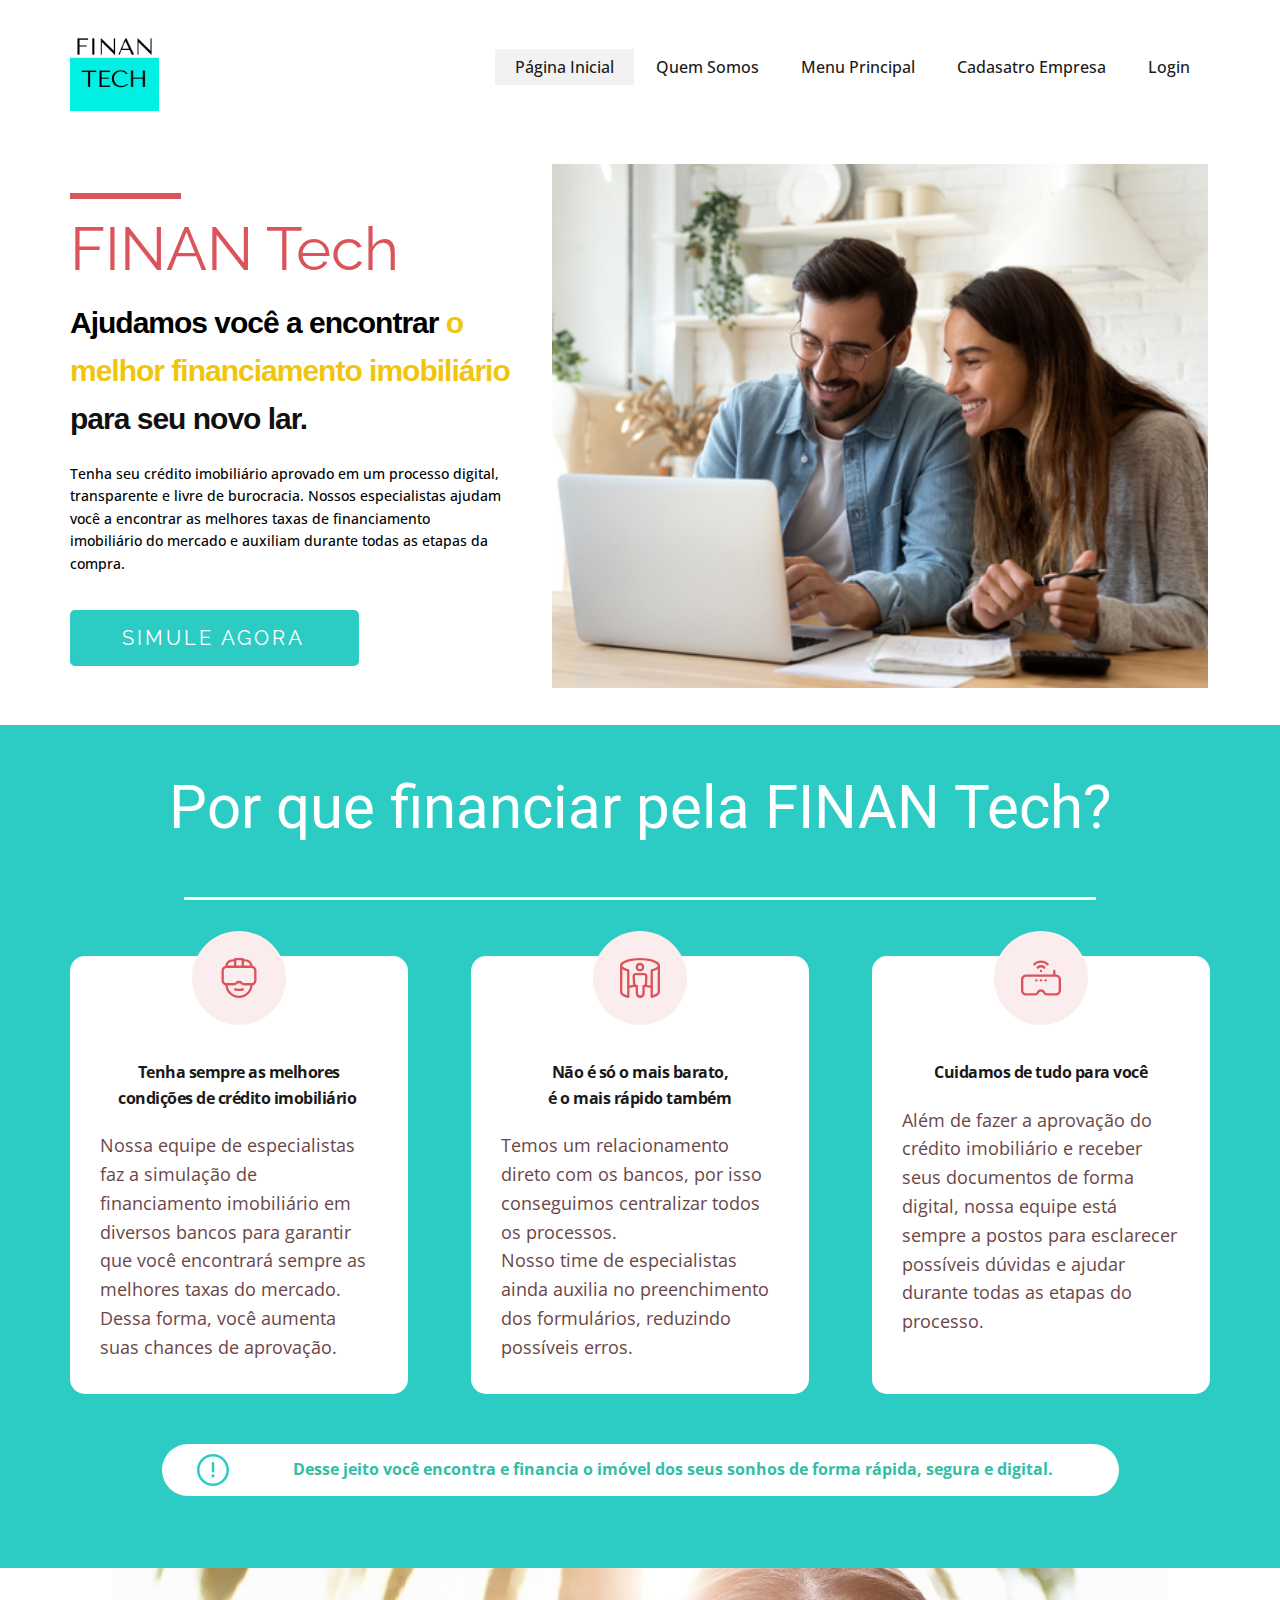
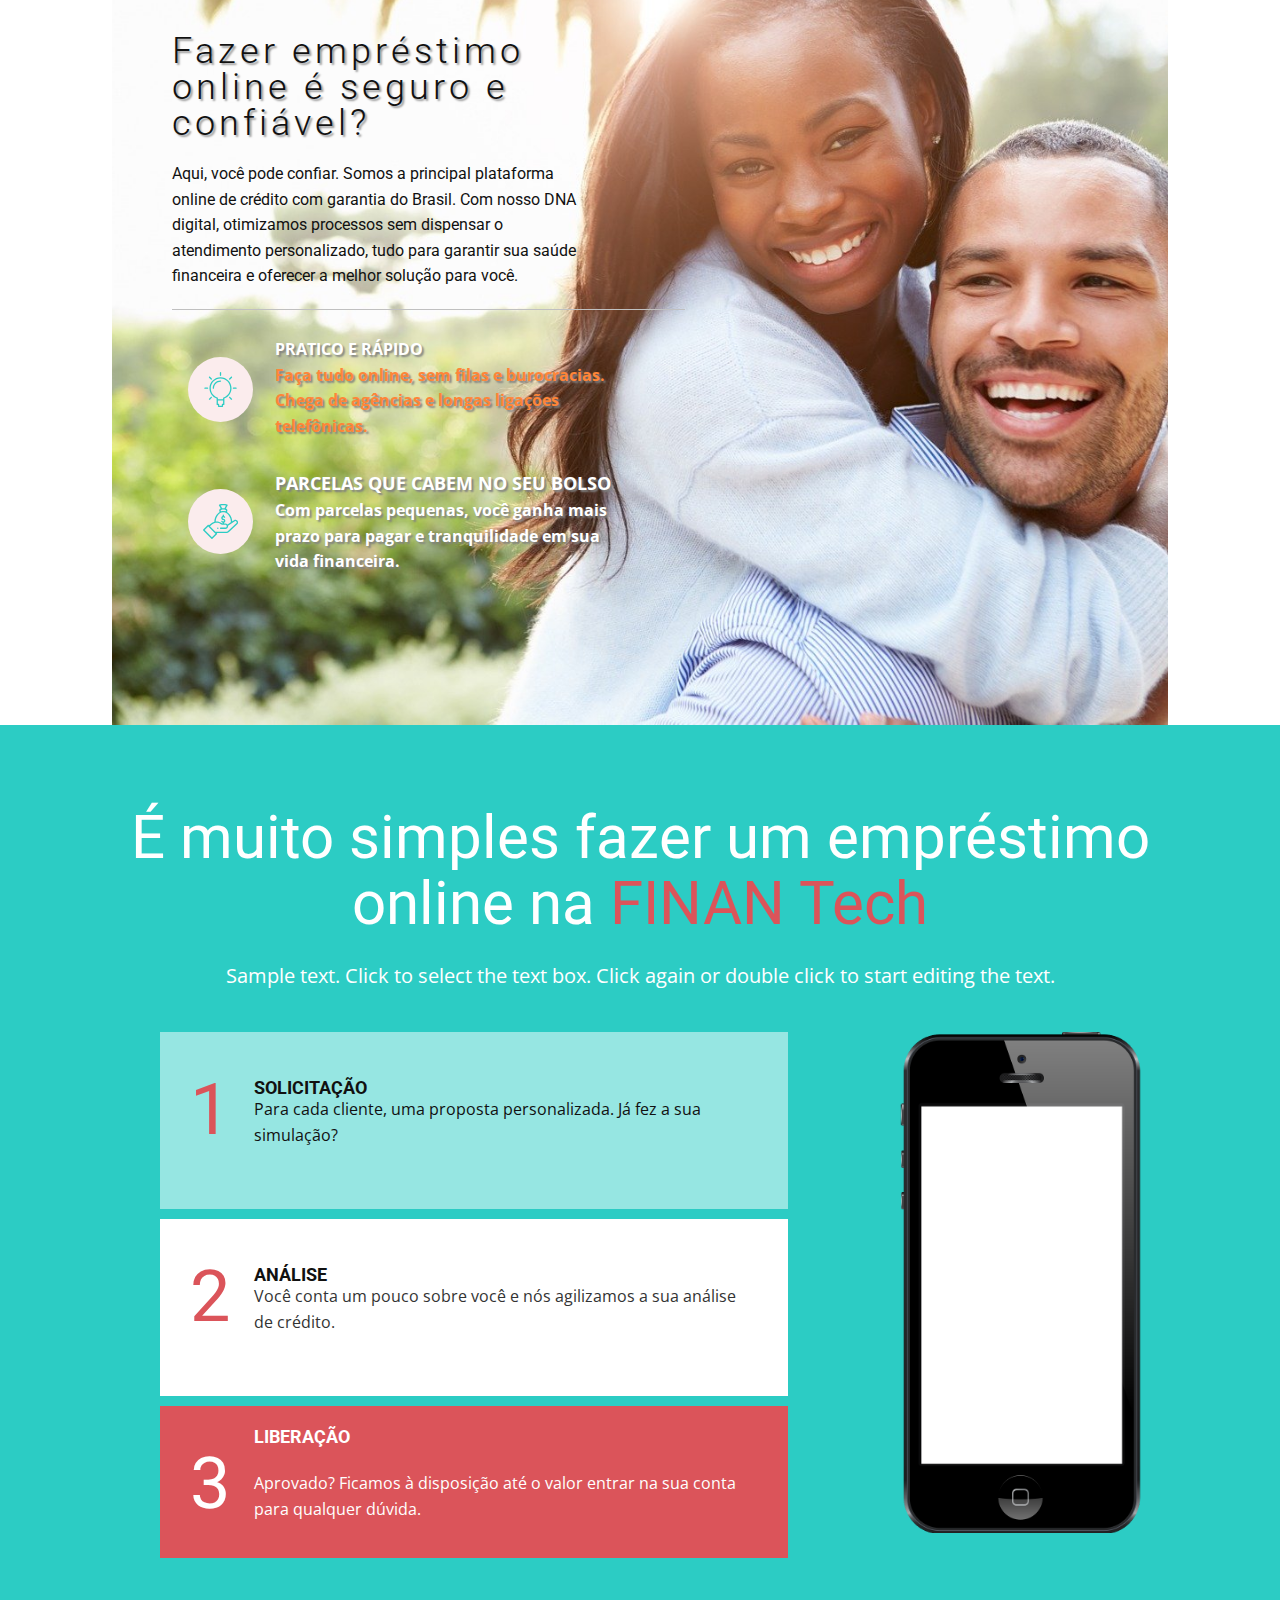
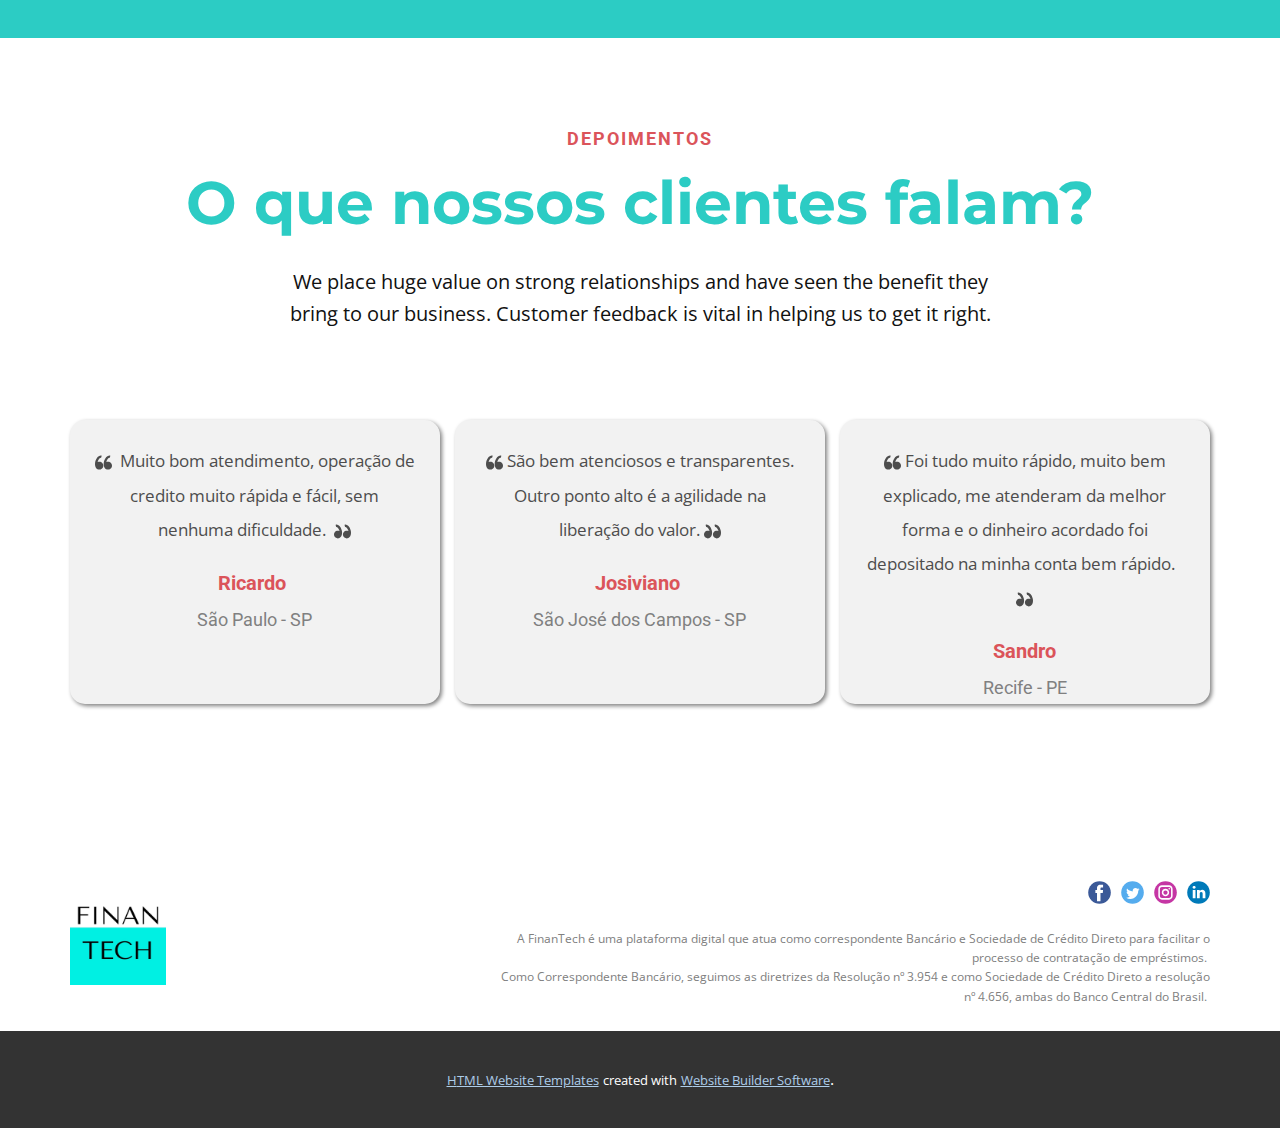
<file: index.html>
<!DOCTYPE html>
<html style="font-size: 16px;"><head>
    <meta name="viewport" content="width=device-width, initial-scale=1.0">
    <meta charset="utf-8">
    <meta name="keywords" content="FINAN Tech, ​Por que financiar pela FINAN Tech?, ​É muito simples fazer um empréstimo online na FINAN Tech, 1, 2, 3, ​O que nossos clientes falam?">
    <meta name="description" content="">
    <meta name="page_type" content="np-template-header-footer-from-plugin">
    <title>Home</title>
    <link rel="stylesheet" href="nicepage.css" media="screen">
<link rel="stylesheet" href="Home.css" media="screen">
    <script class="u-script" type="text/javascript" src="jquery.js" defer=""></script>
    <script class="u-script" type="text/javascript" src="nicepage.js" defer=""></script>
    <meta name="generator" content="Nicepage 3.27.0, nicepage.com">
    <meta property="og:title" content="FinanTech">
    <meta property="og:description" content="EmpréstimosFinanceiros">
    <meta property="og:image" content="images/70f7f3fd-d4db-4300-857a-4310d3ec895c.jpg">
    <link id="u-theme-google-font" rel="stylesheet" href="https://fonts.googleapis.com/css?family=Roboto:100,100i,300,300i,400,400i,500,500i,700,700i,900,900i|Open+Sans:300,300i,400,400i,600,600i,700,700i,800,800i">
    <link id="u-page-google-font" rel="stylesheet" href="https://fonts.googleapis.com/css?family=Raleway:100,100i,200,200i,300,300i,400,400i,500,500i,600,600i,700,700i,800,800i,900,900i|Montserrat:100,100i,200,200i,300,300i,400,400i,500,500i,600,600i,700,700i,800,800i,900,900i">
    
    
    
    
    
    
    
    <script type="application/ld+json">{
		"@context": "http://schema.org",
		"@type": "Organization",
		"name": "",
		"logo": "images/70f7f3fd-d4db-4300-857a-4310d3ec895c.jpg",
		"sameAs": []
}</script>
    <meta name="theme-color" content="#478ac9">
    <meta property="og:type" content="website">
  </head>
  <body data-home-page="Home.html" data-home-page-title="Home" class="u-body"><header class="u-clearfix u-header u-header" id="sec-d713"><div class="u-clearfix u-sheet u-sheet-1">
        <a href="Home.html" data-page-id="42925437" class="u-align-right-sm u-align-right-xs u-image u-logo u-image-1" data-image-width="500" data-image-height="500" title="Home">
          <img src="images/70f7f3fd-d4db-4300-857a-4310d3ec895c.jpg" class="u-logo-image u-logo-image-1">
        </a>
        <nav class="u-align-left-xs u-menu u-menu-dropdown u-offcanvas u-menu-1">
          <div class="menu-collapse" style="font-size: 1rem; letter-spacing: 0px; font-weight: 500;">
            <a class="u-button-style u-custom-active-border-color u-custom-active-color u-custom-border u-custom-border-color u-custom-borders u-custom-hover-border-color u-custom-hover-color u-custom-left-right-menu-spacing u-custom-text-active-color u-custom-text-color u-custom-text-hover-color u-custom-top-bottom-menu-spacing u-nav-link" href="#">
              <svg><use xmlns:xlink="http://www.w3.org/1999/xlink" xlink:href="#menu-hamburger"></use></svg>
              <svg version="1.1" xmlns="http://www.w3.org/2000/svg" xmlns:xlink="http://www.w3.org/1999/xlink"><defs><symbol id="menu-hamburger" viewBox="0 0 16 16" style="width: 16px; height: 16px;"><rect y="1" width="16" height="2"></rect><rect y="7" width="16" height="2"></rect><rect y="13" width="16" height="2"></rect>
</symbol>
</defs></svg>
            </a>
          </div>
          <div class="u-custom-menu u-nav-container">
            <ul class="u-nav u-spacing-2 u-unstyled u-nav-1"><li class="u-nav-item"><a class="u-active-grey-5 u-border-active-palette-1-base u-border-hover-palette-1-light-1 u-button-style u-hover-grey-10 u-nav-link u-text-active-grey-90 u-text-grey-90 u-text-hover-grey-90" href="Home.html" style="padding: 10px 20px;">Página Inicial</a>
</li><li class="u-nav-item"><a class="u-active-grey-5 u-border-active-palette-1-base u-border-hover-palette-1-light-1 u-button-style u-hover-grey-10 u-nav-link u-text-active-grey-90 u-text-grey-90 u-text-hover-grey-90" href="Quem-Somos.html" style="padding: 10px 20px;">Quem Somos</a>
</li><li class="u-nav-item"><a class="u-active-grey-5 u-border-active-palette-1-base u-border-hover-palette-1-light-1 u-button-style u-hover-grey-10 u-nav-link u-text-active-grey-90 u-text-grey-90 u-text-hover-grey-90" href="Menu-Principal.html" style="padding: 10px 20px;">Menu Principal</a>
</li><li class="u-nav-item"><a class="u-active-grey-5 u-border-active-palette-1-base u-border-hover-palette-1-light-1 u-button-style u-hover-grey-10 u-nav-link u-text-active-grey-90 u-text-grey-90 u-text-hover-grey-90" href="Cadasatro-Empresa.html" style="padding: 10px 20px;">Cadasatro Empresa</a>
</li><li class="u-nav-item"><a class="u-active-grey-5 u-border-active-palette-1-base u-border-hover-palette-1-light-1 u-button-style u-hover-grey-10 u-nav-link u-text-active-grey-90 u-text-grey-90 u-text-hover-grey-90" href="Login.html" style="padding: 10px 20px;">Login</a>
</li></ul>
          </div>
          <div class="u-custom-menu u-nav-container-collapse">
            <div class="u-black u-container-style u-inner-container-layout u-opacity u-opacity-95 u-sidenav">
              <div class="u-inner-container-layout u-sidenav-overflow">
                <div class="u-menu-close"></div>
                <ul class="u-align-center u-nav u-popupmenu-items u-unstyled u-nav-2"><li class="u-nav-item"><a class="u-button-style u-nav-link" href="Home.html" style="padding: 10px 20px;">Página Inicial</a>
</li><li class="u-nav-item"><a class="u-button-style u-nav-link" href="Quem-Somos.html" style="padding: 10px 20px;">Quem Somos</a>
</li><li class="u-nav-item"><a class="u-button-style u-nav-link" href="Menu-Principal.html" style="padding: 10px 20px;">Menu Principal</a>
</li><li class="u-nav-item"><a class="u-button-style u-nav-link" href="Cadasatro-Empresa.html" style="padding: 10px 20px;">Cadasatro Empresa</a>
</li><li class="u-nav-item"><a class="u-button-style u-nav-link" href="Login.html" style="padding: 10px 20px;">Login</a>
</li></ul>
              </div>
            </div>
            <div class="u-black u-menu-overlay u-opacity u-opacity-70"></div>
          </div>
        </nav>
      </div></header> 
    <section class="u-clearfix u-white u-section-1" id="carousel_65bf">
      <div class="u-clearfix u-layout-wrap u-layout-wrap-1">
        <div class="u-layout" style="">
          <div class="u-layout-row" style="">
            <div class="u-align-left u-container-style u-layout-cell u-left-cell u-size-23 u-layout-cell-1">
              <div class="u-container-layout u-valign-bottom-lg u-valign-bottom-md u-valign-bottom-sm u-valign-bottom-xs u-valign-middle-xl u-container-layout-1">
                <div class="u-border-6 u-border-palette-2-base u-line u-line-horizontal u-line-1"></div>
                <h1 class="u-custom-font u-font-raleway u-text u-text-palette-2-base u-title u-text-1">FINAN Tech</h1>
                <p class="u-custom-font u-font-arial u-text u-text-2">
                  <span class="u-text-black">Ajudamos você a encontrar </span>
                  <span class="u-text-palette-3-base" style="">o melhor financiamento</span>
                  <span class="u-text-palette-3-base"> imobiliário</span> para seu novo lar. 
                </p>
                <p class="u-text u-text-black u-text-3"> Tenha seu crédito imobiliário aprovado em um processo digital, transparente e livre de burocracia. Nossos especialistas ajudam você a encontrar as melhores taxas de financiamento imobiliário do mercado e auxiliam durante todas as etapas da compra.</p>
                <a href="https://nicepage.me" class="u-active-white u-border-2 u-border-active-grey-30 u-border-hover-grey-30 u-border-palette-4-base u-btn u-btn-round u-button-style u-custom-font u-font-raleway u-hover-white u-palette-4-base u-radius-5 u-btn-1">SIMULE AGORA</a>
              </div>
            </div>
            <div class="u-container-style u-layout-cell u-right-cell u-size-37 u-layout-cell-2">
              <div class="u-container-layout u-valign-top-sm u-valign-top-xs u-container-layout-2">
                <img class="u-image u-image-1" src="images/141763df-gettyimages-1197547531_10fa0a70e00a700q000000.jpg" data-image-width="504" data-image-height="367">
              </div>
            </div>
          </div>
        </div>
      </div>
    </section>
    <section class="u-align-center u-clearfix u-palette-4-base u-section-2" id="carousel_d409">
      <div class="u-clearfix u-sheet u-sheet-1">
        <h1 class="u-text u-text-1"> Por que financiar pela FINAN Tech?</h1>
        <div class="u-border-3 u-border-white u-line u-line-horizontal u-line-1"></div>
        <div class="u-expanded-width u-list u-list-1">
          <div class="u-repeater u-repeater-1">
            <div class="u-container-style u-list-item u-radius-15 u-repeater-item u-shape-round u-white u-list-item-1">
              <div class="u-container-layout u-similar-container u-container-layout-1"><span class="u-icon u-icon-circle u-palette-2-light-3 u-spacing-27 u-text-palette-2-base u-icon-1"><svg class="u-svg-link" preserveAspectRatio="xMidYMin slice" viewBox="0 0 512 512" style=""><use xmlns:xlink="http://www.w3.org/1999/xlink" xlink:href="#svg-7976"></use></svg><svg class="u-svg-content" viewBox="0 0 512 512" id="svg-7976"><g><path d="m299.452 386.371c-27.984 9.338-58.852 9.336-86.916-.004-7.863-2.618-16.354 1.635-18.969 9.495-2.616 7.86 1.635 16.354 9.496 18.97 17.09 5.688 35.031 8.531 52.967 8.531s35.868-2.846 52.918-8.535c7.858-2.622 12.103-11.118 9.48-18.977-2.621-7.857-11.116-12.1-18.976-9.48z"></path><path d="m430.736 97.999c-6.384-45.79-45.703-81.932-94.402-81.932h-17.134v-1.067c0-8.284-6.716-15-15-15h-96.4c-8.284 0-15 6.716-15 15v1.066h-17.133c-48.291 0-87.664 35.638-94.36 81.922-28.118 6.399-49.173 31.584-49.173 61.611v128.534c0 41.106 33.483 57.859 48.692 61.474 6.868 92.539 84.571 162.393 175.174 162.393 92.396 0 168.358-71.705 175.167-162.389 39.424-9.36 48.699-45.128 48.699-61.477v-128.534c.001-30.012-21.034-55.187-49.13-61.601zm-111.536-51.933h17.133c42.442 0 59.975 34.701 63.62 50.334h-80.753zm-96.4-16.066h66.4v66.4h-66.4zm-47.133 16.066h17.133v50.334h-80.691c9.729-40.756 46.651-50.334 63.558-50.334zm80.333 435.934c-74.035 0-137.32-56.086-144.904-130.667h73.97c18.407 0 36.417-7.459 49.412-20.464.077-.077.153-.155.229-.234 5.643-5.52 13.385-8.679 21.293-8.679 7.91 0 15.652 3.16 21.294 8.68.075.078.151.156.229.233 12.995 13.005 31.005 20.464 49.413 20.464h73.963c-7.533 73.301-69.642 130.667-144.899 130.667zm193.867-193.866c0 18.564-15.131 33.199-33.2 33.199h-89.731c-10.392 0-20.558-4.161-27.948-11.428-.081-.085-.163-.169-.246-.253-11.246-11.246-26.824-17.696-42.741-17.696-15.916 0-31.494 6.45-42.74 17.696-.083.083-.166.167-.247.252-7.391 7.268-17.557 11.429-27.948 11.429h-89.733c-18.012 0-33.2-14.572-33.2-33.199v-128.534c0-18.306 14.894-33.199 33.2-33.199h321.333c18.307 0 33.2 14.894 33.2 33.199v128.534z"></path>
</g></svg></span>
                <p class="u-align-center u-text u-text-default u-text-grey-90 u-text-2">
                  <span style="font-size: 1rem;"> Tenha sempre as melhores condições de crédito imobiliário</span>&nbsp;<span style="font-size: 1rem;"></span>
                  <br>
                </p>
                <p class="u-align-left u-text u-text-palette-2-dark-2 u-text-3"> Nossa equipe de especialistas faz a simulação de financiamento imobiliário em diversos bancos para garantir que você encontrará sempre as melhores taxas do mercado. Dessa forma, você aumenta suas chances de aprovação.</p>
              </div>
            </div>
            <div class="u-container-style u-list-item u-radius-15 u-repeater-item u-shape-round u-white u-list-item-2">
              <div class="u-container-layout u-similar-container u-container-layout-2"><span class="u-icon u-icon-circle u-palette-2-light-3 u-spacing-27 u-text-palette-2-base u-icon-2"><svg class="u-svg-link" preserveAspectRatio="xMidYMin slice" viewBox="0 0 512.158 512.158" style=""><use xmlns:xlink="http://www.w3.org/1999/xlink" xlink:href="#svg-6873"></use></svg><svg class="u-svg-content" viewBox="0 0 512.158 512.158" id="svg-6873"><g><path d="m255.553 62.311c-30.324 0-54.994 24.619-54.994 54.881s24.67 54.882 54.994 54.882 54.994-24.62 54.994-54.882-24.67-54.881-54.994-54.881zm0 79.824c-13.782 0-24.994-11.189-24.994-24.943s11.212-24.942 24.994-24.942 24.994 11.189 24.994 24.942-11.212 24.943-24.994 24.943z"></path><path d="m431.706 24.558c-46.875-15.797-109.067-24.496-175.119-24.496-66.109 0-128.473 8.691-175.6 24.473-66.936 22.415-80.987 51.198-80.987 71.397v338.286c0 22.847 16.26 38.811 29.899 48.18 16.846 11.571 41.195 21.402 72.374 29.222 8.537 2.418 19.016-4.69 18.656-14.518v-114.41c22.131-5.141 47.296-9.095 73.696-11.568 1.976.83 4.019 1.536 6.124 2.093v80.89c0 31.945 26.043 57.935 58.055 57.935 32.011 0 58.054-25.99 58.054-57.935v-81.767c.932-.314 1.847-.663 2.751-1.034 25.328 2.46 49.782 6.356 71.617 11.396v113.343c-.165 8.896 8.998 17.217 18.656 14.518 31.179-7.82 55.528-17.652 72.373-29.223 13.64-9.369 29.899-25.333 29.899-48.18l.004-337.202c0-20.205-13.958-48.994-80.452-71.4zm-340.776 452.795c-38.505-12.039-60.93-27.697-60.93-43.135v-290.371c13.76 9.571 33.354 18.794 60.93 26.809zm230.946-244.806c-.005.082-.008.165-.011.248l-3.287 96.295c-.504 8.848-7.828 15.763-16.721 15.763-8.284 0-15 6.702-15 14.969v92.665c0 15.437-12.585 27.996-28.054 27.996-15.47 0-28.055-12.559-28.055-27.996v-92.665c0-8.267-6.716-14.969-15-14.969h-2.822c-2.897 0-5.614-.733-7.991-2.013-.113-.065-.226-.128-.341-.19-4.561-2.595-7.779-7.267-8.334-12.856l-5.767-96.434c-.009-.144-.02-.287-.032-.43-.345-3.886 1.504-6.538 2.637-7.774s3.618-3.308 7.528-3.308h111.057c2.824 0 5.451 1.125 7.396 3.167 1.946 2.043 2.94 4.718 2.797 7.532zm160.278 200.613c0 15.438-22.424 31.096-60.929 43.135v-305.396c27.576-7.951 47.172-17.16 60.932-26.749zm-79.656-288.197c-6.141 1.567-11.405 7.501-11.272 14.5v192.564c-14.371-3.101-29.66-5.738-45.462-7.844 1.573-4.295 2.538-8.889 2.781-13.687.005-.082.008-.164.011-.247l3.288-96.327c.515-10.881-3.498-21.638-11.021-29.535-7.554-7.931-18.175-12.479-29.14-12.479h-111.056c-11.252 0-22.062 4.751-29.658 13.033-7.541 8.222-11.328 19.286-10.41 30.388l5.771 96.495c.009.144.02.287.032.43.36 4.056 1.228 7.94 2.524 11.604-16.812 2.16-32.948 4.902-47.956 8.151v-192.761c.002-6.33-4.442-12.869-11.235-14.49-58.759-15.202-79.695-35.19-79.695-48.826 0-7.626 7.236-14.956 13.308-19.763 10.649-8.431 26.979-16.472 47.224-23.251 44.132-14.778 103.105-22.917 166.056-22.917 62.874 0 121.657 8.141 165.521 22.921 44.274 14.92 60.05 32.013 60.05 43.036-.001 13.831-20.928 33.967-79.661 49.005z"></path>
</g></svg></span>
                <p class="u-align-center u-text u-text-default u-text-grey-90 u-text-4"> Não é só o mais barato, <br>é o mais rápido também
                </p>
                <p class="u-align-left u-text u-text-palette-2-dark-2 u-text-5"> Temos um relacionamento direto com os bancos, por isso conseguimos centralizar todos os processos. <br>Nosso time de especialistas ainda auxilia no preenchimento dos formulários, reduzindo possíveis erros.
                </p>
              </div>
            </div>
            <div class="u-container-style u-list-item u-radius-15 u-repeater-item u-shape-round u-white u-list-item-3">
              <div class="u-container-layout u-similar-container u-container-layout-3"><span class="u-icon u-icon-circle u-palette-2-light-3 u-spacing-27 u-text-palette-2-base u-icon-3"><svg class="u-svg-link" preserveAspectRatio="xMidYMin slice" viewBox="0 0 512 512" style=""><use xmlns:xlink="http://www.w3.org/1999/xlink" xlink:href="#svg-4501"></use></svg><svg class="u-svg-content" viewBox="0 0 512 512" id="svg-4501"><g><path d="m447 211h-6v-45c0-8.284-6.716-15-15-15s-15 6.716-15 15v45h-346c-35.841 0-65 29.159-65 65v140c0 35.841 29.159 65 65 65h117.148c20.659 0 38.965-12.394 46.637-31.575 4.478-11.193 15.16-18.425 27.215-18.425s22.737 7.232 27.214 18.426c7.673 19.18 25.979 31.574 46.638 31.574h117.148c35.841 0 65-29.159 65-65v-140c0-35.841-29.159-65-65-65zm35 205c0 19.299-15.701 35-35 35h-117.148c-8.32 0-15.693-4.991-18.783-12.716-9.059-22.649-30.675-37.284-55.069-37.284s-46.01 14.635-55.069 37.283c-3.09 7.726-10.463 12.717-18.783 12.717h-117.148c-19.299 0-35-15.701-35-35v-140c0-19.299 15.701-35 35-35h382c19.299 0 35 15.701 35 35z"></path><circle cx="256" cy="286" r="15"></circle><circle cx="316" cy="286" r="15"></circle><circle cx="196" cy="286" r="15"></circle><circle cx="256" cy="165.943" r="15"></circle><path d="m181.754 91.697c19.795-19.796 46.163-30.697 74.246-30.697s54.451 10.901 74.246 30.697c2.93 2.93 6.768 4.394 10.607 4.394 3.838 0 7.678-1.465 10.606-4.394 5.858-5.857 5.858-15.355 0-21.213-25.461-25.462-59.362-39.484-95.459-39.484s-69.998 14.022-95.46 39.484c-5.857 5.857-5.857 15.355 0 21.213 5.858 5.858 15.356 5.858 21.214 0z"></path><path d="m298.426 138.517c3.838 0 7.678-1.465 10.606-4.394 5.858-5.857 5.858-15.355 0-21.213-14.166-14.166-33-21.967-53.033-21.967s-38.868 7.801-53.033 21.967c-5.857 5.857-5.857 15.355 0 21.213 5.857 5.857 15.355 5.857 21.213 0 8.499-8.499 19.799-13.18 31.819-13.18s23.32 4.681 31.819 13.18c2.932 2.93 6.77 4.394 10.609 4.394z"></path>
</g></svg></span>
                <p class="u-align-center u-text u-text-default u-text-grey-90 u-text-6"> Cuidamos de tudo para você</p>
                <p class="u-align-left u-text u-text-palette-2-dark-2 u-text-7"> Além de fazer a aprovação do crédito imobiliário e receber seus documentos de forma digital, nossa equipe está sempre a postos para esclarecer possíveis dúvidas e ajudar durante todas as etapas do processo.</p>
              </div>
            </div>
          </div>
        </div>
        <div class="u-align-center-md u-align-center-sm u-align-center-xs u-container-style u-expanded-width-md u-expanded-width-sm u-expanded-width-xs u-group u-radius-30 u-shape-round u-white u-group-1">
          <div class="u-container-layout u-valign-middle-lg u-valign-middle-xl u-container-layout-4">
            <ul class="u-custom-list u-text u-text-palette-4-dark-2 u-text-8">
              <li style="margin-left: 1.1em;">
                <div class="class u-list-icon u-text-palette-4-base u-list-icon-1">
                  <svg class="u-svg-content" viewBox="0 0 512 512" x="0px" y="0px" id="svg-56bf" style="font-size: 2em; margin: -2em;"><g><g><path d="M256,0C114.497,0,0,114.507,0,256c0,141.503,114.507,256,256,256c141.503,0,256-114.507,256-256    C512,114.497,397.493,0,256,0z M256,472c-119.393,0-216-96.615-216-216c0-119.393,96.615-216,216-216    c119.393,0,216,96.615,216,216C472,375.393,375.385,472,256,472z"></path>
</g>
</g><g><g><path d="M256,128.877c-11.046,0-20,8.954-20,20V277.67c0,11.046,8.954,20,20,20s20-8.954,20-20V148.877    C276,137.831,267.046,128.877,256,128.877z"></path>
</g>
</g><g><g><circle cx="256" cy="349.16" r="27"></circle>
</g>
</g></svg>
                </div>
                <span style="font-weight: 700;"> &nbsp; &nbsp;Desse jeito voc<span style="font-weight: 400;"></span>ê encontra e financia o imóvel dos seus sonhos de forma rápida, segura e digital.&nbsp;
                </span>
                <br>
              </li>
            </ul>
          </div>
        </div>
      </div>
    </section>
    <section class="u-align-center u-clearfix u-section-3" id="sec-ff8c">
      <div class="u-clearfix u-sheet u-sheet-1">
        <img class="u-image u-image-1" src="images/62b8c789708b3c46f3e5b3db13b4ea4ac224645ce3ddb854e1e875917b6cd00afdd0401e3616a217d1c70402f8db13a8c1bed4bd3528cbfae1f093_12801.jpg" data-image-width="1280" data-image-height="853">
        <div class="u-clearfix u-expanded-width-sm u-expanded-width-xs u-gutter-0 u-layout-wrap u-layout-wrap-1">
          <div class="u-layout">
            <div class="u-layout-row">
              <div class="u-align-left u-container-style u-layout-cell u-right-cell u-shape-rectangle u-size-30 u-layout-cell-1">
                <div class="u-container-layout u-container-layout-1">
                  <h4 class="u-text u-text-default u-text-1"> Fazer empréstimo online é seguro e confiável? <br>
                  </h4>
                  <p class="u-custom-font u-heading-font u-text u-text-2"> Aqui, você pode confiar. Somos a principal plataforma online de crédito com garantia do Brasil. Com nosso DNA digital, otimizamos processos sem dispensar o atendimento personalizado, tudo para garantir sua saúde financeira e oferecer a melhor solução para você.</p>
                  <div class="u-border-1 u-border-grey-25 u-line u-line-horizontal u-line-1"></div>
                  <div class="u-layout-grid u-list u-list-1">
                    <div class="u-repeater u-repeater-1">
                      <div class="u-container-style u-list-item u-repeater-item">
                        <div class="u-container-layout u-similar-container u-container-layout-2"><span class="u-icon u-icon-circle u-palette-2-light-3 u-spacing-15 u-text-palette-4-dark-1 u-icon-1">
            <svg class="u-svg-link" preserveAspectRatio="xMidYMin slice" viewBox="0 0 54 54" style=""><use xmlns:xlink="http://www.w3.org/1999/xlink" xlink:href="#svg-c709"></use></svg>
            <svg id="svg-c709" x="0px" y="0px" viewBox="0 0 54 54" style="enable-background:new 0 0 54 54;" class="u-svg-content"><g><path d="M27,8c-9.374,0-17,7.626-17,17c0,7.112,4.391,13.412,11,15.9V50c0,0.553,0.447,1,1,1h1v2c0,0.553,0.447,1,1,1h6
		c0.553,0,1-0.447,1-1v-2h1c0.553,0,1-0.447,1-1v-9.1c6.609-2.488,11-8.788,11-15.9C44,15.626,36.374,8,27,8z M30,49
		c-0.553,0-1,0.447-1,1v2h-4v-2c0-0.553-0.447-1-1-1h-1v-5h8v5H30z M31.688,39.242C31.277,39.377,31,39.761,31,40.192V42h-8v-1.808
		c0-0.432-0.277-0.815-0.688-0.95C16.145,37.214,12,31.49,12,25c0-8.271,6.729-15,15-15s15,6.729,15,15
		C42,31.49,37.855,37.214,31.688,39.242z"></path><path d="M27,6c0.553,0,1-0.447,1-1V1c0-0.553-0.447-1-1-1s-1,0.447-1,1v4C26,5.553,26.447,6,27,6z"></path><path d="M51,24h-4c-0.553,0-1,0.447-1,1s0.447,1,1,1h4c0.553,0,1-0.447,1-1S51.553,24,51,24z"></path><path d="M7,24H3c-0.553,0-1,0.447-1,1s0.447,1,1,1h4c0.553,0,1-0.447,1-1S7.553,24,7,24z"></path><path d="M43.264,7.322l-2.828,2.828c-0.391,0.391-0.391,1.023,0,1.414c0.195,0.195,0.451,0.293,0.707,0.293
		s0.512-0.098,0.707-0.293l2.828-2.828c0.391-0.391,0.391-1.023,0-1.414S43.654,6.932,43.264,7.322z"></path><path d="M12.15,38.436l-2.828,2.828c-0.391,0.391-0.391,1.023,0,1.414c0.195,0.195,0.451,0.293,0.707,0.293
		s0.512-0.098,0.707-0.293l2.828-2.828c0.391-0.391,0.391-1.023,0-1.414S12.541,38.045,12.15,38.436z"></path><path d="M41.85,38.436c-0.391-0.391-1.023-0.391-1.414,0s-0.391,1.023,0,1.414l2.828,2.828c0.195,0.195,0.451,0.293,0.707,0.293
		s0.512-0.098,0.707-0.293c0.391-0.391,0.391-1.023,0-1.414L41.85,38.436z"></path><path d="M12.15,11.564c0.195,0.195,0.451,0.293,0.707,0.293s0.512-0.098,0.707-0.293c0.391-0.391,0.391-1.023,0-1.414l-2.828-2.828
		c-0.391-0.391-1.023-0.391-1.414,0s-0.391,1.023,0,1.414L12.15,11.564z"></path><path d="M27,13c-6.617,0-12,5.383-12,12c0,0.553,0.447,1,1,1s1-0.447,1-1c0-5.514,4.486-10,10-10c0.553,0,1-0.447,1-1
		S27.553,13,27,13z"></path>
</g></svg>
          </span>
                          <p class="u-text u-text-body-alt-color u-text-3"> PRATICO E RÁPIDO <a target="_self" class="css-lr133e css-v4tjwd u-active-none u-border-none u-btn u-button-link u-button-style u-hover-none u-none u-text-custom-color-3 u-btn-1">
                              <br>Faça tudo online, sem filas e burocracias. Chega de agências e longas ligações telefônicas.
                            </a>
                          </p>
                        </div>
                      </div>
                      <div class="u-container-style u-list-item u-repeater-item">
                        <div class="u-container-layout u-similar-container u-container-layout-3"><span class="u-icon u-icon-circle u-palette-2-light-3 u-spacing-15 u-text-palette-4-dark-1 u-icon-2"><svg class="u-svg-link" preserveAspectRatio="xMidYMin slice" viewBox="0 1 511 511.99938" style=""><use xmlns:xlink="http://www.w3.org/1999/xlink" xlink:href="#svg-e5a9"></use></svg><svg class="u-svg-content" viewBox="0 1 511 511.99938" id="svg-e5a9"><path d="m216.5 366c5.519531 0 10-4.480469 10-10s-4.480469-10-10-10-10 4.480469-10 10 4.480469 10 10 10zm0 0"></path><path d="m3.429688 389.070312 120 120c3.90625 3.90625 10.234374 3.90625 14.140624 0l66-66c3.90625-3.90625 3.90625-10.234374 0-14.140624l-2.929687-2.929688h144.148437c12.660157 0 24.742188-4.746094 34.058594-13.394531l121.316406-113.699219c11.613282-10.785156 15.460938-27.917969 9.570313-42.628906-4.257813-10.648438-12.953125-18.796875-23.851563-22.355469-10.902343-3.566406-22.726562-2.121094-32.453124 3.957031-.0625.039063-26.933594 17.671875-26.933594 17.671875-.183594-54.207031-32.945313-112.011719-78.042969-138.035156 2.574219-2.957031 4.597656-6.457031 5.886719-10.375 5.160156-15.699219-3.417969-32.691406-19.140625-37.882813-.492188-.164062-.984375-.308593-1.476563-.460937l25.742188-46.242187c1.480468-2.660157 1.671875-5.851563.511718-8.664063-1.15625-2.816406-3.53125-4.953125-6.457031-5.800781-18.457031-5.367188-37.640625-8.089844-57.019531-8.089844-19.375 0-38.5625 2.722656-57.019531 8.085938-2.925781.851562-5.300781 2.984374-6.460938 5.800781-1.15625 2.816406-.96875 6.007812.515625 8.667969l25.742188 46.242187c-.5.15625-1 .304687-1.5.46875-15.699219 5.183594-24.273438 22.171875-19.113282 37.882813 1.289063 3.910156 3.328126 7.398437 5.910157 10.359374-45.769531 26.410157-78.074219 84.808594-78.074219 138.492188 0 1.464844.035156 2.910156.082031 4.34375-17.910156 4.886719-34.5625 13.789062-48.566406 26.050781l-30.390625 26.589844-4.054688-4.054687c-3.90625-3.90625-10.234374-3.90625-14.140624 0l-66 66c-3.90625 3.90625-3.90625 10.234374 0 14.140624zm253.902343-364.886718c12.8125-2.78125 25.9375-4.183594 39.167969-4.183594s26.355469 1.402344 39.171875 4.183594l-22.285156 40.027344c-11.234375-1.566407-22.546875-1.566407-33.769531 0zm6.6875 64.082031c20.519531-6.714844 42.890625-7.222656 64.933594-.007813 5.246094 1.730469 8.109375 7.402344 6.386719 12.636719-1.296875 3.941407-4.8125 6.617188-8.886719 6.855469-19.71875-6.269531-40.199219-6.28125-59.910156-.019531 0 0 0 0-.003907 0-4.109374-.257813-7.597656-2.945313-8.878906-6.832031-1.722656-5.242188 1.140625-10.914063 6.359375-12.632813zm5.53125 39.550781c17.339844-6.246094 35.304688-6.394531 52.6875-.421875 46.460938 15.976563 84.261719 73.667969 84.261719 128.605469 0 4.65625-.292969 9.09375-.871094 13.242188l-48.066406 31.535156c-7.441406-9.21875-18.71875-14.777344-31.0625-14.777344h-20v-11.71875c11.640625-4.128906 20-15.246094 20-28.28125 0-16.542969-13.457031-30-30-30-5.511719 0-10-4.484375-10-10s4.488281-10 10-10c3.542969 0 7.28125 1.808594 10.816406 5.226562 3.96875 3.839844 10.300782 3.734376 14.140625-.230468 3.839844-3.96875 3.734375-10.300782-.234375-14.140625-5.074218-4.914063-10.152344-7.691407-14.722656-9.207031v-11.648438c0-5.523438-4.476562-10-10-10s-10 4.476562-10 10v11.71875c-11.636719 4.128906-20 15.246094-20 28.28125 0 16.542969 13.457031 30 30 30 5.515625 0 10 4.484375 10 10s-4.484375 10-10 10c-4.273438 0-8.882812-2.6875-12.984375-7.566406-3.554687-4.226563-9.863281-4.773438-14.089844-1.21875-4.226562 3.554687-4.773437 9.863281-1.21875 14.089844 5.34375 6.359374 11.632813 10.789062 18.292969 13.023437v11.671875h-3.328125c-4.914063 0-7.121094-3.203125-10.582031-5.441406-21.128906-15.835938-47.300782-24.558594-73.699219-24.558594-4.128906 0-8.265625.214844-12.382813.632812 0-.210937-.007812-.417968-.007812-.632812 0-54.167969 37.257812-111.667969 83.050781-128.183594zm-138.363281 173.625c18.789062-16.453125 42.933594-25.441406 67.703125-25.441406 22.101563 0 44.011719 7.300781 61.691406 20.554688 2.550781 1.492187 9.652344 9.445312 22.585938 9.445312h43.332031c11.382812 0 20 9.253906 20 20 0 11.027344-8.972656 20-20 20h-70c-5.523438 0-10 4.476562-10 10s4.476562 10 10 10h70c22.054688 0 40-17.945312 40-40 0-2.292969-.203125-4.554688-.585938-6.78125l98.199219-64.429688c4.671875-2.886718 10.339844-3.5625 15.558594-1.859374 5.25 1.71875 9.441406 5.644531 11.492187 10.777343 2.886719 7.203125 1.074219 15.269531-4.644531 20.578125l-121.3125 113.695313c-5.570312 5.171875-12.820312 8.019531-20.417969 8.019531h-164.148437l-78.839844-78.84375zm-54.6875 28.699219 105.859375 105.859375-51.859375 51.859375-105.859375-105.859375zm0 0"></path></svg>
            
            
          </span>
                          <p class="u-text u-text-body-alt-color u-text-4">
                            <a target="_self" class="css-lr133e css-v4tjwd u-active-none u-border-none u-btn u-button-link u-button-style u-hover-none u-none u-text-body-alt-color u-btn-2">
                              <span style="font-size: 1.125rem; font-weight: 400;">
                                <span style="font-weight: 700;">PARCELAS QUE CABEM NO SEU BOLSO</span>
                                <br>
                              </span>Com parcelas pequenas, você ganha mais prazo para pagar e tranquilidade em sua vida financeira.
                            </a>
                          </p>
                        </div>
                      </div>
                    </div>
                  </div>
                </div>
              </div>
              <div class="u-container-style u-hidden-sm u-hidden-xs u-layout-cell u-shape-rectangle u-size-30 u-layout-cell-2">
                <div class="u-container-layout u-container-layout-4"></div>
              </div>
            </div>
          </div>
        </div>
        <div class="u-border-3 u-border-palette-4-base u-expanded-width-sm u-expanded-width-xs u-hidden-lg u-hidden-md u-hidden-xl u-line u-line-horizontal u-line-2"></div>
      </div>
    </section>
    <section class="u-align-center u-clearfix u-palette-4-base u-section-4" id="carousel_55d2">
      <div class="u-clearfix u-sheet u-valign-middle-lg u-valign-middle-md u-valign-middle-xl u-sheet-1">
        <h1 class="u-text u-text-default u-text-1"> É muito simples fazer um empréstimo online na <span class="u-text-palette-2-base">FINAN Tech</span>
        </h1>
        <p class="u-text u-text-default u-text-2">Sample text. Click to select the text box. Click again or double click to start editing the text.</p>
        <div class="u-expanded-width-sm u-expanded-width-xs u-list u-list-1">
          <div class="u-repeater u-repeater-1">
            <div class="u-container-style u-custom-item u-list-item u-opacity u-opacity-50 u-repeater-item u-white u-list-item-1">
              <div class="u-container-layout u-similar-container u-container-layout-1">
                <h2 class="u-custom-item u-text u-text-default u-text-palette-2-base u-text-3">1</h2>
                <p class="u-custom-item u-text u-text-4"> Para cada cliente, uma proposta personalizada. Já fez a sua simulação?</p>
                <h6 class="u-text u-text-5">SOLICITAÇÃO</h6>
              </div>
            </div>
            <div class="u-container-style u-custom-item u-list-item u-repeater-item u-white u-list-item-2">
              <div class="u-container-layout u-similar-container u-container-layout-2">
                <h2 class="u-custom-item u-text u-text-default u-text-palette-2-base u-text-6">2</h2>
                <p class="u-custom-item u-text u-text-grey-80 u-text-7"> Você conta um pouco sobre você e nós agilizamos a sua análise de crédito.</p>
                <h6 class="u-text u-text-8">ANÁLISE</h6>
              </div>
            </div>
            <div class="u-container-style u-custom-item u-list-item u-palette-2-base u-repeater-item u-list-item-3">
              <div class="u-container-layout u-similar-container u-container-layout-3">
                <h2 class="u-custom-item u-text u-text-default u-text-9">3<br>
                </h2>
                <p class="u-custom-item u-text u-text-10"> Aprovado? Ficamos à disposição até o valor entrar na sua conta para qualquer dúvida.</p>
                <h6 class="u-text u-text-11">LIBERAÇÃO</h6>
              </div>
            </div>
          </div>
        </div>
        <img class="u-image u-image-default u-image-1" src="images/8ccda08a4d9bcb0e87bbfcaab4fa15b6451f2bead4fcf317d4556608e4bef3afb51f88a7a6b5388a2d756c520ab3ffa9022722e7d6e3b165a7703c_1280.png" alt="" data-image-width="389" data-image-height="735">
      </div>
    </section>
    <section class="u-align-center u-clearfix u-section-5" id="carousel_e0c9">
      <div class="u-clearfix u-sheet u-sheet-1">
        <h6 class="u-text u-text-default u-text-palette-2-base u-text-1">depoimentos</h6>
        <h1 class="u-custom-font u-font-montserrat u-text u-text-palette-4-dark-1 u-text-2"> O que nossos clientes falam?<br>
        </h1>
        <p class="u-text u-text-3">We place huge value on strong relationships and have seen the benefit they bring to our business. Customer feedback is vital in helping us to get it right.</p>
        <div class="u-expanded-width u-list u-list-1">
          <div class="u-repeater u-repeater-1">
            <div class="u-align-center u-container-style u-grey-5 u-list-item u-radius-15 u-repeater-item u-shape-round u-list-item-1" data-href="Home.html" data-page-id="42925437">
              <div class="u-container-layout u-similar-container u-container-layout-1">
                <p class="u-text u-text-grey-70 u-text-4"><span class="u-icon u-icon-1"><svg class="u-svg-content" viewBox="0 0 95.333 95.332" x="0px" y="0px" style="width: 1em; height: 1em;"><g><g><path d="M30.512,43.939c-2.348-0.676-4.696-1.019-6.98-1.019c-3.527,0-6.47,0.806-8.752,1.793    c2.2-8.054,7.485-21.951,18.013-23.516c0.975-0.145,1.774-0.85,2.04-1.799l2.301-8.23c0.194-0.696,0.079-1.441-0.318-2.045    s-1.035-1.007-1.75-1.105c-0.777-0.106-1.569-0.16-2.354-0.16c-12.637,0-25.152,13.19-30.433,32.076    c-3.1,11.08-4.009,27.738,3.627,38.223c4.273,5.867,10.507,9,18.529,9.313c0.033,0.001,0.065,0.002,0.098,0.002    c9.898,0,18.675-6.666,21.345-16.209c1.595-5.705,0.874-11.688-2.032-16.851C40.971,49.307,36.236,45.586,30.512,43.939z"></path><path d="M92.471,54.413c-2.875-5.106-7.61-8.827-13.334-10.474c-2.348-0.676-4.696-1.019-6.979-1.019    c-3.527,0-6.471,0.806-8.753,1.793c2.2-8.054,7.485-21.951,18.014-23.516c0.975-0.145,1.773-0.85,2.04-1.799l2.301-8.23    c0.194-0.696,0.079-1.441-0.318-2.045c-0.396-0.604-1.034-1.007-1.75-1.105c-0.776-0.106-1.568-0.16-2.354-0.16    c-12.637,0-25.152,13.19-30.434,32.076c-3.099,11.08-4.008,27.738,3.629,38.225c4.272,5.866,10.507,9,18.528,9.312    c0.033,0.001,0.065,0.002,0.099,0.002c9.897,0,18.675-6.666,21.345-16.209C96.098,65.559,95.376,59.575,92.471,54.413z"></path>
</g>
</g></svg><img></span>&nbsp; ​Muito bom atendimento, operação de credito muito rápida e fácil, sem nenhuma dificuldade.&nbsp;&nbsp;<span class="u-icon u-icon-2"><svg class="u-svg-content" viewBox="0 0 98.829 98.829" x="0px" y="0px" style="width: 1em; height: 1em;"><g><g><path d="M96.76,41.603C91.511,22.831,78.562,9.204,65.975,9.204c-1.011,0-2.021,0.088-3.005,0.262    c-0.558,0.098-1.046,0.426-1.348,0.902c-0.301,0.479-0.386,1.061-0.233,1.605l2.591,9.268c0.25,0.895,1.113,1.5,2.01,1.459    l0.206-0.004c4.668,0,13.199,6.996,17.548,22.545c0.172,0.617,0.335,1.248,0.492,1.906c-4.882-2.416-10.706-2.975-15.98-1.506    C56.358,48.97,49.388,61.356,52.714,73.252c2.696,9.639,11.563,16.373,21.563,16.373c2.037,0,4.071-0.281,6.046-0.834    c7.846-2.193,13.745-8.707,16.611-18.338C99.521,61.764,99.456,51.249,96.76,41.603z"></path><path d="M14.088,9.206c-1.009,0-2.02,0.086-3.003,0.26c-0.557,0.096-1.046,0.426-1.347,0.902    c-0.301,0.479-0.386,1.061-0.234,1.605l2.592,9.268c0.25,0.895,1.097,1.5,2.01,1.459l0.204-0.004    c4.668,0,13.2,6.996,17.549,22.545c0.173,0.621,0.336,1.252,0.492,1.906c-4.884-2.416-10.706-2.975-15.98-1.506    C4.475,48.97-2.497,61.356,0.831,73.252c2.696,9.639,11.563,16.373,21.563,16.373c2.037,0,4.071-0.281,6.047-0.834    c7.845-2.193,13.744-8.707,16.611-18.338c2.586-8.689,2.522-19.205-0.175-28.852C39.625,22.831,26.678,9.206,14.088,9.206z"></path>
</g>
</g></svg><img></span>
                </p>
                <h5 class="u-text u-text-default u-text-palette-2-base u-text-5"> Ricardo&nbsp;</h5>
                <h6 class="u-text u-text-default u-text-grey-50 u-text-6"> São Paulo - SP</h6>
              </div>
            </div>
            <div class="u-align-center u-container-style u-grey-5 u-list-item u-radius-15 u-repeater-item u-shape-round u-list-item-2">
              <div class="u-container-layout u-similar-container u-container-layout-2">
                <p class="u-text u-text-grey-70 u-text-7"><span class="u-icon u-icon-3"><svg class="u-svg-content" viewBox="0 0 95.333 95.332" x="0px" y="0px" style="width: 1em; height: 1em;"><g><g><path d="M30.512,43.939c-2.348-0.676-4.696-1.019-6.98-1.019c-3.527,0-6.47,0.806-8.752,1.793    c2.2-8.054,7.485-21.951,18.013-23.516c0.975-0.145,1.774-0.85,2.04-1.799l2.301-8.23c0.194-0.696,0.079-1.441-0.318-2.045    s-1.035-1.007-1.75-1.105c-0.777-0.106-1.569-0.16-2.354-0.16c-12.637,0-25.152,13.19-30.433,32.076    c-3.1,11.08-4.009,27.738,3.627,38.223c4.273,5.867,10.507,9,18.529,9.313c0.033,0.001,0.065,0.002,0.098,0.002    c9.898,0,18.675-6.666,21.345-16.209c1.595-5.705,0.874-11.688-2.032-16.851C40.971,49.307,36.236,45.586,30.512,43.939z"></path><path d="M92.471,54.413c-2.875-5.106-7.61-8.827-13.334-10.474c-2.348-0.676-4.696-1.019-6.979-1.019    c-3.527,0-6.471,0.806-8.753,1.793c2.2-8.054,7.485-21.951,18.014-23.516c0.975-0.145,1.773-0.85,2.04-1.799l2.301-8.23    c0.194-0.696,0.079-1.441-0.318-2.045c-0.396-0.604-1.034-1.007-1.75-1.105c-0.776-0.106-1.568-0.16-2.354-0.16    c-12.637,0-25.152,13.19-30.434,32.076c-3.099,11.08-4.008,27.738,3.629,38.225c4.272,5.866,10.507,9,18.528,9.312    c0.033,0.001,0.065,0.002,0.099,0.002c9.897,0,18.675-6.666,21.345-16.209C96.098,65.559,95.376,59.575,92.471,54.413z"></path>
</g>
</g></svg><img></span>&nbsp;​São bem atenciosos e transparentes. Outro ponto alto é a agilidade na liberação do valor.&nbsp;<span class="u-icon u-icon-4"><svg class="u-svg-content" viewBox="0 0 98.829 98.829" x="0px" y="0px" style="width: 1em; height: 1em;"><g><g><path d="M96.76,41.603C91.511,22.831,78.562,9.204,65.975,9.204c-1.011,0-2.021,0.088-3.005,0.262    c-0.558,0.098-1.046,0.426-1.348,0.902c-0.301,0.479-0.386,1.061-0.233,1.605l2.591,9.268c0.25,0.895,1.113,1.5,2.01,1.459    l0.206-0.004c4.668,0,13.199,6.996,17.548,22.545c0.172,0.617,0.335,1.248,0.492,1.906c-4.882-2.416-10.706-2.975-15.98-1.506    C56.358,48.97,49.388,61.356,52.714,73.252c2.696,9.639,11.563,16.373,21.563,16.373c2.037,0,4.071-0.281,6.046-0.834    c7.846-2.193,13.745-8.707,16.611-18.338C99.521,61.764,99.456,51.249,96.76,41.603z"></path><path d="M14.088,9.206c-1.009,0-2.02,0.086-3.003,0.26c-0.557,0.096-1.046,0.426-1.347,0.902    c-0.301,0.479-0.386,1.061-0.234,1.605l2.592,9.268c0.25,0.895,1.097,1.5,2.01,1.459l0.204-0.004    c4.668,0,13.2,6.996,17.549,22.545c0.173,0.621,0.336,1.252,0.492,1.906c-4.884-2.416-10.706-2.975-15.98-1.506    C4.475,48.97-2.497,61.356,0.831,73.252c2.696,9.639,11.563,16.373,21.563,16.373c2.037,0,4.071-0.281,6.047-0.834    c7.845-2.193,13.744-8.707,16.611-18.338c2.586-8.689,2.522-19.205-0.175-28.852C39.625,22.831,26.678,9.206,14.088,9.206z"></path>
</g>
</g></svg><img></span>
                </p>
                <h5 class="u-text u-text-default u-text-palette-2-base u-text-8"> Josiviano&nbsp;</h5>
                <h6 class="u-text u-text-default u-text-grey-50 u-text-9"> São José dos Campos - SP</h6>
              </div>
            </div>
            <div class="u-align-center u-container-style u-grey-5 u-list-item u-radius-15 u-repeater-item u-shape-round u-list-item-3">
              <div class="u-container-layout u-similar-container u-container-layout-3">
                <p class="u-text u-text-grey-70 u-text-10"><span class="u-icon u-icon-5"><svg class="u-svg-content" viewBox="0 0 95.333 95.332" x="0px" y="0px" style="width: 1em; height: 1em;"><g><g><path d="M30.512,43.939c-2.348-0.676-4.696-1.019-6.98-1.019c-3.527,0-6.47,0.806-8.752,1.793    c2.2-8.054,7.485-21.951,18.013-23.516c0.975-0.145,1.774-0.85,2.04-1.799l2.301-8.23c0.194-0.696,0.079-1.441-0.318-2.045    s-1.035-1.007-1.75-1.105c-0.777-0.106-1.569-0.16-2.354-0.16c-12.637,0-25.152,13.19-30.433,32.076    c-3.1,11.08-4.009,27.738,3.627,38.223c4.273,5.867,10.507,9,18.529,9.313c0.033,0.001,0.065,0.002,0.098,0.002    c9.898,0,18.675-6.666,21.345-16.209c1.595-5.705,0.874-11.688-2.032-16.851C40.971,49.307,36.236,45.586,30.512,43.939z"></path><path d="M92.471,54.413c-2.875-5.106-7.61-8.827-13.334-10.474c-2.348-0.676-4.696-1.019-6.979-1.019    c-3.527,0-6.471,0.806-8.753,1.793c2.2-8.054,7.485-21.951,18.014-23.516c0.975-0.145,1.773-0.85,2.04-1.799l2.301-8.23    c0.194-0.696,0.079-1.441-0.318-2.045c-0.396-0.604-1.034-1.007-1.75-1.105c-0.776-0.106-1.568-0.16-2.354-0.16    c-12.637,0-25.152,13.19-30.434,32.076c-3.099,11.08-4.008,27.738,3.629,38.225c4.272,5.866,10.507,9,18.528,9.312    c0.033,0.001,0.065,0.002,0.099,0.002c9.897,0,18.675-6.666,21.345-16.209C96.098,65.559,95.376,59.575,92.471,54.413z"></path>
</g>
</g></svg><img></span>&nbsp;​Foi tudo muito rápido, muito bem explicado, me atenderam da melhor forma e o dinheiro acordado foi depositado na minha conta bem rápido.&nbsp;&nbsp;<span class="u-icon u-icon-6"><svg class="u-svg-content" viewBox="0 0 98.829 98.829" x="0px" y="0px" style="width: 1em; height: 1em;"><g><g><path d="M96.76,41.603C91.511,22.831,78.562,9.204,65.975,9.204c-1.011,0-2.021,0.088-3.005,0.262    c-0.558,0.098-1.046,0.426-1.348,0.902c-0.301,0.479-0.386,1.061-0.233,1.605l2.591,9.268c0.25,0.895,1.113,1.5,2.01,1.459    l0.206-0.004c4.668,0,13.199,6.996,17.548,22.545c0.172,0.617,0.335,1.248,0.492,1.906c-4.882-2.416-10.706-2.975-15.98-1.506    C56.358,48.97,49.388,61.356,52.714,73.252c2.696,9.639,11.563,16.373,21.563,16.373c2.037,0,4.071-0.281,6.046-0.834    c7.846-2.193,13.745-8.707,16.611-18.338C99.521,61.764,99.456,51.249,96.76,41.603z"></path><path d="M14.088,9.206c-1.009,0-2.02,0.086-3.003,0.26c-0.557,0.096-1.046,0.426-1.347,0.902    c-0.301,0.479-0.386,1.061-0.234,1.605l2.592,9.268c0.25,0.895,1.097,1.5,2.01,1.459l0.204-0.004    c4.668,0,13.2,6.996,17.549,22.545c0.173,0.621,0.336,1.252,0.492,1.906c-4.884-2.416-10.706-2.975-15.98-1.506    C4.475,48.97-2.497,61.356,0.831,73.252c2.696,9.639,11.563,16.373,21.563,16.373c2.037,0,4.071-0.281,6.047-0.834    c7.845-2.193,13.744-8.707,16.611-18.338c2.586-8.689,2.522-19.205-0.175-28.852C39.625,22.831,26.678,9.206,14.088,9.206z"></path>
</g>
</g></svg><img></span>
                </p>
                <h5 class="u-text u-text-default u-text-palette-2-base u-text-11"> Sandro</h5>
                <h6 class="u-text u-text-default u-text-grey-50 u-text-12"> Recife - PE</h6>
              </div>
            </div>
          </div>
        </div>
      </div>
    </section>
    
    
    
    <footer class="u-align-center-md u-align-center-sm u-align-center-xs u-clearfix u-footer u-white" id="sec-6f59"><div class="u-clearfix u-sheet u-sheet-1">
        <a href="Home.html" data-page-id="42925437" class="u-image u-logo u-image-1" data-image-width="500" data-image-height="500" title="Home">
          <img src="images/70f7f3fd-d4db-4300-857a-4310d3ec895c.jpg" class="u-logo-image u-logo-image-1">
        </a>
        <div class="u-align-left u-social-icons u-spacing-10 u-social-icons-1">
          <a class="u-social-url" title="facebook" target="_blank" href=""><span class="u-icon u-social-facebook u-social-icon u-icon-1"><svg class="u-svg-link" preserveAspectRatio="xMidYMin slice" viewBox="0 0 112 112" style=""><use xmlns:xlink="http://www.w3.org/1999/xlink" xlink:href="#svg-4758"></use></svg><svg class="u-svg-content" viewBox="0 0 112 112" x="0" y="0" id="svg-4758"><circle fill="currentColor" cx="56.1" cy="56.1" r="55"></circle><path fill="#FFFFFF" d="M73.5,31.6h-9.1c-1.4,0-3.6,0.8-3.6,3.9v8.5h12.6L72,58.3H60.8v40.8H43.9V58.3h-8V43.9h8v-9.2
            c0-6.7,3.1-17,17-17h12.5v13.9H73.5z"></path></svg></span>
          </a>
          <a class="u-social-url" title="twitter" target="_blank" href=""><span class="u-icon u-social-icon u-social-twitter u-icon-2"><svg class="u-svg-link" preserveAspectRatio="xMidYMin slice" viewBox="0 0 112 112" style=""><use xmlns:xlink="http://www.w3.org/1999/xlink" xlink:href="#svg-ca7d"></use></svg><svg class="u-svg-content" viewBox="0 0 112 112" x="0" y="0" id="svg-ca7d"><circle fill="currentColor" class="st0" cx="56.1" cy="56.1" r="55"></circle><path fill="#FFFFFF" d="M83.8,47.3c0,0.6,0,1.2,0,1.7c0,17.7-13.5,38.2-38.2,38.2C38,87.2,31,85,25,81.2c1,0.1,2.1,0.2,3.2,0.2
            c6.3,0,12.1-2.1,16.7-5.7c-5.9-0.1-10.8-4-12.5-9.3c0.8,0.2,1.7,0.2,2.5,0.2c1.2,0,2.4-0.2,3.5-0.5c-6.1-1.2-10.8-6.7-10.8-13.1
            c0-0.1,0-0.1,0-0.2c1.8,1,3.9,1.6,6.1,1.7c-3.6-2.4-6-6.5-6-11.2c0-2.5,0.7-4.8,1.8-6.7c6.6,8.1,16.5,13.5,27.6,14
            c-0.2-1-0.3-2-0.3-3.1c0-7.4,6-13.4,13.4-13.4c3.9,0,7.3,1.6,9.8,4.2c3.1-0.6,5.9-1.7,8.5-3.3c-1,3.1-3.1,5.8-5.9,7.4
            c2.7-0.3,5.3-1,7.7-2.1C88.7,43,86.4,45.4,83.8,47.3z"></path></svg></span>
          </a>
          <a class="u-social-url" title="instagram" target="_blank" href=""><span class="u-icon u-social-icon u-social-instagram u-icon-3"><svg class="u-svg-link" preserveAspectRatio="xMidYMin slice" viewBox="0 0 112 112" style=""><use xmlns:xlink="http://www.w3.org/1999/xlink" xlink:href="#svg-39d3"></use></svg><svg class="u-svg-content" viewBox="0 0 112 112" x="0" y="0" id="svg-39d3"><circle fill="currentColor" cx="56.1" cy="56.1" r="55"></circle><path fill="#FFFFFF" d="M55.9,38.2c-9.9,0-17.9,8-17.9,17.9C38,66,46,74,55.9,74c9.9,0,17.9-8,17.9-17.9C73.8,46.2,65.8,38.2,55.9,38.2
            z M55.9,66.4c-5.7,0-10.3-4.6-10.3-10.3c-0.1-5.7,4.6-10.3,10.3-10.3c5.7,0,10.3,4.6,10.3,10.3C66.2,61.8,61.6,66.4,55.9,66.4z"></path><path fill="#FFFFFF" d="M74.3,33.5c-2.3,0-4.2,1.9-4.2,4.2s1.9,4.2,4.2,4.2s4.2-1.9,4.2-4.2S76.6,33.5,74.3,33.5z"></path><path fill="#FFFFFF" d="M73.1,21.3H38.6c-9.7,0-17.5,7.9-17.5,17.5v34.5c0,9.7,7.9,17.6,17.5,17.6h34.5c9.7,0,17.5-7.9,17.5-17.5V38.8
            C90.6,29.1,82.7,21.3,73.1,21.3z M83,73.3c0,5.5-4.5,9.9-9.9,9.9H38.6c-5.5,0-9.9-4.5-9.9-9.9V38.8c0-5.5,4.5-9.9,9.9-9.9h34.5
            c5.5,0,9.9,4.5,9.9,9.9V73.3z"></path></svg></span>
          </a>
          <a class="u-social-url" title="linkedin" target="_blank" href=""><span class="u-icon u-social-icon u-social-linkedin u-icon-4"><svg class="u-svg-link" preserveAspectRatio="xMidYMin slice" viewBox="0 0 112 112" style=""><use xmlns:xlink="http://www.w3.org/1999/xlink" xlink:href="#svg-b004"></use></svg><svg class="u-svg-content" viewBox="0 0 112 112" x="0" y="0" id="svg-b004"><circle fill="currentColor" cx="56.1" cy="56.1" r="55"></circle><path fill="#FFFFFF" d="M41.3,83.7H27.9V43.4h13.4V83.7z M34.6,37.9L34.6,37.9c-4.6,0-7.5-3.1-7.5-7c0-4,3-7,7.6-7s7.4,3,7.5,7
            C42.2,34.8,39.2,37.9,34.6,37.9z M89.6,83.7H76.2V62.2c0-5.4-1.9-9.1-6.8-9.1c-3.7,0-5.9,2.5-6.9,4.9c-0.4,0.9-0.4,2.1-0.4,3.3v22.5
            H48.7c0,0,0.2-36.5,0-40.3h13.4v5.7c1.8-2.7,5-6.7,12.1-6.7c8.8,0,15.4,5.8,15.4,18.1V83.7z"></path></svg></span>
          </a>
        </div>
        <p class="u-align-right-lg u-align-right-md u-align-right-xl u-text u-text-grey-50 u-text-1"> A FinanTech é uma plataforma digital que atua como correspondente Bancário e Sociedade de Crédito Direto para facilitar o processo de contratação de empréstimos.&nbsp;<br>Como Correspondente Bancário, seguimos as diretrizes da Resolução nº 3.954 e como Sociedade de Crédito Direto a resolução nº 4.656, ambas do Banco ​Central do Brasil.&nbsp; 
        </p>
      </div></footer>
    <section class="u-backlink u-clearfix u-grey-80">
      <a class="u-link" href="https://nicepage.com/html-templates" target="_blank">
        <span>HTML Website Templates</span>
      </a>
      <p class="u-text">
        <span>created with</span>
      </p>
      <a class="u-link" href="https://nicepage.com/" target="_blank">
        <span>Website Builder Software</span>
      </a>. 
    </section>
  
</body></html>
</file>
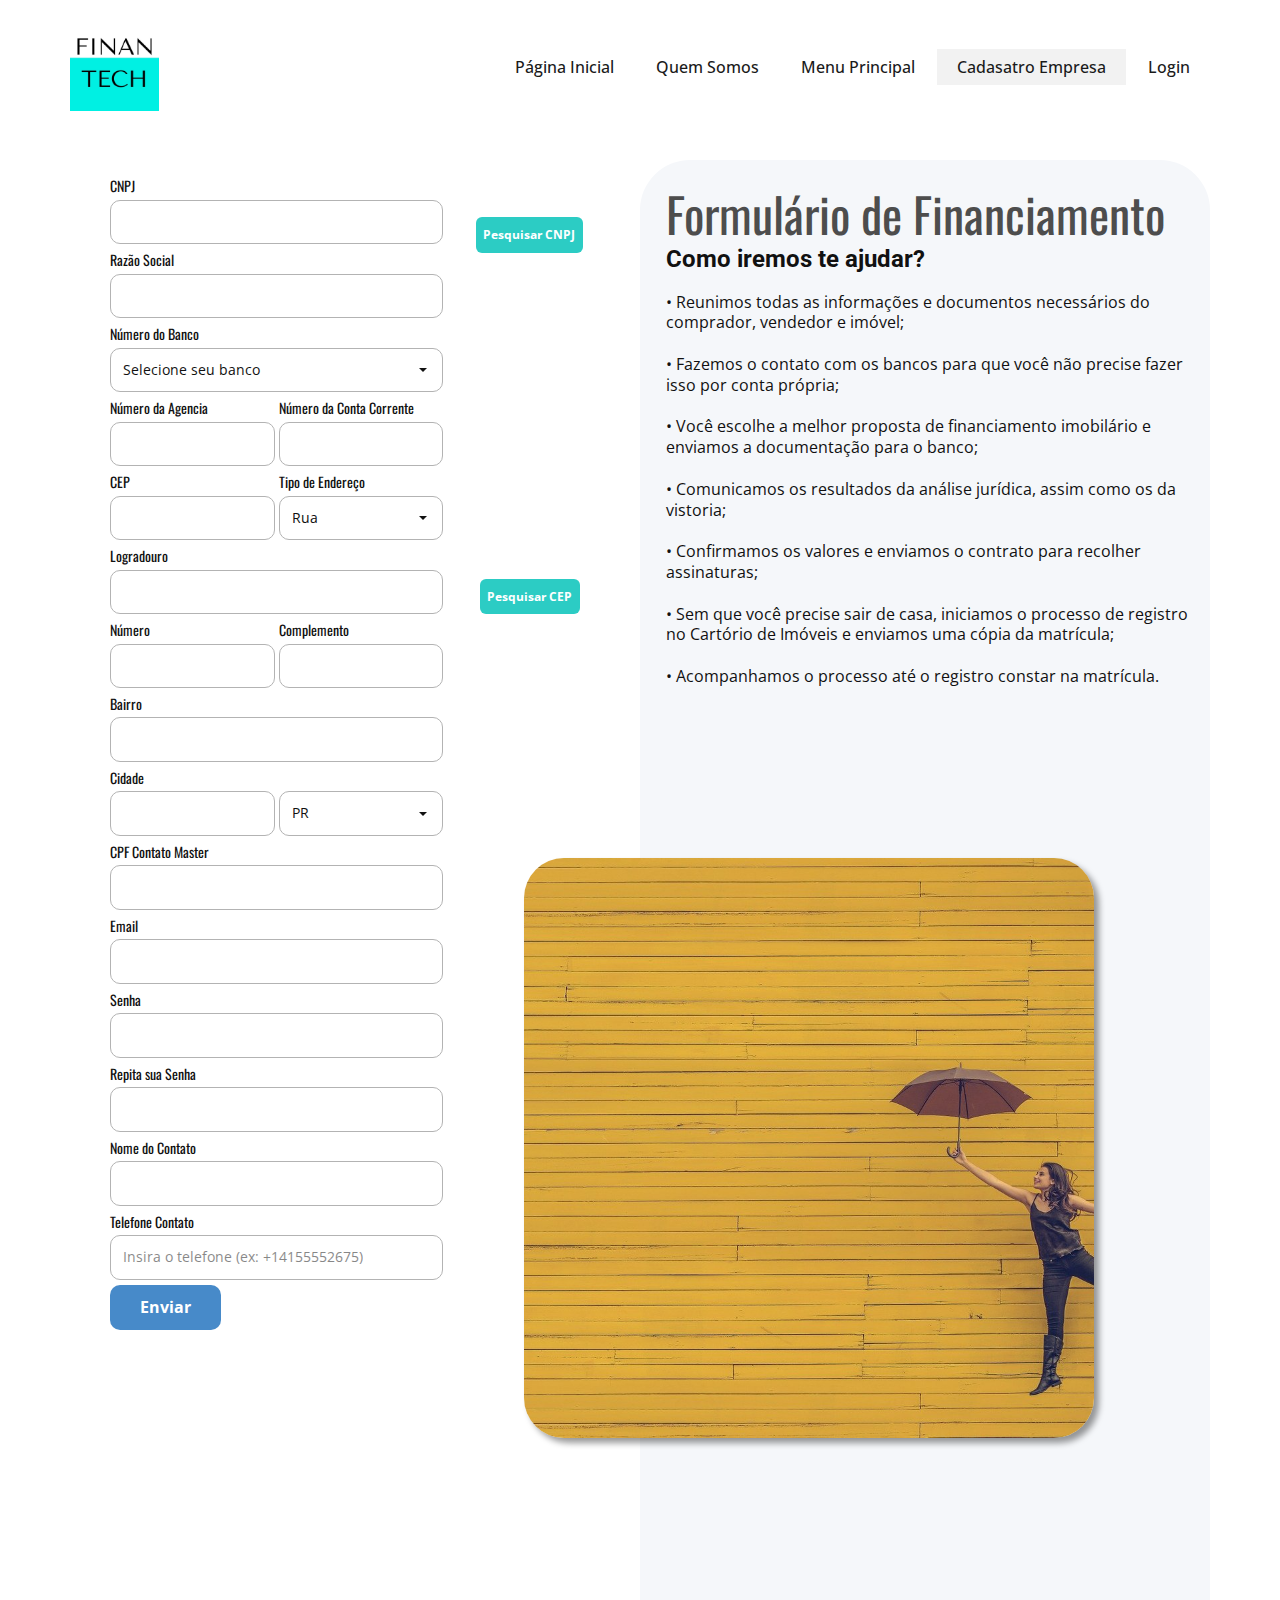
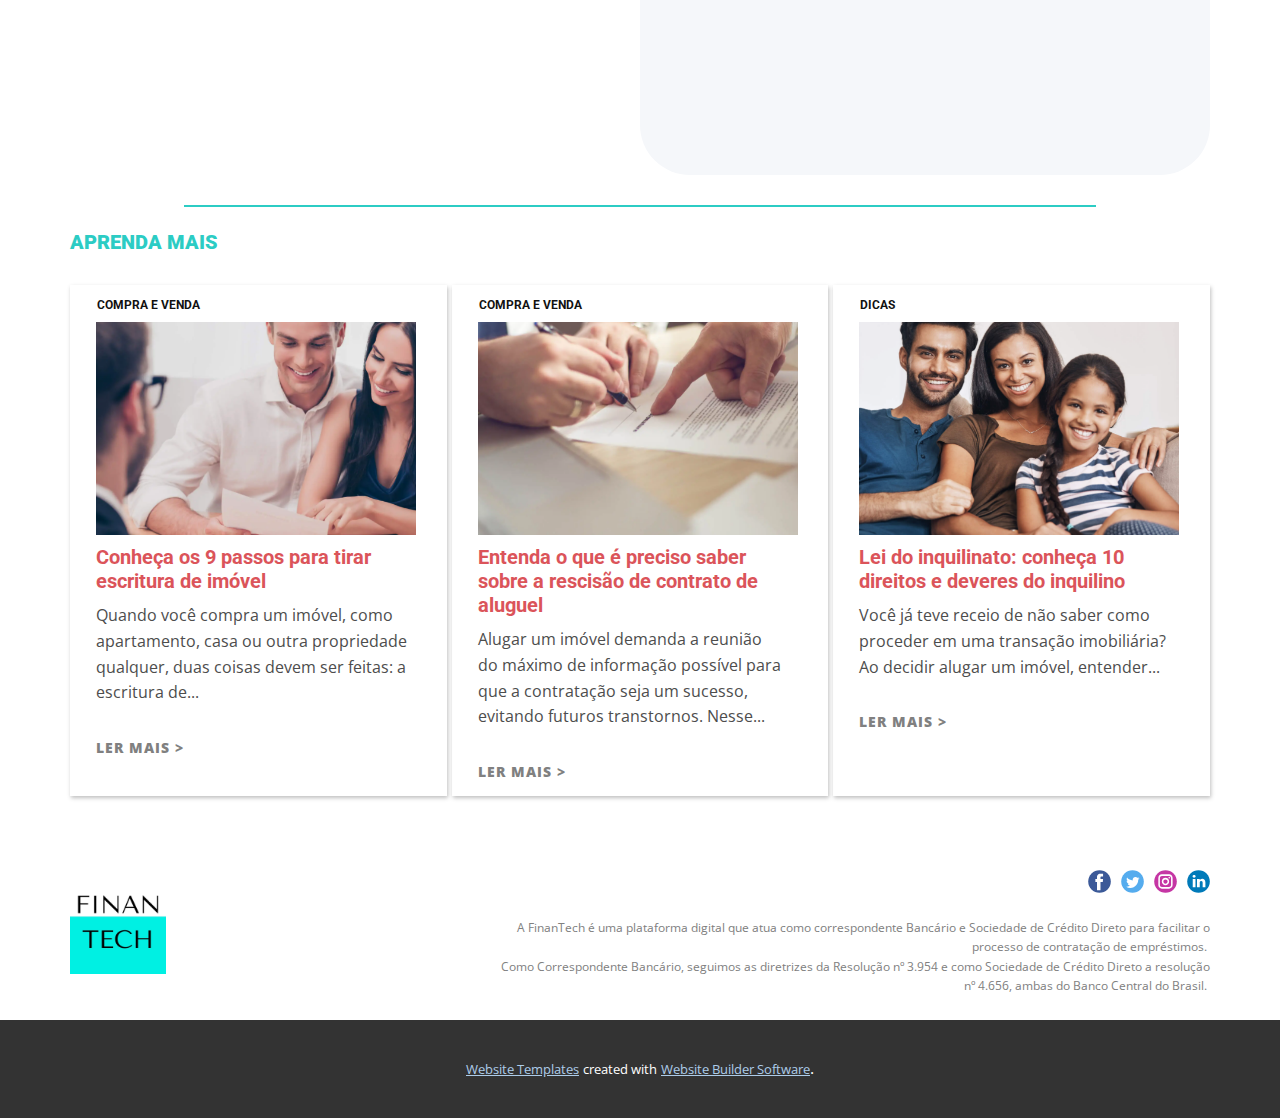
<file: Cadasatro-Empresa.html>
<!DOCTYPE html>
<html style="font-size: 16px;">
  <head>
    <meta name="viewport" content="width=device-width, initial-scale=1.0">
    <meta charset="utf-8">
    <meta name="keywords" content="cadastro">
    <meta name="description" content="">
    <meta name="page_type" content="np-template-header-footer-from-plugin">
    <title>Cadasatro Empresa</title>
    <link rel="stylesheet" href="nicepage.css" media="screen">
<link rel="stylesheet" href="Cadasatro-Empresa.css" media="screen">
    <script class="u-script" type="text/javascript" src="jquery.js" defer=""></script>
    <script class="u-script" type="text/javascript" src="nicepage.js" defer=""></script>
    <meta name="generator" content="Nicepage 3.27.0, nicepage.com">
    
    <link id="u-theme-google-font" rel="stylesheet" href="https://fonts.googleapis.com/css?family=Roboto:100,100i,300,300i,400,400i,500,500i,700,700i,900,900i|Open+Sans:300,300i,400,400i,600,600i,700,700i,800,800i">
    <link id="u-page-google-font" rel="stylesheet" href="https://fonts.googleapis.com/css?family=Oswald:200,300,400,500,600,700">
    
    
    
    
    <script type="application/ld+json">{
		"@context": "http://schema.org",
		"@type": "Organization",
		"name": "",
		"logo": "images/70f7f3fd-d4db-4300-857a-4310d3ec895c.jpg",
		"sameAs": []
}</script>
    <meta name="theme-color" content="#478ac9">
    <meta property="og:title" content="Cadasatro Empresa">
    <meta property="og:type" content="website">
  </head>
  <body class="u-body"><header class="u-clearfix u-header u-header" id="sec-d713"><div class="u-clearfix u-sheet u-sheet-1">
        <a href="Home.html" data-page-id="42925437" class="u-align-right-sm u-align-right-xs u-image u-logo u-image-1" data-image-width="500" data-image-height="500" title="Home">
          <img src="images/70f7f3fd-d4db-4300-857a-4310d3ec895c.jpg" class="u-logo-image u-logo-image-1">
        </a>
        <nav class="u-align-left-xs u-menu u-menu-dropdown u-offcanvas u-menu-1">
          <div class="menu-collapse" style="font-size: 1rem; letter-spacing: 0px; font-weight: 500;">
            <a class="u-button-style u-custom-active-border-color u-custom-active-color u-custom-border u-custom-border-color u-custom-borders u-custom-hover-border-color u-custom-hover-color u-custom-left-right-menu-spacing u-custom-text-active-color u-custom-text-color u-custom-text-hover-color u-custom-top-bottom-menu-spacing u-nav-link" href="#">
              <svg><use xmlns:xlink="http://www.w3.org/1999/xlink" xlink:href="#menu-hamburger"></use></svg>
              <svg version="1.1" xmlns="http://www.w3.org/2000/svg" xmlns:xlink="http://www.w3.org/1999/xlink"><defs><symbol id="menu-hamburger" viewBox="0 0 16 16" style="width: 16px; height: 16px;"><rect y="1" width="16" height="2"></rect><rect y="7" width="16" height="2"></rect><rect y="13" width="16" height="2"></rect>
</symbol>
</defs></svg>
            </a>
          </div>
          <div class="u-custom-menu u-nav-container">
            <ul class="u-nav u-spacing-2 u-unstyled u-nav-1"><li class="u-nav-item"><a class="u-active-grey-5 u-border-active-palette-1-base u-border-hover-palette-1-light-1 u-button-style u-hover-grey-10 u-nav-link u-text-active-grey-90 u-text-grey-90 u-text-hover-grey-90" href="Home.html" style="padding: 10px 20px;">Página Inicial</a>
</li><li class="u-nav-item"><a class="u-active-grey-5 u-border-active-palette-1-base u-border-hover-palette-1-light-1 u-button-style u-hover-grey-10 u-nav-link u-text-active-grey-90 u-text-grey-90 u-text-hover-grey-90" href="Quem-Somos.html" style="padding: 10px 20px;">Quem Somos</a>
</li><li class="u-nav-item"><a class="u-active-grey-5 u-border-active-palette-1-base u-border-hover-palette-1-light-1 u-button-style u-hover-grey-10 u-nav-link u-text-active-grey-90 u-text-grey-90 u-text-hover-grey-90" href="Menu-Principal.html" style="padding: 10px 20px;">Menu Principal</a>
</li><li class="u-nav-item"><a class="u-active-grey-5 u-border-active-palette-1-base u-border-hover-palette-1-light-1 u-button-style u-hover-grey-10 u-nav-link u-text-active-grey-90 u-text-grey-90 u-text-hover-grey-90" href="Cadasatro-Empresa.html" style="padding: 10px 20px;">Cadasatro Empresa</a>
</li><li class="u-nav-item"><a class="u-active-grey-5 u-border-active-palette-1-base u-border-hover-palette-1-light-1 u-button-style u-hover-grey-10 u-nav-link u-text-active-grey-90 u-text-grey-90 u-text-hover-grey-90" href="Login.html" style="padding: 10px 20px;">Login</a>
</li></ul>
          </div>
          <div class="u-custom-menu u-nav-container-collapse">
            <div class="u-black u-container-style u-inner-container-layout u-opacity u-opacity-95 u-sidenav">
              <div class="u-inner-container-layout u-sidenav-overflow">
                <div class="u-menu-close"></div>
                <ul class="u-align-center u-nav u-popupmenu-items u-unstyled u-nav-2"><li class="u-nav-item"><a class="u-button-style u-nav-link" href="Home.html" style="padding: 10px 20px;">Página Inicial</a>
</li><li class="u-nav-item"><a class="u-button-style u-nav-link" href="Quem-Somos.html" style="padding: 10px 20px;">Quem Somos</a>
</li><li class="u-nav-item"><a class="u-button-style u-nav-link" href="Menu-Principal.html" style="padding: 10px 20px;">Menu Principal</a>
</li><li class="u-nav-item"><a class="u-button-style u-nav-link" href="Cadasatro-Empresa.html" style="padding: 10px 20px;">Cadasatro Empresa</a>
</li><li class="u-nav-item"><a class="u-button-style u-nav-link" href="Login.html" style="padding: 10px 20px;">Login</a>
</li></ul>
              </div>
            </div>
            <div class="u-black u-menu-overlay u-opacity u-opacity-70"></div>
          </div>
        </nav>
      </div></header>
    <section class="progresse skrollable u-clearfix u-section-1" id="sec-572b">
      <div class="u-clearfix u-sheet u-valign-middle-lg u-valign-middle-xl u-sheet-1">
        <div class="u-clearfix u-expanded-width u-gutter-0 u-layout-wrap u-layout-wrap-1">
          <div class="u-gutter-0 u-layout">
            <div class="u-layout-row">
              <div class="u-align-left u-container-style u-layout-cell u-shape-rectangle u-size-30 u-layout-cell-1">
                <div class="u-container-layout u-container-layout-1">
                  <div class="u-align-left u-container-style u-expanded-width-sm u-expanded-width-xs u-group u-shape-rectangle u-group-1">
                    <div class="u-container-layout u-valign-top-lg u-valign-top-sm u-valign-top-xs u-container-layout-2">
                      <div class="u-form u-form-1">
                        <form action="#" method="POST" class="u-clearfix u-form-spacing-4 u-form-vertical u-inner-form" source="custom" name="form" style="padding: 10px;">
                          <div class="u-form-group u-form-group-1">
                            <label for="text-22cc" class="u-custom-font u-font-oswald u-label u-label-1">CNPJ</label>
                            <input type="text" id="text-22cc" name="cnpjLoja" class="u-border-1 u-border-grey-30 u-input u-input-rectangle u-radius-10 u-white u-input-1" required="required">
                          </div>
                          <div class="u-form-group u-form-group-2">
                            <label for="text-25b1" class="u-custom-font u-font-oswald u-label u-label-2">Razão Social</label>
                            <input type="text" placeholder="" id="text-25b1" name="razaoSocial" class="u-border-1 u-border-grey-30 u-input u-input-rectangle u-radius-10 u-white u-input-2">
                          </div>
                          <div class="u-form-group u-form-select u-form-group-3">
                            <label for="select-803c" class="u-custom-font u-font-oswald u-label u-label-3">Número do Banco</label>
                            <div class="u-form-select-wrapper">
                              <select id="select-803c" name="select" class="u-border-1 u-border-grey-30 u-input u-input-rectangle u-radius-10 u-white u-input-3" required="required">
                                <option value="Selecione seu banco">Selecione seu banco</option>
                                <option value="Banco 2">Banco 2</option>
                                <option value="Banco 3">Banco 3</option>
                              </select>
                              <svg xmlns="http://www.w3.org/2000/svg" width="14" height="12" version="1" class="u-caret"><path fill="currentColor" d="M4 8L0 4h8z"></path></svg>
                            </div>
                          </div>
                          <div class="u-form-group u-form-partition-factor-2 u-form-group-4">
                            <label for="text-d9fd" class="u-custom-font u-font-oswald u-label u-label-4">Número da Agencia</label>
                            <input type="text" placeholder="" id="text-d9fd" name="agencia" class="u-border-1 u-border-grey-30 u-input u-input-rectangle u-radius-10 u-white u-input-4" required="required">
                          </div>
                          <div class="u-form-group u-form-partition-factor-2 u-form-group-5">
                            <label for="text-1ed3" class="u-custom-font u-font-oswald u-label u-label-5">Número da Conta Corrente</label>
                            <input type="text" placeholder="" id="text-1ed3" name="numConta" class="u-border-1 u-border-grey-30 u-input u-input-rectangle u-radius-10 u-white u-input-5" required="required">
                          </div>
                          <div class="u-form-group u-form-partition-factor-2 u-form-group-6">
                            <label for="text-0806" class="u-custom-font u-font-oswald u-label u-label-6">CEP</label>
                            <input type="text" placeholder="" id="text-0806" name="cep" class="u-border-1 u-border-grey-30 u-input u-input-rectangle u-radius-10 u-white u-input-6" required="required">
                          </div>
                          <div class="u-form-group u-form-partition-factor-2 u-form-select u-form-group-7">
                            <label for="select-4cec" class="u-custom-font u-font-oswald u-label u-label-7">Tipo de Endereço</label>
                            <div class="u-form-select-wrapper">
                              <select id="select-4cec" name="endTipo" class="u-border-1 u-border-grey-30 u-input u-input-rectangle u-radius-10 u-white u-input-7" required="required">
                                <option value="Rua">Rua</option>
                                <option value="Avenida">Avenida</option>
                                <option value="Rodovia">Rodovia</option>
                              </select>
                              <svg xmlns="http://www.w3.org/2000/svg" width="14" height="12" version="1" class="u-caret"><path fill="currentColor" d="M4 8L0 4h8z"></path></svg>
                            </div>
                          </div>
                          <div class="u-form-group u-form-group-8">
                            <label for="text-e1f0" class="u-custom-font u-font-oswald u-label u-label-8">Logradouro</label>
                            <input type="text" placeholder="" id="text-e1f0" name="endLograd" class="u-border-1 u-border-grey-30 u-input u-input-rectangle u-radius-10 u-white u-input-8" required="required">
                          </div>
                          <div class="u-form-group u-form-partition-factor-2 u-form-group-9">
                            <label for="text-2b85" class="u-custom-font u-font-oswald u-label u-label-9">Número</label>
                            <input type="text" placeholder="" id="text-2b85" name="endNum" class="u-border-1 u-border-grey-30 u-input u-input-rectangle u-radius-10 u-white u-input-9" required="required">
                          </div>
                          <div class="u-form-group u-form-partition-factor-2 u-form-group-10">
                            <label for="text-acaa" class="u-custom-font u-font-oswald u-label u-label-10">Complemento</label>
                            <input type="text" placeholder="" id="text-acaa" name="endComp" class="u-border-1 u-border-grey-30 u-input u-input-rectangle u-radius-10 u-white u-input-10">
                          </div>
                          <div class="u-form-group u-form-group-11">
                            <label for="text-b7d3" class="u-custom-font u-font-oswald u-label u-label-11">Bairro</label>
                            <input type="text" placeholder="" id="text-b7d3" name="endBairro" class="u-border-1 u-border-grey-30 u-input u-input-rectangle u-radius-10 u-white u-input-11">
                          </div>
                          <div class="u-form-group u-form-partition-factor-2 u-form-group-12">
                            <label for="text-de50" class="u-custom-font u-font-oswald u-label u-label-12">Cidade</label>
                            <input type="text" placeholder="" id="text-de50" name="endCidade" class="u-border-1 u-border-grey-30 u-input u-input-rectangle u-radius-10 u-white u-input-12" required="required">
                          </div>
                          <div class="u-form-group u-form-partition-factor-2 u-form-select u-form-group-13">
                            <label for="select-00c8" class="u-custom-font u-font-oswald u-form-control-hidden u-label u-label-13"></label>
                            <div class="u-form-select-wrapper">
                              <select id="select-00c8" name="endEstado" class="u-border-1 u-border-grey-30 u-input u-input-rectangle u-radius-10 u-white u-input-13">
                                <option value="PR">PR</option>
                                <option value="Item 2">Item 2</option>
                                <option value="Item 3">Item 3</option>
                              </select>
                              <svg xmlns="http://www.w3.org/2000/svg" width="14" height="12" version="1" class="u-caret"><path fill="currentColor" d="M4 8L0 4h8z"></path></svg>
                            </div>
                          </div>
                          <div class="u-form-group u-form-group-14">
                            <label for="text-2989" class="u-custom-font u-font-oswald u-label u-label-14">CPF Contato Master</label>
                            <input type="text" placeholder="" id="text-2989" name="cpfMaster" class="u-border-1 u-border-grey-30 u-input u-input-rectangle u-radius-10 u-white u-input-14" required="required">
                          </div>
                          <div class="u-form-group u-form-group-15">
                            <label for="text-4326" class="u-custom-font u-font-oswald u-label u-label-15">Email</label>
                            <input type="text" placeholder="" id="text-4326" name="email" class="u-border-1 u-border-grey-30 u-input u-input-rectangle u-radius-10 u-white u-input-15" required="required">
                          </div>
                          <div class="u-form-group u-form-group-16">
                            <label for="text-58cc" class="u-custom-font u-font-oswald u-label u-label-16">Senha</label>
                            <input type="text" placeholder="" id="text-58cc" name="senha" class="u-border-1 u-border-grey-30 u-input u-input-rectangle u-radius-10 u-white u-input-16" required="required">
                          </div>
                          <div class="u-form-group u-form-group-17">
                            <label for="text-53e2" class="u-custom-font u-font-oswald u-label u-label-17">Repita sua Senha</label>
                            <input type="text" id="text-53e2" name="senha-1" class="u-border-1 u-border-grey-30 u-input u-input-rectangle u-radius-10 u-white u-input-17" required="required">
                          </div>
                          <div class="u-form-group u-form-group-18">
                            <label for="text-114e" class="u-custom-font u-font-oswald u-label u-label-18">Nome do Contato</label>
                            <input type="text" placeholder="" id="text-114e" name="nomeMaster" class="u-border-1 u-border-grey-30 u-input u-input-rectangle u-radius-10 u-white u-input-18" required="required">
                          </div>
                          <div class="u-form-group u-form-phone u-form-group-19">
                            <label for="phone-1295" class="u-custom-font u-font-oswald u-label u-label-19">Telefone Contato</label>
                            <input type="tel" pattern="\+\d{0,2}[\s\(\-]?([0-9]{3})[\s\)\-]?([\s\-]?)([0-9]{3})[\s\-]?([0-9]{2})[\s\-]?([0-9]{2})" placeholder="Insira o telefone (ex: +14155552675)" id="phone-1295" name="phone" class="u-border-1 u-border-grey-30 u-input u-input-rectangle u-radius-10 u-white u-input-19" required="">
                          </div>
                          <div class="u-align-left u-form-group u-form-submit">
                            <a href="#" class="u-btn u-btn-round u-btn-submit u-button-style u-radius-10 u-btn-1">Enviar</a>
                            <input type="submit" value="submit" class="u-form-control-hidden">
                          </div>
                          <div class="u-form-send-message u-form-send-success"> Obrigado! A sua mensagem foi enviada. </div>
                          <div class="u-form-send-error u-form-send-message"> Não foi possível enviar a sua mensagem. Por favor, corrija os erros e tente novamente. </div>
                          <input type="hidden" value="" name="recaptchaResponse">
                        </form>
                      </div>
                      <a href="https://nicepage.com/templates" class="u-border-none u-btn u-btn-round u-button-style u-hidden-md u-hidden-xs u-hover-palette-4-dark-2 u-palette-4-base u-radius-6 u-btn-2">Pesquisar CNPJ</a>
                      <a href="https://nicepage.com/templates" class="u-border-none u-btn u-btn-round u-button-style u-hidden-md u-hidden-xs u-hover-palette-4-dark-2 u-palette-4-base u-radius-6 u-btn-3">Pesquisar CEP<br>
                      </a>
                    </div>
                  </div>
                </div>
              </div>
              <div class="u-align-left u-container-style u-layout-cell u-palette-5-light-3 u-radius-50 u-shape-round u-size-30 u-layout-cell-2">
                <div class="u-container-layout u-container-layout-3">
                  <h1 class="u-custom-font u-font-oswald u-text u-text-grey-70 u-text-1">Formulário de Financiamento</h1>
                  <h4 class="u-text u-text-2">Como iremos te ajudar?</h4>
                  <p class="u-text u-text-3">•&nbsp;Reunimos todas as informações e documentos necessários do comprador, vendedor e imóvel;<br>
                    <br>•&nbsp;Fazemos o contato com os bancos para que você não precise fazer isso por conta própria;<br>
                    <br>•&nbsp;Você escolhe a melhor proposta de financiamento imobilário e enviamos a documentação para o banco;<br>
                    <br>•&nbsp;Comunicamos os resultados da análise jurídica, assim como os da vistoria;<br>
                    <br>•&nbsp;Confirmamos os valores e enviamos o contrato para recolher assinaturas;<br>
                    <br>•&nbsp;Sem que você precise sair de casa, iniciamos o processo de registro no Cartório de Imóveis e enviamos uma cópia da matrícula;<br>
                    <br>•&nbsp;Acompanhamos o processo até o registro constar na matrícula.
                  </p>
                  <div class="u-container-style u-group u-hidden-md u-image u-image-round u-radius-40 u-image-1" data-image-width="150" data-image-height="101">
                    <div class="u-container-layout u-container-layout-4"></div>
                  </div>
                </div>
              </div>
            </div>
          </div>
        </div>
      </div>
    </section>
    <section class="u-align-center u-clearfix u-section-2" id="carousel_7351">
      <div class="u-clearfix u-sheet u-sheet-1">
        <div class="u-align-center u-border-2 u-border-palette-4-base u-line u-line-horizontal u-line-1"></div>
        <h5 class="u-align-left u-text u-text-palette-4-base u-text-1">APRENDA MAIS</h5>
        <div class="u-expanded-width u-list u-list-1">
          <div class="u-repeater u-repeater-1">
            <div class="u-container-style u-list-item u-repeater-item u-list-item-1">
              <div class="u-container-layout u-similar-container u-container-layout-1">
                <h6 class="u-text u-text-2"> COMPRA E VENDA</h6>
                <img class="u-expanded-width-lg u-expanded-width-md u-expanded-width-sm u-expanded-width-xs u-image u-image-1" src="images/Screenshot_1.png" data-image-width="914" data-image-height="359" data-href="https://nicepage.com">
                <h3 class="u-text u-text-3">
                  <a href="https://blog.movingimoveis.com.br/conheca-os-9-passos-para-tirar-escritura-de-imovel/" rel="bookmark" class="u-active-none u-border-none u-btn u-button-link u-button-style u-hover-none u-none u-text-hover-custom-color-3 u-text-palette-2-base u-btn-1">Conheça os 9 passos para tirar escritura de imóvel</a>
                </h3>
                <p class="u-text u-text-4">
                  <a href="https://blog.movingimoveis.com.br/conheca-os-9-passos-para-tirar-escritura-de-imovel/" class="d-md-block d-none post-card__content__excerpt u-active-none u-border-none u-btn u-button-link u-button-style u-hover-none u-none u-text-grey-70 u-btn-2">Quando você compra um imóvel,&nbsp;como apartamento, casa ou outra propriedade qualquer, duas coisas devem ser feitas: a escritura de...</a>
                </p>
                <a href="" class="u-active-none u-border-none u-btn u-button-style u-hover-none u-none u-text-grey-50 u-text-hover-palette-3-dark-1 u-btn-3">ler mais &gt;<span style="font-weight: 700;"></span>
                </a>
              </div>
            </div>
            <div class="u-container-style u-list-item u-repeater-item u-list-item-2">
              <div class="u-container-layout u-similar-container u-container-layout-2">
                <h6 class="u-text u-text-5"> COMPRA E VENDA</h6>
                <img class="u-expanded-width-lg u-expanded-width-md u-expanded-width-sm u-expanded-width-xs u-image u-image-2" src="images/Screenshot_3.png" data-image-width="916" data-image-height="357" data-href="https://nicepage.com">
                <h3 class="u-text u-text-6">
                  <a href="https://blog.movingimoveis.com.br/conheca-os-9-passos-para-tirar-escritura-de-imovel/" rel="bookmark" class="u-active-none u-border-none u-btn u-button-link u-button-style u-hover-none u-none u-text-hover-custom-color-3 u-text-palette-2-base u-btn-4">Entenda o que é preciso saber sobre a rescisão de contrato de aluguel<br>
                  </a>
                </h3>
                <p class="u-text u-text-7">
                  <a href="https://blog.movingimoveis.com.br/conheca-os-9-passos-para-tirar-escritura-de-imovel/" class="d-md-block d-none post-card__content__excerpt u-active-none u-border-none u-btn u-button-link u-button-style u-hover-none u-none u-text-grey-70 u-btn-5"> Alugar um imóvel demanda a reunião do&nbsp;máximo de informação possível&nbsp;para que a contratação seja um sucesso, evitando&nbsp;futuros transtornos. Nesse...</a>
                </p>
                <a href="" class="u-active-none u-border-none u-btn u-button-style u-hover-none u-none u-text-grey-50 u-text-hover-palette-3-dark-1 u-btn-6">ler mais &gt;<span style="font-weight: 700;"></span>
                </a>
              </div>
            </div>
            <div class="u-container-style u-list-item u-repeater-item u-list-item-3">
              <div class="u-container-layout u-similar-container u-container-layout-3">
                <h6 class="u-text u-text-8">DICAS</h6>
                <img class="u-expanded-width-lg u-expanded-width-md u-expanded-width-sm u-expanded-width-xs u-image u-image-3" src="images/Screenshot_2.png" data-image-width="914" data-image-height="358" data-href="https://nicepage.com">
                <h3 class="u-text u-text-9">
                  <a href="https://blog.movingimoveis.com.br/conheca-os-9-passos-para-tirar-escritura-de-imovel/" rel="bookmark" class="u-active-none u-border-none u-btn u-button-link u-button-style u-hover-none u-none u-text-hover-custom-color-3 u-text-palette-2-base u-btn-7"> Lei do inquilinato: conheça 10 direitos e deveres do inquilino</a>
                </h3>
                <p class="u-text u-text-10">
                  <a href="https://blog.movingimoveis.com.br/conheca-os-9-passos-para-tirar-escritura-de-imovel/" class="d-md-block d-none post-card__content__excerpt u-active-none u-border-none u-btn u-button-link u-button-style u-hover-none u-none u-text-grey-70 u-btn-8"> Você já teve receio de não saber como proceder em uma transação imobiliária? Ao decidir alugar um imóvel, entender...</a>
                </p>
                <a href="" class="u-active-none u-border-none u-btn u-button-style u-hover-none u-none u-text-grey-50 u-text-hover-palette-3-dark-1 u-btn-9">ler mais &gt;<span style="font-weight: 700;"></span>
                </a>
              </div>
            </div>
          </div>
        </div>
      </div>
    </section>
    
    
    
    <footer class="u-align-center-md u-align-center-sm u-align-center-xs u-clearfix u-footer u-white" id="sec-6f59"><div class="u-clearfix u-sheet u-sheet-1">
        <a href="Home.html" data-page-id="42925437" class="u-image u-logo u-image-1" data-image-width="500" data-image-height="500" title="Home">
          <img src="images/70f7f3fd-d4db-4300-857a-4310d3ec895c.jpg" class="u-logo-image u-logo-image-1">
        </a>
        <div class="u-align-left u-social-icons u-spacing-10 u-social-icons-1">
          <a class="u-social-url" title="facebook" target="_blank" href=""><span class="u-icon u-social-facebook u-social-icon u-icon-1"><svg class="u-svg-link" preserveAspectRatio="xMidYMin slice" viewBox="0 0 112 112" style=""><use xmlns:xlink="http://www.w3.org/1999/xlink" xlink:href="#svg-4758"></use></svg><svg class="u-svg-content" viewBox="0 0 112 112" x="0" y="0" id="svg-4758"><circle fill="currentColor" cx="56.1" cy="56.1" r="55"></circle><path fill="#FFFFFF" d="M73.5,31.6h-9.1c-1.4,0-3.6,0.8-3.6,3.9v8.5h12.6L72,58.3H60.8v40.8H43.9V58.3h-8V43.9h8v-9.2
            c0-6.7,3.1-17,17-17h12.5v13.9H73.5z"></path></svg></span>
          </a>
          <a class="u-social-url" title="twitter" target="_blank" href=""><span class="u-icon u-social-icon u-social-twitter u-icon-2"><svg class="u-svg-link" preserveAspectRatio="xMidYMin slice" viewBox="0 0 112 112" style=""><use xmlns:xlink="http://www.w3.org/1999/xlink" xlink:href="#svg-ca7d"></use></svg><svg class="u-svg-content" viewBox="0 0 112 112" x="0" y="0" id="svg-ca7d"><circle fill="currentColor" class="st0" cx="56.1" cy="56.1" r="55"></circle><path fill="#FFFFFF" d="M83.8,47.3c0,0.6,0,1.2,0,1.7c0,17.7-13.5,38.2-38.2,38.2C38,87.2,31,85,25,81.2c1,0.1,2.1,0.2,3.2,0.2
            c6.3,0,12.1-2.1,16.7-5.7c-5.9-0.1-10.8-4-12.5-9.3c0.8,0.2,1.7,0.2,2.5,0.2c1.2,0,2.4-0.2,3.5-0.5c-6.1-1.2-10.8-6.7-10.8-13.1
            c0-0.1,0-0.1,0-0.2c1.8,1,3.9,1.6,6.1,1.7c-3.6-2.4-6-6.5-6-11.2c0-2.5,0.7-4.8,1.8-6.7c6.6,8.1,16.5,13.5,27.6,14
            c-0.2-1-0.3-2-0.3-3.1c0-7.4,6-13.4,13.4-13.4c3.9,0,7.3,1.6,9.8,4.2c3.1-0.6,5.9-1.7,8.5-3.3c-1,3.1-3.1,5.8-5.9,7.4
            c2.7-0.3,5.3-1,7.7-2.1C88.7,43,86.4,45.4,83.8,47.3z"></path></svg></span>
          </a>
          <a class="u-social-url" title="instagram" target="_blank" href=""><span class="u-icon u-social-icon u-social-instagram u-icon-3"><svg class="u-svg-link" preserveAspectRatio="xMidYMin slice" viewBox="0 0 112 112" style=""><use xmlns:xlink="http://www.w3.org/1999/xlink" xlink:href="#svg-39d3"></use></svg><svg class="u-svg-content" viewBox="0 0 112 112" x="0" y="0" id="svg-39d3"><circle fill="currentColor" cx="56.1" cy="56.1" r="55"></circle><path fill="#FFFFFF" d="M55.9,38.2c-9.9,0-17.9,8-17.9,17.9C38,66,46,74,55.9,74c9.9,0,17.9-8,17.9-17.9C73.8,46.2,65.8,38.2,55.9,38.2
            z M55.9,66.4c-5.7,0-10.3-4.6-10.3-10.3c-0.1-5.7,4.6-10.3,10.3-10.3c5.7,0,10.3,4.6,10.3,10.3C66.2,61.8,61.6,66.4,55.9,66.4z"></path><path fill="#FFFFFF" d="M74.3,33.5c-2.3,0-4.2,1.9-4.2,4.2s1.9,4.2,4.2,4.2s4.2-1.9,4.2-4.2S76.6,33.5,74.3,33.5z"></path><path fill="#FFFFFF" d="M73.1,21.3H38.6c-9.7,0-17.5,7.9-17.5,17.5v34.5c0,9.7,7.9,17.6,17.5,17.6h34.5c9.7,0,17.5-7.9,17.5-17.5V38.8
            C90.6,29.1,82.7,21.3,73.1,21.3z M83,73.3c0,5.5-4.5,9.9-9.9,9.9H38.6c-5.5,0-9.9-4.5-9.9-9.9V38.8c0-5.5,4.5-9.9,9.9-9.9h34.5
            c5.5,0,9.9,4.5,9.9,9.9V73.3z"></path></svg></span>
          </a>
          <a class="u-social-url" title="linkedin" target="_blank" href=""><span class="u-icon u-social-icon u-social-linkedin u-icon-4"><svg class="u-svg-link" preserveAspectRatio="xMidYMin slice" viewBox="0 0 112 112" style=""><use xmlns:xlink="http://www.w3.org/1999/xlink" xlink:href="#svg-b004"></use></svg><svg class="u-svg-content" viewBox="0 0 112 112" x="0" y="0" id="svg-b004"><circle fill="currentColor" cx="56.1" cy="56.1" r="55"></circle><path fill="#FFFFFF" d="M41.3,83.7H27.9V43.4h13.4V83.7z M34.6,37.9L34.6,37.9c-4.6,0-7.5-3.1-7.5-7c0-4,3-7,7.6-7s7.4,3,7.5,7
            C42.2,34.8,39.2,37.9,34.6,37.9z M89.6,83.7H76.2V62.2c0-5.4-1.9-9.1-6.8-9.1c-3.7,0-5.9,2.5-6.9,4.9c-0.4,0.9-0.4,2.1-0.4,3.3v22.5
            H48.7c0,0,0.2-36.5,0-40.3h13.4v5.7c1.8-2.7,5-6.7,12.1-6.7c8.8,0,15.4,5.8,15.4,18.1V83.7z"></path></svg></span>
          </a>
        </div>
        <p class="u-align-right-lg u-align-right-md u-align-right-xl u-text u-text-grey-50 u-text-1"> A FinanTech é uma plataforma digital que atua como correspondente Bancário e Sociedade de Crédito Direto para facilitar o processo de contratação de empréstimos.&nbsp;<br>Como Correspondente Bancário, seguimos as diretrizes da Resolução nº 3.954 e como Sociedade de Crédito Direto a resolução nº 4.656, ambas do Banco ​Central do Brasil.&nbsp; 
        </p>
      </div></footer>
    <section class="u-backlink u-clearfix u-grey-80">
      <a class="u-link" href="https://nicepage.com/website-templates" target="_blank">
        <span>Website Templates</span>
      </a>
      <p class="u-text">
        <span>created with</span>
      </p>
      <a class="u-link" href="https://nicepage.com/" target="_blank">
        <span>Website Builder Software</span>
      </a>. 
    </section>
  </body>
</html>
</file>
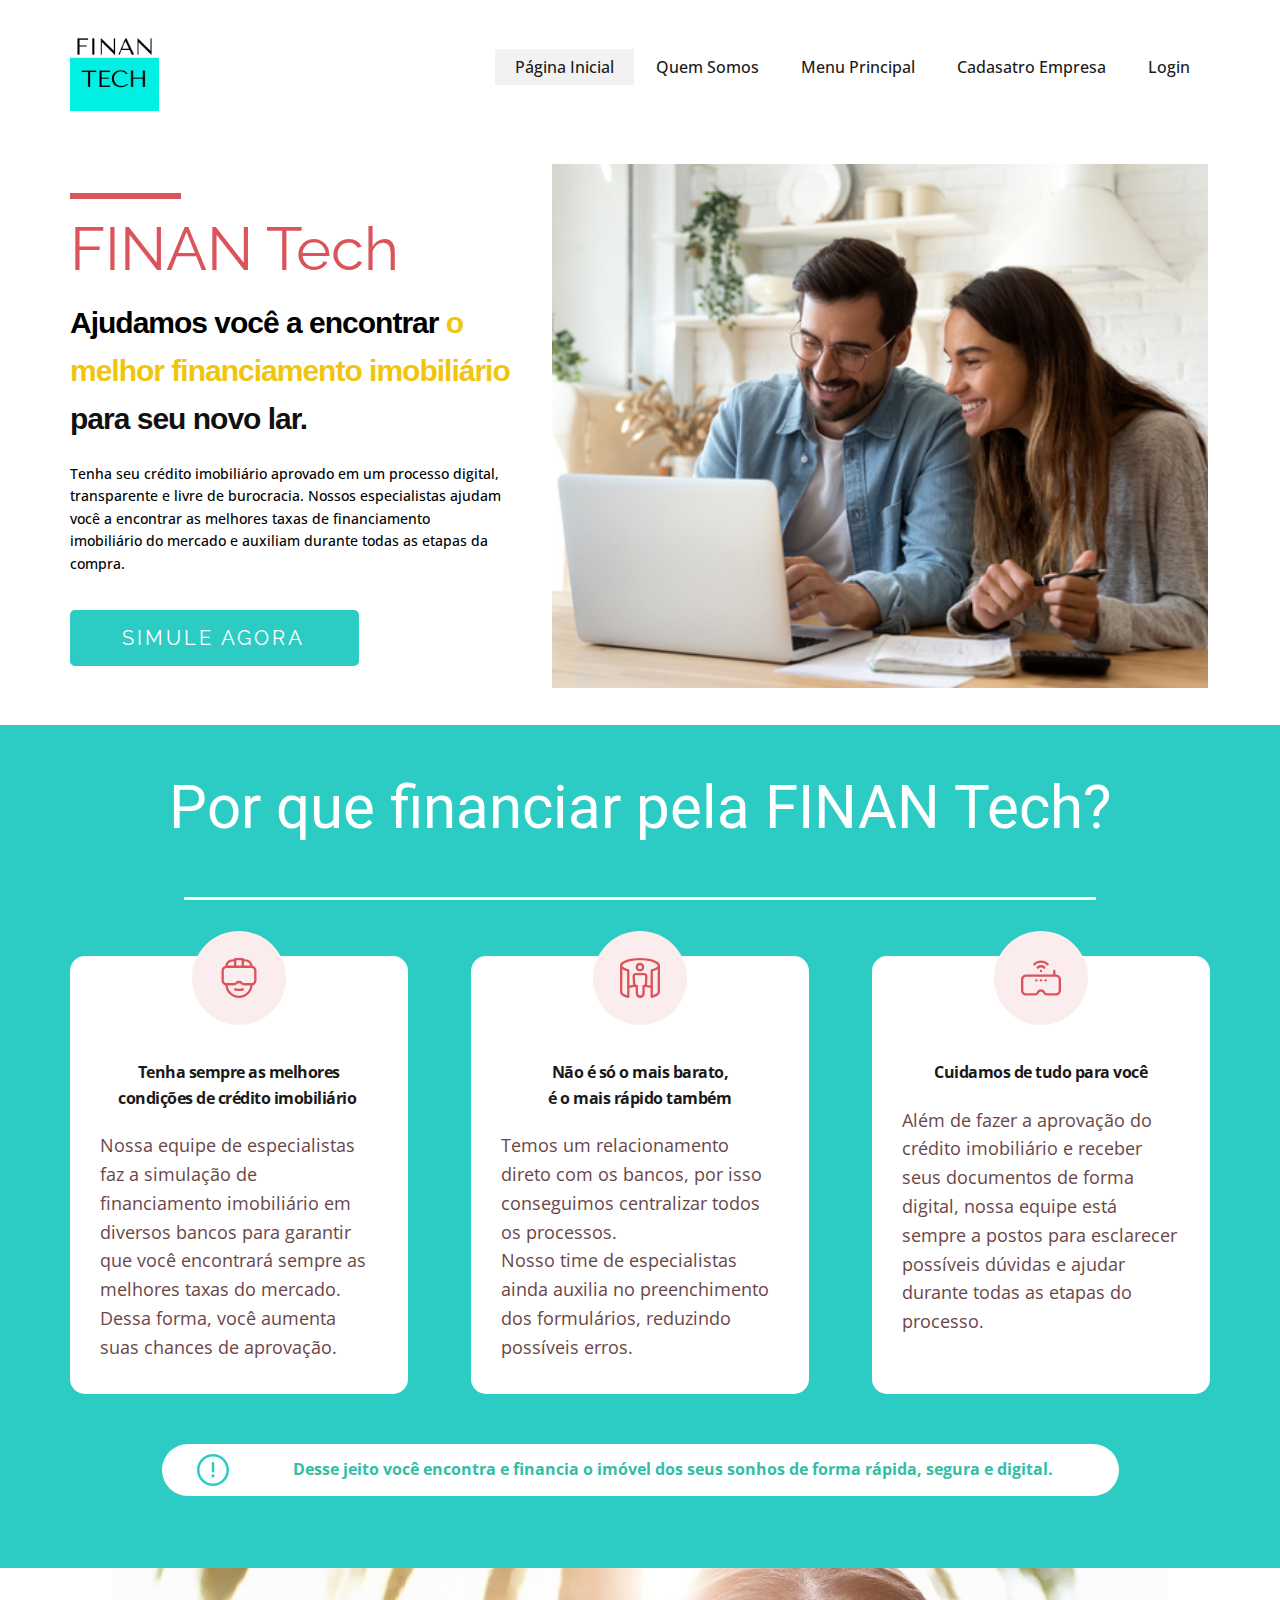
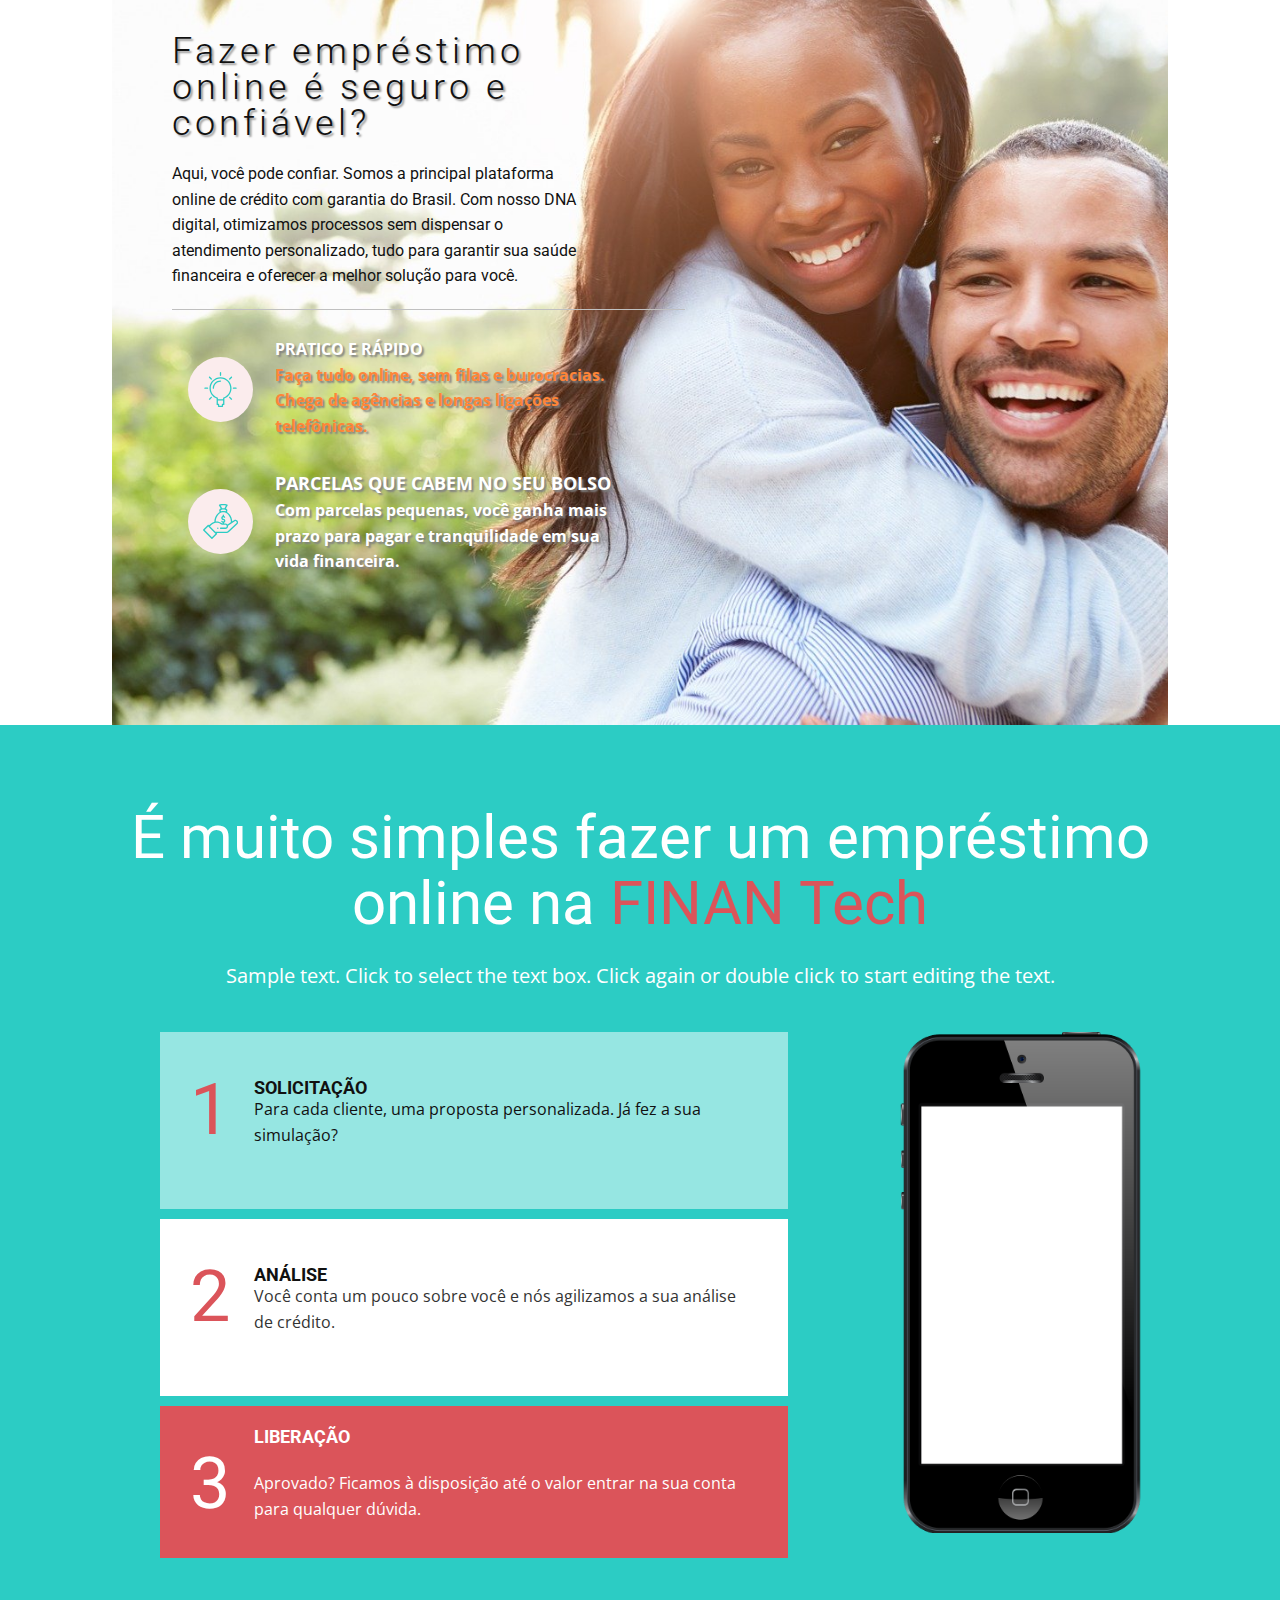
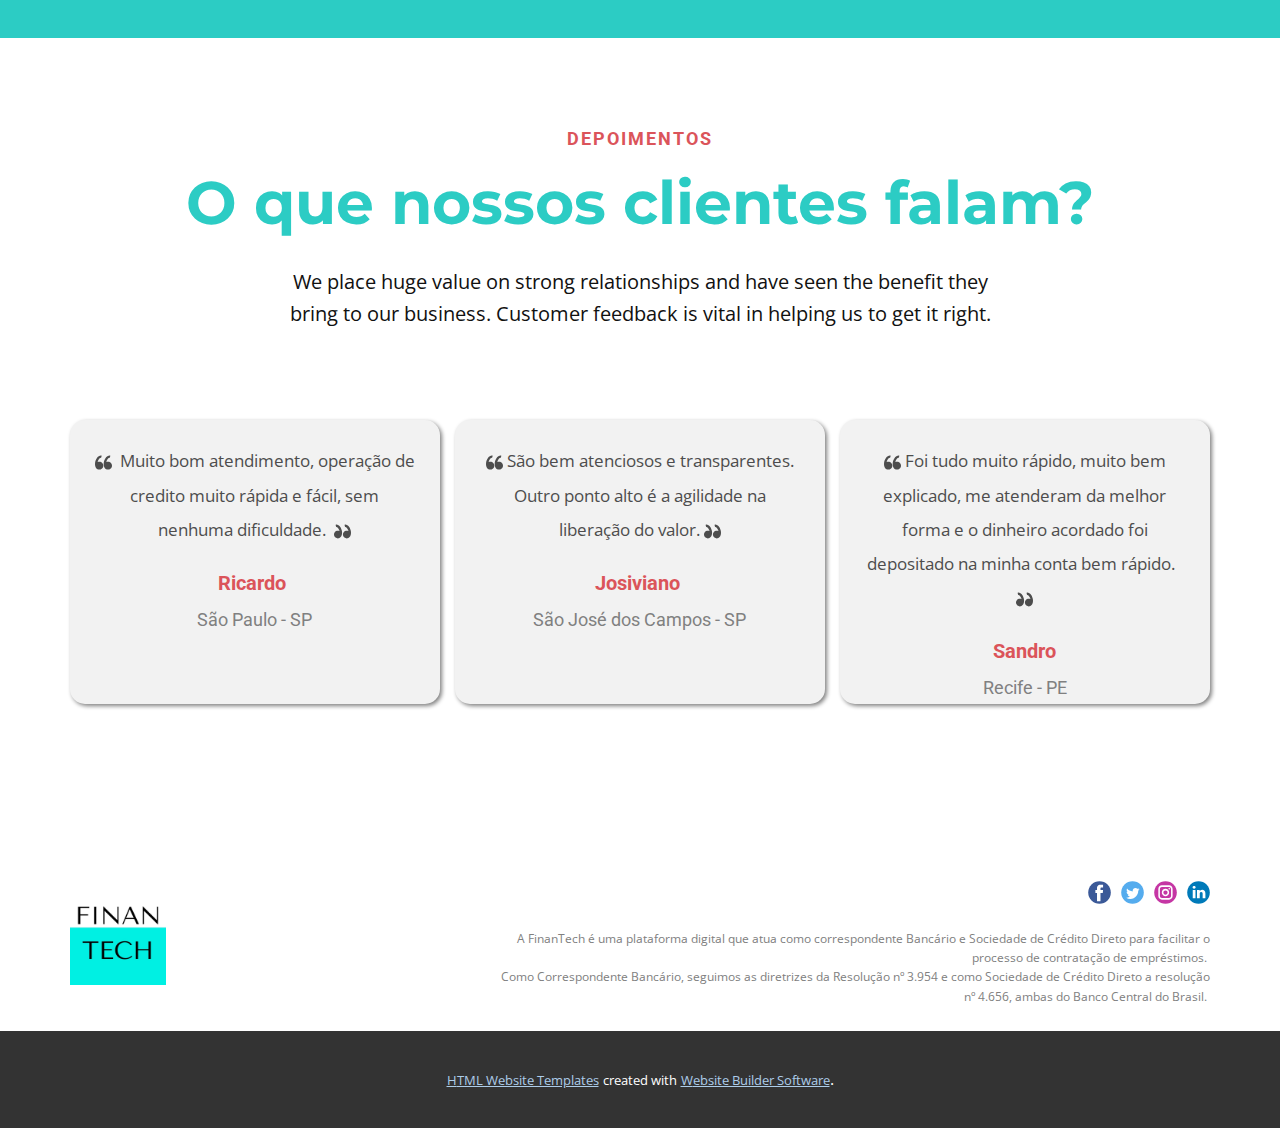
<file: Home.html>
<!DOCTYPE html>
<html style="font-size: 16px;"><head>
    <meta name="viewport" content="width=device-width, initial-scale=1.0">
    <meta charset="utf-8">
    <meta name="keywords" content="FINAN Tech, ​Por que financiar pela FINAN Tech?, ​É muito simples fazer um empréstimo online na FINAN Tech, 1, 2, 3, ​O que nossos clientes falam?">
    <meta name="description" content="">
    <meta name="page_type" content="np-template-header-footer-from-plugin">
    <title>Home</title>
    <link rel="stylesheet" href="nicepage.css" media="screen">
<link rel="stylesheet" href="Home.css" media="screen">
    <script class="u-script" type="text/javascript" src="jquery.js" defer=""></script>
    <script class="u-script" type="text/javascript" src="nicepage.js" defer=""></script>
    <meta name="generator" content="Nicepage 3.27.0, nicepage.com">
    <meta property="og:title" content="FinanTech">
    <meta property="og:description" content="EmpréstimosFinanceiros">
    <meta property="og:image" content="images/70f7f3fd-d4db-4300-857a-4310d3ec895c.jpg">
    <link id="u-theme-google-font" rel="stylesheet" href="https://fonts.googleapis.com/css?family=Roboto:100,100i,300,300i,400,400i,500,500i,700,700i,900,900i|Open+Sans:300,300i,400,400i,600,600i,700,700i,800,800i">
    <link id="u-page-google-font" rel="stylesheet" href="https://fonts.googleapis.com/css?family=Raleway:100,100i,200,200i,300,300i,400,400i,500,500i,600,600i,700,700i,800,800i,900,900i|Montserrat:100,100i,200,200i,300,300i,400,400i,500,500i,600,600i,700,700i,800,800i,900,900i">
    
    
    
    
    
    
    
    <script type="application/ld+json">{
		"@context": "http://schema.org",
		"@type": "Organization",
		"name": "",
		"logo": "images/70f7f3fd-d4db-4300-857a-4310d3ec895c.jpg",
		"sameAs": []
}</script>
    <meta name="theme-color" content="#478ac9">
    <meta property="og:type" content="website">
  </head>
  <body class="u-body"><header class="u-clearfix u-header u-header" id="sec-d713"><div class="u-clearfix u-sheet u-sheet-1">
        <a href="Home.html" data-page-id="42925437" class="u-align-right-sm u-align-right-xs u-image u-logo u-image-1" data-image-width="500" data-image-height="500" title="Home">
          <img src="images/70f7f3fd-d4db-4300-857a-4310d3ec895c.jpg" class="u-logo-image u-logo-image-1">
        </a>
        <nav class="u-align-left-xs u-menu u-menu-dropdown u-offcanvas u-menu-1">
          <div class="menu-collapse" style="font-size: 1rem; letter-spacing: 0px; font-weight: 500;">
            <a class="u-button-style u-custom-active-border-color u-custom-active-color u-custom-border u-custom-border-color u-custom-borders u-custom-hover-border-color u-custom-hover-color u-custom-left-right-menu-spacing u-custom-text-active-color u-custom-text-color u-custom-text-hover-color u-custom-top-bottom-menu-spacing u-nav-link" href="#">
              <svg><use xmlns:xlink="http://www.w3.org/1999/xlink" xlink:href="#menu-hamburger"></use></svg>
              <svg version="1.1" xmlns="http://www.w3.org/2000/svg" xmlns:xlink="http://www.w3.org/1999/xlink"><defs><symbol id="menu-hamburger" viewBox="0 0 16 16" style="width: 16px; height: 16px;"><rect y="1" width="16" height="2"></rect><rect y="7" width="16" height="2"></rect><rect y="13" width="16" height="2"></rect>
</symbol>
</defs></svg>
            </a>
          </div>
          <div class="u-custom-menu u-nav-container">
            <ul class="u-nav u-spacing-2 u-unstyled u-nav-1"><li class="u-nav-item"><a class="u-active-grey-5 u-border-active-palette-1-base u-border-hover-palette-1-light-1 u-button-style u-hover-grey-10 u-nav-link u-text-active-grey-90 u-text-grey-90 u-text-hover-grey-90" href="Home.html" style="padding: 10px 20px;">Página Inicial</a>
</li><li class="u-nav-item"><a class="u-active-grey-5 u-border-active-palette-1-base u-border-hover-palette-1-light-1 u-button-style u-hover-grey-10 u-nav-link u-text-active-grey-90 u-text-grey-90 u-text-hover-grey-90" href="Quem-Somos.html" style="padding: 10px 20px;">Quem Somos</a>
</li><li class="u-nav-item"><a class="u-active-grey-5 u-border-active-palette-1-base u-border-hover-palette-1-light-1 u-button-style u-hover-grey-10 u-nav-link u-text-active-grey-90 u-text-grey-90 u-text-hover-grey-90" href="Menu-Principal.html" style="padding: 10px 20px;">Menu Principal</a>
</li><li class="u-nav-item"><a class="u-active-grey-5 u-border-active-palette-1-base u-border-hover-palette-1-light-1 u-button-style u-hover-grey-10 u-nav-link u-text-active-grey-90 u-text-grey-90 u-text-hover-grey-90" href="Cadasatro-Empresa.html" style="padding: 10px 20px;">Cadasatro Empresa</a>
</li><li class="u-nav-item"><a class="u-active-grey-5 u-border-active-palette-1-base u-border-hover-palette-1-light-1 u-button-style u-hover-grey-10 u-nav-link u-text-active-grey-90 u-text-grey-90 u-text-hover-grey-90" href="Login.html" style="padding: 10px 20px;">Login</a>
</li></ul>
          </div>
          <div class="u-custom-menu u-nav-container-collapse">
            <div class="u-black u-container-style u-inner-container-layout u-opacity u-opacity-95 u-sidenav">
              <div class="u-inner-container-layout u-sidenav-overflow">
                <div class="u-menu-close"></div>
                <ul class="u-align-center u-nav u-popupmenu-items u-unstyled u-nav-2"><li class="u-nav-item"><a class="u-button-style u-nav-link" href="Home.html" style="padding: 10px 20px;">Página Inicial</a>
</li><li class="u-nav-item"><a class="u-button-style u-nav-link" href="Quem-Somos.html" style="padding: 10px 20px;">Quem Somos</a>
</li><li class="u-nav-item"><a class="u-button-style u-nav-link" href="Menu-Principal.html" style="padding: 10px 20px;">Menu Principal</a>
</li><li class="u-nav-item"><a class="u-button-style u-nav-link" href="Cadasatro-Empresa.html" style="padding: 10px 20px;">Cadasatro Empresa</a>
</li><li class="u-nav-item"><a class="u-button-style u-nav-link" href="Login.html" style="padding: 10px 20px;">Login</a>
</li></ul>
              </div>
            </div>
            <div class="u-black u-menu-overlay u-opacity u-opacity-70"></div>
          </div>
        </nav>
      </div></header> 
    <section class="u-clearfix u-white u-section-1" id="carousel_65bf">
      <div class="u-clearfix u-layout-wrap u-layout-wrap-1">
        <div class="u-layout" style="">
          <div class="u-layout-row" style="">
            <div class="u-align-left u-container-style u-layout-cell u-left-cell u-size-23 u-layout-cell-1">
              <div class="u-container-layout u-valign-bottom-lg u-valign-bottom-md u-valign-bottom-sm u-valign-bottom-xs u-valign-middle-xl u-container-layout-1">
                <div class="u-border-6 u-border-palette-2-base u-line u-line-horizontal u-line-1"></div>
                <h1 class="u-custom-font u-font-raleway u-text u-text-palette-2-base u-title u-text-1">FINAN Tech</h1>
                <p class="u-custom-font u-font-arial u-text u-text-2">
                  <span class="u-text-black">Ajudamos você a encontrar </span>
                  <span class="u-text-palette-3-base" style="">o melhor financiamento</span>
                  <span class="u-text-palette-3-base"> imobiliário</span> para seu novo lar. 
                </p>
                <p class="u-text u-text-black u-text-3"> Tenha seu crédito imobiliário aprovado em um processo digital, transparente e livre de burocracia. Nossos especialistas ajudam você a encontrar as melhores taxas de financiamento imobiliário do mercado e auxiliam durante todas as etapas da compra.</p>
                <a href="https://nicepage.me" class="u-active-white u-border-2 u-border-active-grey-30 u-border-hover-grey-30 u-border-palette-4-base u-btn u-btn-round u-button-style u-custom-font u-font-raleway u-hover-white u-palette-4-base u-radius-5 u-btn-1">SIMULE AGORA</a>
              </div>
            </div>
            <div class="u-container-style u-layout-cell u-right-cell u-size-37 u-layout-cell-2">
              <div class="u-container-layout u-valign-top-sm u-valign-top-xs u-container-layout-2">
                <img class="u-image u-image-1" src="images/141763df-gettyimages-1197547531_10fa0a70e00a700q000000.jpg" data-image-width="504" data-image-height="367">
              </div>
            </div>
          </div>
        </div>
      </div>
    </section>
    <section class="u-align-center u-clearfix u-palette-4-base u-section-2" id="carousel_d409">
      <div class="u-clearfix u-sheet u-sheet-1">
        <h1 class="u-text u-text-1"> Por que financiar pela FINAN Tech?</h1>
        <div class="u-border-3 u-border-white u-line u-line-horizontal u-line-1"></div>
        <div class="u-expanded-width u-list u-list-1">
          <div class="u-repeater u-repeater-1">
            <div class="u-container-style u-list-item u-radius-15 u-repeater-item u-shape-round u-white u-list-item-1">
              <div class="u-container-layout u-similar-container u-container-layout-1"><span class="u-icon u-icon-circle u-palette-2-light-3 u-spacing-27 u-text-palette-2-base u-icon-1"><svg class="u-svg-link" preserveAspectRatio="xMidYMin slice" viewBox="0 0 512 512" style=""><use xmlns:xlink="http://www.w3.org/1999/xlink" xlink:href="#svg-7976"></use></svg><svg class="u-svg-content" viewBox="0 0 512 512" id="svg-7976"><g><path d="m299.452 386.371c-27.984 9.338-58.852 9.336-86.916-.004-7.863-2.618-16.354 1.635-18.969 9.495-2.616 7.86 1.635 16.354 9.496 18.97 17.09 5.688 35.031 8.531 52.967 8.531s35.868-2.846 52.918-8.535c7.858-2.622 12.103-11.118 9.48-18.977-2.621-7.857-11.116-12.1-18.976-9.48z"></path><path d="m430.736 97.999c-6.384-45.79-45.703-81.932-94.402-81.932h-17.134v-1.067c0-8.284-6.716-15-15-15h-96.4c-8.284 0-15 6.716-15 15v1.066h-17.133c-48.291 0-87.664 35.638-94.36 81.922-28.118 6.399-49.173 31.584-49.173 61.611v128.534c0 41.106 33.483 57.859 48.692 61.474 6.868 92.539 84.571 162.393 175.174 162.393 92.396 0 168.358-71.705 175.167-162.389 39.424-9.36 48.699-45.128 48.699-61.477v-128.534c.001-30.012-21.034-55.187-49.13-61.601zm-111.536-51.933h17.133c42.442 0 59.975 34.701 63.62 50.334h-80.753zm-96.4-16.066h66.4v66.4h-66.4zm-47.133 16.066h17.133v50.334h-80.691c9.729-40.756 46.651-50.334 63.558-50.334zm80.333 435.934c-74.035 0-137.32-56.086-144.904-130.667h73.97c18.407 0 36.417-7.459 49.412-20.464.077-.077.153-.155.229-.234 5.643-5.52 13.385-8.679 21.293-8.679 7.91 0 15.652 3.16 21.294 8.68.075.078.151.156.229.233 12.995 13.005 31.005 20.464 49.413 20.464h73.963c-7.533 73.301-69.642 130.667-144.899 130.667zm193.867-193.866c0 18.564-15.131 33.199-33.2 33.199h-89.731c-10.392 0-20.558-4.161-27.948-11.428-.081-.085-.163-.169-.246-.253-11.246-11.246-26.824-17.696-42.741-17.696-15.916 0-31.494 6.45-42.74 17.696-.083.083-.166.167-.247.252-7.391 7.268-17.557 11.429-27.948 11.429h-89.733c-18.012 0-33.2-14.572-33.2-33.199v-128.534c0-18.306 14.894-33.199 33.2-33.199h321.333c18.307 0 33.2 14.894 33.2 33.199v128.534z"></path>
</g></svg></span>
                <p class="u-align-center u-text u-text-default u-text-grey-90 u-text-2">
                  <span style="font-size: 1rem;"> Tenha sempre as melhores condições de crédito imobiliário</span>&nbsp;<span style="font-size: 1rem;"></span>
                  <br>
                </p>
                <p class="u-align-left u-text u-text-palette-2-dark-2 u-text-3"> Nossa equipe de especialistas faz a simulação de financiamento imobiliário em diversos bancos para garantir que você encontrará sempre as melhores taxas do mercado. Dessa forma, você aumenta suas chances de aprovação.</p>
              </div>
            </div>
            <div class="u-container-style u-list-item u-radius-15 u-repeater-item u-shape-round u-white u-list-item-2">
              <div class="u-container-layout u-similar-container u-container-layout-2"><span class="u-icon u-icon-circle u-palette-2-light-3 u-spacing-27 u-text-palette-2-base u-icon-2"><svg class="u-svg-link" preserveAspectRatio="xMidYMin slice" viewBox="0 0 512.158 512.158" style=""><use xmlns:xlink="http://www.w3.org/1999/xlink" xlink:href="#svg-6873"></use></svg><svg class="u-svg-content" viewBox="0 0 512.158 512.158" id="svg-6873"><g><path d="m255.553 62.311c-30.324 0-54.994 24.619-54.994 54.881s24.67 54.882 54.994 54.882 54.994-24.62 54.994-54.882-24.67-54.881-54.994-54.881zm0 79.824c-13.782 0-24.994-11.189-24.994-24.943s11.212-24.942 24.994-24.942 24.994 11.189 24.994 24.942-11.212 24.943-24.994 24.943z"></path><path d="m431.706 24.558c-46.875-15.797-109.067-24.496-175.119-24.496-66.109 0-128.473 8.691-175.6 24.473-66.936 22.415-80.987 51.198-80.987 71.397v338.286c0 22.847 16.26 38.811 29.899 48.18 16.846 11.571 41.195 21.402 72.374 29.222 8.537 2.418 19.016-4.69 18.656-14.518v-114.41c22.131-5.141 47.296-9.095 73.696-11.568 1.976.83 4.019 1.536 6.124 2.093v80.89c0 31.945 26.043 57.935 58.055 57.935 32.011 0 58.054-25.99 58.054-57.935v-81.767c.932-.314 1.847-.663 2.751-1.034 25.328 2.46 49.782 6.356 71.617 11.396v113.343c-.165 8.896 8.998 17.217 18.656 14.518 31.179-7.82 55.528-17.652 72.373-29.223 13.64-9.369 29.899-25.333 29.899-48.18l.004-337.202c0-20.205-13.958-48.994-80.452-71.4zm-340.776 452.795c-38.505-12.039-60.93-27.697-60.93-43.135v-290.371c13.76 9.571 33.354 18.794 60.93 26.809zm230.946-244.806c-.005.082-.008.165-.011.248l-3.287 96.295c-.504 8.848-7.828 15.763-16.721 15.763-8.284 0-15 6.702-15 14.969v92.665c0 15.437-12.585 27.996-28.054 27.996-15.47 0-28.055-12.559-28.055-27.996v-92.665c0-8.267-6.716-14.969-15-14.969h-2.822c-2.897 0-5.614-.733-7.991-2.013-.113-.065-.226-.128-.341-.19-4.561-2.595-7.779-7.267-8.334-12.856l-5.767-96.434c-.009-.144-.02-.287-.032-.43-.345-3.886 1.504-6.538 2.637-7.774s3.618-3.308 7.528-3.308h111.057c2.824 0 5.451 1.125 7.396 3.167 1.946 2.043 2.94 4.718 2.797 7.532zm160.278 200.613c0 15.438-22.424 31.096-60.929 43.135v-305.396c27.576-7.951 47.172-17.16 60.932-26.749zm-79.656-288.197c-6.141 1.567-11.405 7.501-11.272 14.5v192.564c-14.371-3.101-29.66-5.738-45.462-7.844 1.573-4.295 2.538-8.889 2.781-13.687.005-.082.008-.164.011-.247l3.288-96.327c.515-10.881-3.498-21.638-11.021-29.535-7.554-7.931-18.175-12.479-29.14-12.479h-111.056c-11.252 0-22.062 4.751-29.658 13.033-7.541 8.222-11.328 19.286-10.41 30.388l5.771 96.495c.009.144.02.287.032.43.36 4.056 1.228 7.94 2.524 11.604-16.812 2.16-32.948 4.902-47.956 8.151v-192.761c.002-6.33-4.442-12.869-11.235-14.49-58.759-15.202-79.695-35.19-79.695-48.826 0-7.626 7.236-14.956 13.308-19.763 10.649-8.431 26.979-16.472 47.224-23.251 44.132-14.778 103.105-22.917 166.056-22.917 62.874 0 121.657 8.141 165.521 22.921 44.274 14.92 60.05 32.013 60.05 43.036-.001 13.831-20.928 33.967-79.661 49.005z"></path>
</g></svg></span>
                <p class="u-align-center u-text u-text-default u-text-grey-90 u-text-4"> Não é só o mais barato, <br>é o mais rápido também
                </p>
                <p class="u-align-left u-text u-text-palette-2-dark-2 u-text-5"> Temos um relacionamento direto com os bancos, por isso conseguimos centralizar todos os processos. <br>Nosso time de especialistas ainda auxilia no preenchimento dos formulários, reduzindo possíveis erros.
                </p>
              </div>
            </div>
            <div class="u-container-style u-list-item u-radius-15 u-repeater-item u-shape-round u-white u-list-item-3">
              <div class="u-container-layout u-similar-container u-container-layout-3"><span class="u-icon u-icon-circle u-palette-2-light-3 u-spacing-27 u-text-palette-2-base u-icon-3"><svg class="u-svg-link" preserveAspectRatio="xMidYMin slice" viewBox="0 0 512 512" style=""><use xmlns:xlink="http://www.w3.org/1999/xlink" xlink:href="#svg-4501"></use></svg><svg class="u-svg-content" viewBox="0 0 512 512" id="svg-4501"><g><path d="m447 211h-6v-45c0-8.284-6.716-15-15-15s-15 6.716-15 15v45h-346c-35.841 0-65 29.159-65 65v140c0 35.841 29.159 65 65 65h117.148c20.659 0 38.965-12.394 46.637-31.575 4.478-11.193 15.16-18.425 27.215-18.425s22.737 7.232 27.214 18.426c7.673 19.18 25.979 31.574 46.638 31.574h117.148c35.841 0 65-29.159 65-65v-140c0-35.841-29.159-65-65-65zm35 205c0 19.299-15.701 35-35 35h-117.148c-8.32 0-15.693-4.991-18.783-12.716-9.059-22.649-30.675-37.284-55.069-37.284s-46.01 14.635-55.069 37.283c-3.09 7.726-10.463 12.717-18.783 12.717h-117.148c-19.299 0-35-15.701-35-35v-140c0-19.299 15.701-35 35-35h382c19.299 0 35 15.701 35 35z"></path><circle cx="256" cy="286" r="15"></circle><circle cx="316" cy="286" r="15"></circle><circle cx="196" cy="286" r="15"></circle><circle cx="256" cy="165.943" r="15"></circle><path d="m181.754 91.697c19.795-19.796 46.163-30.697 74.246-30.697s54.451 10.901 74.246 30.697c2.93 2.93 6.768 4.394 10.607 4.394 3.838 0 7.678-1.465 10.606-4.394 5.858-5.857 5.858-15.355 0-21.213-25.461-25.462-59.362-39.484-95.459-39.484s-69.998 14.022-95.46 39.484c-5.857 5.857-5.857 15.355 0 21.213 5.858 5.858 15.356 5.858 21.214 0z"></path><path d="m298.426 138.517c3.838 0 7.678-1.465 10.606-4.394 5.858-5.857 5.858-15.355 0-21.213-14.166-14.166-33-21.967-53.033-21.967s-38.868 7.801-53.033 21.967c-5.857 5.857-5.857 15.355 0 21.213 5.857 5.857 15.355 5.857 21.213 0 8.499-8.499 19.799-13.18 31.819-13.18s23.32 4.681 31.819 13.18c2.932 2.93 6.77 4.394 10.609 4.394z"></path>
</g></svg></span>
                <p class="u-align-center u-text u-text-default u-text-grey-90 u-text-6"> Cuidamos de tudo para você</p>
                <p class="u-align-left u-text u-text-palette-2-dark-2 u-text-7"> Além de fazer a aprovação do crédito imobiliário e receber seus documentos de forma digital, nossa equipe está sempre a postos para esclarecer possíveis dúvidas e ajudar durante todas as etapas do processo.</p>
              </div>
            </div>
          </div>
        </div>
        <div class="u-align-center-md u-align-center-sm u-align-center-xs u-container-style u-expanded-width-md u-expanded-width-sm u-expanded-width-xs u-group u-radius-30 u-shape-round u-white u-group-1">
          <div class="u-container-layout u-valign-middle-lg u-valign-middle-xl u-container-layout-4">
            <ul class="u-custom-list u-text u-text-palette-4-dark-2 u-text-8">
              <li style="margin-left: 1.1em;">
                <div class="class u-list-icon u-text-palette-4-base u-list-icon-1">
                  <svg class="u-svg-content" viewBox="0 0 512 512" x="0px" y="0px" id="svg-56bf" style="font-size: 2em; margin: -2em;"><g><g><path d="M256,0C114.497,0,0,114.507,0,256c0,141.503,114.507,256,256,256c141.503,0,256-114.507,256-256    C512,114.497,397.493,0,256,0z M256,472c-119.393,0-216-96.615-216-216c0-119.393,96.615-216,216-216    c119.393,0,216,96.615,216,216C472,375.393,375.385,472,256,472z"></path>
</g>
</g><g><g><path d="M256,128.877c-11.046,0-20,8.954-20,20V277.67c0,11.046,8.954,20,20,20s20-8.954,20-20V148.877    C276,137.831,267.046,128.877,256,128.877z"></path>
</g>
</g><g><g><circle cx="256" cy="349.16" r="27"></circle>
</g>
</g></svg>
                </div>
                <span style="font-weight: 700;"> &nbsp; &nbsp;Desse jeito voc<span style="font-weight: 400;"></span>ê encontra e financia o imóvel dos seus sonhos de forma rápida, segura e digital.&nbsp;
                </span>
                <br>
              </li>
            </ul>
          </div>
        </div>
      </div>
    </section>
    <section class="u-align-center u-clearfix u-section-3" id="sec-ff8c">
      <div class="u-clearfix u-sheet u-sheet-1">
        <img class="u-image u-image-1" src="images/62b8c789708b3c46f3e5b3db13b4ea4ac224645ce3ddb854e1e875917b6cd00afdd0401e3616a217d1c70402f8db13a8c1bed4bd3528cbfae1f093_12801.jpg" data-image-width="1280" data-image-height="853">
        <div class="u-clearfix u-expanded-width-sm u-expanded-width-xs u-gutter-0 u-layout-wrap u-layout-wrap-1">
          <div class="u-layout">
            <div class="u-layout-row">
              <div class="u-align-left u-container-style u-layout-cell u-right-cell u-shape-rectangle u-size-30 u-layout-cell-1">
                <div class="u-container-layout u-container-layout-1">
                  <h4 class="u-text u-text-default u-text-1"> Fazer empréstimo online é seguro e confiável? <br>
                  </h4>
                  <p class="u-custom-font u-heading-font u-text u-text-2"> Aqui, você pode confiar. Somos a principal plataforma online de crédito com garantia do Brasil. Com nosso DNA digital, otimizamos processos sem dispensar o atendimento personalizado, tudo para garantir sua saúde financeira e oferecer a melhor solução para você.</p>
                  <div class="u-border-1 u-border-grey-25 u-line u-line-horizontal u-line-1"></div>
                  <div class="u-layout-grid u-list u-list-1">
                    <div class="u-repeater u-repeater-1">
                      <div class="u-container-style u-list-item u-repeater-item">
                        <div class="u-container-layout u-similar-container u-container-layout-2"><span class="u-icon u-icon-circle u-palette-2-light-3 u-spacing-15 u-text-palette-4-dark-1 u-icon-1">
            <svg class="u-svg-link" preserveAspectRatio="xMidYMin slice" viewBox="0 0 54 54" style=""><use xmlns:xlink="http://www.w3.org/1999/xlink" xlink:href="#svg-c709"></use></svg>
            <svg id="svg-c709" x="0px" y="0px" viewBox="0 0 54 54" style="enable-background:new 0 0 54 54;" class="u-svg-content"><g><path d="M27,8c-9.374,0-17,7.626-17,17c0,7.112,4.391,13.412,11,15.9V50c0,0.553,0.447,1,1,1h1v2c0,0.553,0.447,1,1,1h6
		c0.553,0,1-0.447,1-1v-2h1c0.553,0,1-0.447,1-1v-9.1c6.609-2.488,11-8.788,11-15.9C44,15.626,36.374,8,27,8z M30,49
		c-0.553,0-1,0.447-1,1v2h-4v-2c0-0.553-0.447-1-1-1h-1v-5h8v5H30z M31.688,39.242C31.277,39.377,31,39.761,31,40.192V42h-8v-1.808
		c0-0.432-0.277-0.815-0.688-0.95C16.145,37.214,12,31.49,12,25c0-8.271,6.729-15,15-15s15,6.729,15,15
		C42,31.49,37.855,37.214,31.688,39.242z"></path><path d="M27,6c0.553,0,1-0.447,1-1V1c0-0.553-0.447-1-1-1s-1,0.447-1,1v4C26,5.553,26.447,6,27,6z"></path><path d="M51,24h-4c-0.553,0-1,0.447-1,1s0.447,1,1,1h4c0.553,0,1-0.447,1-1S51.553,24,51,24z"></path><path d="M7,24H3c-0.553,0-1,0.447-1,1s0.447,1,1,1h4c0.553,0,1-0.447,1-1S7.553,24,7,24z"></path><path d="M43.264,7.322l-2.828,2.828c-0.391,0.391-0.391,1.023,0,1.414c0.195,0.195,0.451,0.293,0.707,0.293
		s0.512-0.098,0.707-0.293l2.828-2.828c0.391-0.391,0.391-1.023,0-1.414S43.654,6.932,43.264,7.322z"></path><path d="M12.15,38.436l-2.828,2.828c-0.391,0.391-0.391,1.023,0,1.414c0.195,0.195,0.451,0.293,0.707,0.293
		s0.512-0.098,0.707-0.293l2.828-2.828c0.391-0.391,0.391-1.023,0-1.414S12.541,38.045,12.15,38.436z"></path><path d="M41.85,38.436c-0.391-0.391-1.023-0.391-1.414,0s-0.391,1.023,0,1.414l2.828,2.828c0.195,0.195,0.451,0.293,0.707,0.293
		s0.512-0.098,0.707-0.293c0.391-0.391,0.391-1.023,0-1.414L41.85,38.436z"></path><path d="M12.15,11.564c0.195,0.195,0.451,0.293,0.707,0.293s0.512-0.098,0.707-0.293c0.391-0.391,0.391-1.023,0-1.414l-2.828-2.828
		c-0.391-0.391-1.023-0.391-1.414,0s-0.391,1.023,0,1.414L12.15,11.564z"></path><path d="M27,13c-6.617,0-12,5.383-12,12c0,0.553,0.447,1,1,1s1-0.447,1-1c0-5.514,4.486-10,10-10c0.553,0,1-0.447,1-1
		S27.553,13,27,13z"></path>
</g></svg>
          </span>
                          <p class="u-text u-text-body-alt-color u-text-3"> PRATICO E RÁPIDO <a target="_self" class="css-lr133e css-v4tjwd u-active-none u-border-none u-btn u-button-link u-button-style u-hover-none u-none u-text-custom-color-3 u-btn-1">
                              <br>Faça tudo online, sem filas e burocracias. Chega de agências e longas ligações telefônicas.
                            </a>
                          </p>
                        </div>
                      </div>
                      <div class="u-container-style u-list-item u-repeater-item">
                        <div class="u-container-layout u-similar-container u-container-layout-3"><span class="u-icon u-icon-circle u-palette-2-light-3 u-spacing-15 u-text-palette-4-dark-1 u-icon-2"><svg class="u-svg-link" preserveAspectRatio="xMidYMin slice" viewBox="0 1 511 511.99938" style=""><use xmlns:xlink="http://www.w3.org/1999/xlink" xlink:href="#svg-e5a9"></use></svg><svg class="u-svg-content" viewBox="0 1 511 511.99938" id="svg-e5a9"><path d="m216.5 366c5.519531 0 10-4.480469 10-10s-4.480469-10-10-10-10 4.480469-10 10 4.480469 10 10 10zm0 0"></path><path d="m3.429688 389.070312 120 120c3.90625 3.90625 10.234374 3.90625 14.140624 0l66-66c3.90625-3.90625 3.90625-10.234374 0-14.140624l-2.929687-2.929688h144.148437c12.660157 0 24.742188-4.746094 34.058594-13.394531l121.316406-113.699219c11.613282-10.785156 15.460938-27.917969 9.570313-42.628906-4.257813-10.648438-12.953125-18.796875-23.851563-22.355469-10.902343-3.566406-22.726562-2.121094-32.453124 3.957031-.0625.039063-26.933594 17.671875-26.933594 17.671875-.183594-54.207031-32.945313-112.011719-78.042969-138.035156 2.574219-2.957031 4.597656-6.457031 5.886719-10.375 5.160156-15.699219-3.417969-32.691406-19.140625-37.882813-.492188-.164062-.984375-.308593-1.476563-.460937l25.742188-46.242187c1.480468-2.660157 1.671875-5.851563.511718-8.664063-1.15625-2.816406-3.53125-4.953125-6.457031-5.800781-18.457031-5.367188-37.640625-8.089844-57.019531-8.089844-19.375 0-38.5625 2.722656-57.019531 8.085938-2.925781.851562-5.300781 2.984374-6.460938 5.800781-1.15625 2.816406-.96875 6.007812.515625 8.667969l25.742188 46.242187c-.5.15625-1 .304687-1.5.46875-15.699219 5.183594-24.273438 22.171875-19.113282 37.882813 1.289063 3.910156 3.328126 7.398437 5.910157 10.359374-45.769531 26.410157-78.074219 84.808594-78.074219 138.492188 0 1.464844.035156 2.910156.082031 4.34375-17.910156 4.886719-34.5625 13.789062-48.566406 26.050781l-30.390625 26.589844-4.054688-4.054687c-3.90625-3.90625-10.234374-3.90625-14.140624 0l-66 66c-3.90625 3.90625-3.90625 10.234374 0 14.140624zm253.902343-364.886718c12.8125-2.78125 25.9375-4.183594 39.167969-4.183594s26.355469 1.402344 39.171875 4.183594l-22.285156 40.027344c-11.234375-1.566407-22.546875-1.566407-33.769531 0zm6.6875 64.082031c20.519531-6.714844 42.890625-7.222656 64.933594-.007813 5.246094 1.730469 8.109375 7.402344 6.386719 12.636719-1.296875 3.941407-4.8125 6.617188-8.886719 6.855469-19.71875-6.269531-40.199219-6.28125-59.910156-.019531 0 0 0 0-.003907 0-4.109374-.257813-7.597656-2.945313-8.878906-6.832031-1.722656-5.242188 1.140625-10.914063 6.359375-12.632813zm5.53125 39.550781c17.339844-6.246094 35.304688-6.394531 52.6875-.421875 46.460938 15.976563 84.261719 73.667969 84.261719 128.605469 0 4.65625-.292969 9.09375-.871094 13.242188l-48.066406 31.535156c-7.441406-9.21875-18.71875-14.777344-31.0625-14.777344h-20v-11.71875c11.640625-4.128906 20-15.246094 20-28.28125 0-16.542969-13.457031-30-30-30-5.511719 0-10-4.484375-10-10s4.488281-10 10-10c3.542969 0 7.28125 1.808594 10.816406 5.226562 3.96875 3.839844 10.300782 3.734376 14.140625-.230468 3.839844-3.96875 3.734375-10.300782-.234375-14.140625-5.074218-4.914063-10.152344-7.691407-14.722656-9.207031v-11.648438c0-5.523438-4.476562-10-10-10s-10 4.476562-10 10v11.71875c-11.636719 4.128906-20 15.246094-20 28.28125 0 16.542969 13.457031 30 30 30 5.515625 0 10 4.484375 10 10s-4.484375 10-10 10c-4.273438 0-8.882812-2.6875-12.984375-7.566406-3.554687-4.226563-9.863281-4.773438-14.089844-1.21875-4.226562 3.554687-4.773437 9.863281-1.21875 14.089844 5.34375 6.359374 11.632813 10.789062 18.292969 13.023437v11.671875h-3.328125c-4.914063 0-7.121094-3.203125-10.582031-5.441406-21.128906-15.835938-47.300782-24.558594-73.699219-24.558594-4.128906 0-8.265625.214844-12.382813.632812 0-.210937-.007812-.417968-.007812-.632812 0-54.167969 37.257812-111.667969 83.050781-128.183594zm-138.363281 173.625c18.789062-16.453125 42.933594-25.441406 67.703125-25.441406 22.101563 0 44.011719 7.300781 61.691406 20.554688 2.550781 1.492187 9.652344 9.445312 22.585938 9.445312h43.332031c11.382812 0 20 9.253906 20 20 0 11.027344-8.972656 20-20 20h-70c-5.523438 0-10 4.476562-10 10s4.476562 10 10 10h70c22.054688 0 40-17.945312 40-40 0-2.292969-.203125-4.554688-.585938-6.78125l98.199219-64.429688c4.671875-2.886718 10.339844-3.5625 15.558594-1.859374 5.25 1.71875 9.441406 5.644531 11.492187 10.777343 2.886719 7.203125 1.074219 15.269531-4.644531 20.578125l-121.3125 113.695313c-5.570312 5.171875-12.820312 8.019531-20.417969 8.019531h-164.148437l-78.839844-78.84375zm-54.6875 28.699219 105.859375 105.859375-51.859375 51.859375-105.859375-105.859375zm0 0"></path></svg>
            
            
          </span>
                          <p class="u-text u-text-body-alt-color u-text-4">
                            <a target="_self" class="css-lr133e css-v4tjwd u-active-none u-border-none u-btn u-button-link u-button-style u-hover-none u-none u-text-body-alt-color u-btn-2">
                              <span style="font-size: 1.125rem; font-weight: 400;">
                                <span style="font-weight: 700;">PARCELAS QUE CABEM NO SEU BOLSO</span>
                                <br>
                              </span>Com parcelas pequenas, você ganha mais prazo para pagar e tranquilidade em sua vida financeira.
                            </a>
                          </p>
                        </div>
                      </div>
                    </div>
                  </div>
                </div>
              </div>
              <div class="u-container-style u-hidden-sm u-hidden-xs u-layout-cell u-shape-rectangle u-size-30 u-layout-cell-2">
                <div class="u-container-layout u-container-layout-4"></div>
              </div>
            </div>
          </div>
        </div>
        <div class="u-border-3 u-border-palette-4-base u-expanded-width-sm u-expanded-width-xs u-hidden-lg u-hidden-md u-hidden-xl u-line u-line-horizontal u-line-2"></div>
      </div>
    </section>
    <section class="u-align-center u-clearfix u-palette-4-base u-section-4" id="carousel_55d2">
      <div class="u-clearfix u-sheet u-valign-middle-lg u-valign-middle-md u-valign-middle-xl u-sheet-1">
        <h1 class="u-text u-text-default u-text-1"> É muito simples fazer um empréstimo online na <span class="u-text-palette-2-base">FINAN Tech</span>
        </h1>
        <p class="u-text u-text-default u-text-2">Sample text. Click to select the text box. Click again or double click to start editing the text.</p>
        <div class="u-expanded-width-sm u-expanded-width-xs u-list u-list-1">
          <div class="u-repeater u-repeater-1">
            <div class="u-container-style u-custom-item u-list-item u-opacity u-opacity-50 u-repeater-item u-white u-list-item-1">
              <div class="u-container-layout u-similar-container u-container-layout-1">
                <h2 class="u-custom-item u-text u-text-default u-text-palette-2-base u-text-3">1</h2>
                <p class="u-custom-item u-text u-text-4"> Para cada cliente, uma proposta personalizada. Já fez a sua simulação?</p>
                <h6 class="u-text u-text-5">SOLICITAÇÃO</h6>
              </div>
            </div>
            <div class="u-container-style u-custom-item u-list-item u-repeater-item u-white u-list-item-2">
              <div class="u-container-layout u-similar-container u-container-layout-2">
                <h2 class="u-custom-item u-text u-text-default u-text-palette-2-base u-text-6">2</h2>
                <p class="u-custom-item u-text u-text-grey-80 u-text-7"> Você conta um pouco sobre você e nós agilizamos a sua análise de crédito.</p>
                <h6 class="u-text u-text-8">ANÁLISE</h6>
              </div>
            </div>
            <div class="u-container-style u-custom-item u-list-item u-palette-2-base u-repeater-item u-list-item-3">
              <div class="u-container-layout u-similar-container u-container-layout-3">
                <h2 class="u-custom-item u-text u-text-default u-text-9">3<br>
                </h2>
                <p class="u-custom-item u-text u-text-10"> Aprovado? Ficamos à disposição até o valor entrar na sua conta para qualquer dúvida.</p>
                <h6 class="u-text u-text-11">LIBERAÇÃO</h6>
              </div>
            </div>
          </div>
        </div>
        <img class="u-image u-image-default u-image-1" src="images/8ccda08a4d9bcb0e87bbfcaab4fa15b6451f2bead4fcf317d4556608e4bef3afb51f88a7a6b5388a2d756c520ab3ffa9022722e7d6e3b165a7703c_1280.png" alt="" data-image-width="389" data-image-height="735">
      </div>
    </section>
    <section class="u-align-center u-clearfix u-section-5" id="carousel_e0c9">
      <div class="u-clearfix u-sheet u-sheet-1">
        <h6 class="u-text u-text-default u-text-palette-2-base u-text-1">depoimentos</h6>
        <h1 class="u-custom-font u-font-montserrat u-text u-text-palette-4-dark-1 u-text-2"> O que nossos clientes falam?<br>
        </h1>
        <p class="u-text u-text-3">We place huge value on strong relationships and have seen the benefit they bring to our business. Customer feedback is vital in helping us to get it right.</p>
        <div class="u-expanded-width u-list u-list-1">
          <div class="u-repeater u-repeater-1">
            <div class="u-align-center u-container-style u-grey-5 u-list-item u-radius-15 u-repeater-item u-shape-round u-list-item-1" data-href="Home.html" data-page-id="42925437">
              <div class="u-container-layout u-similar-container u-container-layout-1">
                <p class="u-text u-text-grey-70 u-text-4"><span class="u-icon u-icon-1"><svg class="u-svg-content" viewBox="0 0 95.333 95.332" x="0px" y="0px" style="width: 1em; height: 1em;"><g><g><path d="M30.512,43.939c-2.348-0.676-4.696-1.019-6.98-1.019c-3.527,0-6.47,0.806-8.752,1.793    c2.2-8.054,7.485-21.951,18.013-23.516c0.975-0.145,1.774-0.85,2.04-1.799l2.301-8.23c0.194-0.696,0.079-1.441-0.318-2.045    s-1.035-1.007-1.75-1.105c-0.777-0.106-1.569-0.16-2.354-0.16c-12.637,0-25.152,13.19-30.433,32.076    c-3.1,11.08-4.009,27.738,3.627,38.223c4.273,5.867,10.507,9,18.529,9.313c0.033,0.001,0.065,0.002,0.098,0.002    c9.898,0,18.675-6.666,21.345-16.209c1.595-5.705,0.874-11.688-2.032-16.851C40.971,49.307,36.236,45.586,30.512,43.939z"></path><path d="M92.471,54.413c-2.875-5.106-7.61-8.827-13.334-10.474c-2.348-0.676-4.696-1.019-6.979-1.019    c-3.527,0-6.471,0.806-8.753,1.793c2.2-8.054,7.485-21.951,18.014-23.516c0.975-0.145,1.773-0.85,2.04-1.799l2.301-8.23    c0.194-0.696,0.079-1.441-0.318-2.045c-0.396-0.604-1.034-1.007-1.75-1.105c-0.776-0.106-1.568-0.16-2.354-0.16    c-12.637,0-25.152,13.19-30.434,32.076c-3.099,11.08-4.008,27.738,3.629,38.225c4.272,5.866,10.507,9,18.528,9.312    c0.033,0.001,0.065,0.002,0.099,0.002c9.897,0,18.675-6.666,21.345-16.209C96.098,65.559,95.376,59.575,92.471,54.413z"></path>
</g>
</g></svg><img></span>&nbsp; ​Muito bom atendimento, operação de credito muito rápida e fácil, sem nenhuma dificuldade.&nbsp;&nbsp;<span class="u-icon u-icon-2"><svg class="u-svg-content" viewBox="0 0 98.829 98.829" x="0px" y="0px" style="width: 1em; height: 1em;"><g><g><path d="M96.76,41.603C91.511,22.831,78.562,9.204,65.975,9.204c-1.011,0-2.021,0.088-3.005,0.262    c-0.558,0.098-1.046,0.426-1.348,0.902c-0.301,0.479-0.386,1.061-0.233,1.605l2.591,9.268c0.25,0.895,1.113,1.5,2.01,1.459    l0.206-0.004c4.668,0,13.199,6.996,17.548,22.545c0.172,0.617,0.335,1.248,0.492,1.906c-4.882-2.416-10.706-2.975-15.98-1.506    C56.358,48.97,49.388,61.356,52.714,73.252c2.696,9.639,11.563,16.373,21.563,16.373c2.037,0,4.071-0.281,6.046-0.834    c7.846-2.193,13.745-8.707,16.611-18.338C99.521,61.764,99.456,51.249,96.76,41.603z"></path><path d="M14.088,9.206c-1.009,0-2.02,0.086-3.003,0.26c-0.557,0.096-1.046,0.426-1.347,0.902    c-0.301,0.479-0.386,1.061-0.234,1.605l2.592,9.268c0.25,0.895,1.097,1.5,2.01,1.459l0.204-0.004    c4.668,0,13.2,6.996,17.549,22.545c0.173,0.621,0.336,1.252,0.492,1.906c-4.884-2.416-10.706-2.975-15.98-1.506    C4.475,48.97-2.497,61.356,0.831,73.252c2.696,9.639,11.563,16.373,21.563,16.373c2.037,0,4.071-0.281,6.047-0.834    c7.845-2.193,13.744-8.707,16.611-18.338c2.586-8.689,2.522-19.205-0.175-28.852C39.625,22.831,26.678,9.206,14.088,9.206z"></path>
</g>
</g></svg><img></span>
                </p>
                <h5 class="u-text u-text-default u-text-palette-2-base u-text-5"> Ricardo&nbsp;</h5>
                <h6 class="u-text u-text-default u-text-grey-50 u-text-6"> São Paulo - SP</h6>
              </div>
            </div>
            <div class="u-align-center u-container-style u-grey-5 u-list-item u-radius-15 u-repeater-item u-shape-round u-list-item-2">
              <div class="u-container-layout u-similar-container u-container-layout-2">
                <p class="u-text u-text-grey-70 u-text-7"><span class="u-icon u-icon-3"><svg class="u-svg-content" viewBox="0 0 95.333 95.332" x="0px" y="0px" style="width: 1em; height: 1em;"><g><g><path d="M30.512,43.939c-2.348-0.676-4.696-1.019-6.98-1.019c-3.527,0-6.47,0.806-8.752,1.793    c2.2-8.054,7.485-21.951,18.013-23.516c0.975-0.145,1.774-0.85,2.04-1.799l2.301-8.23c0.194-0.696,0.079-1.441-0.318-2.045    s-1.035-1.007-1.75-1.105c-0.777-0.106-1.569-0.16-2.354-0.16c-12.637,0-25.152,13.19-30.433,32.076    c-3.1,11.08-4.009,27.738,3.627,38.223c4.273,5.867,10.507,9,18.529,9.313c0.033,0.001,0.065,0.002,0.098,0.002    c9.898,0,18.675-6.666,21.345-16.209c1.595-5.705,0.874-11.688-2.032-16.851C40.971,49.307,36.236,45.586,30.512,43.939z"></path><path d="M92.471,54.413c-2.875-5.106-7.61-8.827-13.334-10.474c-2.348-0.676-4.696-1.019-6.979-1.019    c-3.527,0-6.471,0.806-8.753,1.793c2.2-8.054,7.485-21.951,18.014-23.516c0.975-0.145,1.773-0.85,2.04-1.799l2.301-8.23    c0.194-0.696,0.079-1.441-0.318-2.045c-0.396-0.604-1.034-1.007-1.75-1.105c-0.776-0.106-1.568-0.16-2.354-0.16    c-12.637,0-25.152,13.19-30.434,32.076c-3.099,11.08-4.008,27.738,3.629,38.225c4.272,5.866,10.507,9,18.528,9.312    c0.033,0.001,0.065,0.002,0.099,0.002c9.897,0,18.675-6.666,21.345-16.209C96.098,65.559,95.376,59.575,92.471,54.413z"></path>
</g>
</g></svg><img></span>&nbsp;​São bem atenciosos e transparentes. Outro ponto alto é a agilidade na liberação do valor.&nbsp;<span class="u-icon u-icon-4"><svg class="u-svg-content" viewBox="0 0 98.829 98.829" x="0px" y="0px" style="width: 1em; height: 1em;"><g><g><path d="M96.76,41.603C91.511,22.831,78.562,9.204,65.975,9.204c-1.011,0-2.021,0.088-3.005,0.262    c-0.558,0.098-1.046,0.426-1.348,0.902c-0.301,0.479-0.386,1.061-0.233,1.605l2.591,9.268c0.25,0.895,1.113,1.5,2.01,1.459    l0.206-0.004c4.668,0,13.199,6.996,17.548,22.545c0.172,0.617,0.335,1.248,0.492,1.906c-4.882-2.416-10.706-2.975-15.98-1.506    C56.358,48.97,49.388,61.356,52.714,73.252c2.696,9.639,11.563,16.373,21.563,16.373c2.037,0,4.071-0.281,6.046-0.834    c7.846-2.193,13.745-8.707,16.611-18.338C99.521,61.764,99.456,51.249,96.76,41.603z"></path><path d="M14.088,9.206c-1.009,0-2.02,0.086-3.003,0.26c-0.557,0.096-1.046,0.426-1.347,0.902    c-0.301,0.479-0.386,1.061-0.234,1.605l2.592,9.268c0.25,0.895,1.097,1.5,2.01,1.459l0.204-0.004    c4.668,0,13.2,6.996,17.549,22.545c0.173,0.621,0.336,1.252,0.492,1.906c-4.884-2.416-10.706-2.975-15.98-1.506    C4.475,48.97-2.497,61.356,0.831,73.252c2.696,9.639,11.563,16.373,21.563,16.373c2.037,0,4.071-0.281,6.047-0.834    c7.845-2.193,13.744-8.707,16.611-18.338c2.586-8.689,2.522-19.205-0.175-28.852C39.625,22.831,26.678,9.206,14.088,9.206z"></path>
</g>
</g></svg><img></span>
                </p>
                <h5 class="u-text u-text-default u-text-palette-2-base u-text-8"> Josiviano&nbsp;</h5>
                <h6 class="u-text u-text-default u-text-grey-50 u-text-9"> São José dos Campos - SP</h6>
              </div>
            </div>
            <div class="u-align-center u-container-style u-grey-5 u-list-item u-radius-15 u-repeater-item u-shape-round u-list-item-3">
              <div class="u-container-layout u-similar-container u-container-layout-3">
                <p class="u-text u-text-grey-70 u-text-10"><span class="u-icon u-icon-5"><svg class="u-svg-content" viewBox="0 0 95.333 95.332" x="0px" y="0px" style="width: 1em; height: 1em;"><g><g><path d="M30.512,43.939c-2.348-0.676-4.696-1.019-6.98-1.019c-3.527,0-6.47,0.806-8.752,1.793    c2.2-8.054,7.485-21.951,18.013-23.516c0.975-0.145,1.774-0.85,2.04-1.799l2.301-8.23c0.194-0.696,0.079-1.441-0.318-2.045    s-1.035-1.007-1.75-1.105c-0.777-0.106-1.569-0.16-2.354-0.16c-12.637,0-25.152,13.19-30.433,32.076    c-3.1,11.08-4.009,27.738,3.627,38.223c4.273,5.867,10.507,9,18.529,9.313c0.033,0.001,0.065,0.002,0.098,0.002    c9.898,0,18.675-6.666,21.345-16.209c1.595-5.705,0.874-11.688-2.032-16.851C40.971,49.307,36.236,45.586,30.512,43.939z"></path><path d="M92.471,54.413c-2.875-5.106-7.61-8.827-13.334-10.474c-2.348-0.676-4.696-1.019-6.979-1.019    c-3.527,0-6.471,0.806-8.753,1.793c2.2-8.054,7.485-21.951,18.014-23.516c0.975-0.145,1.773-0.85,2.04-1.799l2.301-8.23    c0.194-0.696,0.079-1.441-0.318-2.045c-0.396-0.604-1.034-1.007-1.75-1.105c-0.776-0.106-1.568-0.16-2.354-0.16    c-12.637,0-25.152,13.19-30.434,32.076c-3.099,11.08-4.008,27.738,3.629,38.225c4.272,5.866,10.507,9,18.528,9.312    c0.033,0.001,0.065,0.002,0.099,0.002c9.897,0,18.675-6.666,21.345-16.209C96.098,65.559,95.376,59.575,92.471,54.413z"></path>
</g>
</g></svg><img></span>&nbsp;​Foi tudo muito rápido, muito bem explicado, me atenderam da melhor forma e o dinheiro acordado foi depositado na minha conta bem rápido.&nbsp;&nbsp;<span class="u-icon u-icon-6"><svg class="u-svg-content" viewBox="0 0 98.829 98.829" x="0px" y="0px" style="width: 1em; height: 1em;"><g><g><path d="M96.76,41.603C91.511,22.831,78.562,9.204,65.975,9.204c-1.011,0-2.021,0.088-3.005,0.262    c-0.558,0.098-1.046,0.426-1.348,0.902c-0.301,0.479-0.386,1.061-0.233,1.605l2.591,9.268c0.25,0.895,1.113,1.5,2.01,1.459    l0.206-0.004c4.668,0,13.199,6.996,17.548,22.545c0.172,0.617,0.335,1.248,0.492,1.906c-4.882-2.416-10.706-2.975-15.98-1.506    C56.358,48.97,49.388,61.356,52.714,73.252c2.696,9.639,11.563,16.373,21.563,16.373c2.037,0,4.071-0.281,6.046-0.834    c7.846-2.193,13.745-8.707,16.611-18.338C99.521,61.764,99.456,51.249,96.76,41.603z"></path><path d="M14.088,9.206c-1.009,0-2.02,0.086-3.003,0.26c-0.557,0.096-1.046,0.426-1.347,0.902    c-0.301,0.479-0.386,1.061-0.234,1.605l2.592,9.268c0.25,0.895,1.097,1.5,2.01,1.459l0.204-0.004    c4.668,0,13.2,6.996,17.549,22.545c0.173,0.621,0.336,1.252,0.492,1.906c-4.884-2.416-10.706-2.975-15.98-1.506    C4.475,48.97-2.497,61.356,0.831,73.252c2.696,9.639,11.563,16.373,21.563,16.373c2.037,0,4.071-0.281,6.047-0.834    c7.845-2.193,13.744-8.707,16.611-18.338c2.586-8.689,2.522-19.205-0.175-28.852C39.625,22.831,26.678,9.206,14.088,9.206z"></path>
</g>
</g></svg><img></span>
                </p>
                <h5 class="u-text u-text-default u-text-palette-2-base u-text-11"> Sandro</h5>
                <h6 class="u-text u-text-default u-text-grey-50 u-text-12"> Recife - PE</h6>
              </div>
            </div>
          </div>
        </div>
      </div>
    </section>
    
    
    
    <footer class="u-align-center-md u-align-center-sm u-align-center-xs u-clearfix u-footer u-white" id="sec-6f59"><div class="u-clearfix u-sheet u-sheet-1">
        <a href="Home.html" data-page-id="42925437" class="u-image u-logo u-image-1" data-image-width="500" data-image-height="500" title="Home">
          <img src="images/70f7f3fd-d4db-4300-857a-4310d3ec895c.jpg" class="u-logo-image u-logo-image-1">
        </a>
        <div class="u-align-left u-social-icons u-spacing-10 u-social-icons-1">
          <a class="u-social-url" title="facebook" target="_blank" href=""><span class="u-icon u-social-facebook u-social-icon u-icon-1"><svg class="u-svg-link" preserveAspectRatio="xMidYMin slice" viewBox="0 0 112 112" style=""><use xmlns:xlink="http://www.w3.org/1999/xlink" xlink:href="#svg-4758"></use></svg><svg class="u-svg-content" viewBox="0 0 112 112" x="0" y="0" id="svg-4758"><circle fill="currentColor" cx="56.1" cy="56.1" r="55"></circle><path fill="#FFFFFF" d="M73.5,31.6h-9.1c-1.4,0-3.6,0.8-3.6,3.9v8.5h12.6L72,58.3H60.8v40.8H43.9V58.3h-8V43.9h8v-9.2
            c0-6.7,3.1-17,17-17h12.5v13.9H73.5z"></path></svg></span>
          </a>
          <a class="u-social-url" title="twitter" target="_blank" href=""><span class="u-icon u-social-icon u-social-twitter u-icon-2"><svg class="u-svg-link" preserveAspectRatio="xMidYMin slice" viewBox="0 0 112 112" style=""><use xmlns:xlink="http://www.w3.org/1999/xlink" xlink:href="#svg-ca7d"></use></svg><svg class="u-svg-content" viewBox="0 0 112 112" x="0" y="0" id="svg-ca7d"><circle fill="currentColor" class="st0" cx="56.1" cy="56.1" r="55"></circle><path fill="#FFFFFF" d="M83.8,47.3c0,0.6,0,1.2,0,1.7c0,17.7-13.5,38.2-38.2,38.2C38,87.2,31,85,25,81.2c1,0.1,2.1,0.2,3.2,0.2
            c6.3,0,12.1-2.1,16.7-5.7c-5.9-0.1-10.8-4-12.5-9.3c0.8,0.2,1.7,0.2,2.5,0.2c1.2,0,2.4-0.2,3.5-0.5c-6.1-1.2-10.8-6.7-10.8-13.1
            c0-0.1,0-0.1,0-0.2c1.8,1,3.9,1.6,6.1,1.7c-3.6-2.4-6-6.5-6-11.2c0-2.5,0.7-4.8,1.8-6.7c6.6,8.1,16.5,13.5,27.6,14
            c-0.2-1-0.3-2-0.3-3.1c0-7.4,6-13.4,13.4-13.4c3.9,0,7.3,1.6,9.8,4.2c3.1-0.6,5.9-1.7,8.5-3.3c-1,3.1-3.1,5.8-5.9,7.4
            c2.7-0.3,5.3-1,7.7-2.1C88.7,43,86.4,45.4,83.8,47.3z"></path></svg></span>
          </a>
          <a class="u-social-url" title="instagram" target="_blank" href=""><span class="u-icon u-social-icon u-social-instagram u-icon-3"><svg class="u-svg-link" preserveAspectRatio="xMidYMin slice" viewBox="0 0 112 112" style=""><use xmlns:xlink="http://www.w3.org/1999/xlink" xlink:href="#svg-39d3"></use></svg><svg class="u-svg-content" viewBox="0 0 112 112" x="0" y="0" id="svg-39d3"><circle fill="currentColor" cx="56.1" cy="56.1" r="55"></circle><path fill="#FFFFFF" d="M55.9,38.2c-9.9,0-17.9,8-17.9,17.9C38,66,46,74,55.9,74c9.9,0,17.9-8,17.9-17.9C73.8,46.2,65.8,38.2,55.9,38.2
            z M55.9,66.4c-5.7,0-10.3-4.6-10.3-10.3c-0.1-5.7,4.6-10.3,10.3-10.3c5.7,0,10.3,4.6,10.3,10.3C66.2,61.8,61.6,66.4,55.9,66.4z"></path><path fill="#FFFFFF" d="M74.3,33.5c-2.3,0-4.2,1.9-4.2,4.2s1.9,4.2,4.2,4.2s4.2-1.9,4.2-4.2S76.6,33.5,74.3,33.5z"></path><path fill="#FFFFFF" d="M73.1,21.3H38.6c-9.7,0-17.5,7.9-17.5,17.5v34.5c0,9.7,7.9,17.6,17.5,17.6h34.5c9.7,0,17.5-7.9,17.5-17.5V38.8
            C90.6,29.1,82.7,21.3,73.1,21.3z M83,73.3c0,5.5-4.5,9.9-9.9,9.9H38.6c-5.5,0-9.9-4.5-9.9-9.9V38.8c0-5.5,4.5-9.9,9.9-9.9h34.5
            c5.5,0,9.9,4.5,9.9,9.9V73.3z"></path></svg></span>
          </a>
          <a class="u-social-url" title="linkedin" target="_blank" href=""><span class="u-icon u-social-icon u-social-linkedin u-icon-4"><svg class="u-svg-link" preserveAspectRatio="xMidYMin slice" viewBox="0 0 112 112" style=""><use xmlns:xlink="http://www.w3.org/1999/xlink" xlink:href="#svg-b004"></use></svg><svg class="u-svg-content" viewBox="0 0 112 112" x="0" y="0" id="svg-b004"><circle fill="currentColor" cx="56.1" cy="56.1" r="55"></circle><path fill="#FFFFFF" d="M41.3,83.7H27.9V43.4h13.4V83.7z M34.6,37.9L34.6,37.9c-4.6,0-7.5-3.1-7.5-7c0-4,3-7,7.6-7s7.4,3,7.5,7
            C42.2,34.8,39.2,37.9,34.6,37.9z M89.6,83.7H76.2V62.2c0-5.4-1.9-9.1-6.8-9.1c-3.7,0-5.9,2.5-6.9,4.9c-0.4,0.9-0.4,2.1-0.4,3.3v22.5
            H48.7c0,0,0.2-36.5,0-40.3h13.4v5.7c1.8-2.7,5-6.7,12.1-6.7c8.8,0,15.4,5.8,15.4,18.1V83.7z"></path></svg></span>
          </a>
        </div>
        <p class="u-align-right-lg u-align-right-md u-align-right-xl u-text u-text-grey-50 u-text-1"> A FinanTech é uma plataforma digital que atua como correspondente Bancário e Sociedade de Crédito Direto para facilitar o processo de contratação de empréstimos.&nbsp;<br>Como Correspondente Bancário, seguimos as diretrizes da Resolução nº 3.954 e como Sociedade de Crédito Direto a resolução nº 4.656, ambas do Banco ​Central do Brasil.&nbsp; 
        </p>
      </div></footer>
    <section class="u-backlink u-clearfix u-grey-80">
      <a class="u-link" href="https://nicepage.com/html-templates" target="_blank">
        <span>HTML Website Templates</span>
      </a>
      <p class="u-text">
        <span>created with</span>
      </p>
      <a class="u-link" href="https://nicepage.com/" target="_blank">
        <span>Website Builder Software</span>
      </a>. 
    </section>
  
</body></html>
</file>
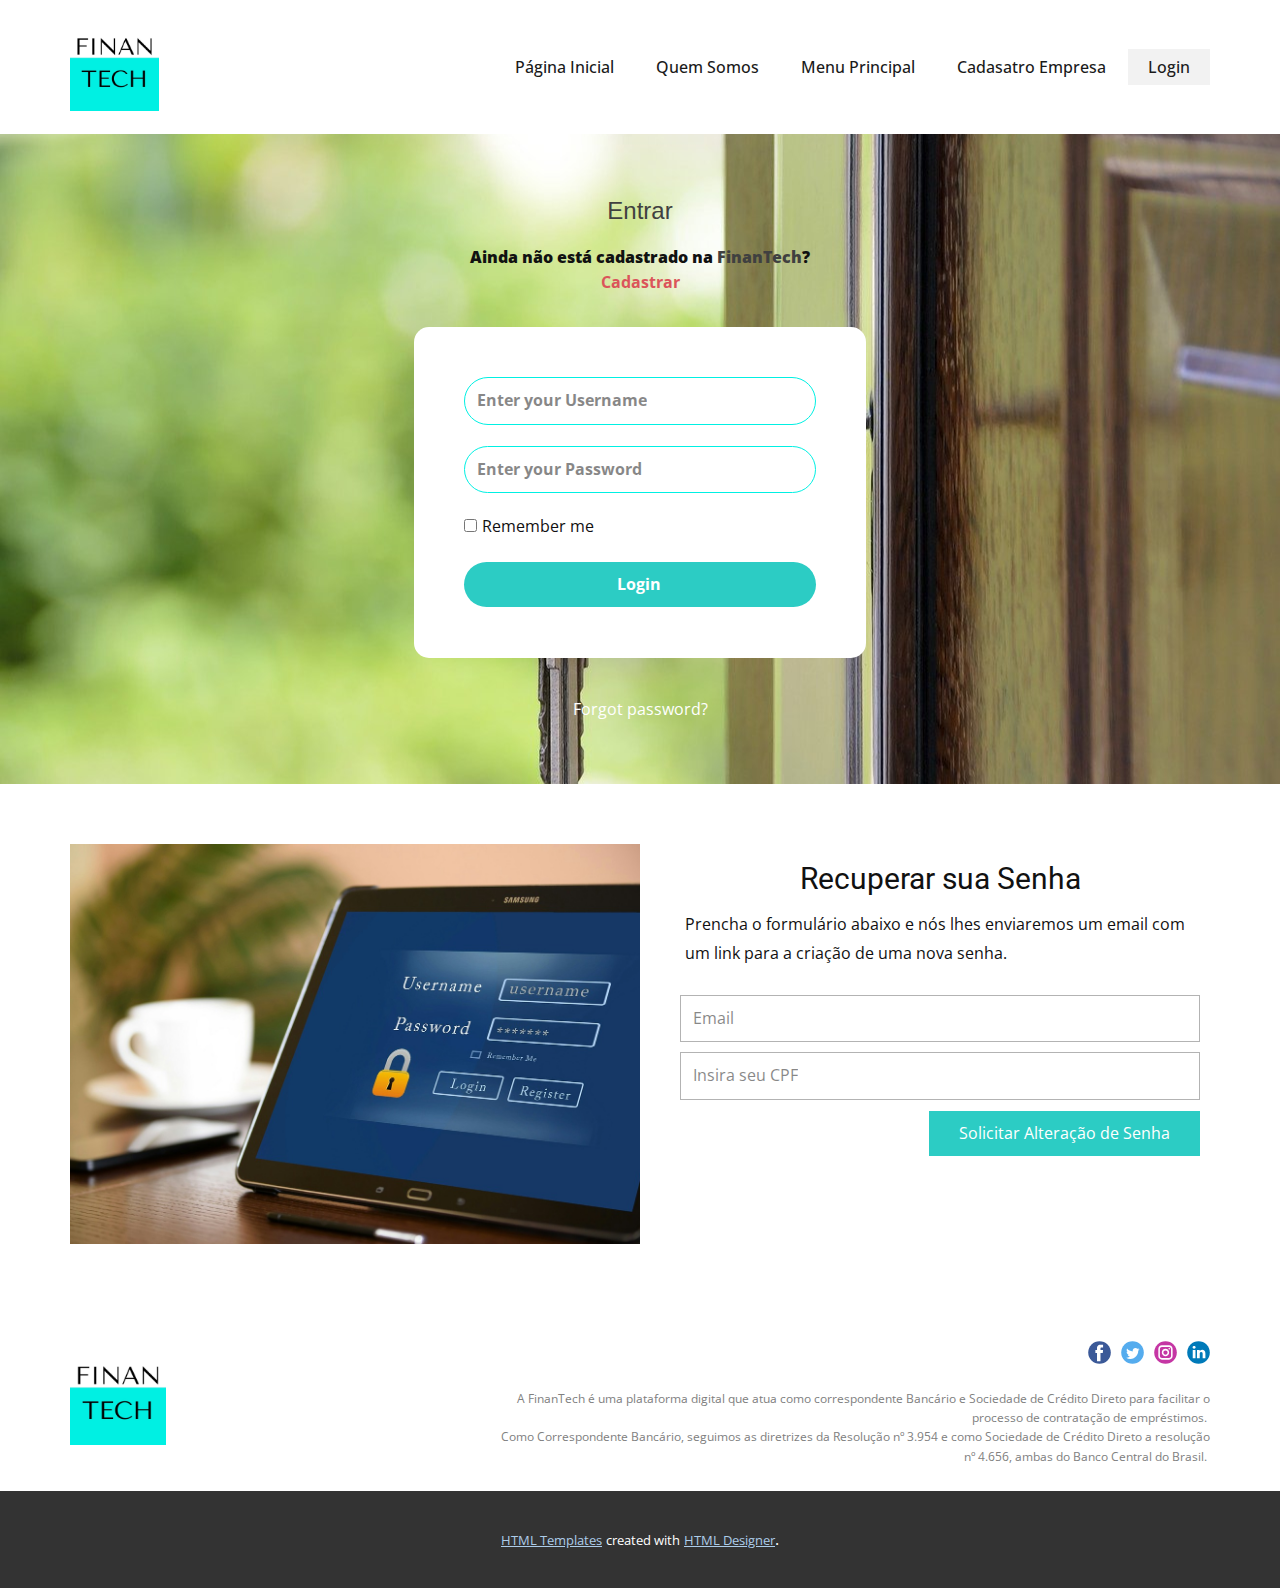
<file: Login.html>
<!DOCTYPE html>
<html style="font-size: 16px;">
  <head>
    <meta name="viewport" content="width=device-width, initial-scale=1.0">
    <meta charset="utf-8">
    <meta name="keywords" content="">
    <meta name="description" content="">
    <meta name="page_type" content="np-template-header-footer-from-plugin">
    <title>Login</title>
    <link rel="stylesheet" href="nicepage.css" media="screen">
<link rel="stylesheet" href="Login.css" media="screen">
    <script class="u-script" type="text/javascript" src="jquery.js" defer=""></script>
    <script class="u-script" type="text/javascript" src="nicepage.js" defer=""></script>
    <meta name="generator" content="Nicepage 3.27.0, nicepage.com">
    <meta property="og:title" content="Login">
    <link id="u-theme-google-font" rel="stylesheet" href="https://fonts.googleapis.com/css?family=Roboto:100,100i,300,300i,400,400i,500,500i,700,700i,900,900i|Open+Sans:300,300i,400,400i,600,600i,700,700i,800,800i">
    
    
    
    
    <script type="application/ld+json">{
		"@context": "http://schema.org",
		"@type": "Organization",
		"name": "",
		"logo": "images/70f7f3fd-d4db-4300-857a-4310d3ec895c.jpg",
		"sameAs": []
}</script>
    <meta name="theme-color" content="#478ac9">
    <meta property="og:type" content="website">
  </head>
  <body class="u-body"><header class="u-clearfix u-header u-header" id="sec-d713"><div class="u-clearfix u-sheet u-sheet-1">
        <a href="Home.html" data-page-id="42925437" class="u-align-right-sm u-align-right-xs u-image u-logo u-image-1" data-image-width="500" data-image-height="500" title="Home">
          <img src="images/70f7f3fd-d4db-4300-857a-4310d3ec895c.jpg" class="u-logo-image u-logo-image-1">
        </a>
        <nav class="u-align-left-xs u-menu u-menu-dropdown u-offcanvas u-menu-1">
          <div class="menu-collapse" style="font-size: 1rem; letter-spacing: 0px; font-weight: 500;">
            <a class="u-button-style u-custom-active-border-color u-custom-active-color u-custom-border u-custom-border-color u-custom-borders u-custom-hover-border-color u-custom-hover-color u-custom-left-right-menu-spacing u-custom-text-active-color u-custom-text-color u-custom-text-hover-color u-custom-top-bottom-menu-spacing u-nav-link" href="#">
              <svg><use xmlns:xlink="http://www.w3.org/1999/xlink" xlink:href="#menu-hamburger"></use></svg>
              <svg version="1.1" xmlns="http://www.w3.org/2000/svg" xmlns:xlink="http://www.w3.org/1999/xlink"><defs><symbol id="menu-hamburger" viewBox="0 0 16 16" style="width: 16px; height: 16px;"><rect y="1" width="16" height="2"></rect><rect y="7" width="16" height="2"></rect><rect y="13" width="16" height="2"></rect>
</symbol>
</defs></svg>
            </a>
          </div>
          <div class="u-custom-menu u-nav-container">
            <ul class="u-nav u-spacing-2 u-unstyled u-nav-1"><li class="u-nav-item"><a class="u-active-grey-5 u-border-active-palette-1-base u-border-hover-palette-1-light-1 u-button-style u-hover-grey-10 u-nav-link u-text-active-grey-90 u-text-grey-90 u-text-hover-grey-90" href="Home.html" style="padding: 10px 20px;">Página Inicial</a>
</li><li class="u-nav-item"><a class="u-active-grey-5 u-border-active-palette-1-base u-border-hover-palette-1-light-1 u-button-style u-hover-grey-10 u-nav-link u-text-active-grey-90 u-text-grey-90 u-text-hover-grey-90" href="Quem-Somos.html" style="padding: 10px 20px;">Quem Somos</a>
</li><li class="u-nav-item"><a class="u-active-grey-5 u-border-active-palette-1-base u-border-hover-palette-1-light-1 u-button-style u-hover-grey-10 u-nav-link u-text-active-grey-90 u-text-grey-90 u-text-hover-grey-90" href="Menu-Principal.html" style="padding: 10px 20px;">Menu Principal</a>
</li><li class="u-nav-item"><a class="u-active-grey-5 u-border-active-palette-1-base u-border-hover-palette-1-light-1 u-button-style u-hover-grey-10 u-nav-link u-text-active-grey-90 u-text-grey-90 u-text-hover-grey-90" href="Cadasatro-Empresa.html" style="padding: 10px 20px;">Cadasatro Empresa</a>
</li><li class="u-nav-item"><a class="u-active-grey-5 u-border-active-palette-1-base u-border-hover-palette-1-light-1 u-button-style u-hover-grey-10 u-nav-link u-text-active-grey-90 u-text-grey-90 u-text-hover-grey-90" href="Login.html" style="padding: 10px 20px;">Login</a>
</li></ul>
          </div>
          <div class="u-custom-menu u-nav-container-collapse">
            <div class="u-black u-container-style u-inner-container-layout u-opacity u-opacity-95 u-sidenav">
              <div class="u-inner-container-layout u-sidenav-overflow">
                <div class="u-menu-close"></div>
                <ul class="u-align-center u-nav u-popupmenu-items u-unstyled u-nav-2"><li class="u-nav-item"><a class="u-button-style u-nav-link" href="Home.html" style="padding: 10px 20px;">Página Inicial</a>
</li><li class="u-nav-item"><a class="u-button-style u-nav-link" href="Quem-Somos.html" style="padding: 10px 20px;">Quem Somos</a>
</li><li class="u-nav-item"><a class="u-button-style u-nav-link" href="Menu-Principal.html" style="padding: 10px 20px;">Menu Principal</a>
</li><li class="u-nav-item"><a class="u-button-style u-nav-link" href="Cadasatro-Empresa.html" style="padding: 10px 20px;">Cadasatro Empresa</a>
</li><li class="u-nav-item"><a class="u-button-style u-nav-link" href="Login.html" style="padding: 10px 20px;">Login</a>
</li></ul>
              </div>
            </div>
            <div class="u-black u-menu-overlay u-opacity u-opacity-70"></div>
          </div>
        </nav>
      </div></header>
    <section class="u-align-center u-clearfix u-image u-section-1" id="sec-384c" data-image-width="1280" data-image-height="853">
      <div class="u-clearfix u-sheet u-sheet-1">
        <h5 class="u-custom-font u-font-arial u-text u-text-default u-text-grey-75 u-text-1">Entrar</h5>
        <p class="u-text u-text-default u-text-2"> Ainda não está cadastrado na <span class="u-text-grey-75">FinanTech</span>?
        </p>
        <p class="u-text u-text-default u-text-3">
          <a class="u-active-none u-border-none u-btn u-button-link u-button-style u-hover-none u-none u-text-palette-2-base u-btn-1" href="Cadasatro-Empresa.html" data-page-id="186148924">Cadastrar</a>
        </p>
        <div class="u-align-center u-form u-login-control u-radius-15 u-white u-form-1">
          <form action="#" method="POST" class="u-clearfix u-form-custom-backend u-form-spacing-21 u-form-vertical u-inner-form" source="custom" name="form-4" style="padding: 50px;">
            <div class="u-form-group u-form-name">
              <label for="username-22e3" class="u-form-control-hidden u-label"></label>
              <input type="text" placeholder="Enter your Username" id="username-22e3" name="username" class="u-border-1 u-border-custom-color-2 u-input u-input-rectangle u-radius-50 u-white u-input-1" required="">
            </div>
            <div class="u-form-group u-form-password">
              <label for="password-22e3" class="u-form-control-hidden u-label"></label>
              <input type="text" placeholder="Enter your Password" id="password-22e3" name="password" class="u-border-1 u-border-custom-color-2 u-input u-input-rectangle u-radius-50 u-white u-input-2" required="">
            </div>
            <div class="u-form-checkbox u-form-group">
              <input type="checkbox" id="checkbox-22e3" name="remember" value="On">
              <label for="checkbox-22e3" class="u-label">Remember me</label>
            </div>
            <div class="u-align-left u-form-group u-form-submit">
              <a href="#" class="u-border-none u-btn u-btn-round u-btn-submit u-button-style u-palette-4-dark-1 u-radius-50 u-text-active-palette-4-dark-2 u-text-hover-palette-4-light-2 u-btn-2">Login</a>
              <input type="submit" value="submit" class="u-form-control-hidden">
            </div>
            <input type="hidden" value="" name="recaptchaResponse">
          </form>
        </div>
        <a href="Login.html#sec-51ab" data-page-id="78720629" class="u-border-1 u-border-active-palette-2-base u-border-hover-palette-1-base u-btn u-button-style u-login-control u-login-forgot-password u-none u-text-body-alt-color u-btn-3">Forgot password?</a>
      </div>
    </section>
    <section class="u-clearfix u-white u-section-2" id="sec-51ab">
      <div class="u-clearfix u-sheet u-sheet-1">
        <div class="u-clearfix u-expanded-width u-layout-wrap u-layout-wrap-1">
          <div class="u-layout">
            <div class="u-layout-row">
              <div class="u-align-left u-container-style u-image u-layout-cell u-size-30 u-image-1" data-image-width="1280" data-image-height="826">
                <div class="u-container-layout u-container-layout-1"></div>
              </div>
              <div class="u-container-style u-layout-cell u-size-30 u-layout-cell-2">
                <div class="u-container-layout u-container-layout-2">
                  <h3 class="u-align-center-sm u-align-center-xs u-text u-text-default u-text-1">Recuperar sua Senha</h3>
                  <p class="u-text u-text-2">Prencha o formulário abaixo e nós lhes enviaremos um email com um link para a criação de uma nova senha.&nbsp;</p>
                  <div class="u-form u-form-1">
                    <form action="#" method="POST" class="u-clearfix u-form-spacing-10 u-form-vertical u-inner-form" source="custom" name="form" style="padding: 10px;">
                      <div class="u-form-group u-form-group-1">
                        <label for="text-eca8" class="u-form-control-hidden u-label"></label>
                        <input type="text" placeholder="Email" id="text-eca8" name="email" class="u-border-1 u-border-grey-30 u-input u-input-rectangle u-white">
                      </div>
                      <div class="u-form-group u-form-name">
                        <label for="name-d79b" class="u-form-control-hidden u-label"></label>
                        <input type="text" placeholder="Insira seu CPF" id="name-d79b" name="CPF" class="u-border-1 u-border-grey-30 u-input u-input-rectangle u-white" required="">
                      </div>
                      <div class="u-align-right u-form-group u-form-submit">
                        <a href="#" class="u-border-none u-btn u-btn-submit u-button-style u-palette-4-base u-btn-1">Solicitar Alteração de Senha</a>
                        <input type="submit" value="submit" class="u-form-control-hidden">
                      </div>
                      <div class="u-form-send-message u-form-send-success"> Foi enviado um e-mail com link para a criação de uma nova senha.</div>
                      <div class="u-form-send-error u-form-send-message">Não foi possível enviar a sua mensagem. Por favor, corrija os erros e tente novamente.</div>
                      <input type="hidden" value="" name="recaptchaResponse">
                    </form>
                  </div>
                </div>
              </div>
            </div>
          </div>
        </div>
      </div>
    </section>
    
    
    
    <footer class="u-align-center-md u-align-center-sm u-align-center-xs u-clearfix u-footer u-white" id="sec-6f59"><div class="u-clearfix u-sheet u-sheet-1">
        <a href="Home.html" data-page-id="42925437" class="u-image u-logo u-image-1" data-image-width="500" data-image-height="500" title="Home">
          <img src="images/70f7f3fd-d4db-4300-857a-4310d3ec895c.jpg" class="u-logo-image u-logo-image-1">
        </a>
        <div class="u-align-left u-social-icons u-spacing-10 u-social-icons-1">
          <a class="u-social-url" title="facebook" target="_blank" href=""><span class="u-icon u-social-facebook u-social-icon u-icon-1"><svg class="u-svg-link" preserveAspectRatio="xMidYMin slice" viewBox="0 0 112 112" style=""><use xmlns:xlink="http://www.w3.org/1999/xlink" xlink:href="#svg-4758"></use></svg><svg class="u-svg-content" viewBox="0 0 112 112" x="0" y="0" id="svg-4758"><circle fill="currentColor" cx="56.1" cy="56.1" r="55"></circle><path fill="#FFFFFF" d="M73.5,31.6h-9.1c-1.4,0-3.6,0.8-3.6,3.9v8.5h12.6L72,58.3H60.8v40.8H43.9V58.3h-8V43.9h8v-9.2
            c0-6.7,3.1-17,17-17h12.5v13.9H73.5z"></path></svg></span>
          </a>
          <a class="u-social-url" title="twitter" target="_blank" href=""><span class="u-icon u-social-icon u-social-twitter u-icon-2"><svg class="u-svg-link" preserveAspectRatio="xMidYMin slice" viewBox="0 0 112 112" style=""><use xmlns:xlink="http://www.w3.org/1999/xlink" xlink:href="#svg-ca7d"></use></svg><svg class="u-svg-content" viewBox="0 0 112 112" x="0" y="0" id="svg-ca7d"><circle fill="currentColor" class="st0" cx="56.1" cy="56.1" r="55"></circle><path fill="#FFFFFF" d="M83.8,47.3c0,0.6,0,1.2,0,1.7c0,17.7-13.5,38.2-38.2,38.2C38,87.2,31,85,25,81.2c1,0.1,2.1,0.2,3.2,0.2
            c6.3,0,12.1-2.1,16.7-5.7c-5.9-0.1-10.8-4-12.5-9.3c0.8,0.2,1.7,0.2,2.5,0.2c1.2,0,2.4-0.2,3.5-0.5c-6.1-1.2-10.8-6.7-10.8-13.1
            c0-0.1,0-0.1,0-0.2c1.8,1,3.9,1.6,6.1,1.7c-3.6-2.4-6-6.5-6-11.2c0-2.5,0.7-4.8,1.8-6.7c6.6,8.1,16.5,13.5,27.6,14
            c-0.2-1-0.3-2-0.3-3.1c0-7.4,6-13.4,13.4-13.4c3.9,0,7.3,1.6,9.8,4.2c3.1-0.6,5.9-1.7,8.5-3.3c-1,3.1-3.1,5.8-5.9,7.4
            c2.7-0.3,5.3-1,7.7-2.1C88.7,43,86.4,45.4,83.8,47.3z"></path></svg></span>
          </a>
          <a class="u-social-url" title="instagram" target="_blank" href=""><span class="u-icon u-social-icon u-social-instagram u-icon-3"><svg class="u-svg-link" preserveAspectRatio="xMidYMin slice" viewBox="0 0 112 112" style=""><use xmlns:xlink="http://www.w3.org/1999/xlink" xlink:href="#svg-39d3"></use></svg><svg class="u-svg-content" viewBox="0 0 112 112" x="0" y="0" id="svg-39d3"><circle fill="currentColor" cx="56.1" cy="56.1" r="55"></circle><path fill="#FFFFFF" d="M55.9,38.2c-9.9,0-17.9,8-17.9,17.9C38,66,46,74,55.9,74c9.9,0,17.9-8,17.9-17.9C73.8,46.2,65.8,38.2,55.9,38.2
            z M55.9,66.4c-5.7,0-10.3-4.6-10.3-10.3c-0.1-5.7,4.6-10.3,10.3-10.3c5.7,0,10.3,4.6,10.3,10.3C66.2,61.8,61.6,66.4,55.9,66.4z"></path><path fill="#FFFFFF" d="M74.3,33.5c-2.3,0-4.2,1.9-4.2,4.2s1.9,4.2,4.2,4.2s4.2-1.9,4.2-4.2S76.6,33.5,74.3,33.5z"></path><path fill="#FFFFFF" d="M73.1,21.3H38.6c-9.7,0-17.5,7.9-17.5,17.5v34.5c0,9.7,7.9,17.6,17.5,17.6h34.5c9.7,0,17.5-7.9,17.5-17.5V38.8
            C90.6,29.1,82.7,21.3,73.1,21.3z M83,73.3c0,5.5-4.5,9.9-9.9,9.9H38.6c-5.5,0-9.9-4.5-9.9-9.9V38.8c0-5.5,4.5-9.9,9.9-9.9h34.5
            c5.5,0,9.9,4.5,9.9,9.9V73.3z"></path></svg></span>
          </a>
          <a class="u-social-url" title="linkedin" target="_blank" href=""><span class="u-icon u-social-icon u-social-linkedin u-icon-4"><svg class="u-svg-link" preserveAspectRatio="xMidYMin slice" viewBox="0 0 112 112" style=""><use xmlns:xlink="http://www.w3.org/1999/xlink" xlink:href="#svg-b004"></use></svg><svg class="u-svg-content" viewBox="0 0 112 112" x="0" y="0" id="svg-b004"><circle fill="currentColor" cx="56.1" cy="56.1" r="55"></circle><path fill="#FFFFFF" d="M41.3,83.7H27.9V43.4h13.4V83.7z M34.6,37.9L34.6,37.9c-4.6,0-7.5-3.1-7.5-7c0-4,3-7,7.6-7s7.4,3,7.5,7
            C42.2,34.8,39.2,37.9,34.6,37.9z M89.6,83.7H76.2V62.2c0-5.4-1.9-9.1-6.8-9.1c-3.7,0-5.9,2.5-6.9,4.9c-0.4,0.9-0.4,2.1-0.4,3.3v22.5
            H48.7c0,0,0.2-36.5,0-40.3h13.4v5.7c1.8-2.7,5-6.7,12.1-6.7c8.8,0,15.4,5.8,15.4,18.1V83.7z"></path></svg></span>
          </a>
        </div>
        <p class="u-align-right-lg u-align-right-md u-align-right-xl u-text u-text-grey-50 u-text-1"> A FinanTech é uma plataforma digital que atua como correspondente Bancário e Sociedade de Crédito Direto para facilitar o processo de contratação de empréstimos.&nbsp;<br>Como Correspondente Bancário, seguimos as diretrizes da Resolução nº 3.954 e como Sociedade de Crédito Direto a resolução nº 4.656, ambas do Banco ​Central do Brasil.&nbsp; 
        </p>
      </div></footer>
    <section class="u-backlink u-clearfix u-grey-80">
      <a class="u-link" href="https://nicepage.com/html-templates" target="_blank">
        <span>HTML Templates</span>
      </a>
      <p class="u-text">
        <span>created with</span>
      </p>
      <a class="u-link" href="https://nicepage.com/html-website-builder" target="_blank">
        <span>HTML Designer</span>
      </a>. 
    </section>
  </body>
</html>
</file>
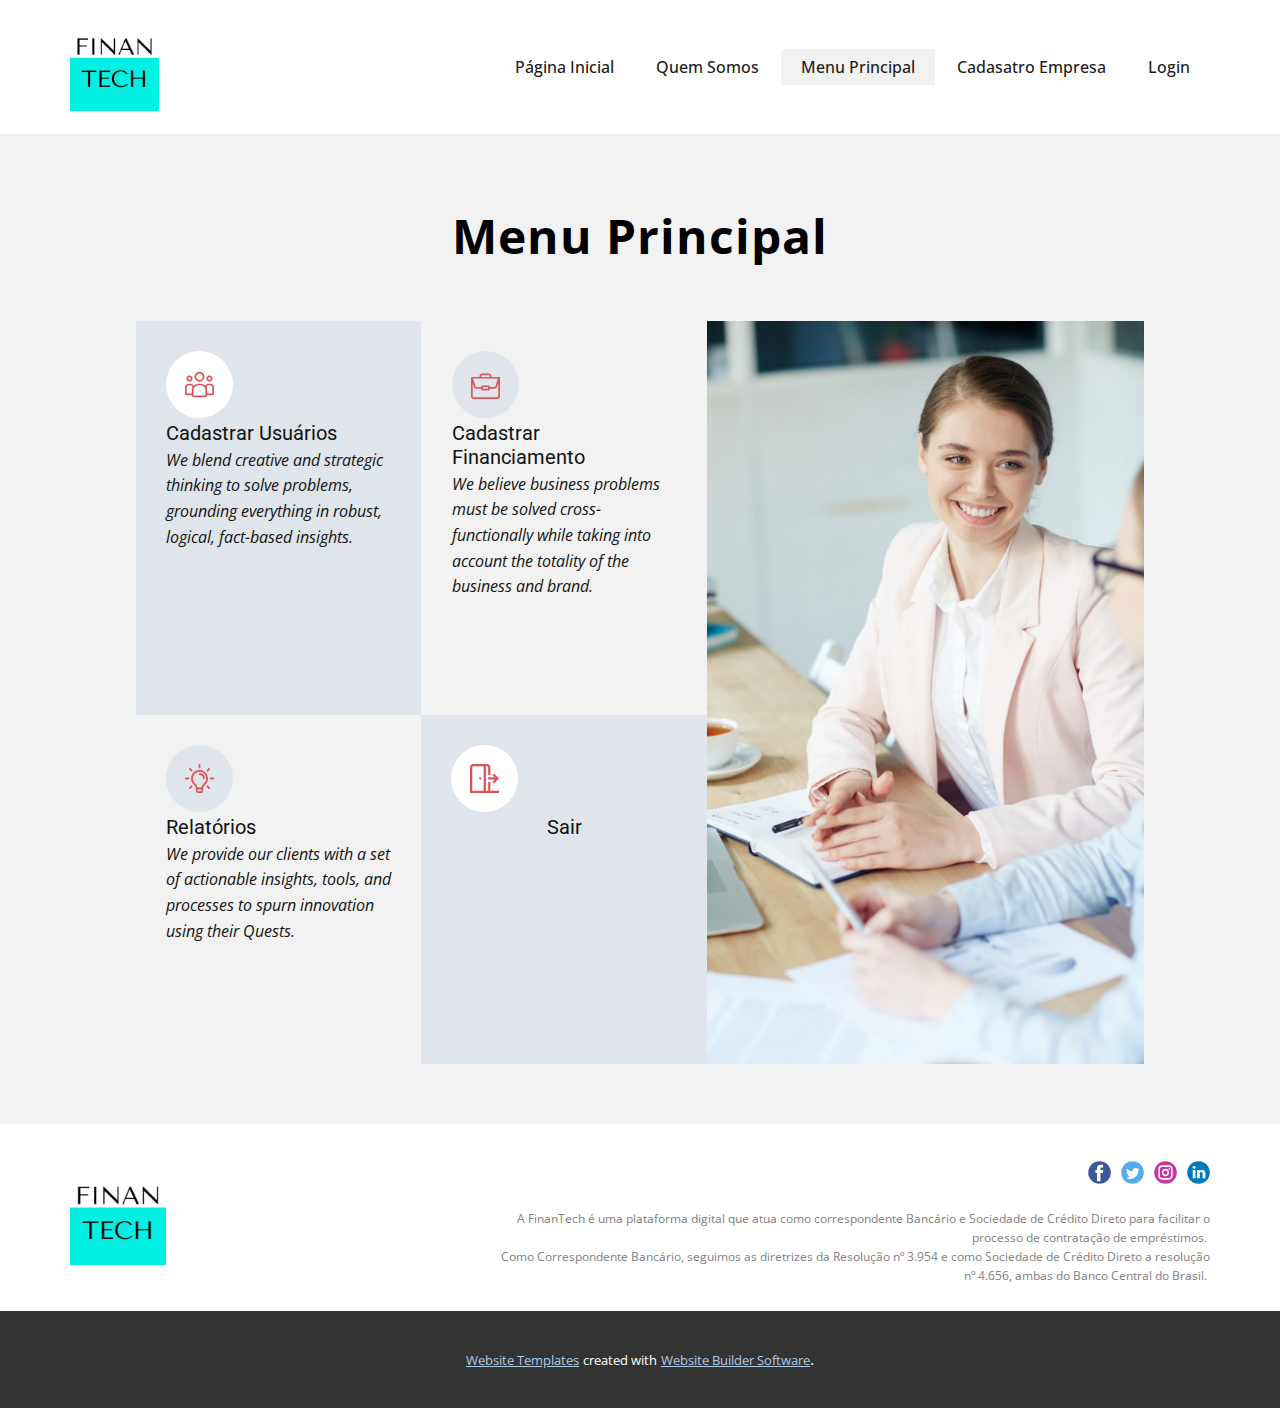
<file: Menu-Principal.html>
<!DOCTYPE html>
<html style="font-size: 16px;">
  <head>
    <meta name="viewport" content="width=device-width, initial-scale=1.0">
    <meta charset="utf-8">
    <meta name="keywords" content="​Menu Principal​">
    <meta name="description" content="">
    <meta name="page_type" content="np-template-header-footer-from-plugin">
    <title>Menu Principal</title>
    <link rel="stylesheet" href="nicepage.css" media="screen">
<link rel="stylesheet" href="Menu-Principal.css" media="screen">
    <script class="u-script" type="text/javascript" src="jquery.js" defer=""></script>
    <script class="u-script" type="text/javascript" src="nicepage.js" defer=""></script>
    <meta name="generator" content="Nicepage 3.27.0, nicepage.com">
    <link id="u-theme-google-font" rel="stylesheet" href="https://fonts.googleapis.com/css?family=Roboto:100,100i,300,300i,400,400i,500,500i,700,700i,900,900i|Open+Sans:300,300i,400,400i,600,600i,700,700i,800,800i">
    <link id="u-page-google-font" rel="stylesheet" href="https://fonts.googleapis.com/css?family=Open+Sans:300,300i,400,400i,600,600i,700,700i,800,800i">
    
    
    
    <script type="application/ld+json">{
		"@context": "http://schema.org",
		"@type": "Organization",
		"name": "",
		"logo": "images/70f7f3fd-d4db-4300-857a-4310d3ec895c.jpg",
		"sameAs": []
}</script>
    <meta name="theme-color" content="#478ac9">
    <meta property="og:title" content="Menu Principal">
    <meta property="og:type" content="website">
  </head>
  <body class="u-body"><header class="u-clearfix u-header u-header" id="sec-d713"><div class="u-clearfix u-sheet u-sheet-1">
        <a href="Home.html" data-page-id="42925437" class="u-align-right-sm u-align-right-xs u-image u-logo u-image-1" data-image-width="500" data-image-height="500" title="Home">
          <img src="images/70f7f3fd-d4db-4300-857a-4310d3ec895c.jpg" class="u-logo-image u-logo-image-1">
        </a>
        <nav class="u-align-left-xs u-menu u-menu-dropdown u-offcanvas u-menu-1">
          <div class="menu-collapse" style="font-size: 1rem; letter-spacing: 0px; font-weight: 500;">
            <a class="u-button-style u-custom-active-border-color u-custom-active-color u-custom-border u-custom-border-color u-custom-borders u-custom-hover-border-color u-custom-hover-color u-custom-left-right-menu-spacing u-custom-text-active-color u-custom-text-color u-custom-text-hover-color u-custom-top-bottom-menu-spacing u-nav-link" href="#">
              <svg><use xmlns:xlink="http://www.w3.org/1999/xlink" xlink:href="#menu-hamburger"></use></svg>
              <svg version="1.1" xmlns="http://www.w3.org/2000/svg" xmlns:xlink="http://www.w3.org/1999/xlink"><defs><symbol id="menu-hamburger" viewBox="0 0 16 16" style="width: 16px; height: 16px;"><rect y="1" width="16" height="2"></rect><rect y="7" width="16" height="2"></rect><rect y="13" width="16" height="2"></rect>
</symbol>
</defs></svg>
            </a>
          </div>
          <div class="u-custom-menu u-nav-container">
            <ul class="u-nav u-spacing-2 u-unstyled u-nav-1"><li class="u-nav-item"><a class="u-active-grey-5 u-border-active-palette-1-base u-border-hover-palette-1-light-1 u-button-style u-hover-grey-10 u-nav-link u-text-active-grey-90 u-text-grey-90 u-text-hover-grey-90" href="Home.html" style="padding: 10px 20px;">Página Inicial</a>
</li><li class="u-nav-item"><a class="u-active-grey-5 u-border-active-palette-1-base u-border-hover-palette-1-light-1 u-button-style u-hover-grey-10 u-nav-link u-text-active-grey-90 u-text-grey-90 u-text-hover-grey-90" href="Quem-Somos.html" style="padding: 10px 20px;">Quem Somos</a>
</li><li class="u-nav-item"><a class="u-active-grey-5 u-border-active-palette-1-base u-border-hover-palette-1-light-1 u-button-style u-hover-grey-10 u-nav-link u-text-active-grey-90 u-text-grey-90 u-text-hover-grey-90" href="Menu-Principal.html" style="padding: 10px 20px;">Menu Principal</a>
</li><li class="u-nav-item"><a class="u-active-grey-5 u-border-active-palette-1-base u-border-hover-palette-1-light-1 u-button-style u-hover-grey-10 u-nav-link u-text-active-grey-90 u-text-grey-90 u-text-hover-grey-90" href="Cadasatro-Empresa.html" style="padding: 10px 20px;">Cadasatro Empresa</a>
</li><li class="u-nav-item"><a class="u-active-grey-5 u-border-active-palette-1-base u-border-hover-palette-1-light-1 u-button-style u-hover-grey-10 u-nav-link u-text-active-grey-90 u-text-grey-90 u-text-hover-grey-90" href="Login.html" style="padding: 10px 20px;">Login</a>
</li></ul>
          </div>
          <div class="u-custom-menu u-nav-container-collapse">
            <div class="u-black u-container-style u-inner-container-layout u-opacity u-opacity-95 u-sidenav">
              <div class="u-inner-container-layout u-sidenav-overflow">
                <div class="u-menu-close"></div>
                <ul class="u-align-center u-nav u-popupmenu-items u-unstyled u-nav-2"><li class="u-nav-item"><a class="u-button-style u-nav-link" href="Home.html" style="padding: 10px 20px;">Página Inicial</a>
</li><li class="u-nav-item"><a class="u-button-style u-nav-link" href="Quem-Somos.html" style="padding: 10px 20px;">Quem Somos</a>
</li><li class="u-nav-item"><a class="u-button-style u-nav-link" href="Menu-Principal.html" style="padding: 10px 20px;">Menu Principal</a>
</li><li class="u-nav-item"><a class="u-button-style u-nav-link" href="Cadasatro-Empresa.html" style="padding: 10px 20px;">Cadasatro Empresa</a>
</li><li class="u-nav-item"><a class="u-button-style u-nav-link" href="Login.html" style="padding: 10px 20px;">Login</a>
</li></ul>
              </div>
            </div>
            <div class="u-black u-menu-overlay u-opacity u-opacity-70"></div>
          </div>
        </nav>
      </div></header>
    <section class="u-align-center u-clearfix u-grey-5 u-section-1" id="carousel_ce74">
      <div class="u-clearfix u-sheet u-sheet-1">
        <h1 class="u-custom-font u-font-open-sans u-text u-text-black u-text-default u-text-1"> Menu Principal </h1>
        <div class="u-clearfix u-gutter-0 u-layout-wrap u-layout-wrap-1">
          <div class="u-gutter-0 u-layout">
            <div class="u-layout-row">
              <div class="u-size-34 u-size-60-md">
                <div class="u-layout-col">
                  <div class="u-size-30">
                    <div class="u-layout-row">
                      <div class="u-container-style u-effect-fade u-hover-box u-layout-cell u-left-cell u-size-30 u-layout-cell-1" data-href="blog/blog.html" data-page-id="37781194">
                        <div class="u-back-slide u-container-layout u-palette-5-light-2 u-valign-middle-xs u-container-layout-1"><span class="u-align-center-xs u-icon u-icon-circle u-spacing-19 u-text-palette-2-base u-white u-icon-1"><svg class="u-svg-link" preserveAspectRatio="xMidYMin slice" viewBox="0 0 512 512" style=""><use xmlns:xlink="http://www.w3.org/1999/xlink" xlink:href="#svg-b5ff"></use></svg><svg class="u-svg-content" viewBox="0 0 512 512" id="svg-b5ff"><g><path d="m256 207c47.972 0 87-39.028 87-87s-39.028-87-87-87-87 39.028-87 87 39.028 87 87 87zm0-144c31.43 0 57 25.57 57 57s-25.57 57-57 57-57-25.57-57-57 25.57-57 57-57z"></path><path d="m432 207c30.327 0 55-24.673 55-55s-24.673-55-55-55-55 24.673-55 55 24.673 55 55 55zm0-80c13.785 0 25 11.215 25 25s-11.215 25-25 25-25-11.215-25-25 11.215-25 25-25z"></path><path d="m444.1 241h-23.2c-27.339 0-50.939 16.152-61.693 39.352-22.141-24.17-53.944-39.352-89.228-39.352h-27.957c-35.284 0-67.087 15.182-89.228 39.352-10.755-23.2-34.355-39.352-61.694-39.352h-23.2c-37.44 0-67.9 30.276-67.9 67.49v109.21c0 16.156 13.194 29.3 29.412 29.3h91.727c1.538 17.9 16.59 32 34.883 32h199.957c18.292 0 33.344-14.1 34.883-32h90.679c16.796 0 30.46-13.61 30.46-30.34v-108.17c-.001-37.214-30.461-67.49-67.901-67.49zm-414.1 67.49c0-20.672 17.002-37.49 37.9-37.49h23.2c20.898 0 37.9 16.818 37.9 37.49v10.271c-10.087 26.264-8 42.004-8 98.239h-91zm331 135.489c0 2.769-2.252 5.021-5.021 5.021h-199.958c-2.769 0-5.021-2.253-5.021-5.021v-81.957c0-50.19 40.832-91.022 91.021-91.022h27.957c50.19 0 91.022 40.832 91.022 91.021zm121-27.319c0 .517 5.592.34-91 .34 0-56.651 2.071-72.018-8-98.239v-10.271c0-20.672 17.002-37.49 37.9-37.49h23.2c20.898 0 37.9 16.818 37.9 37.49z"></path><path d="m80 207c30.327 0 55-24.673 55-55s-24.673-55-55-55-55 24.673-55 55 24.673 55 55 55zm0-80c13.785 0 25 11.215 25 25s-11.215 25-25 25-25-11.215-25-25 11.215-25 25-25z"></path>
</g></svg></span>
                          <h5 class="u-align-center-xs u-align-left-lg u-align-left-md u-align-left-xl u-text u-text-2">Cadastrar Usuários</h5>
                          <p class="u-text u-text-3">We blend creative and strategic thinking to solve problems, grounding everything in robust, logical, fact-based insights.&nbsp;</p>
                        </div>
                        <div class="u-black u-container-layout u-opacity u-opacity-25 u-over-slide u-container-layout-2"></div>
                      </div>
                      <div class="u-container-style u-effect-fade u-hover-box u-layout-cell u-size-30 u-layout-cell-2" data-href="blog/blog.html" data-page-id="37781194">
                        <div class="u-back-slide u-container-layout u-valign-middle-xs u-container-layout-3"><span class="u-align-center-xs u-icon u-icon-circle u-palette-5-light-2 u-spacing-19 u-text-palette-2-base u-icon-2"><svg class="u-svg-link" preserveAspectRatio="xMidYMin slice" viewBox="0 -31 512 512" style=""><use xmlns:xlink="http://www.w3.org/1999/xlink" xlink:href="#svg-08fb"></use></svg><svg class="u-svg-content" viewBox="0 -31 512 512" id="svg-08fb"><path d="m497.09375 60.003906c-.03125 0-.0625-.003906-.09375-.003906h-136v-15c0-24.8125-20.1875-45-45-45h-120c-24.8125 0-45 20.1875-45 45v15h-136c-8.351562 0-15 6.84375-15 15v330c0 24.8125 20.1875 45 45 45h422c24.8125 0 45-20.1875 45-45v-329.683594c0-.019531 0-.039062 0-.058594-.574219-9.851562-6.632812-15.199218-14.90625-15.253906zm-316.09375-15.003906c0-8.269531 6.730469-15 15-15h120c8.269531 0 15 6.730469 15 15v15h-150zm295.1875 45-46.582031 139.742188c-2.042969 6.136718-7.761719 10.257812-14.226563 10.257812h-84.378906v-15c0-8.285156-6.714844-15-15-15h-120c-8.285156 0-15 6.714844-15 15v15h-84.378906c-6.464844 0-12.183594-4.121094-14.226563-10.257812l-46.582031-139.742188zm-175.1875 150v30h-90v-30zm181 165c0 8.269531-6.730469 15-15 15h-422c-8.269531 0-15-6.730469-15-15v-237.566406l23.933594 71.796875c6.132812 18.40625 23.289062 30.769531 42.6875 30.769531h84.378906v15c0 8.285156 6.714844 15 15 15h120c8.285156 0 15-6.714844 15-15v-15h84.378906c19.398438 0 36.554688-12.363281 42.6875-30.769531l23.933594-71.796875zm0 0"></path></svg></span>
                          <h5 class="u-align-center-xs u-text u-text-4">Cadastrar Financiamento</h5>
                          <p class="u-text u-text-5">We believe business problems must be solved cross-functionally while taking into account the totality of the business and brand.</p>
                        </div>
                        <div class="u-black u-container-layout u-opacity u-opacity-25 u-over-slide u-container-layout-4"></div>
                      </div>
                    </div>
                  </div>
                  <div class="u-size-30">
                    <div class="u-layout-row">
                      <div class="u-container-style u-effect-fade u-hover-box u-layout-cell u-left-cell u-size-30 u-layout-cell-3" data-href="blog/blog.html" data-page-id="37781194">
                        <div class="u-back-slide u-container-layout u-valign-middle-xs u-container-layout-5"><span class="u-align-center-xs u-icon u-icon-circle u-palette-5-light-2 u-spacing-19 u-text-palette-2-base u-icon-3"><svg class="u-svg-link" preserveAspectRatio="xMidYMin slice" viewBox="0 0 24 24" style=""><use xmlns:xlink="http://www.w3.org/1999/xlink" xlink:href="#svg-242e"></use></svg><svg class="u-svg-content" viewBox="0 0 24 24" id="svg-242e"><g><path d="m14.25 21h-4.5c-.414 0-.75-.336-.75-.75s.336-.75.75-.75h4.5c.414 0 .75.336.75.75s-.336.75-.75.75z"></path>
</g><g><path d="m12 3.457c-.414 0-.75-.336-.75-.75v-1.957c0-.414.336-.75.75-.75s.75.336.75.75v1.957c0 .414-.336.75-.75.75z"></path>
</g><g><path d="m18.571 6.179c-.192 0-.384-.073-.53-.22-.293-.293-.293-.768 0-1.061l1.384-1.384c.293-.293.768-.293 1.061 0s.293.768 0 1.061l-1.384 1.384c-.147.146-.339.22-.531.22z"></path>
</g><g><path d="m23.25 12.75h-1.957c-.414 0-.75-.336-.75-.75s.336-.75.75-.75h1.957c.414 0 .75.336.75.75s-.336.75-.75.75z"></path>
</g><g><path d="m19.955 20.705c-.192 0-.384-.073-.53-.22l-1.384-1.384c-.293-.293-.293-.768 0-1.061s.768-.293 1.061 0l1.384 1.384c.293.293.293.768 0 1.061-.147.147-.339.22-.531.22z"></path>
</g><g><path d="m4.045 20.705c-.192 0-.384-.073-.53-.22-.293-.293-.293-.768 0-1.061l1.384-1.384c.293-.293.768-.293 1.061 0s.293.768 0 1.061l-1.384 1.384c-.147.147-.339.22-.531.22z"></path>
</g><g><path d="m2.707 12.75h-1.957c-.414 0-.75-.336-.75-.75s.336-.75.75-.75h1.957c.414 0 .75.336.75.75s-.336.75-.75.75z"></path>
</g><g><path d="m5.429 6.179c-.192 0-.384-.073-.53-.22l-1.384-1.384c-.293-.293-.293-.768 0-1.061s.768-.293 1.061 0l1.384 1.384c.293.293.293.768 0 1.061-.148.146-.339.22-.531.22z"></path>
</g><g><path d="m15.75 12.5c-.414 0-.75-.336-.75-.75 0-1.517-1.233-2.75-2.75-2.75-.414 0-.75-.336-.75-.75s.336-.75.75-.75c2.343 0 4.25 1.907 4.25 4.25 0 .414-.336.75-.75.75z"></path>
</g><g><path d="m13.25 24h-2.5c-.843 0-1.75-.64-1.75-2.044v-1.764c0-1.061-.452-2.035-1.209-2.605-2.185-1.645-3.196-4.351-2.639-7.062.545-2.656 2.694-4.813 5.347-5.368 2.109-.443 4.268.07 5.914 1.408 1.644 1.336 2.587 3.317 2.587 5.435 0 2.158-.975 4.161-2.675 5.498-.842.662-1.325 1.584-1.325 2.529v2.223c0 .965-.785 1.75-1.75 1.75zm-1.264-17.498c-.392 0-.787.041-1.182.123-2.076.434-3.757 2.122-4.184 4.201-.439 2.137.355 4.269 2.072 5.562 1.131.852 1.807 2.274 1.807 3.804v1.764c0 .091.012.544.25.544h2.5c.138 0 .25-.112.25-.25v-2.223c0-1.409.692-2.76 1.898-3.709 1.337-1.05 2.103-2.624 2.103-4.318 0-1.664-.742-3.221-2.034-4.271-.988-.802-2.213-1.227-3.48-1.227z"></path>
</g></svg></span>
                          <h5 class="u-align-center-xs u-align-left-lg u-align-left-md u-align-left-xl u-text u-text-6">Relatórios</h5>
                          <p class="u-text u-text-default-lg u-text-default-md u-text-default-xl u-text-7">We provide our clients with a set of actionable insights, tools, and processes to spurn innovation using their Quests.</p>
                        </div>
                        <div class="u-black u-container-layout u-opacity u-opacity-25 u-over-slide u-container-layout-6"></div>
                      </div>
                      <div class="u-align-left-sm u-align-left-xs u-container-style u-effect-fade u-hover-box u-layout-cell u-size-30 u-layout-cell-4" data-href="151418023">
                        <div class="u-back-slide u-container-layout u-palette-5-light-2 u-valign-top-lg u-valign-top-md u-valign-top-xl u-container-layout-7"><span class="u-align-center-xs u-icon u-icon-circle u-spacing-19 u-white u-icon-4"><svg class="u-svg-link" preserveAspectRatio="xMidYMin slice" viewBox="0 0 512 512" style=""><use xmlns:xlink="http://www.w3.org/1999/xlink" xlink:href="#svg-5000"></use></svg><svg class="u-svg-content" viewBox="0 0 512 512" id="svg-5000"><path d="m435.472656 235.871094-38.976562-38.980469 28.269531-28.269531 87.234375 87.238281-87.234375 87.234375-28.269531-28.269531 38.976562-38.976563h-114.652344v-39.976562zm-74.671875 235.867187h150.914063v39.976563h-511.714844v-451.75c0-33.0625 26.902344-59.964844 59.964844-59.964844h240.867187c33.066407 0 59.96875 26.902344 59.96875 59.964844v135.925781h-39.980469v-135.925781c0-11.019532-8.964843-19.988282-19.988281-19.988282h-23.425781c2.21875 6.257813 3.4375 12.984376 3.4375 19.988282v411.773437h39.976562v-155.914062h39.980469zm-320.824219 0h200.890626v-411.773437c0-11.019532-8.96875-19.988282-19.988282-19.988282h-160.914062c-11.019532 0-19.988282 8.96875-19.988282 19.988282zm141.421876-235.867187c-10.761719 0-19.488282 8.722656-19.488282 19.488281 0 10.761719 8.726563 19.488281 19.488282 19.488281 10.765624 0 19.488281-8.726562 19.488281-19.488281 0-10.765625-8.722657-19.488281-19.488281-19.488281zm0 0"></path></svg></span>
                          <h5 class="u-text u-text-8">Sair</h5>
                        </div>
                        <div class="u-black u-container-layout u-opacity u-opacity-25 u-over-slide u-container-layout-8"></div>
                      </div>
                    </div>
                  </div>
                </div>
              </div>
              <div class="u-size-26 u-size-60-md">
                <div class="u-layout-col">
                  <div class="u-container-style u-image u-layout-cell u-right-cell u-size-60 u-image-1" data-image-width="626" data-image-height="939">
                    <div class="u-container-layout u-valign-top u-container-layout-9"></div>
                  </div>
                </div>
              </div>
            </div>
          </div>
        </div>
      </div>
    </section>
    
    
    
    <footer class="u-align-center-md u-align-center-sm u-align-center-xs u-clearfix u-footer u-white" id="sec-6f59"><div class="u-clearfix u-sheet u-sheet-1">
        <a href="Home.html" data-page-id="42925437" class="u-image u-logo u-image-1" data-image-width="500" data-image-height="500" title="Home">
          <img src="images/70f7f3fd-d4db-4300-857a-4310d3ec895c.jpg" class="u-logo-image u-logo-image-1">
        </a>
        <div class="u-align-left u-social-icons u-spacing-10 u-social-icons-1">
          <a class="u-social-url" title="facebook" target="_blank" href=""><span class="u-icon u-social-facebook u-social-icon u-icon-1"><svg class="u-svg-link" preserveAspectRatio="xMidYMin slice" viewBox="0 0 112 112" style=""><use xmlns:xlink="http://www.w3.org/1999/xlink" xlink:href="#svg-4758"></use></svg><svg class="u-svg-content" viewBox="0 0 112 112" x="0" y="0" id="svg-4758"><circle fill="currentColor" cx="56.1" cy="56.1" r="55"></circle><path fill="#FFFFFF" d="M73.5,31.6h-9.1c-1.4,0-3.6,0.8-3.6,3.9v8.5h12.6L72,58.3H60.8v40.8H43.9V58.3h-8V43.9h8v-9.2
            c0-6.7,3.1-17,17-17h12.5v13.9H73.5z"></path></svg></span>
          </a>
          <a class="u-social-url" title="twitter" target="_blank" href=""><span class="u-icon u-social-icon u-social-twitter u-icon-2"><svg class="u-svg-link" preserveAspectRatio="xMidYMin slice" viewBox="0 0 112 112" style=""><use xmlns:xlink="http://www.w3.org/1999/xlink" xlink:href="#svg-ca7d"></use></svg><svg class="u-svg-content" viewBox="0 0 112 112" x="0" y="0" id="svg-ca7d"><circle fill="currentColor" class="st0" cx="56.1" cy="56.1" r="55"></circle><path fill="#FFFFFF" d="M83.8,47.3c0,0.6,0,1.2,0,1.7c0,17.7-13.5,38.2-38.2,38.2C38,87.2,31,85,25,81.2c1,0.1,2.1,0.2,3.2,0.2
            c6.3,0,12.1-2.1,16.7-5.7c-5.9-0.1-10.8-4-12.5-9.3c0.8,0.2,1.7,0.2,2.5,0.2c1.2,0,2.4-0.2,3.5-0.5c-6.1-1.2-10.8-6.7-10.8-13.1
            c0-0.1,0-0.1,0-0.2c1.8,1,3.9,1.6,6.1,1.7c-3.6-2.4-6-6.5-6-11.2c0-2.5,0.7-4.8,1.8-6.7c6.6,8.1,16.5,13.5,27.6,14
            c-0.2-1-0.3-2-0.3-3.1c0-7.4,6-13.4,13.4-13.4c3.9,0,7.3,1.6,9.8,4.2c3.1-0.6,5.9-1.7,8.5-3.3c-1,3.1-3.1,5.8-5.9,7.4
            c2.7-0.3,5.3-1,7.7-2.1C88.7,43,86.4,45.4,83.8,47.3z"></path></svg></span>
          </a>
          <a class="u-social-url" title="instagram" target="_blank" href=""><span class="u-icon u-social-icon u-social-instagram u-icon-3"><svg class="u-svg-link" preserveAspectRatio="xMidYMin slice" viewBox="0 0 112 112" style=""><use xmlns:xlink="http://www.w3.org/1999/xlink" xlink:href="#svg-39d3"></use></svg><svg class="u-svg-content" viewBox="0 0 112 112" x="0" y="0" id="svg-39d3"><circle fill="currentColor" cx="56.1" cy="56.1" r="55"></circle><path fill="#FFFFFF" d="M55.9,38.2c-9.9,0-17.9,8-17.9,17.9C38,66,46,74,55.9,74c9.9,0,17.9-8,17.9-17.9C73.8,46.2,65.8,38.2,55.9,38.2
            z M55.9,66.4c-5.7,0-10.3-4.6-10.3-10.3c-0.1-5.7,4.6-10.3,10.3-10.3c5.7,0,10.3,4.6,10.3,10.3C66.2,61.8,61.6,66.4,55.9,66.4z"></path><path fill="#FFFFFF" d="M74.3,33.5c-2.3,0-4.2,1.9-4.2,4.2s1.9,4.2,4.2,4.2s4.2-1.9,4.2-4.2S76.6,33.5,74.3,33.5z"></path><path fill="#FFFFFF" d="M73.1,21.3H38.6c-9.7,0-17.5,7.9-17.5,17.5v34.5c0,9.7,7.9,17.6,17.5,17.6h34.5c9.7,0,17.5-7.9,17.5-17.5V38.8
            C90.6,29.1,82.7,21.3,73.1,21.3z M83,73.3c0,5.5-4.5,9.9-9.9,9.9H38.6c-5.5,0-9.9-4.5-9.9-9.9V38.8c0-5.5,4.5-9.9,9.9-9.9h34.5
            c5.5,0,9.9,4.5,9.9,9.9V73.3z"></path></svg></span>
          </a>
          <a class="u-social-url" title="linkedin" target="_blank" href=""><span class="u-icon u-social-icon u-social-linkedin u-icon-4"><svg class="u-svg-link" preserveAspectRatio="xMidYMin slice" viewBox="0 0 112 112" style=""><use xmlns:xlink="http://www.w3.org/1999/xlink" xlink:href="#svg-b004"></use></svg><svg class="u-svg-content" viewBox="0 0 112 112" x="0" y="0" id="svg-b004"><circle fill="currentColor" cx="56.1" cy="56.1" r="55"></circle><path fill="#FFFFFF" d="M41.3,83.7H27.9V43.4h13.4V83.7z M34.6,37.9L34.6,37.9c-4.6,0-7.5-3.1-7.5-7c0-4,3-7,7.6-7s7.4,3,7.5,7
            C42.2,34.8,39.2,37.9,34.6,37.9z M89.6,83.7H76.2V62.2c0-5.4-1.9-9.1-6.8-9.1c-3.7,0-5.9,2.5-6.9,4.9c-0.4,0.9-0.4,2.1-0.4,3.3v22.5
            H48.7c0,0,0.2-36.5,0-40.3h13.4v5.7c1.8-2.7,5-6.7,12.1-6.7c8.8,0,15.4,5.8,15.4,18.1V83.7z"></path></svg></span>
          </a>
        </div>
        <p class="u-align-right-lg u-align-right-md u-align-right-xl u-text u-text-grey-50 u-text-1"> A FinanTech é uma plataforma digital que atua como correspondente Bancário e Sociedade de Crédito Direto para facilitar o processo de contratação de empréstimos.&nbsp;<br>Como Correspondente Bancário, seguimos as diretrizes da Resolução nº 3.954 e como Sociedade de Crédito Direto a resolução nº 4.656, ambas do Banco ​Central do Brasil.&nbsp; 
        </p>
      </div></footer>
    <section class="u-backlink u-clearfix u-grey-80">
      <a class="u-link" href="https://nicepage.com/website-templates" target="_blank">
        <span>Website Templates</span>
      </a>
      <p class="u-text">
        <span>created with</span>
      </p>
      <a class="u-link" href="https://nicepage.com/" target="_blank">
        <span>Website Builder Software</span>
      </a>. 
    </section>
  </body>
</html>
</file>
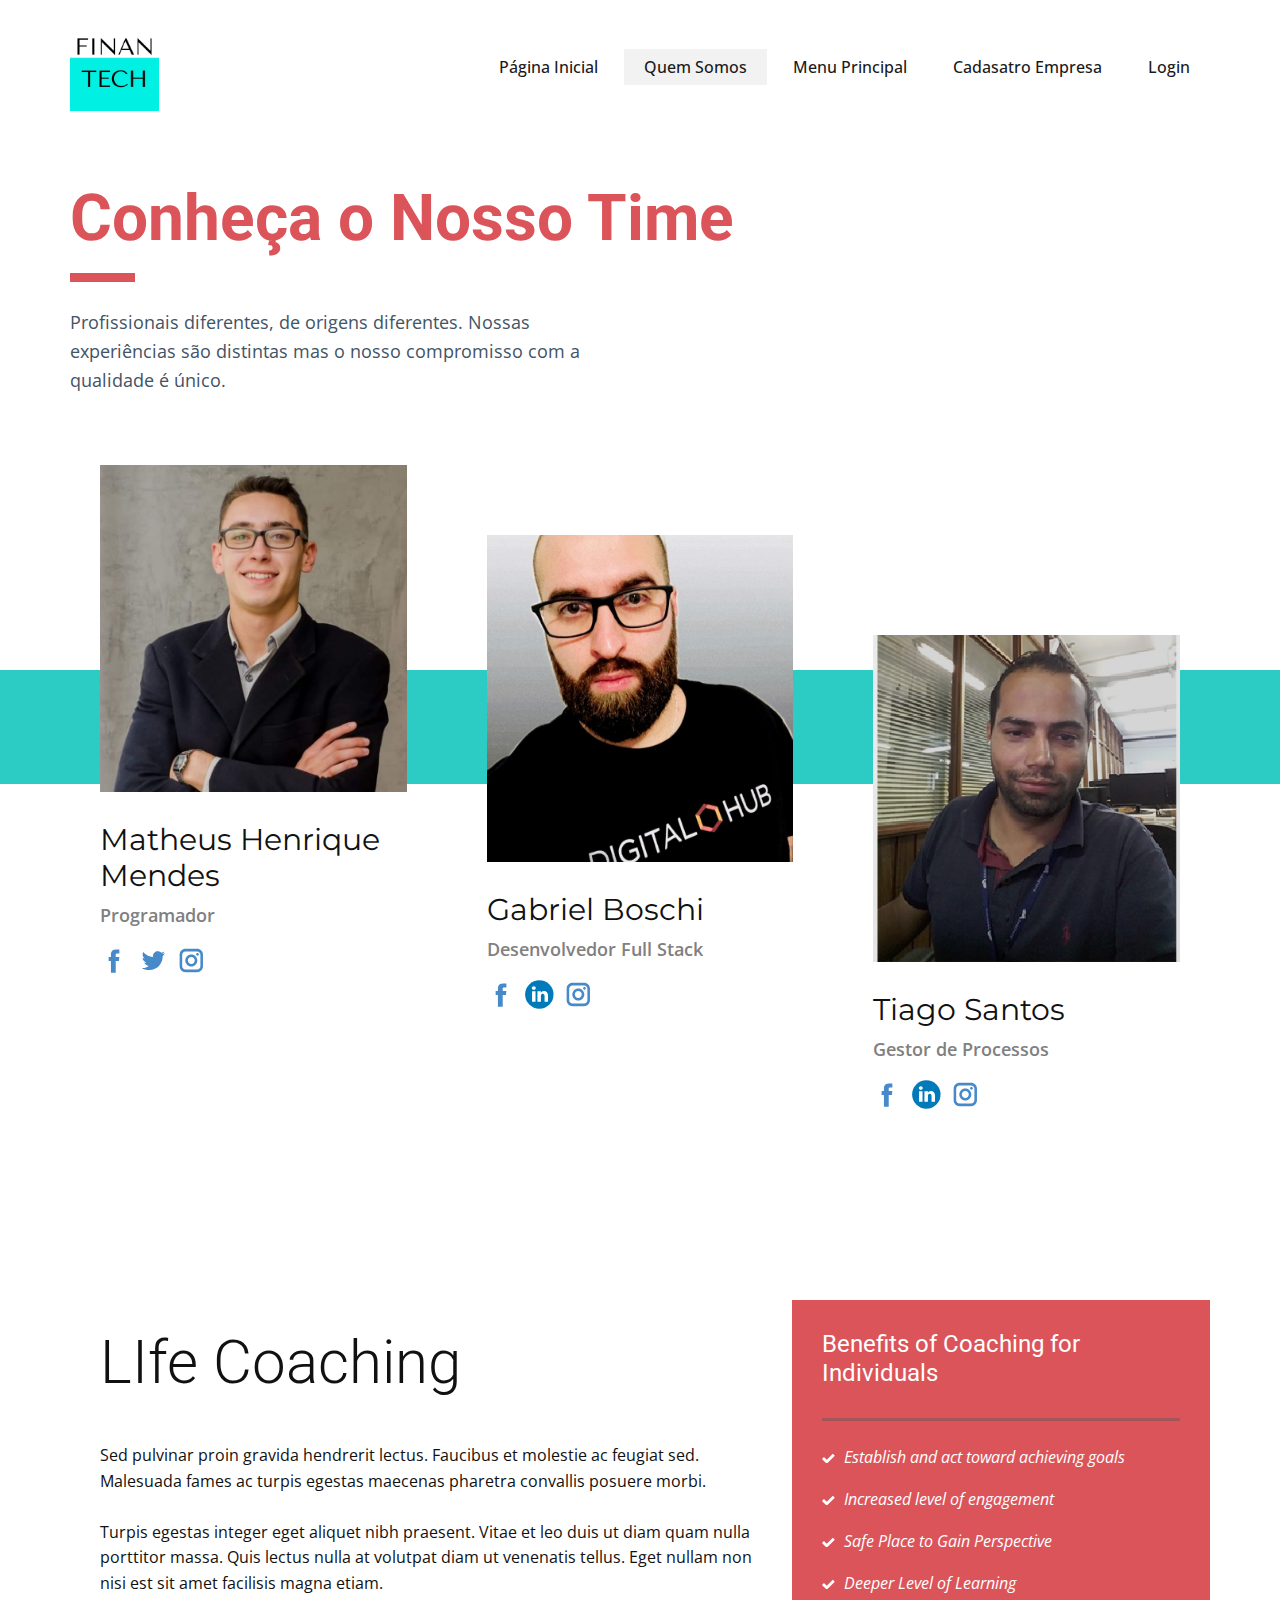
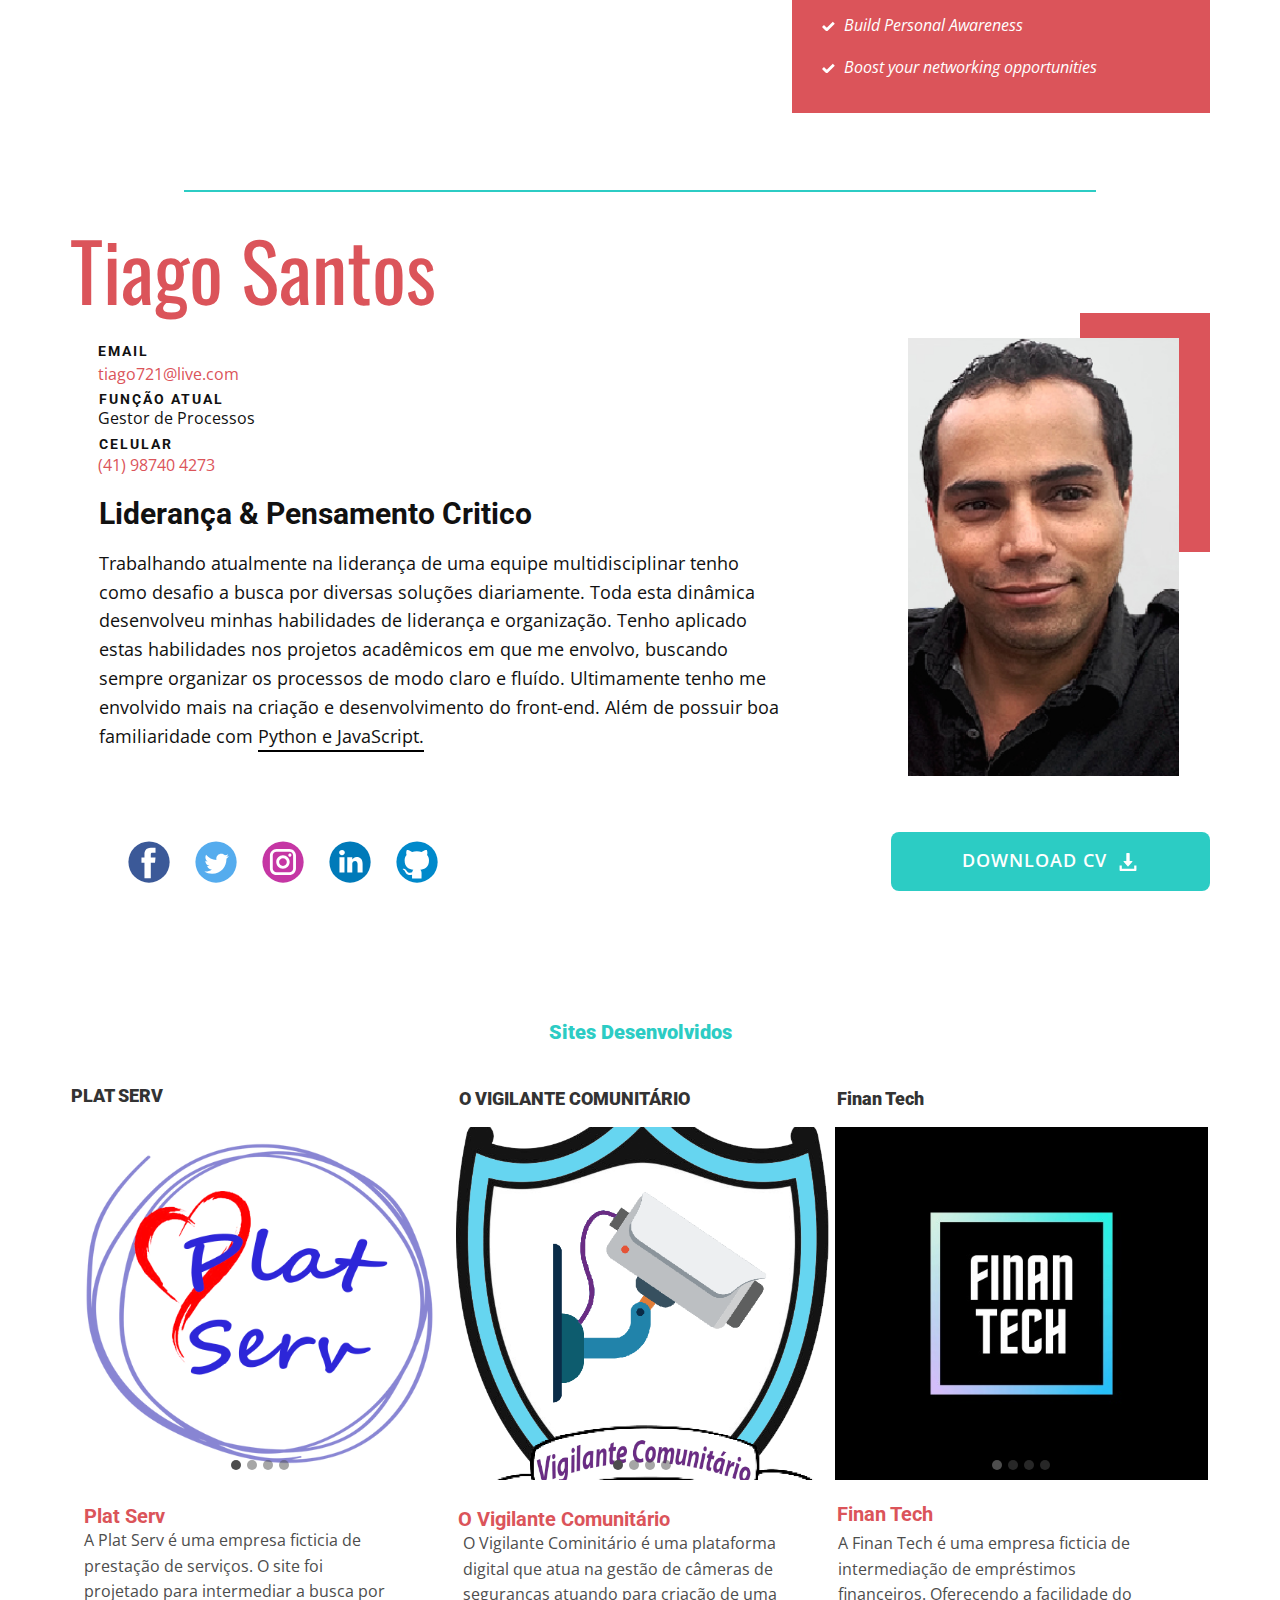
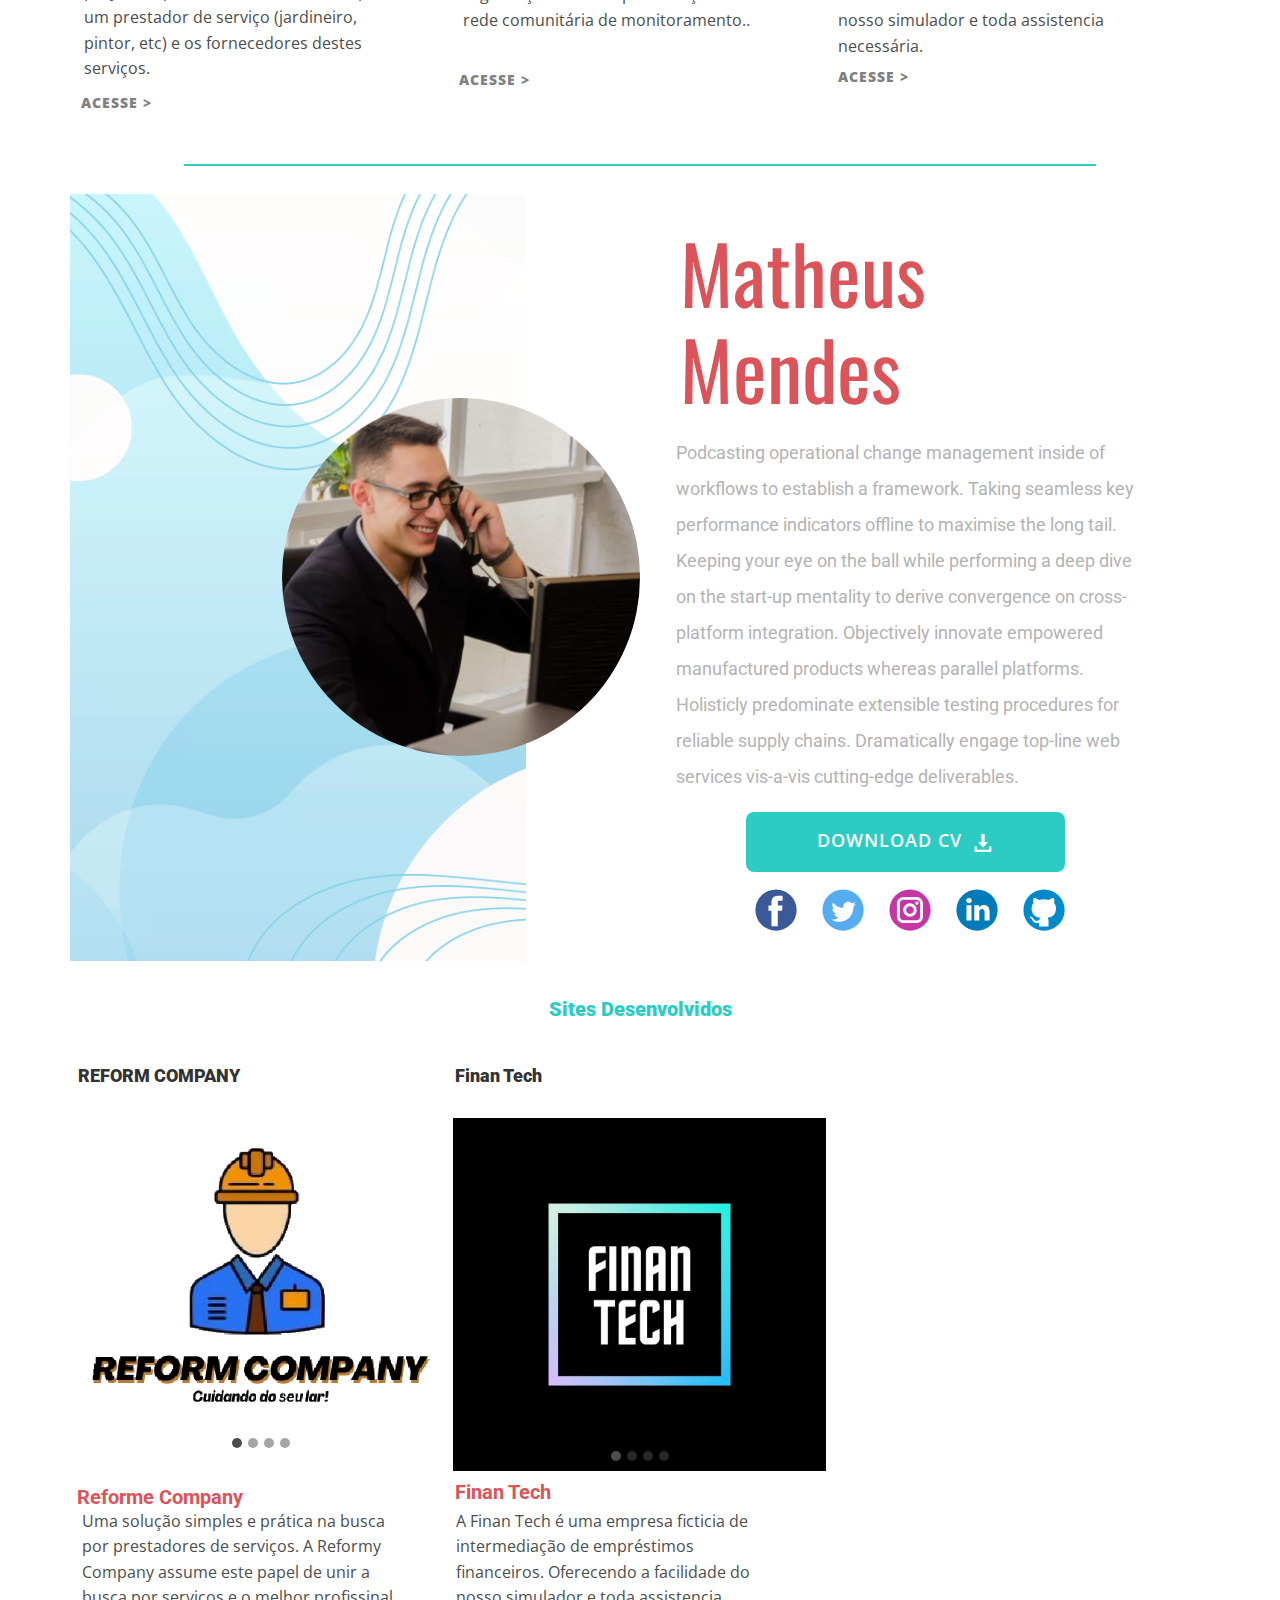
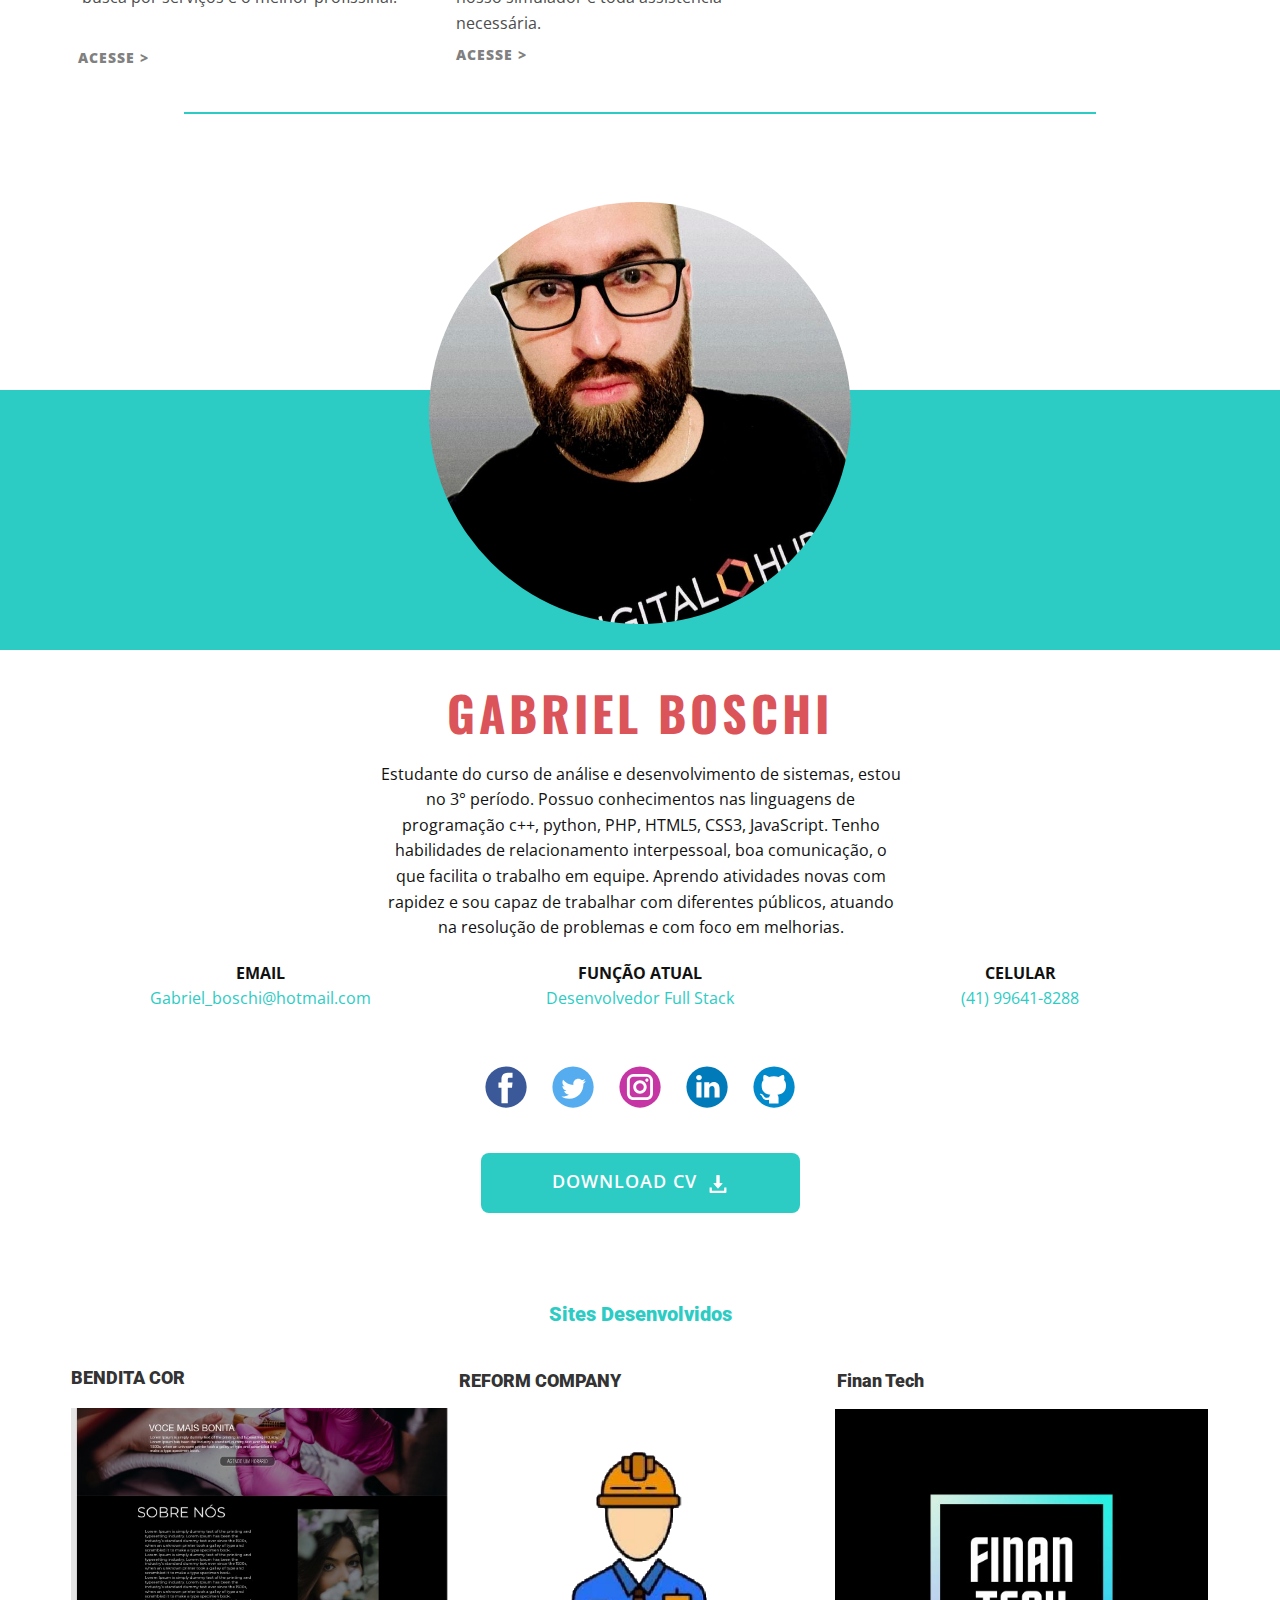
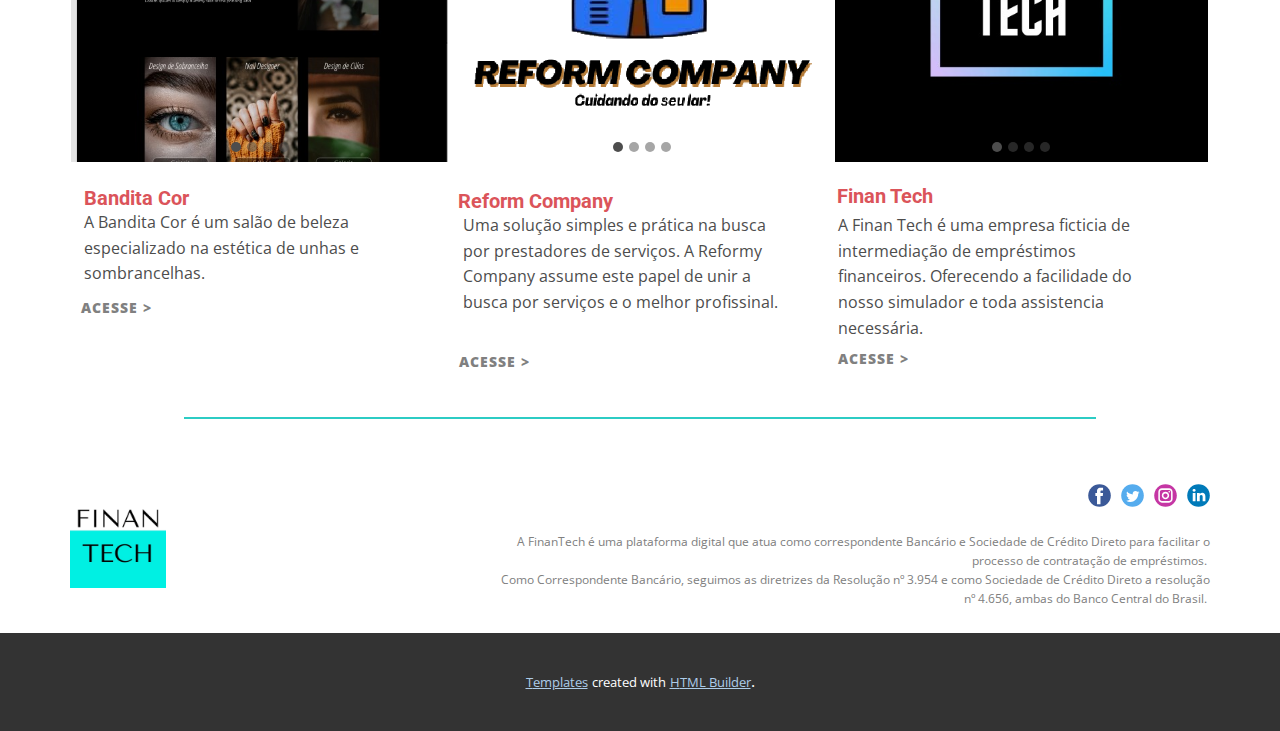
<file: Quem-Somos.html>
<!DOCTYPE html>
<html style="font-size: 16px;">

<head>
  <meta name="viewport" content="width=device-width, initial-scale=1.0">
  <meta charset="utf-8">
  <meta name="keywords" content="Subscribe And Follow Us">
  <meta name="description" content="">
  <meta name="page_type" content="np-template-header-footer-from-plugin">
  <title>Quem Somos</title>
  <link rel="stylesheet" href="nicepage.css" media="screen">
  <link rel="stylesheet" href="Quem-Somos.css" media="screen">
  <script class="u-script" type="text/javascript" src="jquery.js" defer=""></script>
  <script class="u-script" type="text/javascript" src="nicepage.js" defer=""></script>
  <meta name="generator" content="Nicepage 3.27.0, nicepage.com">
  <link id="u-theme-google-font" rel="stylesheet"
    href="https://fonts.googleapis.com/css?family=Roboto:100,100i,300,300i,400,400i,500,500i,700,700i,900,900i|Open+Sans:300,300i,400,400i,600,600i,700,700i,800,800i">
  <link id="u-page-google-font" rel="stylesheet"
    href="https://fonts.googleapis.com/css?family=Montserrat:100,100i,200,200i,300,300i,400,400i,500,500i,600,600i,700,700i,800,800i,900,900i|Oswald:200,300,400,500,600,700|Poppins:100,100i,200,200i,300,300i,400,400i,500,500i,600,600i,700,700i,800,800i,900,900i">
  <script type="application/ld+json">{
		"@context": "http://schema.org",
		"@type": "Organization",
		"name": "",
		"logo": "images/70f7f3fd-d4db-4300-857a-4310d3ec895c.jpg",
		"sameAs": []
}</script>
  <meta name="theme-color" content="#478ac9">
  <meta property="og:title" content="Quem Somos">
  <meta property="og:type" content="website">
</head>

<body class="u-body">
  <header class="u-clearfix u-header u-header" id="sec-d713">
    <div class="u-clearfix u-sheet u-sheet-1">
      <a href="Home.html" data-page-id="42925437" class="u-align-right-sm u-align-right-xs u-image u-logo u-image-1"
        data-image-width="500" data-image-height="500" title="Home">
        <img src="images/70f7f3fd-d4db-4300-857a-4310d3ec895c.jpg" class="u-logo-image u-logo-image-1">
      </a>
      <nav class="u-align-left-xs u-menu u-menu-dropdown u-offcanvas u-menu-1">
        <div class="menu-collapse" style="font-size: 1rem; letter-spacing: 0px; font-weight: 500;">
          <a class="u-button-style u-custom-active-border-color u-custom-active-color u-custom-border u-custom-border-color u-custom-borders u-custom-hover-border-color u-custom-hover-color u-custom-left-right-menu-spacing u-custom-text-active-color u-custom-text-color u-custom-text-hover-color u-custom-top-bottom-menu-spacing u-nav-link"
            href="#">
            <svg>
              <use xmlns:xlink="http://www.w3.org/1999/xlink" xlink:href="#menu-hamburger"></use>
            </svg>
            <svg version="1.1" xmlns="http://www.w3.org/2000/svg" xmlns:xlink="http://www.w3.org/1999/xlink">
              <defs>
                <symbol id="menu-hamburger" viewBox="0 0 16 16" style="width: 16px; height: 16px;">
                  <rect y="1" width="16" height="2"></rect>
                  <rect y="7" width="16" height="2"></rect>
                  <rect y="13" width="16" height="2"></rect>
                </symbol>
              </defs>
            </svg>
          </a>
        </div>
        <div class="u-custom-menu u-nav-container">
          <ul class="u-nav u-spacing-2 u-unstyled u-nav-1">
            <li class="u-nav-item"><a
                class="u-active-grey-5 u-border-active-palette-1-base u-border-hover-palette-1-light-1 u-button-style u-hover-grey-10 u-nav-link u-text-active-grey-90 u-text-grey-90 u-text-hover-grey-90"
                href="Home.html" style="padding: 10px 20px;">Página Inicial</a>
            </li>
            <li class="u-nav-item"><a
                class="u-active-grey-5 u-border-active-palette-1-base u-border-hover-palette-1-light-1 u-button-style u-hover-grey-10 u-nav-link u-text-active-grey-90 u-text-grey-90 u-text-hover-grey-90"
                href="Quem-Somos.html" style="padding: 10px 20px;">Quem Somos</a>
            </li>
            <li class="u-nav-item"><a
                class="u-active-grey-5 u-border-active-palette-1-base u-border-hover-palette-1-light-1 u-button-style u-hover-grey-10 u-nav-link u-text-active-grey-90 u-text-grey-90 u-text-hover-grey-90"
                href="Menu-Principal.html" style="padding: 10px 20px;">Menu Principal</a>
            </li>
            <li class="u-nav-item"><a
                class="u-active-grey-5 u-border-active-palette-1-base u-border-hover-palette-1-light-1 u-button-style u-hover-grey-10 u-nav-link u-text-active-grey-90 u-text-grey-90 u-text-hover-grey-90"
                href="Cadasatro-Empresa.html" style="padding: 10px 20px;">Cadasatro Empresa</a>
            </li>
            <li class="u-nav-item"><a
                class="u-active-grey-5 u-border-active-palette-1-base u-border-hover-palette-1-light-1 u-button-style u-hover-grey-10 u-nav-link u-text-active-grey-90 u-text-grey-90 u-text-hover-grey-90"
                href="Login.html" style="padding: 10px 20px;">Login</a>
            </li>
          </ul>
        </div>
        <div class="u-custom-menu u-nav-container-collapse">
          <div class="u-black u-container-style u-inner-container-layout u-opacity u-opacity-95 u-sidenav">
            <div class="u-inner-container-layout u-sidenav-overflow">
              <div class="u-menu-close"></div>
              <ul class="u-align-center u-nav u-popupmenu-items u-unstyled u-nav-2">
                <li class="u-nav-item"><a class="u-button-style u-nav-link" href="Home.html"
                    style="padding: 10px 20px;">Página Inicial</a>
                </li>
                <li class="u-nav-item"><a class="u-button-style u-nav-link" href="Quem-Somos.html"
                    style="padding: 10px 20px;">Quem Somos</a>
                </li>
                <li class="u-nav-item"><a class="u-button-style u-nav-link" href="Menu-Principal.html"
                    style="padding: 10px 20px;">Menu Principal</a>
                </li>
                <li class="u-nav-item"><a class="u-button-style u-nav-link" href="Cadasatro-Empresa.html"
                    style="padding: 10px 20px;">Cadasatro Empresa</a>
                </li>
                <li class="u-nav-item"><a class="u-button-style u-nav-link" href="Login.html"
                    style="padding: 10px 20px;">Login</a>
                </li>
              </ul>
            </div>
          </div>
          <div class="u-black u-menu-overlay u-opacity u-opacity-70"></div>
        </div>
      </nav>
    </div>
  </header>
  <section class="u-clearfix u-white u-section-1" id="carousel_40fd">
    <h1 class="u-text u-text-palette-2-base u-text-1">Conheça o Nosso Time</h1>
    <div class="u-border-9 u-border-palette-2-base u-line u-line-horizontal u-line-1"></div>
    <p class="u-text u-text-palette-1-dark-2 u-text-2">Profissionais diferentes, de origens diferentes. Nossas
      experiências são distintas mas o nosso compromisso com a qualidade é único.</p>
    </p>
    <div class="u-expanded-width u-palette-4-base u-shape u-shape-rectangle u-shape-1"></div>
    <div class="u-clearfix u-gutter-20 u-layout-wrap u-layout-wrap-1">
      <div class="u-gutter-0 u-layout">
        <div class="u-layout-row">
          <div class="u-container-style u-layout-cell u-size-20 u-layout-cell-1">
            <div class="u-container-layout u-container-layout-1">
              <img class="u-expanded-width u-image u-image-1" src="images/Matheus_01.jpeg" data-image-width="626"
                data-image-height="417" data-href="Quem-Somos.html#carousel_ebb5" data-page-id="46786213">
              <h4 class="u-custom-font u-font-montserrat u-text u-text-4">Matheus Henrique Mendes</h4>
              <h5 class="u-custom-font u-text u-text-font u-text-grey-50 u-text-5">Programador</h5>
              <div class="u-social-icons u-spacing-10 u-social-icons-1">
                <a class="u-social-url" target="_blank" href=""><span
                    class="u-icon u-icon-circle u-social-facebook u-social-icon u-text-palette-1-base u-icon-1"><svg
                      class="u-svg-link" preserveAspectRatio="xMidYMin slice" viewBox="0 0 112 112" style="">
                      <use xmlns:xlink="http://www.w3.org/1999/xlink" xlink:href="#svg-5d79"></use>
                    </svg><svg class="u-svg-content" viewBox="0 0 112 112" x="0px" y="0px" id="svg-5d79">
                      <path
                        d="M75.5,28.8H65.4c-1.5,0-4,0.9-4,4.3v9.4h13.9l-1.5,15.8H61.4v45.1H42.8V58.3h-8.8V42.4h8.8V32.2 c0-7.4,3.4-18.8,18.8-18.8h13.8v15.4H75.5z">
                      </path>
                    </svg></span>
                </a>
                <a class="u-social-url" target="_blank" href=""><span
                    class="u-icon u-icon-circle u-social-icon u-social-twitter u-text-palette-1-base u-icon-2"><svg
                      class="u-svg-link" preserveAspectRatio="xMidYMin slice" viewBox="0 0 112 112" style="">
                      <use xmlns:xlink="http://www.w3.org/1999/xlink" xlink:href="#svg-e84c"></use>
                    </svg><svg class="u-svg-content" viewBox="0 0 112 112" x="0px" y="0px" id="svg-e84c">
                      <path
                        d="M92.2,38.2c0,0.8,0,1.6,0,2.3c0,24.3-18.6,52.4-52.6,52.4c-10.6,0.1-20.2-2.9-28.5-8.2 c1.4,0.2,2.9,0.2,4.4,0.2c8.7,0,16.7-2.9,23-7.9c-8.1-0.2-14.9-5.5-17.3-12.8c1.1,0.2,2.4,0.2,3.4,0.2c1.6,0,3.3-0.2,4.8-0.7 c-8.4-1.6-14.9-9.2-14.9-18c0-0.2,0-0.2,0-0.2c2.5,1.4,5.4,2.2,8.4,2.3c-5-3.3-8.3-8.9-8.3-15.4c0-3.4,1-6.5,2.5-9.2 c9.1,11.1,22.7,18.5,38,19.2c-0.2-1.4-0.4-2.8-0.4-4.3c0.1-10,8.3-18.2,18.5-18.2c5.4,0,10.1,2.2,13.5,5.7c4.3-0.8,8.1-2.3,11.7-4.5 c-1.4,4.3-4.3,7.9-8.1,10.1c3.7-0.4,7.3-1.4,10.6-2.9C98.9,32.3,95.7,35.5,92.2,38.2z">
                      </path>
                    </svg></span>
                </a>
                <a class="u-social-url" target="_blank" href=""><span
                    class="u-icon u-icon-circle u-social-icon u-social-instagram u-text-palette-1-base u-icon-3"><svg
                      class="u-svg-link" preserveAspectRatio="xMidYMin slice" viewBox="0 0 112 112" style="">
                      <use xmlns:xlink="http://www.w3.org/1999/xlink" xlink:href="#svg-ae04"></use>
                    </svg><svg class="u-svg-content" viewBox="0 0 112 112" x="0px" y="0px" id="svg-ae04">
                      <path
                        d="M55.9,32.9c-12.8,0-23.2,10.4-23.2,23.2s10.4,23.2,23.2,23.2s23.2-10.4,23.2-23.2S68.7,32.9,55.9,32.9z M55.9,69.4c-7.4,0-13.3-6-13.3-13.3c-0.1-7.4,6-13.3,13.3-13.3s13.3,6,13.3,13.3C69.3,63.5,63.3,69.4,55.9,69.4z">
                      </path>
                      <path
                        d="M79.7,26.8c-3,0-5.4,2.5-5.4,5.4s2.5,5.4,5.4,5.4c3,0,5.4-2.5,5.4-5.4S82.7,26.8,79.7,26.8z">
                      </path>
                      <path
                        d="M78.2,11H33.5C21,11,10.8,21.3,10.8,33.7v44.7c0,12.6,10.2,22.8,22.7,22.8h44.7c12.6,0,22.7-10.2,22.7-22.7 V33.7C100.8,21.1,90.6,11,78.2,11z M91,78.4c0,7.1-5.8,12.8-12.8,12.8H33.5c-7.1,0-12.8-5.8-12.8-12.8V33.7 c0-7.1,5.8-12.8,12.8-12.8h44.7c7.1,0,12.8,5.8,12.8,12.8V78.4z">
                      </path>
                    </svg></span>
                </a>
              </div>
            </div>
          </div>
          <div class="u-container-style u-layout-cell u-size-20 u-layout-cell-2">
            <div class="u-container-layout u-valign-top-md u-valign-top-sm u-valign-top-xs u-container-layout-2">
              <img class="u-expanded-width u-image u-image-2" src="images/gabriel_capa.png" data-image-width="626"
                data-image-height="417" data-href="Quem-Somos.html#carousel_0823" data-page-id="46786213">
              <h4 class="u-custom-font u-font-montserrat u-text u-text-6">Gabriel Boschi</h4>
              <h5 class="u-custom-font u-text u-text-font u-text-grey-50 u-text-7">Desenvolvedor Full Stack</h5>
              <div class="u-social-icons u-spacing-10 u-social-icons-2">
                <a class="u-social-url" target="_blank" href="https://www.facebook.com/gabriel.boschi.568/"><span
                    class="u-icon u-icon-circle u-social-facebook u-social-icon u-text-palette-1-base u-icon-4"><svg
                      class="u-svg-link" preserveAspectRatio="xMidYMin slice" viewBox="0 0 112 112" style="">
                      <use xmlns:xlink="http://www.w3.org/1999/xlink" xlink:href="#svg-1d12"></use>
                    </svg><svg class="u-svg-content" viewBox="0 0 112 112" x="0px" y="0px" id="svg-1d12">
                      <path
                        d="M75.5,28.8H65.4c-1.5,0-4,0.9-4,4.3v9.4h13.9l-1.5,15.8H61.4v45.1H42.8V58.3h-8.8V42.4h8.8V32.2 c0-7.4,3.4-18.8,18.8-18.8h13.8v15.4H75.5z">
                      </path>
                    </svg></span>
                </a>
                <a class="u-social-url" target="_blank" href="https://www.linkedin.com/in/gabriel-boschi/"><span
                    class="u-icon u-icon-circle u-social-icon u-social-twitter u-text-palette-1-base u-icon-8"><svg
                      class="u-svg-link" preserveAspectRatio="xMidYMin slice" viewBox="0 0 112 112" style="">
                      <use xmlns:xlink="hhttps://www.linkedin.com/in/gabriel-boschi/" xlink:href="#svg-3d57"></use>
                    </svg><svg class="u-svg-content" viewBox="0 0 112 112" x="0px" y="0px" id="svg-e5a1">
                      <path
                        d="M92.2,38.2c0,0.8,0,1.6,0,2.3c0,24.3-18.6,52.4-52.6,52.4c-10.6,0.1-20.2-2.9-28.5-8.2 c1.4,0.2,2.9,0.2,4.4,0.2c8.7,0,16.7-2.9,23-7.9c-8.1-0.2-14.9-5.5-17.3-12.8c1.1,0.2,2.4,0.2,3.4,0.2c1.6,0,3.3-0.2,4.8-0.7 c-8.4-1.6-14.9-9.2-14.9-18c0-0.2,0-0.2,0-0.2c2.5,1.4,5.4,2.2,8.4,2.3c-5-3.3-8.3-8.9-8.3-15.4c0-3.4,1-6.5,2.5-9.2 c9.1,11.1,22.7,18.5,38,19.2c-0.2-1.4-0.4-2.8-0.4-4.3c0.1-10,8.3-18.2,18.5-18.2c5.4,0,10.1,2.2,13.5,5.7c4.3-0.8,8.1-2.3,11.7-4.5 c-1.4,4.3-4.3,7.9-8.1,10.1c3.7-0.4,7.3-1.4,10.6-2.9C98.9,32.3,95.7,35.5,92.2,38.2z">
                      </path>
                    </svg></span>
                </a>
                <a class="u-social-url" target="_blank" href="https://www.instagram.com/gabriel_boschi/"><span
                    class="u-icon u-icon-circle u-social-icon u-social-instagram u-text-palette-1-base u-icon-6"><svg
                      class="u-svg-link" preserveAspectRatio="xMidYMin slice" viewBox="0 0 112 112" style="">
                      <use xmlns:xlink="http://www.w3.org/1999/xlink" xlink:href="#svg-4e61"></use>
                    </svg><svg class="u-svg-content" viewBox="0 0 112 112" x="0px" y="0px" id="svg-4e61">
                      <path
                        d="M55.9,32.9c-12.8,0-23.2,10.4-23.2,23.2s10.4,23.2,23.2,23.2s23.2-10.4,23.2-23.2S68.7,32.9,55.9,32.9z M55.9,69.4c-7.4,0-13.3-6-13.3-13.3c-0.1-7.4,6-13.3,13.3-13.3s13.3,6,13.3,13.3C69.3,63.5,63.3,69.4,55.9,69.4z">
                      </path>
                      <path
                        d="M79.7,26.8c-3,0-5.4,2.5-5.4,5.4s2.5,5.4,5.4,5.4c3,0,5.4-2.5,5.4-5.4S82.7,26.8,79.7,26.8z">
                      </path>
                      <path
                        d="M78.2,11H33.5C21,11,10.8,21.3,10.8,33.7v44.7c0,12.6,10.2,22.8,22.7,22.8h44.7c12.6,0,22.7-10.2,22.7-22.7 V33.7C100.8,21.1,90.6,11,78.2,11z M91,78.4c0,7.1-5.8,12.8-12.8,12.8H33.5c-7.1,0-12.8-5.8-12.8-12.8V33.7 c0-7.1,5.8-12.8,12.8-12.8h44.7c7.1,0,12.8,5.8,12.8,12.8V78.4z">
                      </path>
                    </svg></span>
                </a>
              </div>
            </div>
          </div>
          <div class="u-container-style u-layout-cell u-size-20 u-layout-cell-3">
            <div class="u-container-layout u-container-layout-3">
              <img class="u-expanded-width u-image u-image-3" src="images/tg.jpg" data-image-width="626"
                data-image-height="417" data-href="Quem-Somos.html#Dev01" data-page-id="46786213">
              <h4 class="u-custom-font u-font-montserrat u-text u-text-8">Tiago Santos</h4>
              <h5 class="u-custom-font u-text u-text-font u-text-grey-50 u-text-9">Gestor de Processos</h5>
              <div class="u-social-icons u-spacing-10 u-social-icons-3">
                <a class="u-social-url" target="_blank" href="https://www.facebook.com/tiago.g.santos.90"><span
                    class="u-icon u-icon-circle u-social-facebook u-social-icon u-text-palette-1-base u-icon-7"><svg
                      class="u-svg-link" preserveAspectRatio="xMidYMin slice" viewBox="0 0 112 112" style="">
                      <use xmlns:xlink="http://www.w3.org/1999/xlink" xlink:href="#svg-b4de"></use>
                    </svg><svg class="u-svg-content" viewBox="0 0 112 112" x="0px" y="0px" id="svg-b4de">
                      <path
                        d="M75.5,28.8H65.4c-1.5,0-4,0.9-4,4.3v9.4h13.9l-1.5,15.8H61.4v45.1H42.8V58.3h-8.8V42.4h8.8V32.2 c0-7.4,3.4-18.8,18.8-18.8h13.8v15.4H75.5z">
                      </path>
                    </svg></span>
                </a>
                <a class="u-social-url" target="_blank" href="https://www.linkedin.com/in/tiago721/"><span
                    class="u-icon u-icon-circle u-social-icon u-social-twitter u-text-palette-1-base u-icon-8"><svg
                      class="u-svg-link" preserveAspectRatio="xMidYMin slice" viewBox="0 0 112 112" style="">
                      <use xmlns:xlink="https://www.linkedin.com/in/tiago721/" xlink:href="#svg-3d57"></use>
                    </svg><svg class="u-svg-content" viewBox="0 0 112 112" x="0px" y="0px" id="svg-e5a1">
                      <path
                        d="M92.2,38.2c0,0.8,0,1.6,0,2.3c0,24.3-18.6,52.4-52.6,52.4c-10.6,0.1-20.2-2.9-28.5-8.2 c1.4,0.2,2.9,0.2,4.4,0.2c8.7,0,16.7-2.9,23-7.9c-8.1-0.2-14.9-5.5-17.3-12.8c1.1,0.2,2.4,0.2,3.4,0.2c1.6,0,3.3-0.2,4.8-0.7 c-8.4-1.6-14.9-9.2-14.9-18c0-0.2,0-0.2,0-0.2c2.5,1.4,5.4,2.2,8.4,2.3c-5-3.3-8.3-8.9-8.3-15.4c0-3.4,1-6.5,2.5-9.2 c9.1,11.1,22.7,18.5,38,19.2c-0.2-1.4-0.4-2.8-0.4-4.3c0.1-10,8.3-18.2,18.5-18.2c5.4,0,10.1,2.2,13.5,5.7c4.3-0.8,8.1-2.3,11.7-4.5 c-1.4,4.3-4.3,7.9-8.1,10.1c3.7-0.4,7.3-1.4,10.6-2.9C98.9,32.3,95.7,35.5,92.2,38.2z">
                      </path>
                    </svg></span>
                </a>
                <a class="u-social-url" target="_blank" href="https://www.instagram.com/tiago0721/"><span
                    class="u-icon u-icon-circle u-social-icon u-social-instagram u-text-palette-1-base u-icon-9"><svg
                      class="u-svg-link" preserveAspectRatio="xMidYMin slice" viewBox="0 0 112 112" style="">
                      <use xmlns:xlink="http://www.w3.org/1999/xlink" xlink:href="#svg-6493"></use>
                    </svg><svg class="u-svg-content" viewBox="0 0 112 112" x="0px" y="0px" id="svg-6493">
                      <path
                        d="M55.9,32.9c-12.8,0-23.2,10.4-23.2,23.2s10.4,23.2,23.2,23.2s23.2-10.4,23.2-23.2S68.7,32.9,55.9,32.9z M55.9,69.4c-7.4,0-13.3-6-13.3-13.3c-0.1-7.4,6-13.3,13.3-13.3s13.3,6,13.3,13.3C69.3,63.5,63.3,69.4,55.9,69.4z">
                      </path>
                      <path
                        d="M79.7,26.8c-3,0-5.4,2.5-5.4,5.4s2.5,5.4,5.4,5.4c3,0,5.4-2.5,5.4-5.4S82.7,26.8,79.7,26.8z">
                      </path>
                      <path
                        d="M78.2,11H33.5C21,11,10.8,21.3,10.8,33.7v44.7c0,12.6,10.2,22.8,22.7,22.8h44.7c12.6,0,22.7-10.2,22.7-22.7 V33.7C100.8,21.1,90.6,11,78.2,11z M91,78.4c0,7.1-5.8,12.8-12.8,12.8H33.5c-7.1,0-12.8-5.8-12.8-12.8V33.7 c0-7.1,5.8-12.8,12.8-12.8h44.7c7.1,0,12.8,5.8,12.8,12.8V78.4z">
                      </path>
                    </svg></span>
                </a>
              </div>
            </div>
          </div>
        </div>
      </div>
    </div>
  </section>
  <section class="u-clearfix u-section-2" id="carousel_ac79">
    <div class="u-clearfix u-sheet u-sheet-1">
      <div class="u-clearfix u-expanded-width u-layout-wrap u-layout-wrap-1">
        <div class="u-layout">
          <div class="u-layout-row">
            <div
              class="u-container-style u-layout-cell u-size-33-md u-size-33-sm u-size-33-xs u-size-38-lg u-size-38-xl u-layout-cell-1">
              <div class="u-container-layout u-valign-top u-container-layout-1">
                <h2 class="u-text u-text-1">LIfe Coaching</h2>
                <p class="u-text u-text-2">Sed pulvinar proin gravida hendrerit lectus. Faucibus et molestie ac feugiat
                  sed. Malesuada fames ac turpis egestas maecenas pharetra convallis posuere morbi.&nbsp;<br>
                  <br>Turpis egestas integer eget aliquet nibh praesent. Vitae et leo duis ut diam quam nulla porttitor
                  massa. Quis lectus nulla at volutpat diam ut venenatis tellus. Eget nullam non nisi est sit amet
                  facilisis magna etiam.&nbsp;
                </p>
              </div>
            </div>
            <div
              class="u-container-style u-layout-cell u-palette-2-base u-size-22-lg u-size-22-xl u-size-27-md u-size-27-sm u-size-27-xs u-layout-cell-2">
              <div class="u-container-layout u-valign-top u-container-layout-2">
                <h4 class="u-text u-text-3">Benefits of Coaching for Individuals</h4>
                <div class="u-border-3 u-border-palette-2-dark-1 u-expanded-width u-line u-line-horizontal u-line-1">
                </div>
                <ul class="u-custom-list u-spacing-10 u-text u-text-4">
                  <li>
                    <div class="u-list-icon u-text-white">
                      <svg class="u-svg-content" viewBox="0 0 512 512" id="svg-311a">
                        <path
                          d="m433.1 67.1-231.8 231.9c-6.2 6.2-16.4 6.2-22.6 0l-99.8-99.8-78.9 78.8 150.5 150.5c10.5 10.5 24.6 16.3 39.4 16.3 14.8 0 29-5.9 39.4-16.3l282.7-282.5z"
                          fill="currentColor"></path>
                      </svg>
                    </div>Establish and act toward achieving goals<br>
                  </li>
                  <li>
                    <div class="u-list-icon u-text-white">
                      <svg class="u-svg-content" viewBox="0 0 512 512" id="svg-311a">
                        <path
                          d="m433.1 67.1-231.8 231.9c-6.2 6.2-16.4 6.2-22.6 0l-99.8-99.8-78.9 78.8 150.5 150.5c10.5 10.5 24.6 16.3 39.4 16.3 14.8 0 29-5.9 39.4-16.3l282.7-282.5z"
                          fill="currentColor"></path>
                      </svg>
                    </div>Increased level of engagement<br>
                  </li>
                  <li>
                    <div class="u-list-icon u-text-white">
                      <svg class="u-svg-content" viewBox="0 0 512 512" id="svg-311a">
                        <path
                          d="m433.1 67.1-231.8 231.9c-6.2 6.2-16.4 6.2-22.6 0l-99.8-99.8-78.9 78.8 150.5 150.5c10.5 10.5 24.6 16.3 39.4 16.3 14.8 0 29-5.9 39.4-16.3l282.7-282.5z"
                          fill="currentColor"></path>
                      </svg>
                    </div>Safe Place to Gain Perspective<br>
                  </li>
                  <li>
                    <div class="u-list-icon u-text-white">
                      <svg class="u-svg-content" viewBox="0 0 512 512" id="svg-311a">
                        <path
                          d="m433.1 67.1-231.8 231.9c-6.2 6.2-16.4 6.2-22.6 0l-99.8-99.8-78.9 78.8 150.5 150.5c10.5 10.5 24.6 16.3 39.4 16.3 14.8 0 29-5.9 39.4-16.3l282.7-282.5z"
                          fill="currentColor"></path>
                      </svg>
                    </div>Deeper Level of Learning<br>
                  </li>
                  <li>
                    <div class="u-list-icon u-text-white">
                      <svg class="u-svg-content" viewBox="0 0 512 512" id="svg-311a">
                        <path
                          d="m433.1 67.1-231.8 231.9c-6.2 6.2-16.4 6.2-22.6 0l-99.8-99.8-78.9 78.8 150.5 150.5c10.5 10.5 24.6 16.3 39.4 16.3 14.8 0 29-5.9 39.4-16.3l282.7-282.5z"
                          fill="currentColor"></path>
                      </svg>
                    </div>Build Personal Awareness<br>
                  </li>
                  <li>
                    <div class="u-list-icon u-text-white">
                      <svg class="u-svg-content" viewBox="0 0 512 512" id="svg-311a">
                        <path
                          d="m433.1 67.1-231.8 231.9c-6.2 6.2-16.4 6.2-22.6 0l-99.8-99.8-78.9 78.8 150.5 150.5c10.5 10.5 24.6 16.3 39.4 16.3 14.8 0 29-5.9 39.4-16.3l282.7-282.5z"
                          fill="currentColor"></path>
                      </svg>
                    </div>Boost your networking opportunities<br>
                  </li>
                </ul>
              </div>
            </div>
          </div>
        </div>
      </div>
    </div>
  </section>
  <section class="u-clearfix u-section-3" id="Dev01">
    <div class="u-clearfix u-sheet u-sheet-1">
      <div class="u-align-center u-border-2 u-border-palette-4-base u-line u-line-horizontal u-line-1"></div>
      <h2 class="u-custom-font u-font-oswald u-text u-text-default u-text-palette-2-base u-text-1">Tiago Santos <br>
      </h2>
      <div class="u-clearfix u-expanded-width u-layout-wrap u-layout-wrap-1">
        <div class="u-layout">
          <div class="u-layout-row">
            <div class="u-container-style u-layout-cell u-size-38 u-layout-cell-1">
              <div class="u-container-layout u-valign-top u-container-layout-1">
                <h6 class="u-align-left u-text u-text-default u-text-2">email</h6>
                <a href="mailto:tiago721@live.com"
                  class="u-active-none u-btn u-button-style u-hover-none u-none u-text-hover-black u-text-palette-2-base u-btn-1">tiago721@live.com</a>
                <h6 class="u-align-justify u-text u-text-default u-text-3">Função Atual</h6>
                <p class="u-align-left u-text u-text-default u-text-4">Gestor de Processos</p>
                <h6 class="u-align-left u-text u-text-default u-text-5">Celular</h6>
                <a href="tel:+987987654321"
                  class="u-active-none u-btn u-button-style u-hover-none u-none u-text-hover-black u-text-palette-2-base u-btn-2">(41)
                  98740 4273</a>
                <h3 class="u-text u-text-6">Liderança &amp; Pensamento Critico</h3>
                <p class="u-text u-text-7">Trabalhando atualmente na liderança de uma equipe multidisciplinar tenho como
                  desafio a busca por diversas soluções diariamente.
                  Toda esta dinâmica desenvolveu minhas habilidades de liderança e organização. Tenho aplicado estas
                  habilidades nos projetos acadêmicos em que me envolvo, buscando sempre organizar os processos de modo
                  claro e fluído.
                  Ultimamente tenho me envolvido mais na criação e desenvolvimento do front-end. Além de possuir boa
                  familiaridade com <a href=""
                    class="u-border-2 u-border-black u-border-hover-palette-1-base u-btn u-button-style u-none u-text-body-color u-btn-3">Python
                    e JavaScript.</a>

                </p>
              </div>
            </div>
            <div class="u-align-center-sm u-align-center-xs u-container-style u-layout-cell u-size-22 u-layout-cell-2">
              <div class="u-container-layout u-container-layout-2">
                <div class="u-palette-2-base u-shape u-shape-rectangle u-shape-1"></div>
                <img class="u-align-left u-image u-image-default u-image-1" data-image-width="626"
                  data-image-height="417" src="images/ddddddd.jpg">
              </div>
            </div>
          </div>
        </div>
      </div>
      <a href="mailto:tiago721@live.com"
        class="u-active-palette-2-light-1 u-align-center-sm u-align-center-xs u-border-none u-btn u-btn-round u-button-style u-hover-palette-2-light-1 u-palette-4-base u-radius-8 u-text-active-white u-text-body-alt-color u-text-hover-white u-btn-4">Download
        cv&nbsp;&nbsp;<span class="u-icon u-icon-1"><svg class="u-svg-content" viewBox="0 0 512 512" x="0px" y="0px"
            style="width: 1em; height: 1em;">
            <g>
              <g>
                <path
                  d="M382.56,233.376C379.968,227.648,374.272,224,368,224h-64V16c0-8.832-7.168-16-16-16h-64c-8.832,0-16,7.168-16,16v208h-64    c-6.272,0-11.968,3.68-14.56,9.376c-2.624,5.728-1.6,12.416,2.528,17.152l112,128c3.04,3.488,7.424,5.472,12.032,5.472    c4.608,0,8.992-2.016,12.032-5.472l112-128C384.192,245.824,385.152,239.104,382.56,233.376z">
                </path>
              </g>
            </g>
            <g>
              <g>
                <path d="M432,352v96H80v-96H16v128c0,17.696,14.336,32,32,32h416c17.696,0,32-14.304,32-32V352H432z">
                </path>
              </g>
            </g>
          </svg><img></span>
      </a>
      <div
        class="u-align-center-sm u-align-center-xs u-align-left-lg u-align-left-md u-align-left-xl u-social-icons u-spacing-25 u-social-icons-1">
        <a class="u-social-url" target="_blank" href="https://www.facebook.com/tiago.g.santos.90"><span
            class="u-icon u-icon-circle u-social-facebook u-social-icon u-icon-2"><svg class="u-svg-link"
              preserveAspectRatio="xMidYMin slice" viewBox="0 0 112 112" style="">
              <use xmlns:xlink="http://www.w3.org/1999/xlink" xlink:href="#svg-1a31"></use>
            </svg><svg x="0px" y="0px" viewBox="0 0 112 112" id="svg-1a31" class="u-svg-content">
              <circle fill="#3B5998" cx="56.1" cy="56.1" r="55"></circle>
              <path fill="#FFFFFF" d="M73.5,31.6h-9.1c-1.4,0-3.6,0.8-3.6,3.9v8.5h12.6L72,58.3H60.8v40.8H43.9V58.3h-8V43.9h8v-9.2
            c0-6.7,3.1-17,17-17h12.5v13.9H73.5z"></path>
            </svg></span>
        </a>
        <a class="u-social-url" target="_blank" href=""><span
            class="u-icon u-icon-circle u-social-icon u-social-twitter u-icon-3"><svg class="u-svg-link"
              preserveAspectRatio="xMidYMin slice" viewBox="0 0 112 112" style="">
              <use xmlns:xlink="http://www.w3.org/1999/xlink" xlink:href="#svg-5f00"></use>
            </svg><svg x="0px" y="0px" viewBox="0 0 112 112" id="svg-5f00" class="u-svg-content">
              <circle fill="#55ACEE" class="st0" cx="56.1" cy="56.1" r="55"></circle>
              <path fill="#FFFFFF" d="M83.8,47.3c0,0.6,0,1.2,0,1.7c0,17.7-13.5,38.2-38.2,38.2C38,87.2,31,85,25,81.2c1,0.1,2.1,0.2,3.2,0.2
            c6.3,0,12.1-2.1,16.7-5.7c-5.9-0.1-10.8-4-12.5-9.3c0.8,0.2,1.7,0.2,2.5,0.2c1.2,0,2.4-0.2,3.5-0.5c-6.1-1.2-10.8-6.7-10.8-13.1
            c0-0.1,0-0.1,0-0.2c1.8,1,3.9,1.6,6.1,1.7c-3.6-2.4-6-6.5-6-11.2c0-2.5,0.7-4.8,1.8-6.7c6.6,8.1,16.5,13.5,27.6,14
            c-0.2-1-0.3-2-0.3-3.1c0-7.4,6-13.4,13.4-13.4c3.9,0,7.3,1.6,9.8,4.2c3.1-0.6,5.9-1.7,8.5-3.3c-1,3.1-3.1,5.8-5.9,7.4
            c2.7-0.3,5.3-1,7.7-2.1C88.7,43,86.4,45.4,83.8,47.3z"></path>
            </svg></span>
        </a>
        <a class="u-social-url" target="_blank" href="https://www.instagram.com/tiago0721/"><span
            class="u-icon u-icon-circle u-social-icon u-social-instagram u-icon-4"><svg class="u-svg-link"
              preserveAspectRatio="xMidYMin slice" viewBox="0 0 112 112" style="">
              <use xmlns:xlink="http://www.w3.org/1999/xlink" xlink:href="#svg-da20"></use>
            </svg><svg x="0px" y="0px" viewBox="0 0 112 112" id="svg-da20" class="u-svg-content">
              <circle fill="#C536A4" cx="56.1" cy="56.1" r="55"></circle>
              <path fill="#FFFFFF"
                d="M55.9,38.2c-9.9,0-17.9,8-17.9,17.9C38,66,46,74,55.9,74c9.9,0,17.9-8,17.9-17.9C73.8,46.2,65.8,38.2,55.9,38.2
            z M55.9,66.4c-5.7,0-10.3-4.6-10.3-10.3c-0.1-5.7,4.6-10.3,10.3-10.3c5.7,0,10.3,4.6,10.3,10.3C66.2,61.8,61.6,66.4,55.9,66.4z">
              </path>
              <path fill="#FFFFFF"
                d="M74.3,33.5c-2.3,0-4.2,1.9-4.2,4.2s1.9,4.2,4.2,4.2s4.2-1.9,4.2-4.2S76.6,33.5,74.3,33.5z"></path>
              <path fill="#FFFFFF" d="M73.1,21.3H38.6c-9.7,0-17.5,7.9-17.5,17.5v34.5c0,9.7,7.9,17.6,17.5,17.6h34.5c9.7,0,17.5-7.9,17.5-17.5V38.8
            C90.6,29.1,82.7,21.3,73.1,21.3z M83,73.3c0,5.5-4.5,9.9-9.9,9.9H38.6c-5.5,0-9.9-4.5-9.9-9.9V38.8c0-5.5,4.5-9.9,9.9-9.9h34.5
            c5.5,0,9.9,4.5,9.9,9.9V73.3z"></path>
            </svg></span>
        </a>
        <a class="u-social-url" target="_blank" href="https://www.linkedin.com/in/tiago721/"><span
            class="u-icon u-icon-circle u-social-icon u-social-linkedin u-icon-5"><svg class="u-svg-link"
              preserveAspectRatio="xMidYMin slice" viewBox="0 0 112 112" style="">
              <use xmlns:xlink="http://www.w3.org/1999/xlink" xlink:href="#svg-3d57"></use>
            </svg><svg x="0px" y="0px" viewBox="0 0 112 112" id="svg-3d57" class="u-svg-content">
              <circle fill="#007AB9" cx="56.1" cy="56.1" r="55"></circle>
              <path fill="#FFFFFF" d="M41.3,83.7H27.9V43.4h13.4V83.7z M34.6,37.9L34.6,37.9c-4.6,0-7.5-3.1-7.5-7c0-4,3-7,7.6-7s7.4,3,7.5,7
            C42.2,34.8,39.2,37.9,34.6,37.9z M89.6,83.7H76.2V62.2c0-5.4-1.9-9.1-6.8-9.1c-3.7,0-5.9,2.5-6.9,4.9c-0.4,0.9-0.4,2.1-0.4,3.3v22.5
            H48.7c0,0,0.2-36.5,0-40.3h13.4v5.7c1.8-2.7,5-6.7,12.1-6.7c8.8,0,15.4,5.8,15.4,18.1V83.7z"></path>
            </svg></span>
        </a>
        <a class="u-social-url" target="_blank" title="Github" href="https://github.com/tiago721"><span
            class="u-icon u-social-github u-social-icon u-icon-6"><svg class="u-svg-link"
              preserveAspectRatio="xMidYMin slice" viewBox="0 0 112 112" style="">
              <use xmlns:xlink="http://www.w3.org/1999/xlink" xlink:href="#svg-c68c"></use>
            </svg><svg class="u-svg-content" viewBox="0 0 112 112" x="0" y="0" id="svg-c68c">
              <circle fill="currentColor" cx="56.1" cy="56.1" r="55"></circle>
              <path fill="#FFFFFF" d="M88,51.3c0-5.5-1.9-10.2-5.3-13.7c0.6-1.3,2.3-6.5-0.5-13.5c0,0-4.2-1.4-14,5.3c-4.1-1.1-8.4-1.7-12.7-1.8
	c-4.3,0-8.7,0.6-12.7,1.8c-9.7-6.6-14-5.3-14-5.3c-2.8,7-1,12.2-0.5,13.5C25,41.2,23,45.7,23,51.3c0,19.6,11.9,23.9,23.3,25.2
	c-1.5,1.3-2.8,3.5-3.2,6.8c-3,1.3-10.2,3.6-14.9-4.3c0,0-2.7-4.9-7.8-5.3c0,0-5-0.1-0.4,3.1c0,0,3.3,1.6,5.6,7.5c0,0,3,9.1,17.2,6
	c0,4.3,0.1,8.3,0.1,9.5h25.2c0-1.7,0.1-7.2,0.1-14c0-4.7-1.7-7.9-3.4-9.4C76,75.2,88,70.9,88,51.3z"></path>
            </svg></span>
        </a>
      </div>
    </div>
  </section>
  <section class="u-align-center u-clearfix u-section-4" id="sec-6624">
    <div class="u-clearfix u-sheet u-sheet-1">
      <h5 class="u-align-center u-text u-text-palette-4-base u-text-1">Sites Desenvolvidos</h5>
      <div class="u-clearfix u-expanded-width u-gutter-4 u-layout-wrap u-layout-wrap-1">
        <div class="u-gutter-0 u-layout" style="">
          <div class="u-layout-row" style="">
            <div class="u-container-style u-layout-cell u-size-20 u-layout-cell-1">
              <div class="u-container-layout u-container-layout-1">
                <h6 class="u-image u-shape-rectangle u-text u-text-grey-80 u-image-1" data-image-width="2000"
                  data-image-height="1333">PLAT SERV</h6>
                <div
                  class="u-carousel u-expanded-width-sm u-expanded-width-xs u-gallery u-gallery-slider u-image-contain u-layout-carousel u-lightbox u-no-transition u-show-text-on-hover u-gallery-1"
                  id="carousel-d2d5" data-interval="5000" data-u-ride="carousel">
                  <ol class="u-absolute-hcenter u-carousel-indicators u-carousel-indicators-1">
                    <li data-u-target="#carousel-d2d5" data-u-slide-to="0" class="u-active u-grey-70 u-shape-circle"
                      style="width: 10px; height: 10px;"></li>
                    <li data-u-target="#carousel-d2d5" data-u-slide-to="1" class="u-grey-70 u-shape-circle"
                      style="width: 10px; height: 10px;"></li>
                    <li data-u-target="#carousel-d2d5" data-u-slide-to="2" class="u-grey-70 u-shape-circle"
                      style="width: 10px; height: 10px;"></li>
                    <li data-u-target="#carousel-d2d5" data-u-slide-to="3" class="u-grey-70 u-shape-circle"
                      style="width: 10px; height: 10px;"></li>
                  </ol>
                  <div class="u-carousel-inner u-gallery-inner" role="listbox">
                    <div class="u-active u-carousel-item u-effect-fade u-gallery-item u-carousel-item-1">
                      <div class="u-back-slide" data-image-width="512" data-image-height="512">
                        <img class="u-back-image u-expanded" src="images/logo.png" alt="Logotipo">
                      </div>
                      <div class="u-align-center u-over-slide u-shading u-valign-bottom u-over-slide-1">
                        <h3 class="u-gallery-heading">Logotipo</h3>
                        <p class="u-gallery-text"></p>
                      </div>
                    </div>
                    <div class="u-carousel-item u-effect-fade u-gallery-item u-carousel-item-2" data-image-width="1600"
                      data-image-height="783">
                      <div class="u-back-slide">
                        <img class="u-back-image u-expanded" src="images/PlatServ_Home.png" alt="Home">
                      </div>
                      <div class="u-align-center u-over-slide u-shading u-valign-bottom u-over-slide-2">
                        <h3 class="u-gallery-heading">Home</h3>
                        <p class="u-gallery-text"></p>
                      </div>
                      <style data-mode="XL"></style>
                      <style data-mode="LG"></style>
                      <style data-mode="MD"></style>
                      <style data-mode="SM" data-visited="true"></style>
                      <style data-mode="XS" data-visited="true"></style>
                    </div>
                    <div class="u-carousel-item u-effect-fade u-gallery-item u-carousel-item-3" data-image-width="1348"
                      data-image-height="623">
                      <div class="u-back-slide">
                        <img class="u-back-image u-expanded" src="images/PlatServ_Login.png" alt="Login">
                      </div>
                      <div class="u-align-center u-over-slide u-shading u-valign-bottom u-over-slide-3">
                        <h3 class="u-gallery-heading">Login</h3>
                        <p class="u-gallery-text"></p>
                      </div>
                      <style data-mode="XL"></style>
                      <style data-mode="LG"></style>
                      <style data-mode="MD"></style>
                      <style data-mode="SM" data-visited="true"></style>
                      <style data-mode="XS" data-visited="true"></style>
                    </div>
                    <div class="u-carousel-item u-effect-fade u-gallery-item u-carousel-item-4" data-image-width="1349"
                      data-image-height="625">
                      <div class="u-back-slide">
                        <img class="u-back-image u-expanded" src="images/PlatServ_profile.png" alt="Profile#01">
                      </div>
                      <div class="u-align-center u-over-slide u-shading u-valign-bottom u-over-slide-4">
                        <h3 class="u-gallery-heading">Profile#01</h3>
                        <p class="u-gallery-text"></p>
                      </div>
                      <style data-mode="XL"></style>
                      <style data-mode="LG"></style>
                      <style data-mode="MD"></style>
                      <style data-mode="SM" data-visited="true"></style>
                      <style data-mode="XS" data-visited="true"></style>
                    </div>
                  </div>
                  <a class="u-absolute-vcenter u-carousel-control u-carousel-control-prev u-hidden u-icon-circle u-opacity u-opacity-70 u-text-palette-1-base u-carousel-control-1"
                    href="#carousel-d2d5" role="button" data-u-slide="prev">
                    <span aria-hidden="true">
                      <svg viewBox="0 0 451.847 451.847">
                        <path d="M97.141,225.92c0-8.095,3.091-16.192,9.259-22.366L300.689,9.27c12.359-12.359,32.397-12.359,44.751,0
c12.354,12.354,12.354,32.388,0,44.748L173.525,225.92l171.903,171.909c12.354,12.354,12.354,32.391,0,44.744
c-12.354,12.365-32.386,12.365-44.745,0l-194.29-194.281C100.226,242.115,97.141,234.018,97.141,225.92z"></path>
                      </svg>
                    </span>
                    <span class="sr-only">
                      <svg viewBox="0 0 451.847 451.847">
                        <path d="M97.141,225.92c0-8.095,3.091-16.192,9.259-22.366L300.689,9.27c12.359-12.359,32.397-12.359,44.751,0
c12.354,12.354,12.354,32.388,0,44.748L173.525,225.92l171.903,171.909c12.354,12.354,12.354,32.391,0,44.744
c-12.354,12.365-32.386,12.365-44.745,0l-194.29-194.281C100.226,242.115,97.141,234.018,97.141,225.92z"></path>
                      </svg>
                    </span>
                  </a>
                  <a class="u-absolute-vcenter u-carousel-control u-carousel-control-prev u-hidden u-icon-circle u-opacity u-opacity-70 u-text-palette-1-base u-carousel-control-1"
                    href="#carousel-d2d5" role="button" data-u-slide="next">
                    <span aria-hidden="true">
                      <svg viewBox="0 0 451.847 451.847">
                        <path d="M97.141,225.92c0-8.095,3.091-16.192,9.259-22.366L300.689,9.27c12.359-12.359,32.397-12.359,44.751,0
c12.354,12.354,12.354,32.388,0,44.748L173.525,225.92l171.903,171.909c12.354,12.354,12.354,32.391,0,44.744
c-12.354,12.365-32.386,12.365-44.745,0l-194.29-194.281C100.226,242.115,97.141,234.018,97.141,225.92z"></path>
                      </svg>
                    </span>
                    <span class="sr-only">
                      <svg viewBox="0 0 451.847 451.847">
                        <path d="M97.141,225.92c0-8.095,3.091-16.192,9.259-22.366L300.689,9.27c12.359-12.359,32.397-12.359,44.751,0
c12.354,12.354,12.354,32.388,0,44.748L173.525,225.92l171.903,171.909c12.354,12.354,12.354,32.391,0,44.744
c-12.354,12.365-32.386,12.365-44.745,0l-194.29-194.281C100.226,242.115,97.141,234.018,97.141,225.92z"></path>
                      </svg>
                    </span>
                  </a>
                </div>
                <h3 class="u-text u-text-3">
                  <a href="https://finantech2.000webhostapp.com/tg00-PlatServ/home.html" rel="bookmark"
                    class="u-active-none u-border-none u-btn u-button-link u-button-style u-hover-none u-none u-text-hover-custom-color-3 u-text-palette-2-base u-btn-1">Plat
                    Serv&nbsp;</a>
                </h3>
                <p class="u-text u-text-4">
                  <a href="https://finantech2.000webhostapp.com/tg00-PlatServ/home.html"
                    class="d-md-block d-none post-card__content__excerpt u-active-none u-border-none u-btn u-button-link u-button-style u-hover-none u-none u-text-grey-70 u-btn-2">A
                    Plat Serv é uma empresa ficticia de prestação de serviços. O site foi projetado para intermediar a
                    busca por um prestador de serviço (jardineiro, pintor, etc) e os fornecedores destes serviços.</a>
                </p>
                <a href="https://finantech2.000webhostapp.com/tg00-PlatServ/home.html"
                  class="u-active-none u-border-none u-btn u-button-style u-custom-item u-hover-none u-none u-text-grey-50 u-text-hover-palette-3-dark-1 u-btn-3">acesse
                  &gt;<span style="font-weight: 700;"></span>
                </a>
              </div>
            </div>
            <div class="u-container-style u-layout-cell u-size-20 u-layout-cell-2">
              <div class="u-container-layout u-container-layout-2">
                <h6 class="u-image u-shape-rectangle u-text u-text-grey-80 u-image-2" data-image-width="2000"
                  data-image-height="1333">O VIGILANTE COMUNITÁRIO</h6>
                <div
                  class="u-carousel u-expanded-width-sm u-expanded-width-xs u-gallery u-gallery-slider u-image-contain u-layout-carousel u-lightbox u-no-transition u-show-text-on-hover u-gallery-2"
                  id="carousel-ac6e" data-interval="5000" data-u-ride="carousel">
                  <ol class="u-absolute-hcenter u-carousel-indicators u-carousel-indicators-2">
                    <li data-u-target="#carousel-ac6e" data-u-slide-to="0" class="u-active u-grey-70 u-shape-circle"
                      style="width: 10px; height: 10px;"></li>
                    <li data-u-target="#carousel-ac6e" data-u-slide-to="1" class="u-grey-70 u-shape-circle"
                      style="width: 10px; height: 10px;"></li>
                    <li data-u-target="#carousel-ac6e" data-u-slide-to="2" class="u-grey-70 u-shape-circle"
                      style="width: 10px; height: 10px;"></li>
                    <li data-u-target="#carousel-ac6e" data-u-slide-to="3" class="u-grey-70 u-shape-circle"
                      style="width: 10px; height: 10px;"></li>
                  </ol>
                  <div class="u-carousel-inner u-gallery-inner" role="listbox">
                    <div class="u-active u-carousel-item u-effect-fade u-gallery-item u-carousel-item-5">
                      <div class="u-back-slide" data-image-width="500" data-image-height="500">
                        <img class="u-back-image u-expanded" src="images/image01.png">
                      </div>
                      <div class="u-align-center u-over-slide u-shading u-valign-bottom u-over-slide-5">
                        <h3 class="u-gallery-heading">Logotipo</h3>
                        <p class="u-gallery-text"></p>
                      </div>
                    </div>
                    <div class="u-carousel-item u-effect-fade u-gallery-item u-carousel-item-6" data-image-width="1348"
                      data-image-height="623">
                      <div class="u-back-slide" data-image-width="1365" data-image-height="625">
                        <img class="u-back-image u-expanded" src="images/Vigilante_01.png" alt="Home">
                      </div>
                      <div class="u-align-center u-over-slide u-shading u-valign-bottom u-over-slide-6">
                        <h3 class="u-gallery-heading">Home</h3>
                        <p class="u-gallery-text"></p>
                      </div>
                      <style data-mode="XL"></style>
                      <style data-mode="LG"></style>
                      <style data-mode="MD"></style>
                      <style data-mode="SM" data-visited="true"></style>
                      <style data-mode="XS" data-visited="true"></style>
                    </div>
                    <div class="u-carousel-item u-effect-fade u-gallery-item u-carousel-item-7" data-image-width="1349"
                      data-image-height="625">
                      <div class="u-back-slide" data-image-width="1365" data-image-height="622">
                        <img class="u-back-image u-expanded" src="images/Vigilante_03.png" alt="Login">
                      </div>
                      <div class="u-align-center u-over-slide u-shading u-valign-bottom u-over-slide-7">
                        <h3 class="u-gallery-heading">Login</h3>
                        <p class="u-gallery-text"></p>
                      </div>
                      <style data-mode="XL"></style>
                      <style data-mode="LG"></style>
                      <style data-mode="MD"></style>
                      <style data-mode="SM" data-visited="true"></style>
                      <style data-mode="XS" data-visited="true"></style>
                    </div>
                    <div class="u-carousel-item u-effect-fade u-gallery-item u-carousel-item-8" data-image-width="1600"
                      data-image-height="783">
                      <div class="u-back-slide" data-image-width="1365" data-image-height="624">
                        <img class="u-back-image u-expanded" src="images/Vigilante_02.png" alt="Cadastro">
                      </div>
                      <div class="u-align-center u-over-slide u-shading u-valign-bottom u-over-slide-8">
                        <h3 class="u-gallery-heading">Cadastro</h3>
                        <p class="u-gallery-text"></p>
                      </div>
                      <style data-mode="XL"></style>
                      <style data-mode="LG"></style>
                      <style data-mode="MD"></style>
                      <style data-mode="SM" data-visited="true"></style>
                      <style data-mode="XS" data-visited="true"></style>
                    </div>
                  </div>
                  <a class="u-absolute-vcenter u-carousel-control u-carousel-control-prev u-hidden u-icon-circle u-opacity u-opacity-70 u-text-palette-1-base u-carousel-control-3"
                    href="#carousel-ac6e" role="button" data-u-slide="prev">
                    <span aria-hidden="true">
                      <svg viewBox="0 0 451.847 451.847">
                        <path d="M97.141,225.92c0-8.095,3.091-16.192,9.259-22.366L300.689,9.27c12.359-12.359,32.397-12.359,44.751,0
c12.354,12.354,12.354,32.388,0,44.748L173.525,225.92l171.903,171.909c12.354,12.354,12.354,32.391,0,44.744
c-12.354,12.365-32.386,12.365-44.745,0l-194.29-194.281C100.226,242.115,97.141,234.018,97.141,225.92z"></path>
                      </svg>
                    </span>
                    <span class="sr-only">
                      <svg viewBox="0 0 451.847 451.847">
                        <path d="M97.141,225.92c0-8.095,3.091-16.192,9.259-22.366L300.689,9.27c12.359-12.359,32.397-12.359,44.751,0
c12.354,12.354,12.354,32.388,0,44.748L173.525,225.92l171.903,171.909c12.354,12.354,12.354,32.391,0,44.744
c-12.354,12.365-32.386,12.365-44.745,0l-194.29-194.281C100.226,242.115,97.141,234.018,97.141,225.92z"></path>
                      </svg>
                    </span>
                  </a>
                  <a class="u-absolute-vcenter u-carousel-control u-carousel-control-prev u-hidden u-icon-circle u-opacity u-opacity-70 u-text-palette-1-base u-carousel-control-3"
                    href="#carousel-ac6e" role="button" data-u-slide="next">
                    <span aria-hidden="true">
                      <svg viewBox="0 0 451.847 451.847">
                        <path d="M97.141,225.92c0-8.095,3.091-16.192,9.259-22.366L300.689,9.27c12.359-12.359,32.397-12.359,44.751,0
c12.354,12.354,12.354,32.388,0,44.748L173.525,225.92l171.903,171.909c12.354,12.354,12.354,32.391,0,44.744
c-12.354,12.365-32.386,12.365-44.745,0l-194.29-194.281C100.226,242.115,97.141,234.018,97.141,225.92z"></path>
                      </svg>
                    </span>
                    <span class="sr-only">
                      <svg viewBox="0 0 451.847 451.847">
                        <path d="M97.141,225.92c0-8.095,3.091-16.192,9.259-22.366L300.689,9.27c12.359-12.359,32.397-12.359,44.751,0
c12.354,12.354,12.354,32.388,0,44.748L173.525,225.92l171.903,171.909c12.354,12.354,12.354,32.391,0,44.744
c-12.354,12.365-32.386,12.365-44.745,0l-194.29-194.281C100.226,242.115,97.141,234.018,97.141,225.92z"></path>
                      </svg>
                    </span>
                  </a>
                </div>
                <h3 class="u-text u-text-6">
                  <a href="https://finantech2.000webhostapp.com/tg02-VigelanteCom/index.html" rel="bookmark"
                    class="u-active-none u-border-none u-btn u-button-link u-button-style u-hover-none u-none u-text-hover-custom-color-3 u-text-palette-2-base u-btn-4">O
                    Vigilante Comunitário<br>
                  </a>
                </h3>
                <p class="u-text u-text-7">
                  <a href="https://finantech2.000webhostapp.com/tg02-VigelanteCom/index.html"
                    class="d-md-block d-none post-card__content__excerpt u-active-none u-border-none u-btn u-button-link u-button-style u-hover-none u-none u-text-grey-70 u-btn-5">O
                    Vigilante Cominitário é uma plataforma digital que atua na gestão de câmeras de seguranças atuando
                    para criação de uma rede comunitária de monitoramento..<br>
                    <br>
                  </a>
                </p>
                <a href="https://finantech2.000webhostapp.com/tg02-VigelanteCom/index.html"
                  class="u-active-none u-border-none u-btn u-button-style u-custom-item u-hover-none u-none u-text-grey-50 u-text-hover-palette-3-dark-1 u-btn-6">acesse
                  &gt;<span style="font-weight: 700;"></span>
                </a>
              </div>
            </div>
            <div class="u-container-style u-layout-cell u-size-20 u-layout-cell-3">
              <div class="u-container-layout u-container-layout-3">
                <h6 class="u-image u-shape-rectangle u-text u-text-grey-80 u-image-3" data-image-width="2000"
                  data-image-height="1333">Finan Tech</h6>
                <div
                  class="u-carousel u-expanded-width-sm u-expanded-width-xs u-gallery u-gallery-slider u-image-contain u-layout-carousel u-lightbox u-no-transition u-show-text-on-hover u-gallery-3"
                  id="carousel-0638" data-interval="5000" data-u-ride="carousel">
                  <ol class="u-absolute-hcenter u-carousel-indicators u-carousel-indicators-3">
                    <li data-u-target="#carousel-0638" data-u-slide-to="0" class="u-active u-grey-70 u-shape-circle"
                      style="width: 10px; height: 10px;"></li>
                    <li data-u-target="#carousel-0638" data-u-slide-to="1" class="u-grey-70 u-shape-circle"
                      style="width: 10px; height: 10px;"></li>
                    <li data-u-target="#carousel-0638" data-u-slide-to="2" class="u-grey-70 u-shape-circle"
                      style="width: 10px; height: 10px;"></li>
                    <li data-u-target="#carousel-0638" data-u-slide-to="3" class="u-grey-70 u-shape-circle"
                      style="width: 10px; height: 10px;"></li>
                  </ol>
                  <div class="u-carousel-inner u-gallery-inner" role="listbox">
                    <div class="u-active u-carousel-item u-effect-fade u-gallery-item u-carousel-item-9">
                      <div class="u-back-slide" data-image-width="500" data-image-height="500">
                        <img class="u-back-image u-expanded" src="images/5f4d1a33-cd4e-44e6-aab2-15b03b011535.jpg">
                      </div>
                      <div class="u-align-center u-over-slide u-shading u-valign-bottom u-over-slide-9">
                        <h3 class="u-gallery-heading">Logotipo</h3>
                        <p class="u-gallery-text"></p>
                      </div>
                    </div>
                    <div class="u-carousel-item u-effect-fade u-gallery-item u-carousel-item-10" data-image-width="1600"
                      data-image-height="783">
                      <div class="u-back-slide" data-image-width="474" data-image-height="1600">
                        <img class="u-back-image u-expanded" src="images/Home.jpeg" alt="Home">
                      </div>
                      <div class="u-align-center u-over-slide u-shading u-valign-bottom u-over-slide-10">
                        <h3 class="u-gallery-heading">Home</h3>
                        <p class="u-gallery-text"></p>
                      </div>
                      <style data-mode="XL"></style>
                      <style data-mode="LG"></style>
                      <style data-mode="MD"></style>
                      <style data-mode="SM" data-visited="true"></style>
                      <style data-mode="XS" data-visited="true"></style>
                    </div>
                    <div class="u-carousel-item u-effect-fade u-gallery-item u-carousel-item-11" data-image-width="1349"
                      data-image-height="625">
                      <div class="u-back-slide" data-image-width="800" data-image-height="1600">
                        <img class="u-back-image u-expanded u-back-image-11" src="images/Login.jpeg" alt="Login">
                      </div>
                      <div class="u-align-center u-over-slide u-shading u-valign-bottom u-over-slide-11">
                        <h3 class="u-gallery-heading">Login</h3>
                        <p class="u-gallery-text"></p>
                      </div>
                      <style data-mode="XL"></style>
                      <style data-mode="LG"></style>
                      <style data-mode="MD"></style>
                      <style data-mode="SM" data-visited="true"></style>
                      <style data-mode="XS" data-visited="true"></style>
                    </div>
                    <div class="u-carousel-item u-effect-fade u-gallery-item u-carousel-item-12" data-image-width="1348"
                      data-image-height="623">
                      <div class="u-back-slide" data-image-width="1280" data-image-height="2713">
                        <img class="u-back-image u-expanded u-back-image-12" src="images/Pgina_Inicial.jpeg"
                          alt="Cadastro">
                      </div>
                      <div class="u-align-center u-over-slide u-shading u-valign-bottom u-over-slide-12">
                        <h3 class="u-gallery-heading">Cadastro</h3>
                        <p class="u-gallery-text"></p>
                      </div>
                      <style data-mode="XL"></style>
                      <style data-mode="LG"></style>
                      <style data-mode="MD"></style>
                      <style data-mode="SM" data-visited="true"></style>
                      <style data-mode="XS" data-visited="true"></style>
                    </div>
                  </div>
                  <a class="u-absolute-vcenter u-carousel-control u-carousel-control-prev u-hidden u-icon-circle u-opacity u-opacity-70 u-text-palette-1-base u-carousel-control-5"
                    href="#carousel-0638" role="button" data-u-slide="prev">
                    <span aria-hidden="true">
                      <svg viewBox="0 0 451.847 451.847">
                        <path d="M97.141,225.92c0-8.095,3.091-16.192,9.259-22.366L300.689,9.27c12.359-12.359,32.397-12.359,44.751,0
c12.354,12.354,12.354,32.388,0,44.748L173.525,225.92l171.903,171.909c12.354,12.354,12.354,32.391,0,44.744
c-12.354,12.365-32.386,12.365-44.745,0l-194.29-194.281C100.226,242.115,97.141,234.018,97.141,225.92z"></path>
                      </svg>
                    </span>
                    <span class="sr-only">
                      <svg viewBox="0 0 451.847 451.847">
                        <path d="M97.141,225.92c0-8.095,3.091-16.192,9.259-22.366L300.689,9.27c12.359-12.359,32.397-12.359,44.751,0
c12.354,12.354,12.354,32.388,0,44.748L173.525,225.92l171.903,171.909c12.354,12.354,12.354,32.391,0,44.744
c-12.354,12.365-32.386,12.365-44.745,0l-194.29-194.281C100.226,242.115,97.141,234.018,97.141,225.92z"></path>
                      </svg>
                    </span>
                  </a>
                  <a class="u-absolute-vcenter u-carousel-control u-carousel-control-prev u-hidden u-icon-circle u-opacity u-opacity-70 u-text-palette-1-base u-carousel-control-6"
                    href="#carousel-0638" role="button" data-u-slide="next">
                    <span aria-hidden="true">
                      <svg viewBox="0 0 451.847 451.847">
                        <path d="M97.141,225.92c0-8.095,3.091-16.192,9.259-22.366L300.689,9.27c12.359-12.359,32.397-12.359,44.751,0
c12.354,12.354,12.354,32.388,0,44.748L173.525,225.92l171.903,171.909c12.354,12.354,12.354,32.391,0,44.744
c-12.354,12.365-32.386,12.365-44.745,0l-194.29-194.281C100.226,242.115,97.141,234.018,97.141,225.92z"></path>
                      </svg>
                    </span>
                    <span class="sr-only">
                      <svg viewBox="0 0 451.847 451.847">
                        <path d="M97.141,225.92c0-8.095,3.091-16.192,9.259-22.366L300.689,9.27c12.359-12.359,32.397-12.359,44.751,0
c12.354,12.354,12.354,32.388,0,44.748L173.525,225.92l171.903,171.909c12.354,12.354,12.354,32.391,0,44.744
c-12.354,12.365-32.386,12.365-44.745,0l-194.29-194.281C100.226,242.115,97.141,234.018,97.141,225.92z"></path>
                      </svg>
                    </span>
                  </a>
                </div>
                <h3 class="u-text u-text-9">
                  <a href="https://finantech2.000webhostapp.com/tg03-FinanTech/Home.html" rel="bookmark"
                    class="u-active-none u-border-none u-btn u-button-link u-button-style u-hover-none u-none u-text-hover-custom-color-3 u-text-palette-2-base u-btn-7">Finan
                    Tech</a>
                </h3>
                <p class="u-text u-text-10">
                  <a href="https://finantech2.000webhostapp.com/tg03-FinanTech/Home.html"
                    class="d-md-block d-none post-card__content__excerpt u-active-none u-border-none u-btn u-button-link u-button-style u-hover-none u-none u-text-grey-70 u-btn-8">A
                    Finan Tech é uma empresa ficticia de intermediação de empréstimos financeiros. Oferecendo a
                    facilidade do nosso simulador e toda assistencia necessária.</a>
                </p>
                <a href="https://finantech2.000webhostapp.com/tg03-FinanTech/Home.html"
                  class="u-active-none u-border-none u-btn u-button-style u-custom-item u-hover-none u-none u-text-grey-50 u-text-hover-palette-3-dark-1 u-btn-9">acesse
                  &gt;<span style="font-weight: 700;"></span>
                </a>
              </div>
            </div>
          </div>
        </div>
      </div>
      <div
        class="u-align-center u-border-2 u-border-palette-4-base u-expanded-width-sm u-expanded-width-xs u-line u-line-horizontal u-line-1">
      </div>
    </div>
  </section>
  <section class="u-clearfix u-section-5" id="carousel_ebb5">
    <div class="u-clearfix u-sheet u-sheet-1">
      <div class="u-clearfix u-expanded-width u-layout-wrap u-layout-wrap-1">
        <div class="u-layout">
          <div class="u-layout-row">
            <div class="u-size-24">
              <div class="u-layout-col">
                <div class="u-container-style u-image u-layout-cell u-size-60 u-image-1" data-image-width="1131"
                  data-image-height="836">
                  <div class="u-container-layout u-valign-middle-lg u-valign-middle-xl u-container-layout-1">
                    <div class="u-image u-image-circle u-image-2" data-image-width="626" data-image-height="417"></div>
                  </div>
                </div>
              </div>
            </div>
            <div class="u-size-36">
              <div class="u-layout-row">
                <div class="u-container-style u-layout-cell u-size-60 u-layout-cell-2">
                  <div class="u-container-layout u-container-layout-2">
                    <h5 class="u-custom-font u-font-oswald u-text u-text-palette-2-base u-text-1 ">Matheus Mendes</h5>
                    <p class="u-custom-font u-heading-font u-text u-text-grey-30 u-text-2">Podcasting operational change
                      management inside of workflows to establish a framework. Taking seamless key performance
                      indicators offline to maximise the long tail. Keeping your eye on the ball while performing a deep
                      dive on the start-up mentality to derive convergence on cross-platform
                      integration.&nbsp;Objectively innovate empowered manufactured products whereas parallel platforms.
                      Holisticly predominate extensible testing procedures for reliable supply chains. Dramatically
                      engage top-line web services vis-a-vis cutting-edge deliverables.</p>
                    <a href="mailto:hi@freedesigner.com"
                      class="u-active-palette-2-light-1 u-align-center-sm u-align-center-xs u-border-none u-btn u-btn-round u-button-style u-hover-palette-2-light-1 u-palette-4-base u-radius-8 u-text-active-white u-text-body-alt-color u-text-hover-white u-btn-1">Download
                      cv&nbsp;&nbsp;<span class="u-icon u-icon-1"><svg class="u-svg-content" viewBox="0 0 512 512"
                          x="0px" y="0px" style="width: 1em; height: 1em;">
                          <g>
                            <g>
                              <path
                                d="M382.56,233.376C379.968,227.648,374.272,224,368,224h-64V16c0-8.832-7.168-16-16-16h-64c-8.832,0-16,7.168-16,16v208h-64    c-6.272,0-11.968,3.68-14.56,9.376c-2.624,5.728-1.6,12.416,2.528,17.152l112,128c3.04,3.488,7.424,5.472,12.032,5.472    c4.608,0,8.992-2.016,12.032-5.472l112-128C384.192,245.824,385.152,239.104,382.56,233.376z">
                              </path>
                            </g>
                          </g>
                          <g>
                            <g>
                              <path
                                d="M432,352v96H80v-96H16v128c0,17.696,14.336,32,32,32h416c17.696,0,32-14.304,32-32V352H432z">
                              </path>
                            </g>
                          </g>
                        </svg><img></span>
                    </a>
                    <div
                      class="u-align-center-sm u-align-center-xs u-align-left-lg u-align-left-md u-align-left-xl u-social-icons u-spacing-25 u-social-icons-1">
                      <a class="u-social-url" target="_blank" href=""><span
                          class="u-icon u-icon-circle u-social-facebook u-social-icon u-icon-2"><svg class="u-svg-link"
                            preserveAspectRatio="xMidYMin slice" viewBox="0 0 112 112" style="">
                            <use xmlns:xlink="http://www.w3.org/1999/xlink" xlink:href="#svg-1a31"></use>
                          </svg><svg x="0px" y="0px" viewBox="0 0 112 112" id="svg-1a31" class="u-svg-content">
                            <circle fill="#3B5998" cx="56.1" cy="56.1" r="55"></circle>
                            <path fill="#FFFFFF" d="M73.5,31.6h-9.1c-1.4,0-3.6,0.8-3.6,3.9v8.5h12.6L72,58.3H60.8v40.8H43.9V58.3h-8V43.9h8v-9.2
            c0-6.7,3.1-17,17-17h12.5v13.9H73.5z"></path>
                          </svg></span>
                      </a>
                      <a class="u-social-url" target="_blank" href=""><span
                          class="u-icon u-icon-circle u-social-icon u-social-twitter u-icon-3"><svg class="u-svg-link"
                            preserveAspectRatio="xMidYMin slice" viewBox="0 0 112 112" style="">
                            <use xmlns:xlink="http://www.w3.org/1999/xlink" xlink:href="#svg-5f00"></use>
                          </svg><svg x="0px" y="0px" viewBox="0 0 112 112" id="svg-5f00" class="u-svg-content">
                            <circle fill="#55ACEE" class="st0" cx="56.1" cy="56.1" r="55"></circle>
                            <path fill="#FFFFFF" d="M83.8,47.3c0,0.6,0,1.2,0,1.7c0,17.7-13.5,38.2-38.2,38.2C38,87.2,31,85,25,81.2c1,0.1,2.1,0.2,3.2,0.2
            c6.3,0,12.1-2.1,16.7-5.7c-5.9-0.1-10.8-4-12.5-9.3c0.8,0.2,1.7,0.2,2.5,0.2c1.2,0,2.4-0.2,3.5-0.5c-6.1-1.2-10.8-6.7-10.8-13.1
            c0-0.1,0-0.1,0-0.2c1.8,1,3.9,1.6,6.1,1.7c-3.6-2.4-6-6.5-6-11.2c0-2.5,0.7-4.8,1.8-6.7c6.6,8.1,16.5,13.5,27.6,14
            c-0.2-1-0.3-2-0.3-3.1c0-7.4,6-13.4,13.4-13.4c3.9,0,7.3,1.6,9.8,4.2c3.1-0.6,5.9-1.7,8.5-3.3c-1,3.1-3.1,5.8-5.9,7.4
            c2.7-0.3,5.3-1,7.7-2.1C88.7,43,86.4,45.4,83.8,47.3z"></path>
                          </svg></span>
                      </a>
                      <a class="u-social-url" target="_blank" href=""><span
                          class="u-icon u-icon-circle u-social-icon u-social-instagram u-icon-4"><svg class="u-svg-link"
                            preserveAspectRatio="xMidYMin slice" viewBox="0 0 112 112" style="">
                            <use xmlns:xlink="http://www.w3.org/1999/xlink" xlink:href="#svg-da20"></use>
                          </svg><svg x="0px" y="0px" viewBox="0 0 112 112" id="svg-da20" class="u-svg-content">
                            <circle fill="#C536A4" cx="56.1" cy="56.1" r="55"></circle>
                            <path fill="#FFFFFF"
                              d="M55.9,38.2c-9.9,0-17.9,8-17.9,17.9C38,66,46,74,55.9,74c9.9,0,17.9-8,17.9-17.9C73.8,46.2,65.8,38.2,55.9,38.2
            z M55.9,66.4c-5.7,0-10.3-4.6-10.3-10.3c-0.1-5.7,4.6-10.3,10.3-10.3c5.7,0,10.3,4.6,10.3,10.3C66.2,61.8,61.6,66.4,55.9,66.4z">
                            </path>
                            <path fill="#FFFFFF"
                              d="M74.3,33.5c-2.3,0-4.2,1.9-4.2,4.2s1.9,4.2,4.2,4.2s4.2-1.9,4.2-4.2S76.6,33.5,74.3,33.5z">
                            </path>
                            <path fill="#FFFFFF" d="M73.1,21.3H38.6c-9.7,0-17.5,7.9-17.5,17.5v34.5c0,9.7,7.9,17.6,17.5,17.6h34.5c9.7,0,17.5-7.9,17.5-17.5V38.8
            C90.6,29.1,82.7,21.3,73.1,21.3z M83,73.3c0,5.5-4.5,9.9-9.9,9.9H38.6c-5.5,0-9.9-4.5-9.9-9.9V38.8c0-5.5,4.5-9.9,9.9-9.9h34.5
            c5.5,0,9.9,4.5,9.9,9.9V73.3z"></path>
                          </svg></span>
                      </a>
                      <a class="u-social-url" target="_blank" href=""><span
                          class="u-icon u-icon-circle u-social-icon u-social-linkedin u-icon-5"><svg class="u-svg-link"
                            preserveAspectRatio="xMidYMin slice" viewBox="0 0 112 112" style="">
                            <use xmlns:xlink="http://www.w3.org/1999/xlink" xlink:href="#svg-3d57"></use>
                          </svg><svg x="0px" y="0px" viewBox="0 0 112 112" id="svg-3d57" class="u-svg-content">
                            <circle fill="#007AB9" cx="56.1" cy="56.1" r="55"></circle>
                            <path fill="#FFFFFF" d="M41.3,83.7H27.9V43.4h13.4V83.7z M34.6,37.9L34.6,37.9c-4.6,0-7.5-3.1-7.5-7c0-4,3-7,7.6-7s7.4,3,7.5,7
            C42.2,34.8,39.2,37.9,34.6,37.9z M89.6,83.7H76.2V62.2c0-5.4-1.9-9.1-6.8-9.1c-3.7,0-5.9,2.5-6.9,4.9c-0.4,0.9-0.4,2.1-0.4,3.3v22.5
            H48.7c0,0,0.2-36.5,0-40.3h13.4v5.7c1.8-2.7,5-6.7,12.1-6.7c8.8,0,15.4,5.8,15.4,18.1V83.7z"></path>
                          </svg></span>
                      </a>
                      <a class="u-social-url" target="_blank" title="Github" href=""><span
                          class="u-icon u-social-github u-social-icon u-icon-6"><svg class="u-svg-link"
                            preserveAspectRatio="xMidYMin slice" viewBox="0 0 112 112" style="">
                            <use xmlns:xlink="http://www.w3.org/1999/xlink" xlink:href="#svg-c68c"></use>
                          </svg><svg class="u-svg-content" viewBox="0 0 112 112" x="0" y="0" id="svg-c68c">
                            <circle fill="currentColor" cx="56.1" cy="56.1" r="55"></circle>
                            <path fill="#FFFFFF" d="M88,51.3c0-5.5-1.9-10.2-5.3-13.7c0.6-1.3,2.3-6.5-0.5-13.5c0,0-4.2-1.4-14,5.3c-4.1-1.1-8.4-1.7-12.7-1.8
	c-4.3,0-8.7,0.6-12.7,1.8c-9.7-6.6-14-5.3-14-5.3c-2.8,7-1,12.2-0.5,13.5C25,41.2,23,45.7,23,51.3c0,19.6,11.9,23.9,23.3,25.2
	c-1.5,1.3-2.8,3.5-3.2,6.8c-3,1.3-10.2,3.6-14.9-4.3c0,0-2.7-4.9-7.8-5.3c0,0-5-0.1-0.4,3.1c0,0,3.3,1.6,5.6,7.5c0,0,3,9.1,17.2,6
	c0,4.3,0.1,8.3,0.1,9.5h25.2c0-1.7,0.1-7.2,0.1-14c0-4.7-1.7-7.9-3.4-9.4C76,75.2,88,70.9,88,51.3z"></path>
                          </svg></span>
                      </a>
                    </div>
                  </div>
                </div>
              </div>
            </div>
          </div>
        </div>
      </div>
    </div>
  </section>
  <section class="u-align-center u-clearfix u-section-6" id="carousel_c8ce">
    <div class="u-clearfix u-sheet u-sheet-1">
      <br><br><br><br>
      <h5 class="u-align-center u-text u-text-palette-4-base u-text-1">Sites Desenvolvidos</h5>
      <div class="u-clearfix u-expanded-width u-gutter-4 u-layout-wrap u-layout-wrap-1">
        <div class="u-gutter-0 u-layout">
          <div class="u-layout-row">
            <div class="u-container-style u-layout-cell u-size-20 u-layout-cell-1">
              <div class="u-container-layout u-container-layout-1">
                <h6 class="u-image u-shape-rectangle u-text u-text-grey-80 u-image-1" data-image-width="2000"
                  data-image-height="1333">REFORM COMPANY</h6>
                <div
                  class="u-carousel u-expanded-width-sm u-expanded-width-xs u-gallery u-gallery-slider u-image-contain u-layout-carousel u-lightbox u-no-transition u-show-text-on-hover u-gallery-1"
                  id="carousel-e3a6" data-interval="5000" data-u-ride="carousel">
                  <ol class="u-absolute-hcenter u-carousel-indicators u-carousel-indicators-1">
                    <li data-u-target="#carousel-e3a6" data-u-slide-to="0" class="u-active u-grey-70 u-shape-circle"
                      style="width: 10px; height: 10px;"></li>
                    <li data-u-target="#carousel-e3a6" data-u-slide-to="1" class="u-grey-70 u-shape-circle"
                      style="width: 10px; height: 10px;"></li>
                    <li data-u-target="#carousel-e3a6" data-u-slide-to="2" class="u-grey-70 u-shape-circle"
                      style="width: 10px; height: 10px;"></li>
                    <li data-u-target="#carousel-e3a6" data-u-slide-to="3" class="u-grey-70 u-shape-circle"
                      style="width: 10px; height: 10px;"></li>
                  </ol>
                  <div class="u-carousel-inner u-gallery-inner" role="listbox">
                    <div class="u-active u-carousel-item u-effect-fade u-gallery-item u-carousel-item-1">
                      <div class="u-back-slide" data-image-width="500" data-image-height="500">
                        <img class="u-back-image u-expanded" src="images/reformCompany_01.png">
                      </div>
                      <div class="u-align-center u-over-slide u-shading u-valign-bottom u-over-slide-1">
                        <h3 class="u-gallery-heading">Logotipo</h3>
                        <p class="u-gallery-text"></p>
                      </div>
                    </div>
                    <div class="u-carousel-item u-effect-fade u-gallery-item u-carousel-item-2" data-image-width="1348"
                      data-image-height="623">
                      <div class="u-back-slide" data-image-width="1365" data-image-height="625">
                        <img class="u-back-image u-expanded" src="images/ReformCompany_02.png" alt="Home">
                      </div>
                      <div class="u-align-center u-over-slide u-shading u-valign-bottom u-over-slide-2">
                        <h3 class="u-gallery-heading">Home</h3>
                        <p class="u-gallery-text"></p>
                      </div>
                      <style data-mode="XL"></style>
                      <style data-mode="LG"></style>
                      <style data-mode="MD" data-visited="true"></style>
                      <style data-mode="SM" data-visited="true"></style>
                      <style data-mode="XS"></style>
                    </div>
                    <div class="u-carousel-item u-effect-fade u-gallery-item u-carousel-item-3" data-image-width="1349"
                      data-image-height="625">
                      <div class="u-back-slide" data-image-width="1365" data-image-height="622">
                        <img class="u-back-image u-expanded" src="images/ReformCompany_03.png" alt="Login">
                      </div>
                      <div class="u-align-center u-over-slide u-shading u-valign-bottom u-over-slide-3">
                        <h3 class="u-gallery-heading">Login</h3>
                        <p class="u-gallery-text"></p>
                      </div>
                      <style data-mode="XL"></style>
                      <style data-mode="LG"></style>
                      <style data-mode="MD" data-visited="true"></style>
                      <style data-mode="SM" data-visited="true"></style>
                      <style data-mode="XS"></style>
                    </div>
                    <div class="u-carousel-item u-effect-fade u-gallery-item u-carousel-item-4" data-image-width="1600"
                      data-image-height="783">
                      <div class="u-back-slide" data-image-width="1365" data-image-height="624">
                        <img class="u-back-image u-expanded" src="images/ReformCompany_04.png" alt="Cadastro">
                      </div>
                      <div class="u-align-center u-over-slide u-shading u-valign-bottom u-over-slide-4">
                        <h3 class="u-gallery-heading">Cadastro</h3>
                        <p class="u-gallery-text"></p>
                      </div>
                      <style data-mode="XL"></style>
                      <style data-mode="LG"></style>
                      <style data-mode="MD" data-visited="true"></style>
                      <style data-mode="SM" data-visited="true"></style>
                      <style data-mode="XS"></style>
                    </div>
                  </div>
                  <a class="u-absolute-vcenter u-carousel-control u-carousel-control-prev u-hidden u-icon-circle u-opacity u-opacity-70 u-text-palette-1-base u-carousel-control-1"
                    href="#carousel-e3a6" role="button" data-u-slide="prev">
                    <span aria-hidden="true">
                      <svg viewBox="0 0 451.847 451.847">
                        <path d="M97.141,225.92c0-8.095,3.091-16.192,9.259-22.366L300.689,9.27c12.359-12.359,32.397-12.359,44.751,0
c12.354,12.354,12.354,32.388,0,44.748L173.525,225.92l171.903,171.909c12.354,12.354,12.354,32.391,0,44.744
c-12.354,12.365-32.386,12.365-44.745,0l-194.29-194.281C100.226,242.115,97.141,234.018,97.141,225.92z"></path>
                      </svg>
                    </span>
                    <span class="sr-only">
                      <svg viewBox="0 0 451.847 451.847">
                        <path d="M97.141,225.92c0-8.095,3.091-16.192,9.259-22.366L300.689,9.27c12.359-12.359,32.397-12.359,44.751,0
c12.354,12.354,12.354,32.388,0,44.748L173.525,225.92l171.903,171.909c12.354,12.354,12.354,32.391,0,44.744
c-12.354,12.365-32.386,12.365-44.745,0l-194.29-194.281C100.226,242.115,97.141,234.018,97.141,225.92z"></path>
                      </svg>
                    </span>
                  </a>
                  <a class="u-absolute-vcenter u-carousel-control u-carousel-control-prev u-hidden u-icon-circle u-opacity u-opacity-70 u-text-palette-1-base u-carousel-control-1"
                    href="#carousel-e3a6" role="button" data-u-slide="next">
                    <span aria-hidden="true">
                      <svg viewBox="0 0 451.847 451.847">
                        <path d="M97.141,225.92c0-8.095,3.091-16.192,9.259-22.366L300.689,9.27c12.359-12.359,32.397-12.359,44.751,0
c12.354,12.354,12.354,32.388,0,44.748L173.525,225.92l171.903,171.909c12.354,12.354,12.354,32.391,0,44.744
c-12.354,12.365-32.386,12.365-44.745,0l-194.29-194.281C100.226,242.115,97.141,234.018,97.141,225.92z"></path>
                      </svg>
                    </span>
                    <span class="sr-only">
                      <svg viewBox="0 0 451.847 451.847">
                        <path d="M97.141,225.92c0-8.095,3.091-16.192,9.259-22.366L300.689,9.27c12.359-12.359,32.397-12.359,44.751,0
c12.354,12.354,12.354,32.388,0,44.748L173.525,225.92l171.903,171.909c12.354,12.354,12.354,32.391,0,44.744
c-12.354,12.365-32.386,12.365-44.745,0l-194.29-194.281C100.226,242.115,97.141,234.018,97.141,225.92z"></path>
                      </svg>
                    </span>
                  </a>
                </div>
                <h3 class="u-text u-text-3">
                  <a href="https://finantech2.000webhostapp.com/tg01-ReformCompany/index.html" rel="bookmark"
                    class="u-active-none u-border-none u-btn u-button-link u-button-style u-hover-none u-none u-text-hover-custom-color-3 u-text-palette-2-base u-btn-1">Reforme
                    Company<br>
                  </a>
                </h3>
                <p class="u-text u-text-4">
                  <a href="https://finantech2.000webhostapp.com/tg01-ReformCompany/index.html"
                    class="d-md-block d-none post-card__content__excerpt u-active-none u-border-none u-btn u-button-link u-button-style u-hover-none u-none u-text-grey-70 u-btn-2">Uma
                    solução simples e prática na busca por prestadores de serviços. A Reformy Company assume este papel
                    de unir a busca por serviços e o melhor profissinal.<br>
                    <br>
                  </a>
                </p>
                <a href="https://finantech2.000webhostapp.com/tg01-ReformCompany/index.html"
                  class="u-active-none u-border-none u-btn u-button-style u-custom-item u-hover-none u-none u-text-grey-50 u-text-hover-palette-3-dark-1 u-btn-3">acesse
                  &gt;<span style="font-weight: 700;"></span>
                </a>
              </div>
            </div>
            <div class="u-container-style u-layout-cell u-size-20 u-layout-cell-2">
              <div class="u-container-layout u-container-layout-2">
                <h6 class="u-image u-shape-rectangle u-text u-text-grey-80 u-image-2" data-image-width="2000"
                  data-image-height="1333">Finan Tech</h6>
                <div
                  class="u-carousel u-expanded-width-sm u-expanded-width-xs u-gallery u-gallery-slider u-image-contain u-layout-carousel u-lightbox u-no-transition u-show-text-on-hover u-gallery-2"
                  id="carousel-72e7" data-interval="5000" data-u-ride="carousel">
                  <ol class="u-absolute-hcenter u-carousel-indicators u-carousel-indicators-2">
                    <li data-u-target="#carousel-72e7" data-u-slide-to="0" class="u-active u-grey-70 u-shape-circle"
                      style="width: 10px; height: 10px;"></li>
                    <li data-u-target="#carousel-72e7" data-u-slide-to="1" class="u-grey-70 u-shape-circle"
                      style="width: 10px; height: 10px;"></li>
                    <li data-u-target="#carousel-72e7" data-u-slide-to="2" class="u-grey-70 u-shape-circle"
                      style="width: 10px; height: 10px;"></li>
                    <li data-u-target="#carousel-72e7" data-u-slide-to="3" class="u-grey-70 u-shape-circle"
                      style="width: 10px; height: 10px;"></li>
                  </ol>
                  <div class="u-carousel-inner u-gallery-inner" role="listbox">
                    <div class="u-active u-carousel-item u-effect-fade u-gallery-item u-carousel-item-5">
                      <div class="u-back-slide" data-image-width="500" data-image-height="500">
                        <img class="u-back-image u-expanded" src="images/5f4d1a33-cd4e-44e6-aab2-15b03b011535.jpg">
                      </div>
                      <div class="u-align-center u-over-slide u-shading u-valign-bottom u-over-slide-5">
                        <h3 class="u-gallery-heading">Logotipo</h3>
                        <p class="u-gallery-text"></p>
                      </div>
                    </div>
                    <div class="u-carousel-item u-effect-fade u-gallery-item u-carousel-item-6" data-image-width="1600"
                      data-image-height="783">
                      <div class="u-back-slide" data-image-width="474" data-image-height="1600">
                        <img class="u-back-image u-expanded" src="images/Home.jpeg" alt="Home">
                      </div>
                      <div class="u-align-center u-over-slide u-shading u-valign-bottom u-over-slide-6">
                        <h3 class="u-gallery-heading">Home</h3>
                        <p class="u-gallery-text"></p>
                      </div>
                      <style data-mode="XL"></style>
                      <style data-mode="LG"></style>
                      <style data-mode="MD" data-visited="true"></style>
                      <style data-mode="SM" data-visited="true"></style>
                      <style data-mode="XS"></style>
                    </div>
                    <div class="u-carousel-item u-effect-fade u-gallery-item u-carousel-item-7" data-image-width="1349"
                      data-image-height="625">
                      <div class="u-back-slide" data-image-width="800" data-image-height="1600">
                        <img class="u-back-image u-expanded u-back-image-7" src="images/Login.jpeg" alt="Login">
                      </div>
                      <div class="u-align-center u-over-slide u-shading u-valign-bottom u-over-slide-7">
                        <h3 class="u-gallery-heading">Login</h3>
                        <p class="u-gallery-text"></p>
                      </div>
                      <style data-mode="XL"></style>
                      <style data-mode="LG"></style>
                      <style data-mode="MD" data-visited="true"></style>
                      <style data-mode="SM" data-visited="true"></style>
                      <style data-mode="XS"></style>
                    </div>
                    <div class="u-carousel-item u-effect-fade u-gallery-item u-carousel-item-8" data-image-width="1348"
                      data-image-height="623">
                      <div class="u-back-slide" data-image-width="1280" data-image-height="2713">
                        <img class="u-back-image u-expanded u-back-image-8" src="images/Pgina_Inicial.jpeg"
                          alt="Cadastro">
                      </div>
                      <div class="u-align-center u-over-slide u-shading u-valign-bottom u-over-slide-8">
                        <h3 class="u-gallery-heading">Cadastro</h3>
                        <p class="u-gallery-text"></p>
                      </div>
                      <style data-mode="XL"></style>
                      <style data-mode="LG"></style>
                      <style data-mode="MD" data-visited="true"></style>
                      <style data-mode="SM" data-visited="true"></style>
                      <style data-mode="XS"></style>
                    </div>
                  </div>
                  <a class="u-absolute-vcenter u-carousel-control u-carousel-control-prev u-hidden u-icon-circle u-opacity u-opacity-70 u-text-palette-1-base u-carousel-control-3"
                    href="#carousel-72e7" role="button" data-u-slide="prev">
                    <span aria-hidden="true">
                      <svg viewBox="0 0 451.847 451.847">
                        <path d="M97.141,225.92c0-8.095,3.091-16.192,9.259-22.366L300.689,9.27c12.359-12.359,32.397-12.359,44.751,0
c12.354,12.354,12.354,32.388,0,44.748L173.525,225.92l171.903,171.909c12.354,12.354,12.354,32.391,0,44.744
c-12.354,12.365-32.386,12.365-44.745,0l-194.29-194.281C100.226,242.115,97.141,234.018,97.141,225.92z"></path>
                      </svg>
                    </span>
                    <span class="sr-only">
                      <svg viewBox="0 0 451.847 451.847">
                        <path d="M97.141,225.92c0-8.095,3.091-16.192,9.259-22.366L300.689,9.27c12.359-12.359,32.397-12.359,44.751,0
c12.354,12.354,12.354,32.388,0,44.748L173.525,225.92l171.903,171.909c12.354,12.354,12.354,32.391,0,44.744
c-12.354,12.365-32.386,12.365-44.745,0l-194.29-194.281C100.226,242.115,97.141,234.018,97.141,225.92z"></path>
                      </svg>
                    </span>
                  </a>
                  <a class="u-absolute-vcenter u-carousel-control u-carousel-control-prev u-hidden u-icon-circle u-opacity u-opacity-70 u-text-palette-1-base u-carousel-control-4"
                    href="#carousel-72e7" role="button" data-u-slide="next">
                    <span aria-hidden="true">
                      <svg viewBox="0 0 451.847 451.847">
                        <path d="M97.141,225.92c0-8.095,3.091-16.192,9.259-22.366L300.689,9.27c12.359-12.359,32.397-12.359,44.751,0
c12.354,12.354,12.354,32.388,0,44.748L173.525,225.92l171.903,171.909c12.354,12.354,12.354,32.391,0,44.744
c-12.354,12.365-32.386,12.365-44.745,0l-194.29-194.281C100.226,242.115,97.141,234.018,97.141,225.92z"></path>
                      </svg>
                    </span>
                    <span class="sr-only">
                      <svg viewBox="0 0 451.847 451.847">
                        <path d="M97.141,225.92c0-8.095,3.091-16.192,9.259-22.366L300.689,9.27c12.359-12.359,32.397-12.359,44.751,0
c12.354,12.354,12.354,32.388,0,44.748L173.525,225.92l171.903,171.909c12.354,12.354,12.354,32.391,0,44.744
c-12.354,12.365-32.386,12.365-44.745,0l-194.29-194.281C100.226,242.115,97.141,234.018,97.141,225.92z"></path>
                      </svg>
                    </span>
                  </a>
                </div>
                <h3 class="u-text u-text-6">
                  <a href="https://finantech2.000webhostapp.com/tg03-FinanTech/Home.html" rel="bookmark"
                    class="u-active-none u-border-none u-btn u-button-link u-button-style u-hover-none u-none u-text-hover-custom-color-3 u-text-palette-2-base u-btn-4">Finan
                    Tech</a>
                </h3>
                <p class="u-text u-text-7">
                  <a href="https://finantech2.000webhostapp.com/tg03-FinanTech/Home.html"
                    class="d-md-block d-none post-card__content__excerpt u-active-none u-border-none u-btn u-button-link u-button-style u-hover-none u-none u-text-grey-70 u-btn-5">A
                    Finan Tech é uma empresa ficticia de intermediação de empréstimos financeiros. Oferecendo a
                    facilidade do nosso simulador e toda assistencia necessária.</a>
                </p>
                <a href="https://finantech2.000webhostapp.com/tg03-FinanTech/Home.html"
                  class="u-active-none u-border-none u-btn u-button-style u-custom-item u-hover-none u-none u-text-grey-50 u-text-hover-palette-3-dark-1 u-btn-6">acesse
                  &gt;<span style="font-weight: 700;"></span>
                </a>
              </div>
            </div>
            <div class="u-container-style u-layout-cell u-size-20 u-layout-cell-3">
              <div class="u-container-layout u-container-layout-3"></div>
            </div>
          </div>
        </div>
      </div>
      <div
        class="u-align-center u-border-2 u-border-palette-4-base u-expanded-width-md u-expanded-width-sm u-expanded-width-xs u-line u-line-horizontal u-line-1">
      </div>
    </div>
  </section>
  <section class="u-align-center u-clearfix u-section-7" id="carousel_0823">
    <div class="u-expanded-width u-palette-4-base u-shape u-shape-rectangle u-shape-1"></div>
    <div alt="" class="u-image u-image-circle u-image-1" data-image-width="626" data-image-height="417"></div>
    <h5 class="u-custom-font u-font-oswald u-text u-text-palette-2-base u-text-1"><b>Gabriel Boschi</b>
    </h5>
    <p class="u-text u-text-2">Estudante do curso de análise e desenvolvimento de sistemas, estou no 3° período. 
    Possuo conhecimentos nas linguagens de programação c++, python, PHP, HTML5, CSS3, JavaScript. 
    Tenho habilidades de relacionamento interpessoal, boa comunicação, o que facilita o trabalho em equipe. 
    Aprendo atividades novas com rapidez e sou capaz de trabalhar com diferentes públicos, atuando na resolução de problemas e com foco em melhorias.</p>



    <div class="u-clearfix u-sheet u-sheet-1">
      <div class="u-align-center u-list u-list-1">
        <div class="u-repeater u-repeater-1">
          <div class="u-align-center u-container-style u-list-item u-repeater-item u-shape-rectangle" data-animation-name="" data-animation-duration="0" data-animation-delay="0" data-animation-direction="">
            <div class="u-container-layout u-similar-container u-valign-top u-container-layout-1">
              <b><p class="">EMAIL</p></b>
              <a class="aux1" style="margin-top: -20px;" href="mailto:Gabriel_boschi@hotmail.com">Gabriel_boschi@hotmail.com</a>
            </div>
          </div>
          <div class="u-align-center u-container-style u-list-item u-repeater-item u-shape-rectangle" data-animation-name="" data-animation-duration="0" data-animation-delay="0" data-animation-direction="">
            <div class="u-container-layout u-similar-container u-valign-top u-container-layout-2">
              <b><p class="">FUNÇÃO ATUAL</p></b>
              <p class="aux1" style="margin-top: -20px;">Desenvolvedor Full Stack</p>
            </div>
          </div>
          <div class="u-align-center u-container-style u-list-item u-repeater-item u-shape-rectangle" data-animation-name="" data-animation-duration="0" data-animation-delay="0" data-animation-direction="">
            <div class="u-container-layout u-similar-container u-valign-top u-container-layout-3">
              <b><p class="">CELULAR</p></b>
              <p class="aux1" style="margin-top: -20px;">(41) 99641-8288</p>
            </div>
          </div>
        </div>
      </div>
    </div>




    <div class="u-align-left u-social-icons u-spacing-25 u-social-icons-1">
      <a class="u-social-url" target="_blank" href="https://www.facebook.com/gabriel.boschi.568/"><span
          class="u-icon u-icon-circle u-social-facebook u-social-icon u-icon-1"><svg class="u-svg-link"
            preserveAspectRatio="xMidYMin slice" viewBox="0 0 112 112" style="">
            <use xmlns:xlink="http://www.w3.org/1999/xlink" xlink:href="#svg-df63"></use>
          </svg><svg x="0px" y="0px" viewBox="0 0 112 112" id="svg-df63" class="u-svg-content">
            <circle fill="#3B5998" cx="56.1" cy="56.1" r="55"></circle>
            <path fill="#FFFFFF" d="M73.5,31.6h-9.1c-1.4,0-3.6,0.8-3.6,3.9v8.5h12.6L72,58.3H60.8v40.8H43.9V58.3h-8V43.9h8v-9.2
            c0-6.7,3.1-17,17-17h12.5v13.9H73.5z"></path>
          </svg></span>
      </a>
      <a class="u-social-url" target="_blank" href=""><span
          class="u-icon u-icon-circle u-social-icon u-social-twitter u-icon-2"><svg class="u-svg-link"
            preserveAspectRatio="xMidYMin slice" viewBox="0 0 112 112" style="">
            <use xmlns:xlink="http://www.w3.org/1999/xlink" xlink:href="#svg-6baa"></use>
          </svg><svg x="0px" y="0px" viewBox="0 0 112 112" id="svg-6baa" class="u-svg-content">
            <circle fill="#55ACEE" class="st0" cx="56.1" cy="56.1" r="55"></circle>
            <path fill="#FFFFFF" d="M83.8,47.3c0,0.6,0,1.2,0,1.7c0,17.7-13.5,38.2-38.2,38.2C38,87.2,31,85,25,81.2c1,0.1,2.1,0.2,3.2,0.2
            c6.3,0,12.1-2.1,16.7-5.7c-5.9-0.1-10.8-4-12.5-9.3c0.8,0.2,1.7,0.2,2.5,0.2c1.2,0,2.4-0.2,3.5-0.5c-6.1-1.2-10.8-6.7-10.8-13.1
            c0-0.1,0-0.1,0-0.2c1.8,1,3.9,1.6,6.1,1.7c-3.6-2.4-6-6.5-6-11.2c0-2.5,0.7-4.8,1.8-6.7c6.6,8.1,16.5,13.5,27.6,14
            c-0.2-1-0.3-2-0.3-3.1c0-7.4,6-13.4,13.4-13.4c3.9,0,7.3,1.6,9.8,4.2c3.1-0.6,5.9-1.7,8.5-3.3c-1,3.1-3.1,5.8-5.9,7.4
            c2.7-0.3,5.3-1,7.7-2.1C88.7,43,86.4,45.4,83.8,47.3z"></path>
          </svg></span>
      </a>
      <a class="u-social-url" target="_blank" href="https://www.instagram.com/gabriel_boschi/"><span
          class="u-icon u-icon-circle u-social-icon u-social-instagram u-icon-3"><svg class="u-svg-link"
            preserveAspectRatio="xMidYMin slice" viewBox="0 0 112 112" style="">
            <use xmlns:xlink="http://www.w3.org/1999/xlink" xlink:href="#svg-9f44"></use>
          </svg><svg x="0px" y="0px" viewBox="0 0 112 112" id="svg-9f44" class="u-svg-content">
            <circle fill="#C536A4" cx="56.1" cy="56.1" r="55"></circle>
            <path fill="#FFFFFF"
              d="M55.9,38.2c-9.9,0-17.9,8-17.9,17.9C38,66,46,74,55.9,74c9.9,0,17.9-8,17.9-17.9C73.8,46.2,65.8,38.2,55.9,38.2
            z M55.9,66.4c-5.7,0-10.3-4.6-10.3-10.3c-0.1-5.7,4.6-10.3,10.3-10.3c5.7,0,10.3,4.6,10.3,10.3C66.2,61.8,61.6,66.4,55.9,66.4z">
            </path>
            <path fill="#FFFFFF"
              d="M74.3,33.5c-2.3,0-4.2,1.9-4.2,4.2s1.9,4.2,4.2,4.2s4.2-1.9,4.2-4.2S76.6,33.5,74.3,33.5z"></path>
            <path fill="#FFFFFF" d="M73.1,21.3H38.6c-9.7,0-17.5,7.9-17.5,17.5v34.5c0,9.7,7.9,17.6,17.5,17.6h34.5c9.7,0,17.5-7.9,17.5-17.5V38.8
            C90.6,29.1,82.7,21.3,73.1,21.3z M83,73.3c0,5.5-4.5,9.9-9.9,9.9H38.6c-5.5,0-9.9-4.5-9.9-9.9V38.8c0-5.5,4.5-9.9,9.9-9.9h34.5
            c5.5,0,9.9,4.5,9.9,9.9V73.3z"></path>
          </svg></span>
      </a>
      <a class="u-social-url" target="_blank" href="https://www.linkedin.com/in/gabriel-boschi/"><span
          class="u-icon u-icon-circle u-social-icon u-social-linkedin u-icon-4"><svg class="u-svg-link"
            preserveAspectRatio="xMidYMin slice" viewBox="0 0 112 112" style="">
            <use xmlns:xlink="http://www.w3.org/1999/xlink" xlink:href="#svg-f0f8"></use>
          </svg><svg x="0px" y="0px" viewBox="0 0 112 112" id="svg-f0f8" class="u-svg-content">
            <circle fill="#007AB9" cx="56.1" cy="56.1" r="55"></circle>
            <path fill="#FFFFFF" d="M41.3,83.7H27.9V43.4h13.4V83.7z M34.6,37.9L34.6,37.9c-4.6,0-7.5-3.1-7.5-7c0-4,3-7,7.6-7s7.4,3,7.5,7
            C42.2,34.8,39.2,37.9,34.6,37.9z M89.6,83.7H76.2V62.2c0-5.4-1.9-9.1-6.8-9.1c-3.7,0-5.9,2.5-6.9,4.9c-0.4,0.9-0.4,2.1-0.4,3.3v22.5
            H48.7c0,0,0.2-36.5,0-40.3h13.4v5.7c1.8-2.7,5-6.7,12.1-6.7c8.8,0,15.4,5.8,15.4,18.1V83.7z"></path>
          </svg></span>
      </a>
      <a class="u-social-url" target="_blank" title="Github" href="https://github.com/gbboschi"><span
          class="u-icon u-social-github u-social-icon u-icon-5"><svg class="u-svg-link"
            preserveAspectRatio="xMidYMin slice" viewBox="0 0 112 112" style="">
            <use xmlns:xlink="http://www.w3.org/1999/xlink" xlink:href="#svg-b289"></use>
          </svg><svg class="u-svg-content" viewBox="0 0 112 112" x="0" y="0" id="svg-b289">
            <circle fill="currentColor" cx="56.1" cy="56.1" r="55"></circle>
            <path fill="#FFFFFF" d="M88,51.3c0-5.5-1.9-10.2-5.3-13.7c0.6-1.3,2.3-6.5-0.5-13.5c0,0-4.2-1.4-14,5.3c-4.1-1.1-8.4-1.7-12.7-1.8
	c-4.3,0-8.7,0.6-12.7,1.8c-9.7-6.6-14-5.3-14-5.3c-2.8,7-1,12.2-0.5,13.5C25,41.2,23,45.7,23,51.3c0,19.6,11.9,23.9,23.3,25.2
	c-1.5,1.3-2.8,3.5-3.2,6.8c-3,1.3-10.2,3.6-14.9-4.3c0,0-2.7-4.9-7.8-5.3c0,0-5-0.1-0.4,3.1c0,0,3.3,1.6,5.6,7.5c0,0,3,9.1,17.2,6
	c0,4.3,0.1,8.3,0.1,9.5h25.2c0-1.7,0.1-7.2,0.1-14c0-4.7-1.7-7.9-3.4-9.4C76,75.2,88,70.9,88,51.3z"></path>
          </svg></span>
      </a>
    </div>
    <a href="mailto:Gabriel_boschi@hotmail.com"
      class="u-active-palette-2-light-1 u-border-none u-btn u-btn-round u-button-style u-hover-palette-2-light-1 u-palette-4-base u-radius-8 u-text-active-white u-text-body-alt-color u-text-hover-white u-btn-1">Download
      cv&nbsp;&nbsp;<span class="u-icon u-icon-6"><svg class="u-svg-content" viewBox="0 0 512 512" x="0px" y="0px"
          style="width: 1em; height: 1em;">
          <g>
            <g>
              <path
                d="M382.56,233.376C379.968,227.648,374.272,224,368,224h-64V16c0-8.832-7.168-16-16-16h-64c-8.832,0-16,7.168-16,16v208h-64    c-6.272,0-11.968,3.68-14.56,9.376c-2.624,5.728-1.6,12.416,2.528,17.152l112,128c3.04,3.488,7.424,5.472,12.032,5.472    c4.608,0,8.992-2.016,12.032-5.472l112-128C384.192,245.824,385.152,239.104,382.56,233.376z">
              </path>
            </g>
          </g>
          <g>
            <g>
              <path d="M432,352v96H80v-96H16v128c0,17.696,14.336,32,32,32h416c17.696,0,32-14.304,32-32V352H432z"></path>
            </g>
          </g>
        </svg><img></span>
    </a>
  </section>
  <section class="u-align-center u-clearfix u-section-4" id="sec-6624">
    <div class="u-clearfix u-sheet u-sheet-1">
      <h5 class="u-align-center u-text u-text-palette-4-base u-text-1">Sites Desenvolvidos</h5>
      <div class="u-clearfix u-expanded-width u-gutter-4 u-layout-wrap u-layout-wrap-1">
        <div class="u-gutter-0 u-layout" style="">
          <div class="u-layout-row" style="">
            <div class="u-container-style u-layout-cell u-size-20 u-layout-cell-1">
              <div class="u-container-layout u-container-layout-1">
                <h6 class="u-image u-shape-rectangle u-text u-text-grey-80 u-image-1" data-image-width="2000"
                  data-image-height="1333">BENDITA COR</h6>
                <div
                  class="u-carousel u-expanded-width-sm u-expanded-width-xs u-gallery u-gallery-slider u-image-contain u-layout-carousel u-lightbox u-no-transition u-show-text-on-hover u-gallery-1"
                  id="carousel-d2d5" data-interval="5000" data-u-ride="carousel">
                  <ol class="u-absolute-hcenter u-carousel-indicators u-carousel-indicators-1">
                    <li data-u-target="#carousel-d2d5" data-u-slide-to="0" class="u-active u-grey-70 u-shape-circle"
                      style="width: 10px; height: 10px;"></li>
                    <li data-u-target="#carousel-d2d5" data-u-slide-to="1" class="u-grey-70 u-shape-circle"
                      style="width: 10px; height: 10px;"></li>
                    <li data-u-target="#carousel-d2d5" data-u-slide-to="2" class="u-grey-70 u-shape-circle"
                      style="width: 10px; height: 10px;"></li>
                    <li data-u-target="#carousel-d2d5" data-u-slide-to="3" class="u-grey-70 u-shape-circle"
                      style="width: 10px; height: 10px;"></li>
                  </ol>
                  <div class="u-carousel-inner u-gallery-inner" role="listbox">
                    <div class="u-active u-carousel-item u-effect-fade u-gallery-item u-carousel-item-1">
                      <div class="u-back-slide" data-image-width="512" data-image-height="512">
                        <img class="u-back-image u-expanded" src="images/BenditaCor_Home.jpeg" alt="Logotipo">
                      </div>
                      <div class="u-align-center u-over-slide u-shading u-valign-bottom u-over-slide-1">
                        <h3 class="u-gallery-heading">Home</h3>
                        <p class="u-gallery-text"></p>
                      </div>
                    </div>
                    <div class="u-carousel-item u-effect-fade u-gallery-item u-carousel-item-2" data-image-width="1600"
                      data-image-height="783">
                      <div class="u-back-slide">
                        <img class="u-back-image u-expanded" src="images/BenditaCor_list.png" alt="Home">
                      </div>
                      <div class="u-align-center u-over-slide u-shading u-valign-bottom u-over-slide-2">
                        <h3 class="u-gallery-heading">Look</h3>
                        <p class="u-gallery-text"></p>
                      </div>
                      <style data-mode="XL"></style>
                      <style data-mode="LG"></style>
                      <style data-mode="MD"></style>
                      <style data-mode="SM" data-visited="true"></style>
                      <style data-mode="XS" data-visited="true"></style>
                    </div>
                    <div class="u-carousel-item u-effect-fade u-gallery-item u-carousel-item-3" data-image-width="1348"
                      data-image-height="623">
                      <div class="u-back-slide">
                        <img class="u-back-image u-expanded" src="images/BenditaCor_galeria.png" alt="Login">
                      </div>
                      <div class="u-align-center u-over-slide u-shading u-valign-bottom u-over-slide-3">
                        <h3 class="u-gallery-heading">Galeria</h3>
                        <p class="u-gallery-text"></p>
                      </div>
                      <style data-mode="XL"></style>
                      <style data-mode="LG"></style>
                      <style data-mode="MD"></style>
                      <style data-mode="SM" data-visited="true"></style>
                      <style data-mode="XS" data-visited="true"></style>
                    </div>
                    <div class="u-carousel-item u-effect-fade u-gallery-item u-carousel-item-4" data-image-width="1349"
                      data-image-height="625">
                      <div class="u-back-slide">
                        <img class="u-back-image u-expanded" src="images/benditaCor_logo.png" alt="Profile#01">
                      </div>
                      <div class="u-align-center u-over-slide u-shading u-valign-bottom u-over-slide-4">
                        <h3 class="u-gallery-heading">Logotipo</h3>
                        <p class="u-gallery-text"></p>
                      </div>
                      <style data-mode="XL"></style>
                      <style data-mode="LG"></style>
                      <style data-mode="MD"></style>
                      <style data-mode="SM" data-visited="true"></style>
                      <style data-mode="XS" data-visited="true"></style>
                    </div>
                  </div>
                  <a class="u-absolute-vcenter u-carousel-control u-carousel-control-prev u-hidden u-icon-circle u-opacity u-opacity-70 u-text-palette-1-base u-carousel-control-1"
                    href="#carousel-d2d5" role="button" data-u-slide="prev">
                    <span aria-hidden="true">
                      <svg viewBox="0 0 451.847 451.847">
                        <path d="M97.141,225.92c0-8.095,3.091-16.192,9.259-22.366L300.689,9.27c12.359-12.359,32.397-12.359,44.751,0
c12.354,12.354,12.354,32.388,0,44.748L173.525,225.92l171.903,171.909c12.354,12.354,12.354,32.391,0,44.744
c-12.354,12.365-32.386,12.365-44.745,0l-194.29-194.281C100.226,242.115,97.141,234.018,97.141,225.92z"></path>
                      </svg>
                    </span>
                    <span class="sr-only">
                      <svg viewBox="0 0 451.847 451.847">
                        <path d="M97.141,225.92c0-8.095,3.091-16.192,9.259-22.366L300.689,9.27c12.359-12.359,32.397-12.359,44.751,0
c12.354,12.354,12.354,32.388,0,44.748L173.525,225.92l171.903,171.909c12.354,12.354,12.354,32.391,0,44.744
c-12.354,12.365-32.386,12.365-44.745,0l-194.29-194.281C100.226,242.115,97.141,234.018,97.141,225.92z"></path>
                      </svg>
                    </span>
                  </a>
                  <a class="u-absolute-vcenter u-carousel-control u-carousel-control-prev u-hidden u-icon-circle u-opacity u-opacity-70 u-text-palette-1-base u-carousel-control-1"
                    href="#carousel-d2d5" role="button" data-u-slide="next">
                    <span aria-hidden="true">
                      <svg viewBox="0 0 451.847 451.847">
                        <path d="M97.141,225.92c0-8.095,3.091-16.192,9.259-22.366L300.689,9.27c12.359-12.359,32.397-12.359,44.751,0
c12.354,12.354,12.354,32.388,0,44.748L173.525,225.92l171.903,171.909c12.354,12.354,12.354,32.391,0,44.744
c-12.354,12.365-32.386,12.365-44.745,0l-194.29-194.281C100.226,242.115,97.141,234.018,97.141,225.92z"></path>
                      </svg>
                    </span>
                    <span class="sr-only">
                      <svg viewBox="0 0 451.847 451.847">
                        <path d="M97.141,225.92c0-8.095,3.091-16.192,9.259-22.366L300.689,9.27c12.359-12.359,32.397-12.359,44.751,0
c12.354,12.354,12.354,32.388,0,44.748L173.525,225.92l171.903,171.909c12.354,12.354,12.354,32.391,0,44.744
c-12.354,12.365-32.386,12.365-44.745,0l-194.29-194.281C100.226,242.115,97.141,234.018,97.141,225.92z"></path>
                      </svg>
                    </span>
                  </a>
                </div>
                <h3 class="u-text u-text-3">
                  <a href="https://finantech2.000webhostapp.com/gb00-BenditaCor/index.html" rel="bookmark"
                    class="u-active-none u-border-none u-btn u-button-link u-button-style u-hover-none u-none u-text-hover-custom-color-3 u-text-palette-2-base u-btn-1">Bandita
                    Cor&nbsp;</a>
                </h3>
                <p class="u-text u-text-4">
                  <a href="https://finantech2.000webhostapp.com/gb00-BenditaCor/index.html"
                    class="d-md-block d-none post-card__content__excerpt u-active-none u-border-none u-btn u-button-link u-button-style u-hover-none u-none u-text-grey-70 u-btn-2">A
                    Bandita Cor é um salão de beleza especializado na estética de unhas e sombrancelhas.</a>
                </p>
                <a href="https://finantech2.000webhostapp.com/gb00-BenditaCor/index.html"
                  class="u-active-none u-border-none u-btn u-button-style u-custom-item u-hover-none u-none u-text-grey-50 u-text-hover-palette-3-dark-1 u-btn-3">acesse
                  &gt;<span style="font-weight: 700;"></span>
                </a>
              </div>
            </div>
            <div class="u-container-style u-layout-cell u-size-20 u-layout-cell-2">
              <div class="u-container-layout u-container-layout-2">
                <h6 class="u-image u-shape-rectangle u-text u-text-grey-80 u-image-2" data-image-width="2000"
                  data-image-height="1333">REFORM COMPANY</h6>
                <div
                  class="u-carousel u-expanded-width-sm u-expanded-width-xs u-gallery u-gallery-slider u-image-contain u-layout-carousel u-lightbox u-no-transition u-show-text-on-hover u-gallery-2"
                  id="carousel-ac6e" data-interval="5000" data-u-ride="carousel">
                  <ol class="u-absolute-hcenter u-carousel-indicators u-carousel-indicators-2">
                    <li data-u-target="#carousel-ac6e" data-u-slide-to="0" class="u-active u-grey-70 u-shape-circle"
                      style="width: 10px; height: 10px;"></li>
                    <li data-u-target="#carousel-ac6e" data-u-slide-to="1" class="u-grey-70 u-shape-circle"
                      style="width: 10px; height: 10px;"></li>
                    <li data-u-target="#carousel-ac6e" data-u-slide-to="2" class="u-grey-70 u-shape-circle"
                      style="width: 10px; height: 10px;"></li>
                    <li data-u-target="#carousel-ac6e" data-u-slide-to="3" class="u-grey-70 u-shape-circle"
                      style="width: 10px; height: 10px;"></li>
                  </ol>
                  <div class="u-carousel-inner u-gallery-inner" role="listbox">
                    <div class="u-active u-carousel-item u-effect-fade u-gallery-item u-carousel-item-5">
                      <div class="u-back-slide" data-image-width="500" data-image-height="500">
                        <img class="u-back-image u-expanded" src="images/reformCompany_01.png">
                      </div>
                      <div class="u-align-center u-over-slide u-shading u-valign-bottom u-over-slide-5">
                        <h3 class="u-gallery-heading">Logotipo</h3>
                        <p class="u-gallery-text"></p>
                      </div>
                    </div>
                    <div class="u-carousel-item u-effect-fade u-gallery-item u-carousel-item-6" data-image-width="1348"
                      data-image-height="623">
                      <div class="u-back-slide" data-image-width="1365" data-image-height="625">
                        <img class="u-back-image u-expanded" src="images/ReformCompany_02.png" alt="Home">
                      </div>
                      <div class="u-align-center u-over-slide u-shading u-valign-bottom u-over-slide-6">
                        <h3 class="u-gallery-heading">Home</h3>
                        <p class="u-gallery-text"></p>
                      </div>
                      <style data-mode="XL"></style>
                      <style data-mode="LG"></style>
                      <style data-mode="MD"></style>
                      <style data-mode="SM" data-visited="true"></style>
                      <style data-mode="XS" data-visited="true"></style>
                    </div>
                    <div class="u-carousel-item u-effect-fade u-gallery-item u-carousel-item-7" data-image-width="1349"
                      data-image-height="625">
                      <div class="u-back-slide" data-image-width="1365" data-image-height="622">
                        <img class="u-back-image u-expanded" src="images/ReformCompany_03.png" alt="Login">
                      </div>
                      <div class="u-align-center u-over-slide u-shading u-valign-bottom u-over-slide-7">
                        <h3 class="u-gallery-heading">Login</h3>
                        <p class="u-gallery-text"></p>
                      </div>
                      <style data-mode="XL"></style>
                      <style data-mode="LG"></style>
                      <style data-mode="MD"></style>
                      <style data-mode="SM" data-visited="true"></style>
                      <style data-mode="XS" data-visited="true"></style>
                    </div>
                    <div class="u-carousel-item u-effect-fade u-gallery-item u-carousel-item-8" data-image-width="1600"
                      data-image-height="783">
                      <div class="u-back-slide" data-image-width="1365" data-image-height="624">
                        <img class="u-back-image u-expanded" src="images/ReformCompany_04.png" alt="Cadastro">
                      </div>
                      <div class="u-align-center u-over-slide u-shading u-valign-bottom u-over-slide-8">
                        <h3 class="u-gallery-heading">Cadastro</h3>
                        <p class="u-gallery-text"></p>
                      </div>
                      <style data-mode="XL"></style>
                      <style data-mode="LG"></style>
                      <style data-mode="MD"></style>
                      <style data-mode="SM" data-visited="true"></style>
                      <style data-mode="XS" data-visited="true"></style>
                    </div>
                  </div>
                  <a class="u-absolute-vcenter u-carousel-control u-carousel-control-prev u-hidden u-icon-circle u-opacity u-opacity-70 u-text-palette-1-base u-carousel-control-3"
                    href="#carousel-ac6e" role="button" data-u-slide="prev">
                    <span aria-hidden="true">
                      <svg viewBox="0 0 451.847 451.847">
                        <path d="M97.141,225.92c0-8.095,3.091-16.192,9.259-22.366L300.689,9.27c12.359-12.359,32.397-12.359,44.751,0
c12.354,12.354,12.354,32.388,0,44.748L173.525,225.92l171.903,171.909c12.354,12.354,12.354,32.391,0,44.744
c-12.354,12.365-32.386,12.365-44.745,0l-194.29-194.281C100.226,242.115,97.141,234.018,97.141,225.92z"></path>
                      </svg>
                    </span>
                    <span class="sr-only">
                      <svg viewBox="0 0 451.847 451.847">
                        <path d="M97.141,225.92c0-8.095,3.091-16.192,9.259-22.366L300.689,9.27c12.359-12.359,32.397-12.359,44.751,0
c12.354,12.354,12.354,32.388,0,44.748L173.525,225.92l171.903,171.909c12.354,12.354,12.354,32.391,0,44.744
c-12.354,12.365-32.386,12.365-44.745,0l-194.29-194.281C100.226,242.115,97.141,234.018,97.141,225.92z"></path>
                      </svg>
                    </span>
                  </a>
                  <a class="u-absolute-vcenter u-carousel-control u-carousel-control-prev u-hidden u-icon-circle u-opacity u-opacity-70 u-text-palette-1-base u-carousel-control-3"
                    href="#carousel-ac6e" role="button" data-u-slide="next">
                    <span aria-hidden="true">
                      <svg viewBox="0 0 451.847 451.847">
                        <path d="M97.141,225.92c0-8.095,3.091-16.192,9.259-22.366L300.689,9.27c12.359-12.359,32.397-12.359,44.751,0
c12.354,12.354,12.354,32.388,0,44.748L173.525,225.92l171.903,171.909c12.354,12.354,12.354,32.391,0,44.744
c-12.354,12.365-32.386,12.365-44.745,0l-194.29-194.281C100.226,242.115,97.141,234.018,97.141,225.92z"></path>
                      </svg>
                    </span>
                    <span class="sr-only">
                      <svg viewBox="0 0 451.847 451.847">
                        <path d="M97.141,225.92c0-8.095,3.091-16.192,9.259-22.366L300.689,9.27c12.359-12.359,32.397-12.359,44.751,0
c12.354,12.354,12.354,32.388,0,44.748L173.525,225.92l171.903,171.909c12.354,12.354,12.354,32.391,0,44.744
c-12.354,12.365-32.386,12.365-44.745,0l-194.29-194.281C100.226,242.115,97.141,234.018,97.141,225.92z"></path>
                      </svg>
                    </span>
                  </a>
                </div>
                <h3 class="u-text u-text-6">
                  <a href="https://finantech2.000webhostapp.com/tg01-ReformCompany/index.html" rel="bookmark"
                    class="u-active-none u-border-none u-btn u-button-link u-button-style u-hover-none u-none u-text-hover-custom-color-3 u-text-palette-2-base u-btn-4">Reform
                    Company<br>
                  </a>
                </h3>
                <p class="u-text u-text-7">
                  <a href="https://finantech2.000webhostapp.com/tg01-ReformCompany/index.html"
                    class="d-md-block d-none post-card__content__excerpt u-active-none u-border-none u-btn u-button-link u-button-style u-hover-none u-none u-text-grey-70 u-btn-5">Uma
                    solução simples e prática na busca por prestadores de serviços. A Reformy Company assume este papel
                    de unir a busca por serviços e o melhor profissinal.<br>
                    <br>
                  </a>
                </p>
                <a href="https://finantech2.000webhostapp.com/tg01-ReformCompany/index.html"
                  class="u-active-none u-border-none u-btn u-button-style u-custom-item u-hover-none u-none u-text-grey-50 u-text-hover-palette-3-dark-1 u-btn-6">acesse
                  &gt;<span style="font-weight: 700;"></span>
                </a>
              </div>
            </div>
            <div class="u-container-style u-layout-cell u-size-20 u-layout-cell-3">
              <div class="u-container-layout u-container-layout-3">
                <h6 class="u-image u-shape-rectangle u-text u-text-grey-80 u-image-3" data-image-width="2000"
                  data-image-height="1333">Finan Tech</h6>
                <div
                  class="u-carousel u-expanded-width-sm u-expanded-width-xs u-gallery u-gallery-slider u-image-contain u-layout-carousel u-lightbox u-no-transition u-show-text-on-hover u-gallery-3"
                  id="carousel-0638" data-interval="5000" data-u-ride="carousel">
                  <ol class="u-absolute-hcenter u-carousel-indicators u-carousel-indicators-3">
                    <li data-u-target="#carousel-0638" data-u-slide-to="0" class="u-active u-grey-70 u-shape-circle"
                      style="width: 10px; height: 10px;"></li>
                    <li data-u-target="#carousel-0638" data-u-slide-to="1" class="u-grey-70 u-shape-circle"
                      style="width: 10px; height: 10px;"></li>
                    <li data-u-target="#carousel-0638" data-u-slide-to="2" class="u-grey-70 u-shape-circle"
                      style="width: 10px; height: 10px;"></li>
                    <li data-u-target="#carousel-0638" data-u-slide-to="3" class="u-grey-70 u-shape-circle"
                      style="width: 10px; height: 10px;"></li>
                  </ol>
                  <div class="u-carousel-inner u-gallery-inner" role="listbox">
                    <div class="u-active u-carousel-item u-effect-fade u-gallery-item u-carousel-item-9">
                      <div class="u-back-slide" data-image-width="500" data-image-height="500">
                        <img class="u-back-image u-expanded" src="images/5f4d1a33-cd4e-44e6-aab2-15b03b011535.jpg">
                      </div>
                      <div class="u-align-center u-over-slide u-shading u-valign-bottom u-over-slide-9">
                        <h3 class="u-gallery-heading">Logotipo</h3>
                        <p class="u-gallery-text"></p>
                      </div>
                    </div>
                    <div class="u-carousel-item u-effect-fade u-gallery-item u-carousel-item-10" data-image-width="1600"
                      data-image-height="783">
                      <div class="u-back-slide" data-image-width="474" data-image-height="1600">
                        <img class="u-back-image u-expanded" src="images/Home.jpeg" alt="Home">
                      </div>
                      <div class="u-align-center u-over-slide u-shading u-valign-bottom u-over-slide-10">
                        <h3 class="u-gallery-heading">Home</h3>
                        <p class="u-gallery-text"></p>
                      </div>
                      <style data-mode="XL"></style>
                      <style data-mode="LG"></style>
                      <style data-mode="MD"></style>
                      <style data-mode="SM" data-visited="true"></style>
                      <style data-mode="XS" data-visited="true"></style>
                    </div>
                    <div class="u-carousel-item u-effect-fade u-gallery-item u-carousel-item-11" data-image-width="1349"
                      data-image-height="625">
                      <div class="u-back-slide" data-image-width="800" data-image-height="1600">
                        <img class="u-back-image u-expanded u-back-image-11" src="images/Login.jpeg" alt="Login">
                      </div>
                      <div class="u-align-center u-over-slide u-shading u-valign-bottom u-over-slide-11">
                        <h3 class="u-gallery-heading">Login</h3>
                        <p class="u-gallery-text"></p>
                      </div>
                      <style data-mode="XL"></style>
                      <style data-mode="LG"></style>
                      <style data-mode="MD"></style>
                      <style data-mode="SM" data-visited="true"></style>
                      <style data-mode="XS" data-visited="true"></style>
                    </div>
                    <div class="u-carousel-item u-effect-fade u-gallery-item u-carousel-item-12" data-image-width="1348"
                      data-image-height="623">
                      <div class="u-back-slide" data-image-width="1280" data-image-height="2713">
                        <img class="u-back-image u-expanded u-back-image-12" src="images/Pgina_Inicial.jpeg"
                          alt="Cadastro">
                      </div>
                      <div class="u-align-center u-over-slide u-shading u-valign-bottom u-over-slide-12">
                        <h3 class="u-gallery-heading">Cadastro</h3>
                        <p class="u-gallery-text"></p>
                      </div>
                      <style data-mode="XL"></style>
                      <style data-mode="LG"></style>
                      <style data-mode="MD"></style>
                      <style data-mode="SM" data-visited="true"></style>
                      <style data-mode="XS" data-visited="true"></style>
                    </div>
                  </div>
                  <a class="u-absolute-vcenter u-carousel-control u-carousel-control-prev u-hidden u-icon-circle u-opacity u-opacity-70 u-text-palette-1-base u-carousel-control-5"
                    href="#carousel-0638" role="button" data-u-slide="prev">
                    <span aria-hidden="true">
                      <svg viewBox="0 0 451.847 451.847">
                        <path d="M97.141,225.92c0-8.095,3.091-16.192,9.259-22.366L300.689,9.27c12.359-12.359,32.397-12.359,44.751,0
c12.354,12.354,12.354,32.388,0,44.748L173.525,225.92l171.903,171.909c12.354,12.354,12.354,32.391,0,44.744
c-12.354,12.365-32.386,12.365-44.745,0l-194.29-194.281C100.226,242.115,97.141,234.018,97.141,225.92z"></path>
                      </svg>
                    </span>
                    <span class="sr-only">
                      <svg viewBox="0 0 451.847 451.847">
                        <path d="M97.141,225.92c0-8.095,3.091-16.192,9.259-22.366L300.689,9.27c12.359-12.359,32.397-12.359,44.751,0
c12.354,12.354,12.354,32.388,0,44.748L173.525,225.92l171.903,171.909c12.354,12.354,12.354,32.391,0,44.744
c-12.354,12.365-32.386,12.365-44.745,0l-194.29-194.281C100.226,242.115,97.141,234.018,97.141,225.92z"></path>
                      </svg>
                    </span>
                  </a>
                  <a class="u-absolute-vcenter u-carousel-control u-carousel-control-prev u-hidden u-icon-circle u-opacity u-opacity-70 u-text-palette-1-base u-carousel-control-6"
                    href="#carousel-0638" role="button" data-u-slide="next">
                    <span aria-hidden="true">
                      <svg viewBox="0 0 451.847 451.847">
                        <path d="M97.141,225.92c0-8.095,3.091-16.192,9.259-22.366L300.689,9.27c12.359-12.359,32.397-12.359,44.751,0
c12.354,12.354,12.354,32.388,0,44.748L173.525,225.92l171.903,171.909c12.354,12.354,12.354,32.391,0,44.744
c-12.354,12.365-32.386,12.365-44.745,0l-194.29-194.281C100.226,242.115,97.141,234.018,97.141,225.92z"></path>
                      </svg>
                    </span>
                    <span class="sr-only">
                      <svg viewBox="0 0 451.847 451.847">
                        <path d="M97.141,225.92c0-8.095,3.091-16.192,9.259-22.366L300.689,9.27c12.359-12.359,32.397-12.359,44.751,0
c12.354,12.354,12.354,32.388,0,44.748L173.525,225.92l171.903,171.909c12.354,12.354,12.354,32.391,0,44.744
c-12.354,12.365-32.386,12.365-44.745,0l-194.29-194.281C100.226,242.115,97.141,234.018,97.141,225.92z"></path>
                      </svg>
                    </span>
                  </a>
                </div>
                <h3 class="u-text u-text-9">
                  <a href="https://finantech2.000webhostapp.com/tg03-FinanTech/Home.html" rel="bookmark"
                    class="u-active-none u-border-none u-btn u-button-link u-button-style u-hover-none u-none u-text-hover-custom-color-3 u-text-palette-2-base u-btn-7">Finan
                    Tech</a>
                </h3>
                <p class="u-text u-text-10">
                  <a href="https://finantech2.000webhostapp.com/tg03-FinanTech/Home.html"
                    class="d-md-block d-none post-card__content__excerpt u-active-none u-border-none u-btn u-button-link u-button-style u-hover-none u-none u-text-grey-70 u-btn-8">A
                    Finan Tech é uma empresa ficticia de intermediação de empréstimos financeiros. Oferecendo a
                    facilidade do nosso simulador e toda assistencia necessária.</a>
                </p>
                <a href="https://finantech2.000webhostapp.com/tg03-FinanTech/Home.html"
                  class="u-active-none u-border-none u-btn u-button-style u-custom-item u-hover-none u-none u-text-grey-50 u-text-hover-palette-3-dark-1 u-btn-9">acesse
                  &gt;<span style="font-weight: 700;"></span>
                </a>
              </div>
            </div>
          </div>
        </div>
      </div>
      <div
        class="u-align-center u-border-2 u-border-palette-4-base u-expanded-width-sm u-expanded-width-xs u-line u-line-horizontal u-line-1">
      </div>
    </div>
  </section>



  <footer class="u-align-center-md u-align-center-sm u-align-center-xs u-clearfix u-footer u-white" id="sec-6f59">
    <div class="u-clearfix u-sheet u-sheet-1">
      <a href="Home.html" data-page-id="42925437" class="u-image u-logo u-image-1" data-image-width="500"
        data-image-height="500" title="Home">
        <img src="images/70f7f3fd-d4db-4300-857a-4310d3ec895c.jpg" class="u-logo-image u-logo-image-1">
      </a>
      <div class="u-align-left u-social-icons u-spacing-10 u-social-icons-1">
        <a class="u-social-url" title="facebook" target="_blank" href=""><span
            class="u-icon u-social-facebook u-social-icon u-icon-1"><svg class="u-svg-link"
              preserveAspectRatio="xMidYMin slice" viewBox="0 0 112 112" style="">
              <use xmlns:xlink="http://www.w3.org/1999/xlink" xlink:href="#svg-4758"></use>
            </svg><svg class="u-svg-content" viewBox="0 0 112 112" x="0" y="0" id="svg-4758">
              <circle fill="currentColor" cx="56.1" cy="56.1" r="55"></circle>
              <path fill="#FFFFFF" d="M73.5,31.6h-9.1c-1.4,0-3.6,0.8-3.6,3.9v8.5h12.6L72,58.3H60.8v40.8H43.9V58.3h-8V43.9h8v-9.2
            c0-6.7,3.1-17,17-17h12.5v13.9H73.5z"></path>
            </svg></span>
        </a>
        <a class="u-social-url" title="twitter" target="_blank" href=""><span
            class="u-icon u-social-icon u-social-twitter u-icon-2"><svg class="u-svg-link"
              preserveAspectRatio="xMidYMin slice" viewBox="0 0 112 112" style="">
              <use xmlns:xlink="http://www.w3.org/1999/xlink" xlink:href="#svg-ca7d"></use>
            </svg><svg class="u-svg-content" viewBox="0 0 112 112" x="0" y="0" id="svg-ca7d">
              <circle fill="currentColor" class="st0" cx="56.1" cy="56.1" r="55"></circle>
              <path fill="#FFFFFF" d="M83.8,47.3c0,0.6,0,1.2,0,1.7c0,17.7-13.5,38.2-38.2,38.2C38,87.2,31,85,25,81.2c1,0.1,2.1,0.2,3.2,0.2
            c6.3,0,12.1-2.1,16.7-5.7c-5.9-0.1-10.8-4-12.5-9.3c0.8,0.2,1.7,0.2,2.5,0.2c1.2,0,2.4-0.2,3.5-0.5c-6.1-1.2-10.8-6.7-10.8-13.1
            c0-0.1,0-0.1,0-0.2c1.8,1,3.9,1.6,6.1,1.7c-3.6-2.4-6-6.5-6-11.2c0-2.5,0.7-4.8,1.8-6.7c6.6,8.1,16.5,13.5,27.6,14
            c-0.2-1-0.3-2-0.3-3.1c0-7.4,6-13.4,13.4-13.4c3.9,0,7.3,1.6,9.8,4.2c3.1-0.6,5.9-1.7,8.5-3.3c-1,3.1-3.1,5.8-5.9,7.4
            c2.7-0.3,5.3-1,7.7-2.1C88.7,43,86.4,45.4,83.8,47.3z"></path>
            </svg></span>
        </a>
        <a class="u-social-url" title="instagram" target="_blank" href=""><span
            class="u-icon u-social-icon u-social-instagram u-icon-3"><svg class="u-svg-link"
              preserveAspectRatio="xMidYMin slice" viewBox="0 0 112 112" style="">
              <use xmlns:xlink="http://www.w3.org/1999/xlink" xlink:href="#svg-39d3"></use>
            </svg><svg class="u-svg-content" viewBox="0 0 112 112" x="0" y="0" id="svg-39d3">
              <circle fill="currentColor" cx="56.1" cy="56.1" r="55"></circle>
              <path fill="#FFFFFF"
                d="M55.9,38.2c-9.9,0-17.9,8-17.9,17.9C38,66,46,74,55.9,74c9.9,0,17.9-8,17.9-17.9C73.8,46.2,65.8,38.2,55.9,38.2
            z M55.9,66.4c-5.7,0-10.3-4.6-10.3-10.3c-0.1-5.7,4.6-10.3,10.3-10.3c5.7,0,10.3,4.6,10.3,10.3C66.2,61.8,61.6,66.4,55.9,66.4z">
              </path>
              <path fill="#FFFFFF"
                d="M74.3,33.5c-2.3,0-4.2,1.9-4.2,4.2s1.9,4.2,4.2,4.2s4.2-1.9,4.2-4.2S76.6,33.5,74.3,33.5z"></path>
              <path fill="#FFFFFF" d="M73.1,21.3H38.6c-9.7,0-17.5,7.9-17.5,17.5v34.5c0,9.7,7.9,17.6,17.5,17.6h34.5c9.7,0,17.5-7.9,17.5-17.5V38.8
            C90.6,29.1,82.7,21.3,73.1,21.3z M83,73.3c0,5.5-4.5,9.9-9.9,9.9H38.6c-5.5,0-9.9-4.5-9.9-9.9V38.8c0-5.5,4.5-9.9,9.9-9.9h34.5
            c5.5,0,9.9,4.5,9.9,9.9V73.3z"></path>
            </svg></span>
        </a>
        <a class="u-social-url" title="linkedin" target="_blank" href=""><span
            class="u-icon u-social-icon u-social-linkedin u-icon-4"><svg class="u-svg-link"
              preserveAspectRatio="xMidYMin slice" viewBox="0 0 112 112" style="">
              <use xmlns:xlink="http://www.w3.org/1999/xlink" xlink:href="#svg-b004"></use>
            </svg><svg class="u-svg-content" viewBox="0 0 112 112" x="0" y="0" id="svg-b004">
              <circle fill="currentColor" cx="56.1" cy="56.1" r="55"></circle>
              <path fill="#FFFFFF" d="M41.3,83.7H27.9V43.4h13.4V83.7z M34.6,37.9L34.6,37.9c-4.6,0-7.5-3.1-7.5-7c0-4,3-7,7.6-7s7.4,3,7.5,7
            C42.2,34.8,39.2,37.9,34.6,37.9z M89.6,83.7H76.2V62.2c0-5.4-1.9-9.1-6.8-9.1c-3.7,0-5.9,2.5-6.9,4.9c-0.4,0.9-0.4,2.1-0.4,3.3v22.5
            H48.7c0,0,0.2-36.5,0-40.3h13.4v5.7c1.8-2.7,5-6.7,12.1-6.7c8.8,0,15.4,5.8,15.4,18.1V83.7z"></path>
            </svg></span>
        </a>
      </div>
      <p class="u-align-right-lg u-align-right-md u-align-right-xl u-text u-text-grey-50 u-text-1"> A FinanTech é uma
        plataforma digital que atua como correspondente Bancário e Sociedade de Crédito Direto para facilitar o processo
        de contratação de empréstimos.&nbsp;<br>Como Correspondente Bancário, seguimos as diretrizes da Resolução nº
        3.954 e como Sociedade de Crédito Direto a resolução nº 4.656, ambas do Banco ​Central do Brasil.&nbsp;
      </p>
    </div>
  </footer>
  <section class="u-backlink u-clearfix u-grey-80">
    <a class="u-link" href="https://nicepage.com/templates" target="_blank">
      <span>Templates</span>
    </a>
    <p class="u-text">
      <span>created with</span>
    </p>
    <a class="u-link" href="https://nicepage.com/html-website-builder" target="_blank">
      <span>HTML Builder</span>
    </a>.
  </section>
</body>

</html>
</file>
